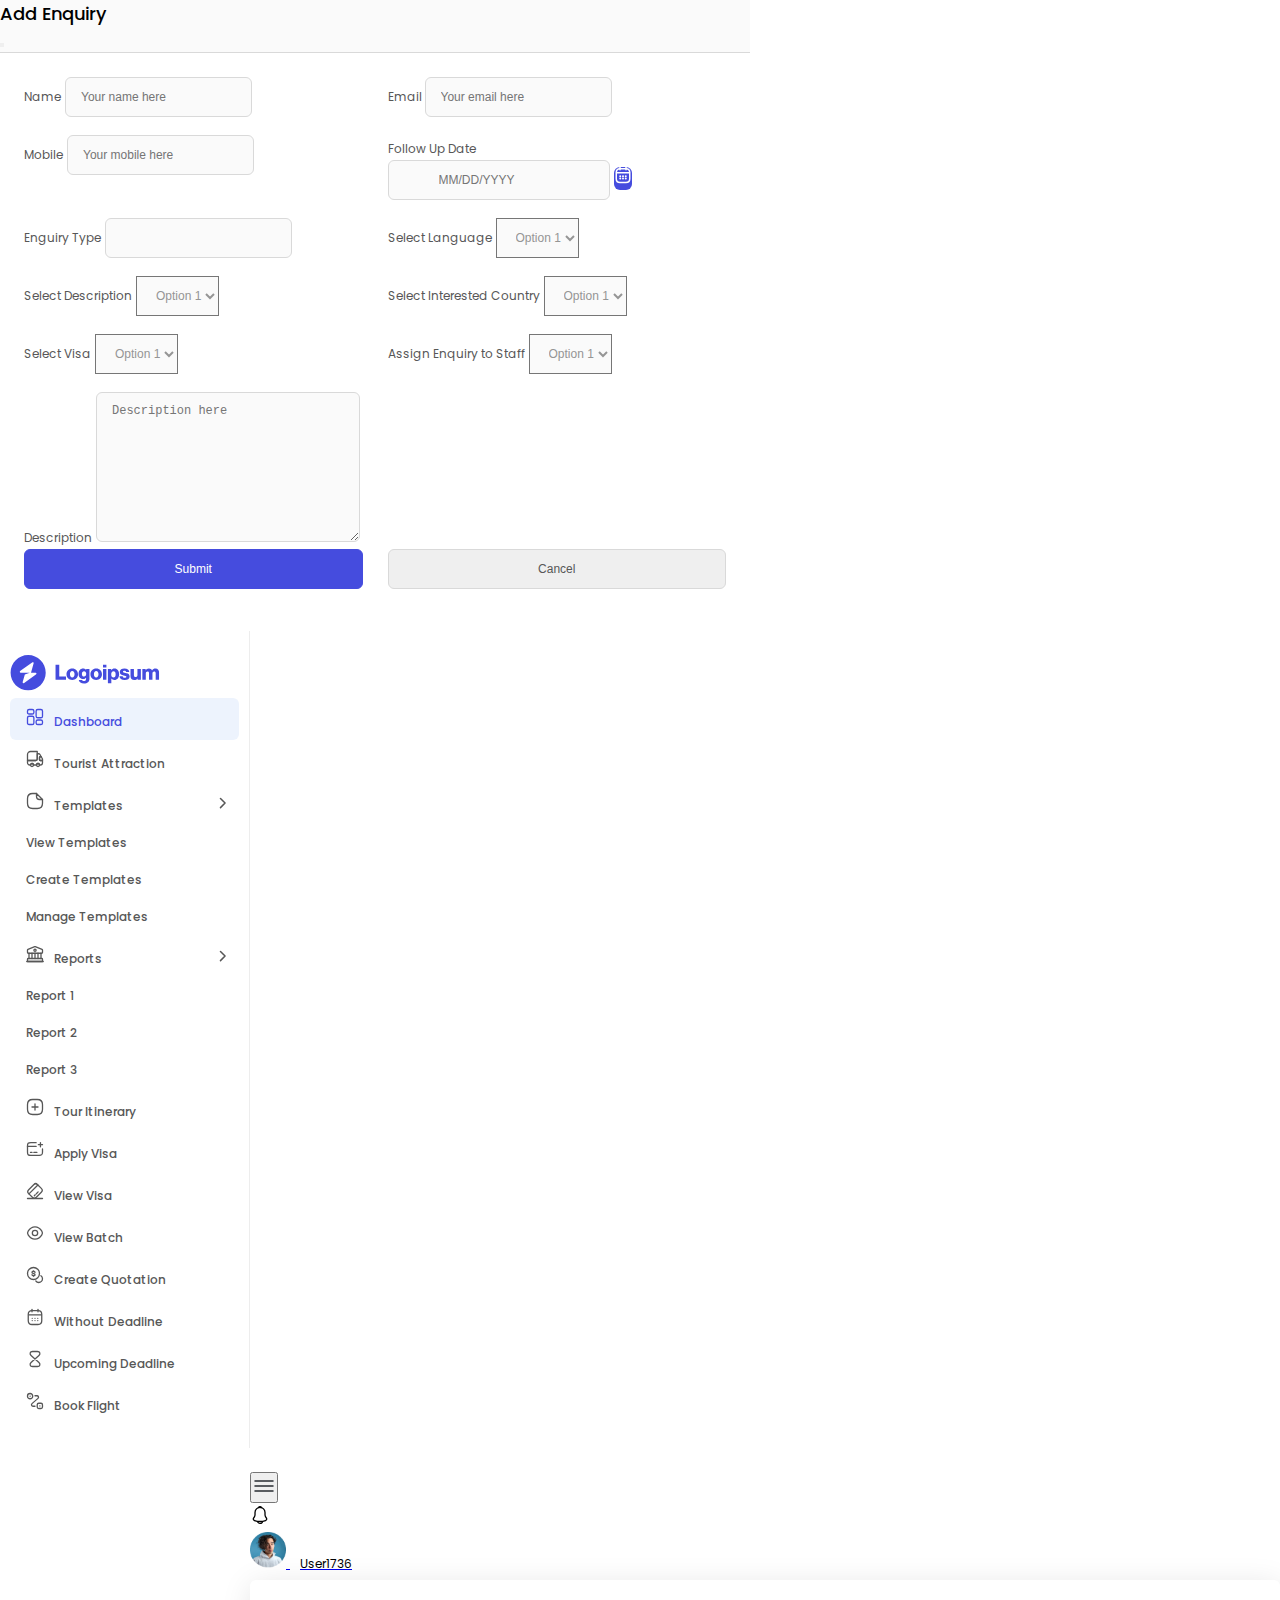
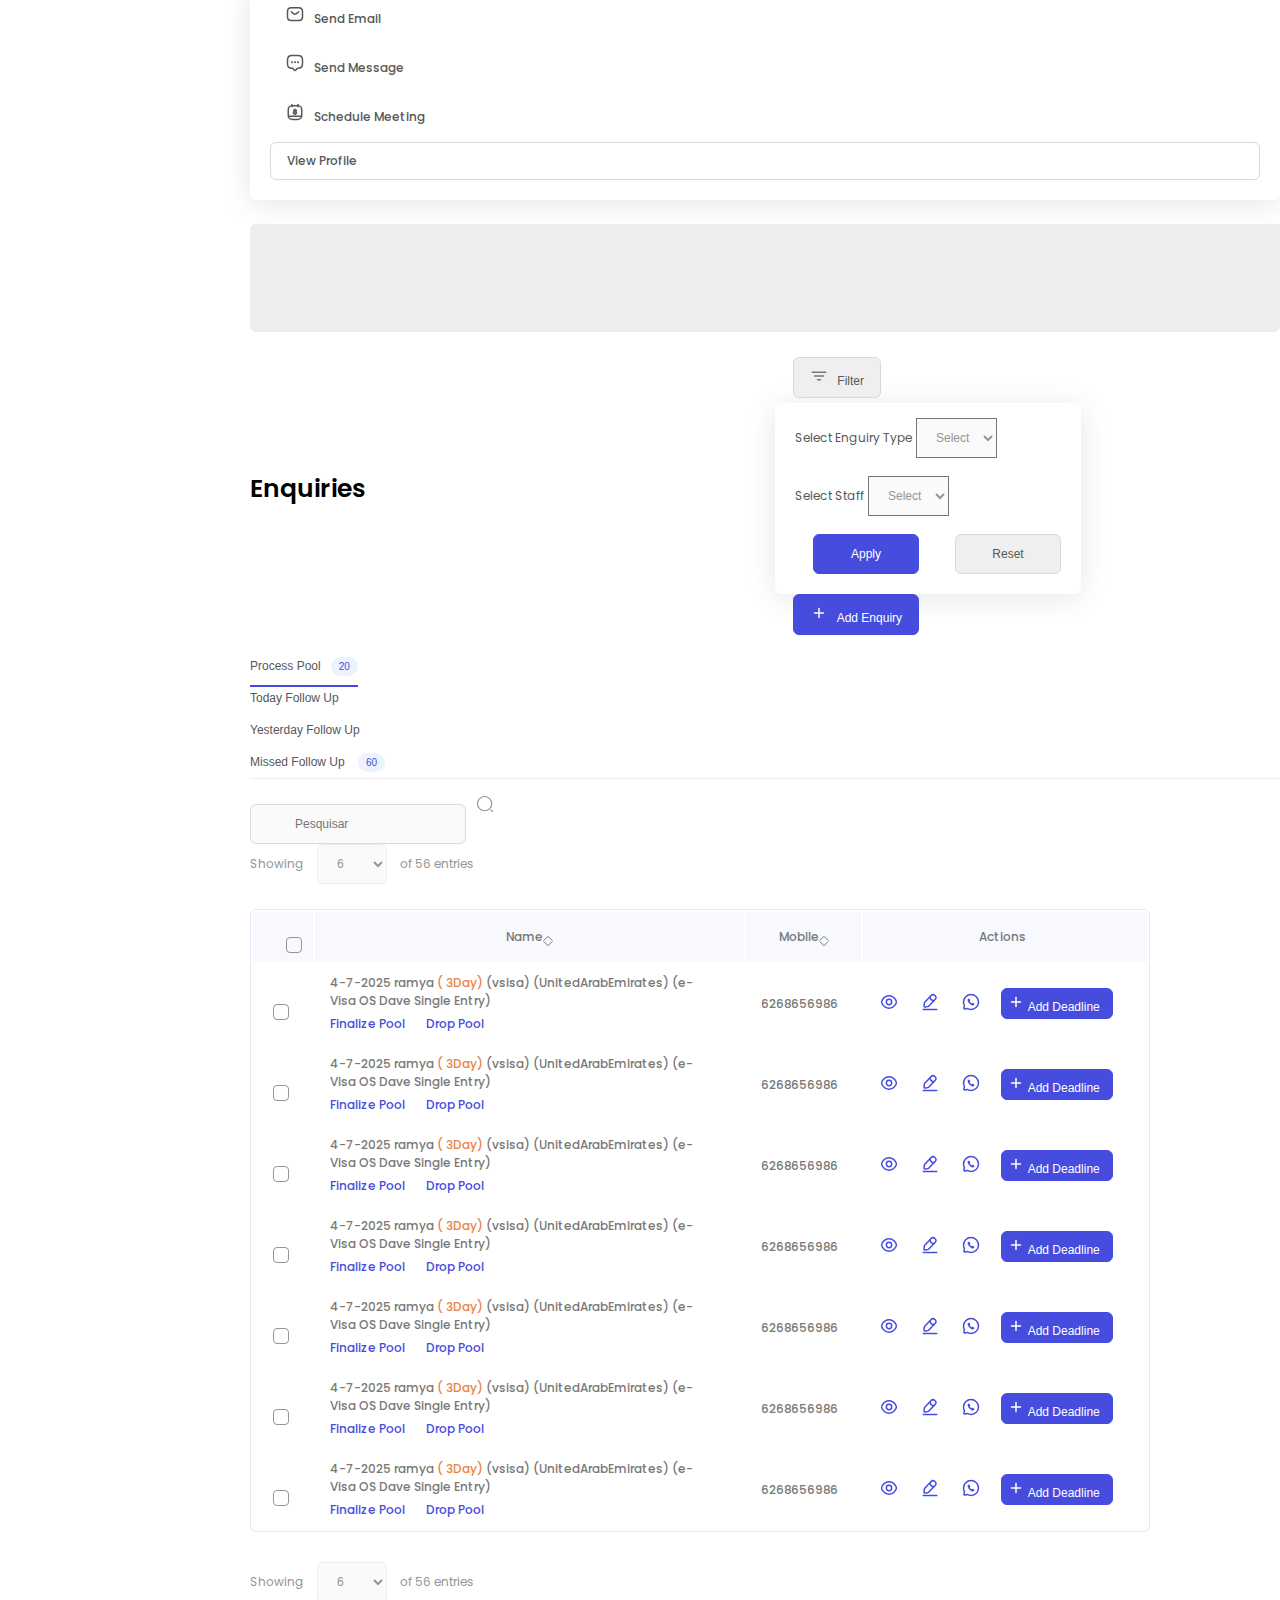
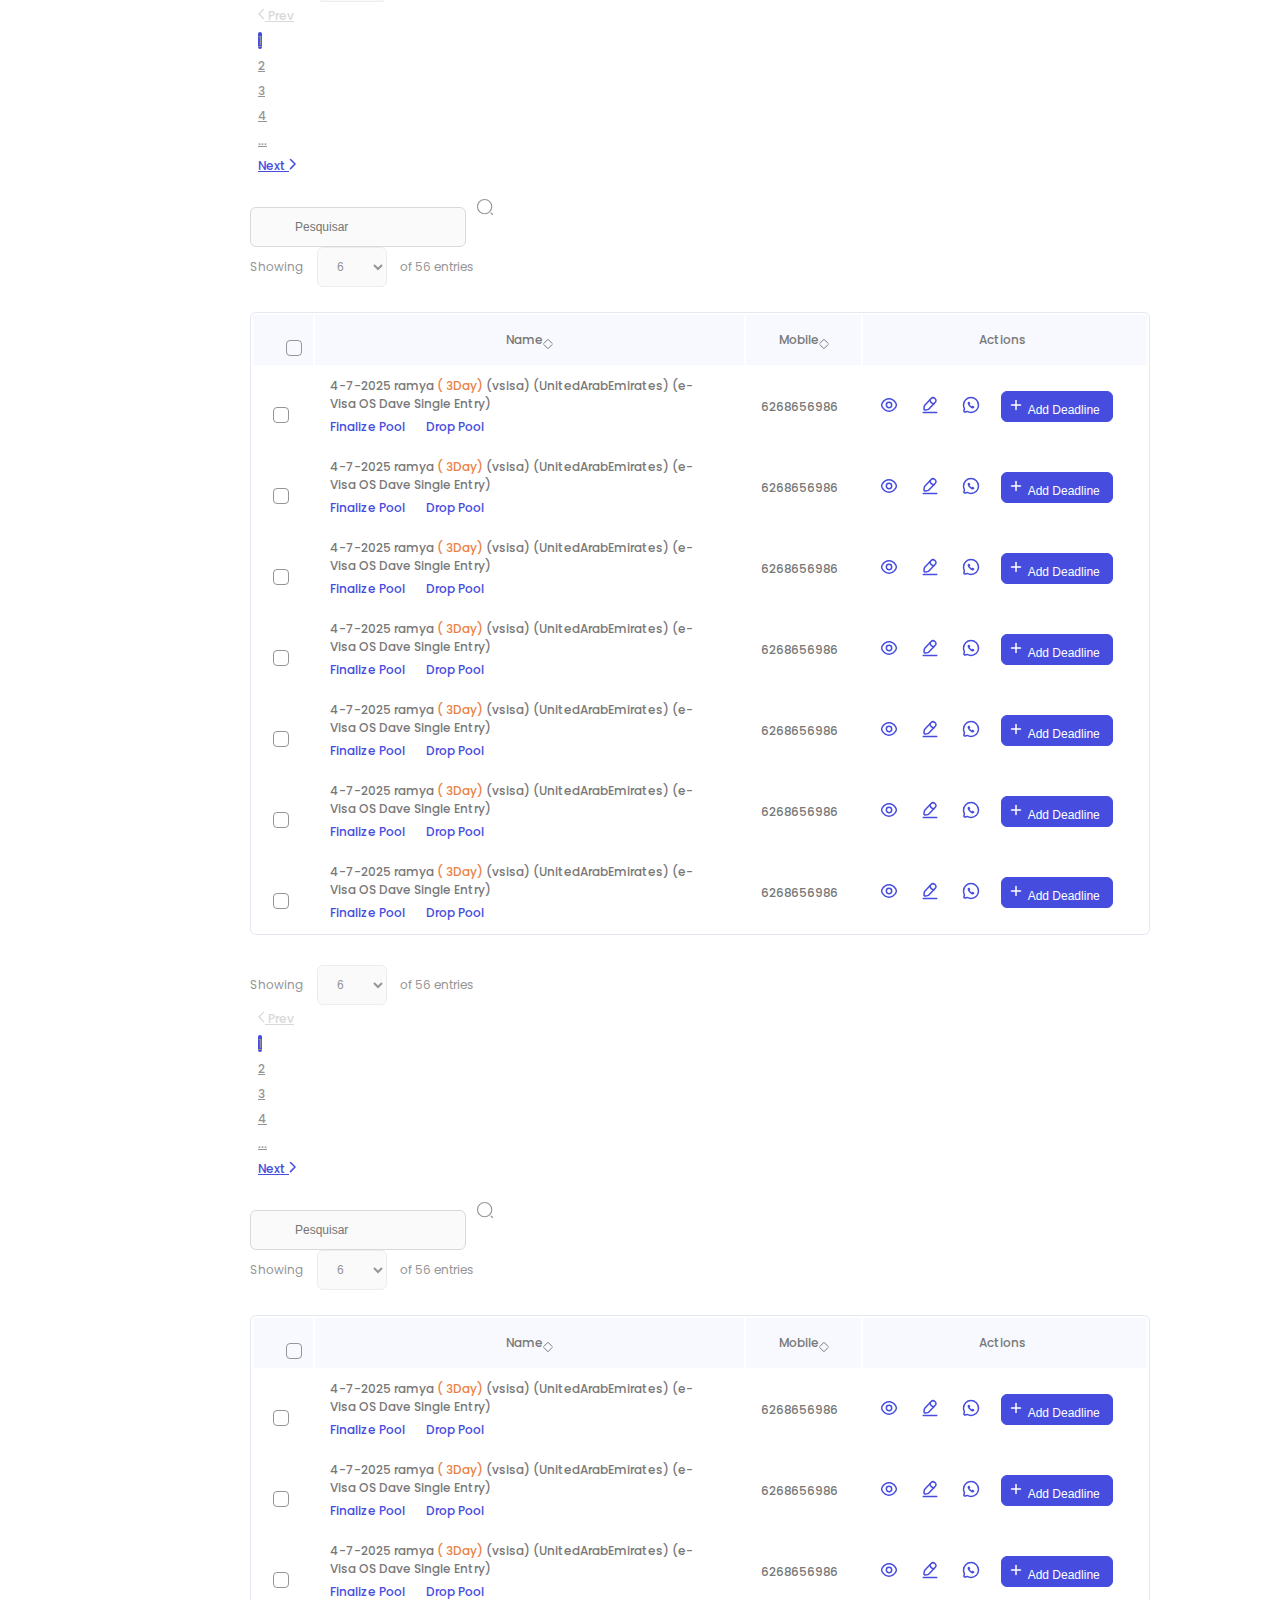
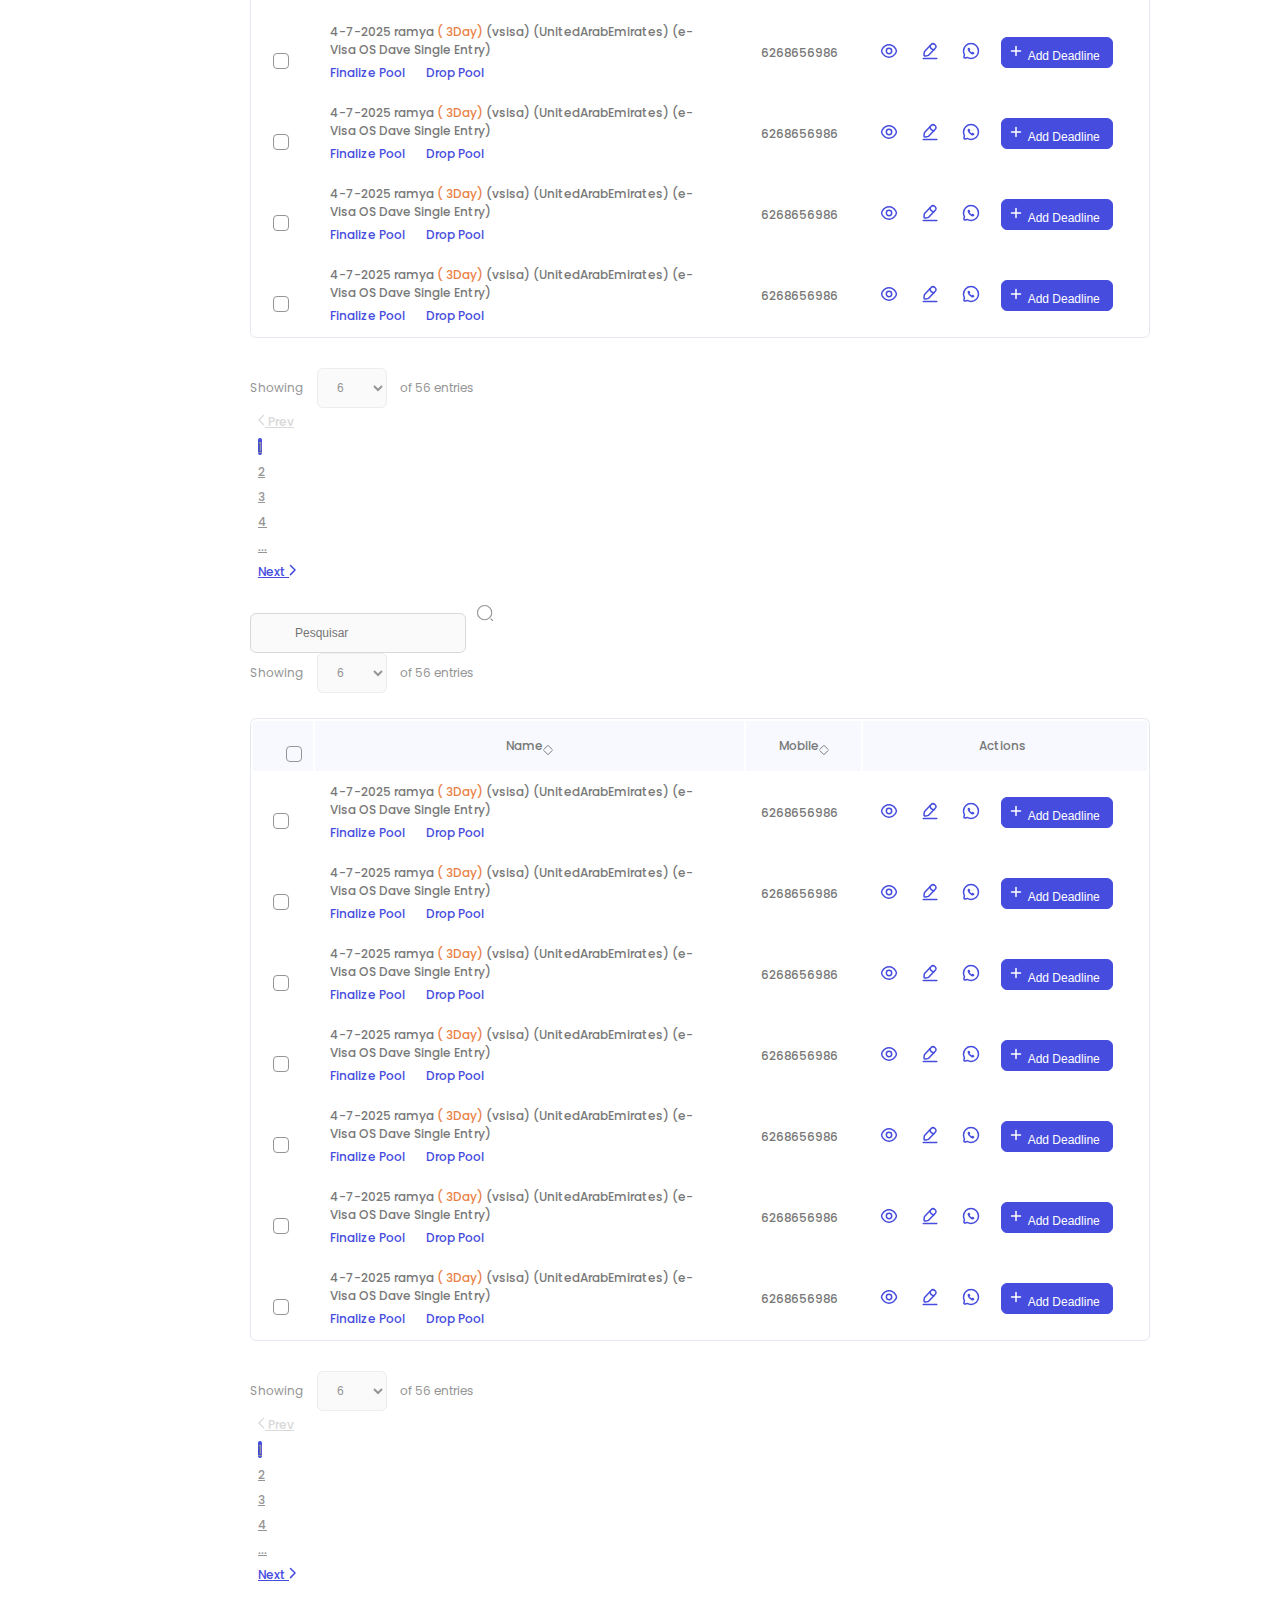
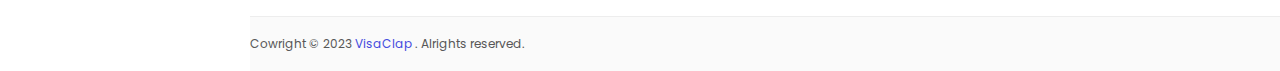
<file: index.html>
<!DOCTYPE html>
<html lang="en">

<head>
  <meta charset="UTF-8" />
  <meta http-equiv="X-UA-Compatible" content="IE=edge" />
  <meta name="viewport" content="width=device-width, initial-scale=1.0" />
  <title>Document</title>
  <!-- Google Fonts -->
  <link rel="preconnect" href="https://fonts.googleapis.com">
  <link rel="preconnect" href="https://fonts.gstatic.com" crossorigin>
  <link href="https://fonts.googleapis.com/css2?family=Poppins:wght@400;500;600&display=swap" rel="stylesheet">
  <!-- Bootstrap Css -->
  <link href="https://cdn.jsdelivr.net/npm/bootstrap@5.2.3/dist/css/bootstrap.min.css" rel="stylesheet"
    integrity="sha384-rbsA2VBKQhggwzxH7pPCaAqO46MgnOM80zW1RWuH61DGLwZJEdK2Kadq2F9CUG65" crossorigin="anonymous" />

  <!-- Animate Css -->
  <link
    rel="stylesheet"
    href="https://cdnjs.cloudflare.com/ajax/libs/animate.css/4.1.1/animate.min.css"/>

  <!-- Plugin Css -->
  <link rel="stylesheet" href="assets/css/perfect-scrollbar.css">
  <link rel="stylesheet" href="assets/css/flatpickr.min.css">

  <!-- Main Css -->
  <link rel="stylesheet" href="assets/css/main.css" />
</head>

<body>
  <!-- Modal Markup Start -->
  <div class="modal fade animate__animated animate__bounceInRight" id="enquery" tabindex="-1" aria-labelledby="exampleModalLabel" aria-hidden="true">
    <div class="modal-dialog modal-dialog-centered me-3">
      <div class="modal-content border-0">
        <div class="modal-header">
          <h1 class="modal-title">Add Enquiry</h1>
          <button type="button" class="btn-close" data-bs-dismiss="modal" aria-label="Close"></button>
        </div>
        <div class="modal-body">
          <div class="enquery-modal-content">
            <div class="twin-grid">
              <div class="input-inside">
                <label for="" class="d-block">Name</label>
                <input type="text" class="form-control" placeholder="Your name here">
              </div>
              <div class="input-inside">
                <label for="" class="d-block">Email </label>
                <input type="text" class="form-control" placeholder="Your email here">
              </div>
            </div>
            <div class="twin-grid">
              <div class="input-inside">
                <label for="" class="d-block">Mobile</label>
                <input type="text" class="form-control" placeholder="Your mobile here">
              </div>
              <div class="input-inside">
                <label for="" class="d-block">Follow Up Date</label>
                <div class="position-relative with-icon-input">
                  <input id="datepicker_one" type="date" class="form-control" placeholder="MM/DD/YYYY">
                  <span
                    class="input-icon position-absolute start-0 top-0 bottom-0 h-100 d-inline-flex align-items-center justify-content-center"><img
                      src="assets/img/calendar-white.svg" alt="" class="img-fluid"></span>
                </div>
              </div>
            </div>
            <div class="twin-grid">
              <div class="input-inside">
                <label for="" class="d-block">Enguiry Type</label>
                <input type="text" class="form-control">
              </div>
              <div class="input-inside">
                <label for="" class="d-block">Select Language</label>
                <select name="" class="form-select">
                  <option value="">Option 1</option>
                  <option value="">Option 2</option>
                  <option value="">Option 3</option>
                  <option value="">Option 4</option>
                  <option value="">Option 5</option>
                </select>
              </div>
            </div>
            <div class="twin-grid">
              <div class="input-inside">
                <label for="" class="d-block">Select Description</label>
                <select name="" class="form-select">
                  <option value="">Option 1</option>
                  <option value="">Option 2</option>
                  <option value="">Option 3</option>
                  <option value="">Option 4</option>
                  <option value="">Option 5</option>
                </select>
              </div>
              <div class="input-inside">
                <label for="" class="d-block">Select Interested Country</label>
                <select name="" class="form-select">
                  <option value="">Option 1</option>
                  <option value="">Option 2</option>
                  <option value="">Option 3</option>
                  <option value="">Option 4</option>
                  <option value="">Option 5</option>
                </select>
              </div>
            </div>
            <div class="twin-grid">
              <div class="input-inside">
                <label for="" class="d-block">Select Visa</label>
                <select name="" class="form-select">
                  <option value="">Option 1</option>
                  <option value="">Option 2</option>
                  <option value="">Option 3</option>
                  <option value="">Option 4</option>
                  <option value="">Option 5</option>
                </select>
              </div>
              <div class="input-inside">
                <label for="" class="d-block">Assign Enquiry to Staff</label>
                <select name="" class="form-select">
                  <option value="">Option 1</option>
                  <option value="">Option 2</option>
                  <option value="">Option 3</option>
                  <option value="">Option 4</option>
                  <option value="">Option 5</option>
                </select>
              </div>
            </div>
            <div class="input-inside mb-4">
              <label for="" class="d-block">Description</label>
              <textarea name="" cols="30" rows="5" class="form-control" placeholder="Description here"></textarea>
            </div>
            <div class="twin-grid mb-0">
              <button type="submit" class="box-btn fill_primary">Submit</button>
              <button class="box-btn fil_gray cancel-btn">Cancel</button>
            </div>
          </div>
        </div>
      </div>
    </div>
  </div>

  <!-- Modal Markup End -->
  <!-- Overlay for sidebar specially -->
  <div id="overlay" class="position-fixed top-0 end-0 bottom-0 start-0 vw-100 vh-100"></div>

  <div class="page-wrapper">
    <div id="sidebar" class="sidebar position-fixed top-0 bottom-0 vh-100">
      <div class="sidebar_inner" id="scroll_container">
        <div class="px-3 mb-4">
          <a href="#" class="logo d-inline block mx-auto"><img src="assets/img/logo.svg" alt="" class="img-fluid" /></a>
        </div>
        <ul class="sidebar_menu list-unstyled">
          <li class="active">
            <a href="#"><span class="menu_icon"><svg width="18" height="18" viewBox="0 0 18 18" fill="none"
                  xmlns="http://www.w3.org/2000/svg">
                  <path
                    d="M16.5 8.175V3.075C16.5 1.95 16.02 1.5 14.8275 1.5H11.7975C10.605 1.5 10.125 1.95 10.125 3.075V8.175C10.125 9.3 10.605 9.75 11.7975 9.75H14.8275C16.02 9.75 16.5 9.3 16.5 8.175Z"
                    stroke="#454CDE" stroke-width="1.3" stroke-linecap="round" stroke-linejoin="round" />
                  <path
                    d="M16.5 14.925V13.575C16.5 12.45 16.02 12 14.8275 12H11.7975C10.605 12 10.125 12.45 10.125 13.575V14.925C10.125 16.05 10.605 16.5 11.7975 16.5H14.8275C16.02 16.5 16.5 16.05 16.5 14.925Z"
                    stroke="#454CDE" stroke-width="1.3" stroke-linecap="round" stroke-linejoin="round" />
                  <path
                    d="M7.875 9.825V14.925C7.875 16.05 7.395 16.5 6.2025 16.5H3.1725C1.98 16.5 1.5 16.05 1.5 14.925V9.825C1.5 8.7 1.98 8.25 3.1725 8.25H6.2025C7.395 8.25 7.875 8.7 7.875 9.825Z"
                    stroke="#454CDE" stroke-width="1.3" stroke-linecap="round" stroke-linejoin="round" />
                  <path
                    d="M7.875 3.075V4.425C7.875 5.55 7.395 6 6.2025 6H3.1725C1.98 6 1.5 5.55 1.5 4.425V3.075C1.5 1.95 1.98 1.5 3.1725 1.5H6.2025C7.395 1.5 7.875 1.95 7.875 3.075Z"
                    stroke="#454CDE" stroke-width="1.3" stroke-linecap="round" stroke-linejoin="round" />
                </svg> </span>Dashboard</a>
          </li>
          <li>
            <a href="#"><span class="menu_icon"><svg width="18" height="18" viewBox="0 0 18 18" fill="none"
                  xmlns="http://www.w3.org/2000/svg">
                  <path d="M11.25 1.5V9C11.25 9.825 10.575 10.5 9.75 10.5H1.5V4.5C1.5 2.8425 2.8425 1.5 4.5 1.5H11.25Z"
                    stroke="#575757" stroke-width="1.3" stroke-linecap="round" stroke-linejoin="round" />
                  <path
                    d="M16.5 10.5V12.75C16.5 13.995 15.495 15 14.25 15H13.5C13.5 14.175 12.825 13.5 12 13.5C11.175 13.5 10.5 14.175 10.5 15H7.5C7.5 14.175 6.825 13.5 6 13.5C5.175 13.5 4.5 14.175 4.5 15H3.75C2.505 15 1.5 13.995 1.5 12.75V10.5H9.75C10.575 10.5 11.25 9.825 11.25 9V3.75H12.63C13.17 3.75 13.665 4.04251 13.935 4.50751L15.2175 6.75H14.25C13.8375 6.75 13.5 7.0875 13.5 7.5V9.75C13.5 10.1625 13.8375 10.5 14.25 10.5H16.5Z"
                    stroke="#575757" stroke-width="1.3" stroke-linecap="round" stroke-linejoin="round" />
                  <path
                    d="M6 16.5C6.82843 16.5 7.5 15.8284 7.5 15C7.5 14.1716 6.82843 13.5 6 13.5C5.17157 13.5 4.5 14.1716 4.5 15C4.5 15.8284 5.17157 16.5 6 16.5Z"
                    stroke="#575757" stroke-width="1.3" stroke-linecap="round" stroke-linejoin="round" />
                  <path
                    d="M12 16.5C12.8284 16.5 13.5 15.8284 13.5 15C13.5 14.1716 12.8284 13.5 12 13.5C11.1716 13.5 10.5 14.1716 10.5 15C10.5 15.8284 11.1716 16.5 12 16.5Z"
                    stroke="#575757" stroke-width="1.3" stroke-linecap="round" stroke-linejoin="round" />
                  <path
                    d="M16.5 9V10.5H14.25C13.8375 10.5 13.5 10.1625 13.5 9.75V7.5C13.5 7.0875 13.8375 6.75 14.25 6.75H15.2175L16.5 9Z"
                    stroke="#575757" stroke-width="1.3" stroke-linecap="round" stroke-linejoin="round" />
                </svg> </span>Tourist Attraction</a>
          </li>
          <li>
            <a href="#collapse_1" data-bs-toggle="collapse"><span class="menu_icon"><svg width="18" height="18"
                  viewBox="0 0 18 18" fill="none" xmlns="http://www.w3.org/2000/svg">
                  <path
                    d="M16.5 7.5V11.25C16.5 15 15 16.5 11.25 16.5H6.75C3 16.5 1.5 15 1.5 11.25V6.75C1.5 3 3 1.5 6.75 1.5H10.5"
                    stroke="#575757" stroke-width="1.3" stroke-linecap="round" stroke-linejoin="round" />
                  <path d="M16.5 7.5H13.5C11.25 7.5 10.5 6.75 10.5 4.5V1.5L16.5 7.5Z" stroke="#575757"
                    stroke-width="1.3" stroke-linecap="round" stroke-linejoin="round" />
                </svg> </span>Templates</a>
            <ul class="submenu collapse list-unstyled" id="collapse_1">
              <li><a href="#">View Templates</a></li>
              <li><a href="#">Create Templates</a></li>
              <li><a href="#">Manage Templates</a></li>
            </ul>
          </li>
          <li>
            <a href="#collapse_2" data-bs-toggle="collapse"><span class="menu_icon"><svg width="18" height="18"
                  viewBox="0 0 18 18" fill="none" xmlns="http://www.w3.org/2000/svg">
                  <path
                    d="M9.2775 1.6125L16.0275 4.31249C16.29 4.41749 16.5 4.73248 16.5 5.00998V7.49999C16.5 7.91249 16.1625 8.24999 15.75 8.24999H2.25C1.8375 8.24999 1.5 7.91249 1.5 7.49999V5.00998C1.5 4.73248 1.71 4.41749 1.9725 4.31249L8.7225 1.6125C8.8725 1.5525 9.1275 1.5525 9.2775 1.6125Z"
                    stroke="#575757" stroke-width="1.3" stroke-miterlimit="10" stroke-linecap="round"
                    stroke-linejoin="round" />
                  <path
                    d="M16.5 16.5H1.5V14.25C1.5 13.8375 1.8375 13.5 2.25 13.5H15.75C16.1625 13.5 16.5 13.8375 16.5 14.25V16.5Z"
                    stroke="#575757" stroke-width="1.3" stroke-miterlimit="10" stroke-linecap="round"
                    stroke-linejoin="round" />
                  <path d="M3 13.5V8.25" stroke="#575757" stroke-width="1.3" stroke-miterlimit="10"
                    stroke-linecap="round" stroke-linejoin="round" />
                  <path d="M6 13.5V8.25" stroke="#575757" stroke-width="1.3" stroke-miterlimit="10"
                    stroke-linecap="round" stroke-linejoin="round" />
                  <path d="M9 13.5V8.25" stroke="#575757" stroke-width="1.3" stroke-miterlimit="10"
                    stroke-linecap="round" stroke-linejoin="round" />
                  <path d="M12 13.5V8.25" stroke="#575757" stroke-width="1.3" stroke-miterlimit="10"
                    stroke-linecap="round" stroke-linejoin="round" />
                  <path d="M15 13.5V8.25" stroke="#575757" stroke-width="1.3" stroke-miterlimit="10"
                    stroke-linecap="round" stroke-linejoin="round" />
                  <path d="M0.75 16.5H17.25" stroke="#575757" stroke-width="1.3" stroke-miterlimit="10"
                    stroke-linecap="round" stroke-linejoin="round" />
                  <path
                    d="M9 6.375C9.62132 6.375 10.125 5.87132 10.125 5.25C10.125 4.62868 9.62132 4.125 9 4.125C8.37868 4.125 7.875 4.62868 7.875 5.25C7.875 5.87132 8.37868 6.375 9 6.375Z"
                    stroke="#575757" stroke-width="1.3" stroke-miterlimit="10" stroke-linecap="round"
                    stroke-linejoin="round" />
                </svg> </span>Reports</a>
            <ul class="submenu collapse list-unstyled" id="collapse_2">
              <li><a href="#">Report 1</a></li>
              <li><a href="#">Report 2</a></li>
              <li><a href="#">Report 3</a></li>
            </ul>
          </li>
          <li>
            <a href="#"><span class="menu_icon"><svg width="18" height="18" viewBox="0 0 18 18" fill="none"
                  xmlns="http://www.w3.org/2000/svg">
                  <path d="M6 9H12" stroke="#575757" stroke-width="1.3" stroke-linecap="round"
                    stroke-linejoin="round" />
                  <path d="M9 12V6" stroke="#575757" stroke-width="1.3" stroke-linecap="round"
                    stroke-linejoin="round" />
                  <path
                    d="M6.75 16.5H11.25C15 16.5 16.5 15 16.5 11.25V6.75C16.5 3 15 1.5 11.25 1.5H6.75C3 1.5 1.5 3 1.5 6.75V11.25C1.5 15 3 16.5 6.75 16.5Z"
                    stroke="#575757" stroke-width="1.3" stroke-linecap="round" stroke-linejoin="round" />
                </svg> </span>Tour Itinerary</a>
          </li>
          <li>
            <a href="#"><span class="menu_icon"><svg width="18" height="18" viewBox="0 0 18 18" fill="none"
                  xmlns="http://www.w3.org/2000/svg">
                  <path d="M1.5 6.375H10.125" stroke="#575757" stroke-width="1.3" stroke-miterlimit="10"
                    stroke-linecap="round" stroke-linejoin="round" />
                  <path d="M4.5 12.375H6" stroke="#575757" stroke-width="1.3" stroke-miterlimit="10"
                    stroke-linecap="round" stroke-linejoin="round" />
                  <path d="M7.875 12.375H10.875" stroke="#575757" stroke-width="1.3" stroke-miterlimit="10"
                    stroke-linecap="round" stroke-linejoin="round" />
                  <path
                    d="M16.5 9.0225V12.0825C16.5 14.715 15.8325 15.375 13.17 15.375H4.83C2.1675 15.375 1.5 14.715 1.5 12.0825V5.9175C1.5 3.285 2.1675 2.625 4.83 2.625H10.125"
                    stroke="#575757" stroke-width="1.3" stroke-linecap="round" stroke-linejoin="round" />
                  <path d="M12.375 4.6875H16.5" stroke="#575757" stroke-width="1.3" stroke-linecap="round" />
                  <path d="M14.4375 6.75V2.625" stroke="#575757" stroke-width="1.3" stroke-linecap="round" />
                </svg> </span>Apply Visa</a>
          </li>
          <li>
            <a href="#"><span class="menu_icon"><svg width="18" height="18" viewBox="0 0 18 18" fill="none"
                  xmlns="http://www.w3.org/2000/svg">
                  <path d="M2.94727 11.9094L11.9098 2.9469" stroke="#575757" stroke-width="1.3" stroke-miterlimit="10"
                    stroke-linecap="round" stroke-linejoin="round" />
                  <path d="M8.32593 13.7093L9.22593 12.8092" stroke="#575757" stroke-width="1.3" stroke-miterlimit="10"
                    stroke-linecap="round" stroke-linejoin="round" />
                  <path d="M10.3447 11.6915L12.1372 9.89905" stroke="#575757" stroke-width="1.3" stroke-miterlimit="10"
                    stroke-linecap="round" stroke-linejoin="round" />
                  <path
                    d="M2.70095 7.67925L7.68095 2.69925C9.27095 1.10925 10.066 1.10175 11.641 2.67675L15.3235 6.35925C16.8985 7.93425 16.891 8.72925 15.301 10.3193L10.321 15.2993C8.73095 16.8893 7.93595 16.8968 6.36095 15.3218L2.67845 11.6393C1.10345 10.0643 1.10345 9.27675 2.70095 7.67925Z"
                    stroke="#575757" stroke-width="1.3" stroke-linecap="round" stroke-linejoin="round" />
                  <path d="M1.5 16.4989H16.5" stroke="#575757" stroke-width="1.3" stroke-linecap="round"
                    stroke-linejoin="round" />
                </svg> </span>View Visa</a>
          </li>
          <li>
            <a href="#"><span class="menu_icon"><svg width="18" height="18" viewBox="0 0 18 18" fill="none"
                  xmlns="http://www.w3.org/2000/svg">
                  <path
                    d="M11.685 9C11.685 10.485 10.485 11.685 9 11.685C7.515 11.685 6.315 10.485 6.315 9C6.315 7.515 7.515 6.315 9 6.315C10.485 6.315 11.685 7.515 11.685 9Z"
                    stroke="#575757" stroke-width="1.3" stroke-linecap="round" stroke-linejoin="round" />
                  <path
                    d="M9 15.2025C11.6475 15.2025 14.115 13.6425 15.8325 10.9425C16.5075 9.885 16.5075 8.1075 15.8325 7.05C14.115 4.35 11.6475 2.79 9 2.79C6.3525 2.79 3.885 4.35 2.1675 7.05C1.4925 8.1075 1.4925 9.885 2.1675 10.9425C3.885 13.6425 6.3525 15.2025 9 15.2025Z"
                    stroke="#575757" stroke-width="1.3" stroke-linecap="round" stroke-linejoin="round" />
                </svg> </span>View Batch</a>
          </li>
          <li>
            <a href="#"><span class="menu_icon"><svg width="18" height="18" viewBox="0 0 18 18" fill="none"
                  xmlns="http://www.w3.org/2000/svg">
                  <path
                    d="M6 8.55C6 9.1275 6.45 9.6 6.9975 9.6H8.1225C8.6025 9.6 8.9925 9.1875 8.9925 8.685C8.9925 8.1375 8.7525 7.9425 8.4 7.815L6.6 7.185C6.24 7.0575 6 6.8625 6 6.315C6 5.8125 6.39 5.4 6.87 5.4H7.995C8.55 5.4075 9 5.8725 9 6.45"
                    stroke="#575757" stroke-width="1.3" stroke-linecap="round" stroke-linejoin="round" />
                  <path d="M7.5 9.6375V10.1925" stroke="#575757" stroke-width="1.3" stroke-linecap="round"
                    stroke-linejoin="round" />
                  <path d="M7.5 4.8075V5.3925" stroke="#575757" stroke-width="1.3" stroke-linecap="round"
                    stroke-linejoin="round" />
                  <path
                    d="M7.4925 13.485C10.8021 13.485 13.485 10.8021 13.485 7.4925C13.485 4.18293 10.8021 1.5 7.4925 1.5C4.18293 1.5 1.5 4.18293 1.5 7.4925C1.5 10.8021 4.18293 13.485 7.4925 13.485Z"
                    stroke="#575757" stroke-width="1.3" stroke-linecap="round" stroke-linejoin="round" />
                  <path
                    d="M9.73499 14.91C10.41 15.8625 11.5125 16.485 12.7725 16.485C14.82 16.485 16.485 14.82 16.485 12.7725C16.485 11.5275 15.87 10.425 14.9325 9.75"
                    stroke="#575757" stroke-width="1.3" stroke-linecap="round" stroke-linejoin="round" />
                </svg> </span>Create Quotation</a>
          </li>
          <li>
            <a href="#"><span class="menu_icon"><svg width="18" height="18" viewBox="0 0 18 18" fill="none"
                  xmlns="http://www.w3.org/2000/svg">
                  <path d="M6 1.5V3.75" stroke="#575757" stroke-width="1.3" stroke-miterlimit="10"
                    stroke-linecap="round" stroke-linejoin="round" />
                  <path d="M12 1.5V3.75" stroke="#575757" stroke-width="1.3" stroke-miterlimit="10"
                    stroke-linecap="round" stroke-linejoin="round" />
                  <path d="M2.625 6.8175H15.375" stroke="#575757" stroke-width="1.3" stroke-miterlimit="10"
                    stroke-linecap="round" stroke-linejoin="round" />
                  <path
                    d="M15.75 6.375V12.75C15.75 15 14.625 16.5 12 16.5H6C3.375 16.5 2.25 15 2.25 12.75V6.375C2.25 4.125 3.375 2.625 6 2.625H12C14.625 2.625 15.75 4.125 15.75 6.375Z"
                    stroke="#575757" stroke-width="1.3" stroke-miterlimit="10" stroke-linecap="round"
                    stroke-linejoin="round" />
                  <path d="M11.771 10.275H11.7778" stroke="#575757" stroke-width="1.3" stroke-linecap="round"
                    stroke-linejoin="round" />
                  <path d="M11.771 12.525H11.7778" stroke="#575757" stroke-width="1.3" stroke-linecap="round"
                    stroke-linejoin="round" />
                  <path d="M8.99661 10.275H9.00335" stroke="#575757" stroke-width="1.3" stroke-linecap="round"
                    stroke-linejoin="round" />
                  <path d="M8.99661 12.525H9.00335" stroke="#575757" stroke-width="1.3" stroke-linecap="round"
                    stroke-linejoin="round" />
                  <path d="M6.22073 10.275H6.22747" stroke="#575757" stroke-width="1.3" stroke-linecap="round"
                    stroke-linejoin="round" />
                  <path d="M6.22073 12.525H6.22747" stroke="#575757" stroke-width="1.3" stroke-linecap="round"
                    stroke-linejoin="round" />
                </svg> </span>Without Deadline</a>
          </li>
          <li>
            <a href="#"><span class="menu_icon"><svg width="18" height="18" viewBox="0 0 18 18" fill="none"
                  xmlns="http://www.w3.org/2000/svg">
                  <path
                    d="M11.43 1.5H6.57003C3.75003 1.5 3.53253 4.035 5.05503 5.415L12.945 12.585C14.4675 13.965 14.25 16.5 11.43 16.5H6.57003C3.75003 16.5 3.53253 13.965 5.05503 12.585L12.945 5.415C14.4675 4.035 14.25 1.5 11.43 1.5Z"
                    stroke="#575757" stroke-width="1.3" stroke-linecap="round" stroke-linejoin="round" />
                </svg> </span>Upcoming Deadline</a>
          </li>
          <li>
            <a href="#"><span class="menu_icon"><svg width="18" height="18" viewBox="0 0 18 18" fill="none"
                  xmlns="http://www.w3.org/2000/svg">
                  <path
                    d="M4.10248 6.75C5.55223 6.75 6.72748 5.57475 6.72748 4.125C6.72748 2.67525 5.55223 1.5 4.10248 1.5C2.65273 1.5 1.47748 2.67525 1.47748 4.125C1.47748 5.57475 2.65273 6.75 4.10248 6.75Z"
                    stroke="#575757" stroke-width="1.3" />
                  <path
                    d="M12.7275 11.25H14.9775C15.8025 11.25 16.4775 11.925 16.4775 12.75V15C16.4775 15.825 15.8025 16.5 14.9775 16.5H12.7275C11.9025 16.5 11.2275 15.825 11.2275 15V12.75C11.2275 11.925 11.9025 11.25 12.7275 11.25Z"
                    stroke="#575757" stroke-width="1.3" />
                  <path
                    d="M9.00002 3.75H11.01C12.3975 3.75 13.0425 5.4675 12 6.3825L6.00752 11.625C4.96502 12.5325 5.61002 14.25 6.99002 14.25H9.00002"
                    stroke="#575757" stroke-width="1.3" stroke-linecap="round" stroke-linejoin="round" />
                  <path d="M4.11466 4.125H4.12333" stroke="#575757" stroke-width="1.3" stroke-linecap="round"
                    stroke-linejoin="round" />
                  <path d="M13.8647 13.875H13.8733" stroke="#575757" stroke-width="1.3" stroke-linecap="round"
                    stroke-linejoin="round" />
                </svg> </span>Book Flight</a>
          </li>
        </ul>
      </div>
    </div>
    <div class="v-flex min-vh-100 d-flex flex-column">
      <header class="header-area">
        <div class="container-fluid px-3 px-md-4">
          <div class="row align-items-center">
            <div class="col-4">
              <button class="menu_bar d-xl-none" id="menu_bar">
                <img src="assets/img/menu-bar.svg" alt="" class="img-fluid" />
              </button>
            </div>
            <div class="col-8">
              <div class="header-right d-flex align-items-center justify-content-end">
                <ul class="notificaion-part mb-0">
                  <li class="dropdown">
                    <a href="#" class="notification-triggger d-block position-relative" data-bs-toggle="dropdown">
                      <span class="notification-alert-dot position-absolute rounded-circle"></span>
                      <svg width="20" height="20" viewBox="0 0 20 20" fill="none" xmlns="http://www.w3.org/2000/svg">
                        <path
                          d="M10.0165 2.42499C7.25816 2.42499 5.0165 4.66665 5.0165 7.42499V9.83332C5.0165 10.3417 4.79983 11.1167 4.5415 11.55L3.58316 13.1417C2.9915 14.125 3.39983 15.2167 4.48316 15.5833C8.07483 16.7833 11.9498 16.7833 15.5415 15.5833C16.5498 15.25 16.9915 14.0583 16.4415 13.1417L15.4832 11.55C15.2332 11.1167 15.0165 10.3417 15.0165 9.83332V7.42499C15.0165 4.67499 12.7665 2.42499 10.0165 2.42499Z"
                          stroke="black" stroke-width="1.3" stroke-miterlimit="10" stroke-linecap="round" />
                        <path
                          d="M11.5579 2.66667C11.2996 2.59167 11.0329 2.53334 10.7579 2.5C9.95794 2.4 9.19128 2.45834 8.47461 2.66667C8.71628 2.05 9.31628 1.61667 10.0163 1.61667C10.7163 1.61667 11.3163 2.05 11.5579 2.66667Z"
                          stroke="black" stroke-width="1.3" stroke-miterlimit="10" stroke-linecap="round"
                          stroke-linejoin="round" />
                        <path
                          d="M12.5166 15.8833C12.5166 17.2583 11.3916 18.3833 10.0166 18.3833C9.33327 18.3833 8.69993 18.1 8.24993 17.65C7.79993 17.2 7.5166 16.5667 7.5166 15.8833"
                          stroke="black" stroke-width="1.3" stroke-miterlimit="10" />
                      </svg>
                    </a>

                    <!-- <div class="dropdown-menu dropdown_style_one border-0">
                        <ul class="h-100">
                          <li>
                            <a href="#" class="px-0 py-1">notification item</a>
                          </li>
                          <li>
                            <a href="#" class="px-0 py-1">notification item</a>
                          </li>
                          <li>
                            <a href="#" class="px-0 py-1">notification item</a>
                          </li>
                          <li>
                            <a href="#" class="px-0 py-1">notification item</a>
                          </li>
                        </ul>
                      </div> -->
                  </li>
                </ul>
                <ul class="user-part mb-0 p-0">
                  <li class="dropdown">
                    <a href="#"
                      class="user-trigger d-flex align-items-center justify-content-center rounded-circle text-decoration-none text-uppercase"
                      data-bs-toggle="dropdown"><img src="assets/img/user.png" alt="nu"
                        class="rounded-circle d-flex align-items-center justify-content-center" />
                      <span class="d-inline-block">User1736</span></a>

                    <div class="dropdown-menu user-dropdown border-0">
                      <ul>
                        <li>
                          <a href="#" class="px-0 py-1"><span class="menu_icon"><svg width="18" height="18"
                                viewBox="0 0 18 18" fill="none" xmlns="http://www.w3.org/2000/svg">
                                <path
                                  d="M12.75 15.375H5.25C3 15.375 1.5 14.25 1.5 11.625V6.375C1.5 3.75 3 2.625 5.25 2.625H12.75C15 2.625 16.5 3.75 16.5 6.375V11.625C16.5 14.25 15 15.375 12.75 15.375Z"
                                  stroke="#575757" stroke-width="1.5" stroke-miterlimit="10" stroke-linecap="round"
                                  stroke-linejoin="round" />
                                <path d="M12.75 6.75L10.4025 8.625C9.63 9.24 8.3625 9.24 7.59 8.625L5.25 6.75"
                                  stroke="#575757" stroke-width="1.5" stroke-miterlimit="10" stroke-linecap="round"
                                  stroke-linejoin="round" />
                              </svg> </span>Send Email</a>
                        </li>
                        <li>
                          <a href="#" class="px-0 py-1"><span class="menu_icon"><svg width="18" height="18"
                                viewBox="0 0 18 18" fill="none" xmlns="http://www.w3.org/2000/svg">
                                <path
                                  d="M6.375 14.25H6C3 14.25 1.5 13.5 1.5 9.75V6C1.5 3 3 1.5 6 1.5H12C15 1.5 16.5 3 16.5 6V9.75C16.5 12.75 15 14.25 12 14.25H11.625C11.3925 14.25 11.1675 14.3625 11.025 14.55L9.9 16.05C9.405 16.71 8.595 16.71 8.1 16.05L6.975 14.55C6.855 14.385 6.5775 14.25 6.375 14.25Z"
                                  stroke="#575757" stroke-width="1.5" stroke-miterlimit="10" stroke-linecap="round"
                                  stroke-linejoin="round" />
                                <path d="M11.9978 8.25H12.0046" stroke="#575757" stroke-width="2" stroke-linecap="round"
                                  stroke-linejoin="round" />
                                <path d="M8.99686 8.25H9.00359" stroke="#575757" stroke-width="2" stroke-linecap="round"
                                  stroke-linejoin="round" />
                                <path d="M5.99588 8.25H6.00262" stroke="#575757" stroke-width="2" stroke-linecap="round"
                                  stroke-linejoin="round" />
                              </svg> </span>Send Message</a>
                        </li>
                        <li>
                          <a href="#" class="px-0 py-1"><span class="menu_icon"><svg width="18" height="18"
                                viewBox="0 0 18 18" fill="none" xmlns="http://www.w3.org/2000/svg">
                                <path d="M6 1.5V3.75" stroke="#575757" stroke-width="1.5" stroke-miterlimit="10"
                                  stroke-linecap="round" stroke-linejoin="round" />
                                <path d="M12 1.5V3.75" stroke="#575757" stroke-width="1.5" stroke-miterlimit="10"
                                  stroke-linecap="round" stroke-linejoin="round" />
                                <path
                                  d="M12 2.625C14.4975 2.76 15.75 3.7125 15.75 7.2375V11.8725C15.75 14.9625 15 16.5075 11.25 16.5075H6.75C3 16.5075 2.25 14.9625 2.25 11.8725V7.2375C2.25 3.7125 3.5025 2.7675 6 2.625H12Z"
                                  stroke="#575757" stroke-width="1.5" stroke-miterlimit="10" stroke-linecap="round"
                                  stroke-linejoin="round" />
                                <path d="M15.5625 13.2H2.4375" stroke="#575757" stroke-width="1.5"
                                  stroke-miterlimit="10" stroke-linecap="round" stroke-linejoin="round" />
                                <path
                                  d="M9 6.1875C8.0775 6.1875 7.2975 6.69 7.2975 7.665C7.2975 8.13 7.515 8.4825 7.845 8.7075C7.3875 8.9775 7.125 9.4125 7.125 9.9225C7.125 10.8525 7.8375 11.43 9 11.43C10.155 11.43 10.875 10.8525 10.875 9.9225C10.875 9.4125 10.6125 8.97 10.1475 8.7075C10.485 8.475 10.695 8.13 10.695 7.665C10.695 6.69 9.9225 6.1875 9 6.1875ZM9 8.3175C8.61 8.3175 8.325 8.085 8.325 7.7175C8.325 7.3425 8.61 7.125 9 7.125C9.39 7.125 9.675 7.3425 9.675 7.7175C9.675 8.085 9.39 8.3175 9 8.3175ZM9 10.5C8.505 10.5 8.145 10.2525 8.145 9.8025C8.145 9.3525 8.505 9.1125 9 9.1125C9.495 9.1125 9.855 9.36 9.855 9.8025C9.855 10.2525 9.495 10.5 9 10.5Z"
                                  fill="#575757" />
                              </svg> </span>Schedule Meeting</a>
                        </li>
                        <li>
                          <a href="#" class="box-btn d-block text-center mt-3">View Profile</a>
                        </li>
                      </ul>
                    </div>
                  </li>
                </ul>
              </div>
            </div>
          </div>
        </div>
      </header>
      <main class="main_content">
        <div class="container-fluid px-3 px-md-4">
          <div class="advertisement">
            <img src="assets/img/advertisement.png" alt="" class="img-fluid" />
          </div>

          <div class="enquiry-wrap">
            <h2 class="primary-title mb-0">Enquiries</h2>
            <div class="enquiry-right-zone d-flex align-items-center justify-content-center justify-content-md-end">
              <div class="dropdown">
                <button class="box-btn sort-btn bg-transparent" data-bs-toggle="dropdown">
                  <svg width="18" height="18" viewBox="0 0 18 18" fill="none" xmlns="http://www.w3.org/2000/svg">
                    <path d="M2.25 5.25H15.75" stroke="#787878" stroke-width="1.5" stroke-linecap="round" />
                    <path d="M4.5 9H13.5" stroke="#787878" stroke-width="1.5" stroke-linecap="round" />
                    <path d="M7.5 12.75H10.5" stroke="#787878" stroke-width="1.5" stroke-linecap="round" />
                  </svg>
                  Filter
                </button>
                <div class="dropdown-menu border-0 filter-dropdown">
                  <form action="#" class="sort-form">
                    <div class="input-inside">
                      <label for="" class="d-block">Select Enguiry Type</label>
                      <select name="" class="form-select">
                        <option value="">Select</option>
                        <option value="">Select 1</option>
                        <option value="">Select 2</option>
                      </select>
                    </div>
                    <div class="input-inside">
                      <label for="" class="d-block">Select Staff</label>
                      <select name="" class="form-select">
                        <option value="">Select</option>
                        <option value="">Select 1</option>
                        <option value="">Select 2</option>
                      </select>
                    </div>

                    <div class="twin-grid">
                      <button type="submit" class="box-btn fill_primary m-0">
                        Apply
                      </button>
                      <button class="box-btn fil_gray m-0">Reset</button>
                    </div>
                  </form>
                </div>
              </div>
              <button class="box-btn fill_primary" data-bs-toggle="modal" data-bs-target="#enquery">
                <svg width="18" height="18" viewBox="0 0 18 18" fill="none" xmlns="http://www.w3.org/2000/svg">
                  <path d="M4.5 9H13.5" stroke="white" stroke-width="1.5" stroke-linecap="round"
                    stroke-linejoin="round" />
                  <path d="M9 13.5V4.5" stroke="white" stroke-width="1.5" stroke-linecap="round"
                    stroke-linejoin="round" />
                </svg>
                Add Enquiry
              </button>
            </div>
          </div>

          <ul class="nav nav-pills subpage_menu d-flex align-items-center flex-wrap">
            <li>
              <button class="px-0 py-1 my-1 active" data-bs-toggle="pill" data-bs-target="#pill-1" type="button" role="tab">Process Pool<span
                  class="process-count d-inline-block">20</span></button>
            </li>
            <li><button class="px-0 py-1 my-1" data-bs-toggle="pill" data-bs-target="#pill-2" type="button" role="tab">Today Follow Up</button></li>
            <li>
              <button class="px-0 py-1 my-1" data-bs-toggle="pill" data-bs-target="#pill-3" type="button" role="tab">Yesterday Follow Up</button>
            </li>
            <li>
              <button class="px-0 py-1 my-1" data-bs-toggle="pill" data-bs-target="#pill-4" type="button" role="tab">Missed Follow Up
                <span class="process-count d-inline-block">60</span></button>
            </li>
          </ul>

          <div class="tab-content">
            <div class="tab-pane fade show active" id="pill-1">
              <div class="table_wrapper">
                <div class="table-query-wrap row">
                  <div class="col-md-6 mb-4 mb-md-0">
                    <form action="#" class="input-inside tbl-search position-relative">
                      <input type="text" class="form-control" placeholder="Pesquisar">
                      <button class="position-absolute" type="submit">
                        <img src="assets/img/search-normal.svg" alt="">
                      </button>
                    </form>
                  </div>
    
                  <div class="col-md-6">
                    <div
                      class="pagination-size-show d-flex align-items-center justify-content-center justify-content-md-end ">
                      Showing <select name="" class="form-select page-size">
                        <option value="">6</option>
                        <option value="">10</option>
                        <option value="">25</option>
                      </select> of 56 entries
                    </div>
                  </div>
                </div>
                <div class="table-responsive-xl">
                  <table class="table mb-0">
                    <thead>
                      <tr>
                        <th>
                          <label class="checkbox-wrap">
                            <input type="checkbox">
                            <span class="checkbox"></span>
                          </label>
                        </th>
                        <th class="align-middle">
                          <div class="d-inline-flex align-items-center">Name<span class="sort-indicator ms-2">
                              <img class="asending img-fluid mb-1" src="assets/img/uparrow.svg" alt="">
                              <img class="desending img-fluid" src="assets/img/downarrow.svg" alt="">
                            </span></div>
                        </th>
                        <th>
                          <div class="d-inline-flex align-items-center">Mobile<span class="sort-indicator ms-2">
                              <img class="asending img-fluid mb-1" src="assets/img/uparrow.svg" alt="">
                              <img class="desending img-fluid" src="assets/img/downarrow.svg" alt="">
                            </span></div>
                        </th>
                        <th>Actions</th>
                      </tr>
                    </thead>
                    <tbody>
                      <tr>
                        <td> <label class="checkbox-wrap">
                            <input type="checkbox">
                            <span class="checkbox"></span>
                          </label></td>
                        <td>
                          <div class="cell_content">
                            <p>4-7-2025 ramya <span class="d-inine orange-text">( 3Day)</span> (vsisa) (UnitedArabEmirates)
                              (e-Visa OS Dave Single Entry)</p>
                            <div class="type-actions">
                              <a href="#">Finalize Pool</a>
                              <a href="#">Drop Pool</a>
                            </div>
                          </div>
                        </td>
                        <td>6268656986</td>
                        <td>
                          <div class="tbl-action-wrap">
                            <button class="single-action view">
                              <img src="assets/img/eye.svg" alt="" class="img-fluid">
    
                            </button>
    
                            <button class="single-action edit">
                              <img src="assets/img/edit-2.svg" alt="" class="img-fluid">
    
                            </button>
    
                            <button class="single-action whatsapp">
                              <img src="assets/img/whatsapp.svg" alt="" class="img-fluid">
    
                            </button>
                            <button class="box-btn fill_primary" data-bs-toggle="modal" data-bs-target="#enquery">
                              <img src="assets/img/add.svg" alt="" class="img-fluid">
                              Add Deadline
                            </button>
                          </div>
                        </td>
                      </tr>
                      <tr>
                        <td> <label class="checkbox-wrap">
                            <input type="checkbox">
                            <span class="checkbox"></span>
                          </label></td>
                        <td>
                          <div class="cell_content">
                            <p>4-7-2025 ramya <span class="d-inine orange-text">( 3Day)</span> (vsisa) (UnitedArabEmirates)
                              (e-Visa OS Dave Single Entry)</p>
                            <div class="type-actions">
                              <a href="#">Finalize Pool</a>
                              <a href="#">Drop Pool</a>
                            </div>
                          </div>
                        </td>
                        <td>6268656986</td>
                        <td>
                          <div class="tbl-action-wrap">
                            <button class="single-action view">
                              <img src="assets/img/eye.svg" alt="" class="img-fluid">
    
                            </button>
    
                            <button class="single-action edit">
                              <img src="assets/img/edit-2.svg" alt="" class="img-fluid">
    
                            </button>
    
                            <button class="single-action whatsapp">
                              <img src="assets/img/whatsapp.svg" alt="" class="img-fluid">
    
                            </button>
                            <button class="box-btn fill_primary" data-bs-toggle="modal" data-bs-target="#enquery">
                              <img src="assets/img/add.svg" alt="" class="img-fluid">
                              Add Deadline
                            </button>
                          </div>
                        </td>
                      </tr>
                      <tr>
                        <td> <label class="checkbox-wrap">
                            <input type="checkbox">
                            <span class="checkbox"></span>
                          </label></td>
                        <td>
                          <div class="cell_content">
                            <p>4-7-2025 ramya <span class="d-inine orange-text">( 3Day)</span> (vsisa) (UnitedArabEmirates)
                              (e-Visa OS Dave Single Entry)</p>
                            <div class="type-actions">
                              <a href="#">Finalize Pool</a>
                              <a href="#">Drop Pool</a>
                            </div>
                          </div>
                        </td>
                        <td>6268656986</td>
                        <td>
                          <div class="tbl-action-wrap">
                            <button class="single-action view">
                              <img src="assets/img/eye.svg" alt="" class="img-fluid">
    
                            </button>
    
                            <button class="single-action edit">
                              <img src="assets/img/edit-2.svg" alt="" class="img-fluid">
    
                            </button>
    
                            <button class="single-action whatsapp">
                              <img src="assets/img/whatsapp.svg" alt="" class="img-fluid">
    
                            </button>
                            <button class="box-btn fill_primary" data-bs-toggle="modal" data-bs-target="#enquery">
                              <img src="assets/img/add.svg" alt="" class="img-fluid">
                              Add Deadline
                            </button>
                          </div>
                        </td>
                      </tr>
                      <tr>
                        <td> <label class="checkbox-wrap">
                            <input type="checkbox">
                            <span class="checkbox"></span>
                          </label></td>
                        <td>
                          <div class="cell_content">
                            <p>4-7-2025 ramya <span class="d-inine orange-text">( 3Day)</span> (vsisa) (UnitedArabEmirates)
                              (e-Visa OS Dave Single Entry)</p>
                            <div class="type-actions">
                              <a href="#">Finalize Pool</a>
                              <a href="#">Drop Pool</a>
                            </div>
                          </div>
                        </td>
                        <td>6268656986</td>
                        <td>
                          <div class="tbl-action-wrap">
                            <button class="single-action view">
                              <img src="assets/img/eye.svg" alt="" class="img-fluid">
    
                            </button>
    
                            <button class="single-action edit">
                              <img src="assets/img/edit-2.svg" alt="" class="img-fluid">
    
                            </button>
    
                            <button class="single-action whatsapp">
                              <img src="assets/img/whatsapp.svg" alt="" class="img-fluid">
    
                            </button>
                            <button class="box-btn fill_primary" data-bs-toggle="modal" data-bs-target="#enquery">
                              <img src="assets/img/add.svg" alt="" class="img-fluid">
                              Add Deadline
                            </button>
                          </div>
                        </td>
                      </tr>
                      <tr>
                        <td> <label class="checkbox-wrap">
                            <input type="checkbox">
                            <span class="checkbox"></span>
                          </label></td>
                        <td>
                          <div class="cell_content">
                            <p>4-7-2025 ramya <span class="d-inine orange-text">( 3Day)</span> (vsisa) (UnitedArabEmirates)
                              (e-Visa OS Dave Single Entry)</p>
                            <div class="type-actions">
                              <a href="#">Finalize Pool</a>
                              <a href="#">Drop Pool</a>
                            </div>
                          </div>
                        </td>
                        <td>6268656986</td>
                        <td>
                          <div class="tbl-action-wrap">
                            <button class="single-action view">
                              <img src="assets/img/eye.svg" alt="" class="img-fluid">
    
                            </button>
    
                            <button class="single-action edit">
                              <img src="assets/img/edit-2.svg" alt="" class="img-fluid">
    
                            </button>
    
                            <button class="single-action whatsapp">
                              <img src="assets/img/whatsapp.svg" alt="" class="img-fluid">
    
                            </button>
                            <button class="box-btn fill_primary" data-bs-toggle="modal" data-bs-target="#enquery">
                              <img src="assets/img/add.svg" alt="" class="img-fluid">
                              Add Deadline
                            </button>
                          </div>
                        </td>
                      </tr>
                      <tr>
                        <td> <label class="checkbox-wrap">
                            <input type="checkbox">
                            <span class="checkbox"></span>
                          </label></td>
                        <td>
                          <div class="cell_content">
                            <p>4-7-2025 ramya <span class="d-inine orange-text">( 3Day)</span> (vsisa) (UnitedArabEmirates)
                              (e-Visa OS Dave Single Entry)</p>
                            <div class="type-actions">
                              <a href="#">Finalize Pool</a>
                              <a href="#">Drop Pool</a>
                            </div>
                          </div>
                        </td>
                        <td>6268656986</td>
                        <td>
                          <div class="tbl-action-wrap">
                            <button class="single-action view">
                              <img src="assets/img/eye.svg" alt="" class="img-fluid">
    
                            </button>
    
                            <button class="single-action edit">
                              <img src="assets/img/edit-2.svg" alt="" class="img-fluid">
    
                            </button>
    
                            <button class="single-action whatsapp">
                              <img src="assets/img/whatsapp.svg" alt="" class="img-fluid">
    
                            </button>
                            <button class="box-btn fill_primary" data-bs-toggle="modal" data-bs-target="#enquery">
                              <img src="assets/img/add.svg" alt="" class="img-fluid">
                              Add Deadline
                            </button>
                          </div>
                        </td>
                      </tr>
                      <tr>
                        <td> <label class="checkbox-wrap">
                            <input type="checkbox">
                            <span class="checkbox"></span>
                          </label></td>
                        <td>
                          <div class="cell_content">
                            <p>4-7-2025 ramya <span class="d-inine orange-text">( 3Day)</span> (vsisa) (UnitedArabEmirates)
                              (e-Visa OS Dave Single Entry)</p>
                            <div class="type-actions">
                              <a href="#">Finalize Pool</a>
                              <a href="#">Drop Pool</a>
                            </div>
                          </div>
                        </td>
                        <td>6268656986</td>
                        <td>
                          <div class="tbl-action-wrap">
                            <button class="single-action view">
                              <img src="assets/img/eye.svg" alt="" class="img-fluid">
    
                            </button>
    
                            <button class="single-action edit">
                              <img src="assets/img/edit-2.svg" alt="" class="img-fluid">
    
                            </button>
    
                            <button class="single-action whatsapp">
                              <img src="assets/img/whatsapp.svg" alt="" class="img-fluid">
    
                            </button>
                            <button class="box-btn fill_primary" data-bs-toggle="modal" data-bs-target="#enquery">
                              <img src="assets/img/add.svg" alt="" class="img-fluid">
                              Add Deadline
                            </button>
                          </div>
                        </td>
                      </tr>
    
                    </tbody>
                  </table>
                </div>
                <div class="bottom-pagination-wrapper row">
                  <div class="col-md-5">
                    <div
                      class="pagination-size-show d-flex align-items-center justify-content-center justify-content-md-start mb-4 mb-md-0 ">
                      Showing <select name="" class="form-select page-size">
                        <option value="">6</option>
                        <option value="">10</option>
                        <option value="">25</option>
                      </select> of 56 entries
                    </div>
                  </div>
    
                  <div class="col-md-7">
                    <nav aria-label="Page navigation" class="numberd-pagination d-flex justify-content-end">
                      <ul class="pagination">
                        <li class="page-item">
                          <a class="page-link" href="#" aria-label="Previous" disabled>
                            <span aria-hidden="true"><svg class="me-2" width="7" height="12" viewBox="0 0 7 12" fill="none"
                                xmlns="http://www.w3.org/2000/svg">
                                <path d="M5.5 10.5L0.947501 5.9475L5.5 1.395" stroke="#D9D9D9" stroke-width="1.3"
                                  stroke-miterlimit="10" stroke-linecap="round" stroke-linejoin="round" />
                              </svg>
                              Prev</span>
                          </a>
                        </li>
                        <li class="page-item"><a class="page-link active" href="#">1</a></li>
                        <li class="page-item"><a class="page-link" href="#">2</a></li>
                        <li class="page-item"><a class="page-link" href="#">3</a></li>
                        <li class="page-item"><a class="page-link" href="#">4</a></li>
                        <li class="page-item"><a class="page-link" href="#">...</a></li>
                        <li class="page-item">
                          <a class="page-link" href="#" aria-label="Next">
                            <span aria-hidden="true">Next <svg class="ms-2" width="7" height="12" viewBox="0 0 7 12"
                                fill="none" xmlns="http://www.w3.org/2000/svg">
                                <path d="M1.5 1.5L6.0525 6.0525L1.5 10.605" stroke="#575757" stroke-width="1.5"
                                  stroke-miterlimit="10" stroke-linecap="round" stroke-linejoin="round" />
                              </svg>
                            </span>
                          </a>
                        </li>
                      </ul>
                    </nav>
                  </div>
                </div>
              </div>
            </div>
            <div class="tab-pane fade" id="pill-2">
              <div class="table_wrapper">
                <div class="table-query-wrap row">
                  <div class="col-md-6 mb-4 mb-md-0">
                    <form action="#" class="input-inside tbl-search position-relative">
                      <input type="text" class="form-control" placeholder="Pesquisar">
                      <button class="position-absolute" type="submit">
                        <img src="assets/img/search-normal.svg" alt="">
                      </button>
                    </form>
                  </div>
    
                  <div class="col-md-6">
                    <div
                      class="pagination-size-show d-flex align-items-center justify-content-center justify-content-md-end ">
                      Showing <select name="" class="form-select page-size">
                        <option value="">6</option>
                        <option value="">10</option>
                        <option value="">25</option>
                      </select> of 56 entries
                    </div>
                  </div>
                </div>
                <div class="table-responsive-xl">
                  <table class="table mb-0">
                    <thead>
                      <tr>
                        <th>
                          <label class="checkbox-wrap">
                            <input type="checkbox">
                            <span class="checkbox"></span>
                          </label>
                        </th>
                        <th class="align-middle">
                          <div class="d-inline-flex align-items-center">Name<span class="sort-indicator ms-2">
                              <img class="asending img-fluid mb-1" src="assets/img/uparrow.svg" alt="">
                              <img class="desending img-fluid" src="assets/img/downarrow.svg" alt="">
                            </span></div>
                        </th>
                        <th>
                          <div class="d-inline-flex align-items-center">Mobile<span class="sort-indicator ms-2">
                              <img class="asending img-fluid mb-1" src="assets/img/uparrow.svg" alt="">
                              <img class="desending img-fluid" src="assets/img/downarrow.svg" alt="">
                            </span></div>
                        </th>
                        <th>Actions</th>
                      </tr>
                    </thead>
                    <tbody>
                      <tr>
                        <td> <label class="checkbox-wrap">
                            <input type="checkbox">
                            <span class="checkbox"></span>
                          </label></td>
                        <td>
                          <div class="cell_content">
                            <p>4-7-2025 ramya <span class="d-inine orange-text">( 3Day)</span> (vsisa) (UnitedArabEmirates)
                              (e-Visa OS Dave Single Entry)</p>
                            <div class="type-actions">
                              <a href="#">Finalize Pool</a>
                              <a href="#">Drop Pool</a>
                            </div>
                          </div>
                        </td>
                        <td>6268656986</td>
                        <td>
                          <div class="tbl-action-wrap">
                            <button class="single-action view">
                              <img src="assets/img/eye.svg" alt="" class="img-fluid">
    
                            </button>
    
                            <button class="single-action edit">
                              <img src="assets/img/edit-2.svg" alt="" class="img-fluid">
    
                            </button>
    
                            <button class="single-action whatsapp">
                              <img src="assets/img/whatsapp.svg" alt="" class="img-fluid">
    
                            </button>
                            <button class="box-btn fill_primary" data-bs-toggle="modal" data-bs-target="#enquery">
                              <img src="assets/img/add.svg" alt="" class="img-fluid">
                              Add Deadline
                            </button>
                          </div>
                        </td>
                      </tr>
                      <tr>
                        <td> <label class="checkbox-wrap">
                            <input type="checkbox">
                            <span class="checkbox"></span>
                          </label></td>
                        <td>
                          <div class="cell_content">
                            <p>4-7-2025 ramya <span class="d-inine orange-text">( 3Day)</span> (vsisa) (UnitedArabEmirates)
                              (e-Visa OS Dave Single Entry)</p>
                            <div class="type-actions">
                              <a href="#">Finalize Pool</a>
                              <a href="#">Drop Pool</a>
                            </div>
                          </div>
                        </td>
                        <td>6268656986</td>
                        <td>
                          <div class="tbl-action-wrap">
                            <button class="single-action view">
                              <img src="assets/img/eye.svg" alt="" class="img-fluid">
    
                            </button>
    
                            <button class="single-action edit">
                              <img src="assets/img/edit-2.svg" alt="" class="img-fluid">
    
                            </button>
    
                            <button class="single-action whatsapp">
                              <img src="assets/img/whatsapp.svg" alt="" class="img-fluid">
    
                            </button>
                            <button class="box-btn fill_primary" data-bs-toggle="modal" data-bs-target="#enquery">
                              <img src="assets/img/add.svg" alt="" class="img-fluid">
                              Add Deadline
                            </button>
                          </div>
                        </td>
                      </tr>
                      <tr>
                        <td> <label class="checkbox-wrap">
                            <input type="checkbox">
                            <span class="checkbox"></span>
                          </label></td>
                        <td>
                          <div class="cell_content">
                            <p>4-7-2025 ramya <span class="d-inine orange-text">( 3Day)</span> (vsisa) (UnitedArabEmirates)
                              (e-Visa OS Dave Single Entry)</p>
                            <div class="type-actions">
                              <a href="#">Finalize Pool</a>
                              <a href="#">Drop Pool</a>
                            </div>
                          </div>
                        </td>
                        <td>6268656986</td>
                        <td>
                          <div class="tbl-action-wrap">
                            <button class="single-action view">
                              <img src="assets/img/eye.svg" alt="" class="img-fluid">
    
                            </button>
    
                            <button class="single-action edit">
                              <img src="assets/img/edit-2.svg" alt="" class="img-fluid">
    
                            </button>
    
                            <button class="single-action whatsapp">
                              <img src="assets/img/whatsapp.svg" alt="" class="img-fluid">
    
                            </button>
                            <button class="box-btn fill_primary" data-bs-toggle="modal" data-bs-target="#enquery">
                              <img src="assets/img/add.svg" alt="" class="img-fluid">
                              Add Deadline
                            </button>
                          </div>
                        </td>
                      </tr>
                      <tr>
                        <td> <label class="checkbox-wrap">
                            <input type="checkbox">
                            <span class="checkbox"></span>
                          </label></td>
                        <td>
                          <div class="cell_content">
                            <p>4-7-2025 ramya <span class="d-inine orange-text">( 3Day)</span> (vsisa) (UnitedArabEmirates)
                              (e-Visa OS Dave Single Entry)</p>
                            <div class="type-actions">
                              <a href="#">Finalize Pool</a>
                              <a href="#">Drop Pool</a>
                            </div>
                          </div>
                        </td>
                        <td>6268656986</td>
                        <td>
                          <div class="tbl-action-wrap">
                            <button class="single-action view">
                              <img src="assets/img/eye.svg" alt="" class="img-fluid">
    
                            </button>
    
                            <button class="single-action edit">
                              <img src="assets/img/edit-2.svg" alt="" class="img-fluid">
    
                            </button>
    
                            <button class="single-action whatsapp">
                              <img src="assets/img/whatsapp.svg" alt="" class="img-fluid">
    
                            </button>
                            <button class="box-btn fill_primary" data-bs-toggle="modal" data-bs-target="#enquery">
                              <img src="assets/img/add.svg" alt="" class="img-fluid">
                              Add Deadline
                            </button>
                          </div>
                        </td>
                      </tr>
                      <tr>
                        <td> <label class="checkbox-wrap">
                            <input type="checkbox">
                            <span class="checkbox"></span>
                          </label></td>
                        <td>
                          <div class="cell_content">
                            <p>4-7-2025 ramya <span class="d-inine orange-text">( 3Day)</span> (vsisa) (UnitedArabEmirates)
                              (e-Visa OS Dave Single Entry)</p>
                            <div class="type-actions">
                              <a href="#">Finalize Pool</a>
                              <a href="#">Drop Pool</a>
                            </div>
                          </div>
                        </td>
                        <td>6268656986</td>
                        <td>
                          <div class="tbl-action-wrap">
                            <button class="single-action view">
                              <img src="assets/img/eye.svg" alt="" class="img-fluid">
    
                            </button>
    
                            <button class="single-action edit">
                              <img src="assets/img/edit-2.svg" alt="" class="img-fluid">
    
                            </button>
    
                            <button class="single-action whatsapp">
                              <img src="assets/img/whatsapp.svg" alt="" class="img-fluid">
    
                            </button>
                            <button class="box-btn fill_primary" data-bs-toggle="modal" data-bs-target="#enquery">
                              <img src="assets/img/add.svg" alt="" class="img-fluid">
                              Add Deadline
                            </button>
                          </div>
                        </td>
                      </tr>
                      <tr>
                        <td> <label class="checkbox-wrap">
                            <input type="checkbox">
                            <span class="checkbox"></span>
                          </label></td>
                        <td>
                          <div class="cell_content">
                            <p>4-7-2025 ramya <span class="d-inine orange-text">( 3Day)</span> (vsisa) (UnitedArabEmirates)
                              (e-Visa OS Dave Single Entry)</p>
                            <div class="type-actions">
                              <a href="#">Finalize Pool</a>
                              <a href="#">Drop Pool</a>
                            </div>
                          </div>
                        </td>
                        <td>6268656986</td>
                        <td>
                          <div class="tbl-action-wrap">
                            <button class="single-action view">
                              <img src="assets/img/eye.svg" alt="" class="img-fluid">
    
                            </button>
    
                            <button class="single-action edit">
                              <img src="assets/img/edit-2.svg" alt="" class="img-fluid">
    
                            </button>
    
                            <button class="single-action whatsapp">
                              <img src="assets/img/whatsapp.svg" alt="" class="img-fluid">
    
                            </button>
                            <button class="box-btn fill_primary" data-bs-toggle="modal" data-bs-target="#enquery">
                              <img src="assets/img/add.svg" alt="" class="img-fluid">
                              Add Deadline
                            </button>
                          </div>
                        </td>
                      </tr>
                      <tr>
                        <td> <label class="checkbox-wrap">
                            <input type="checkbox">
                            <span class="checkbox"></span>
                          </label></td>
                        <td>
                          <div class="cell_content">
                            <p>4-7-2025 ramya <span class="d-inine orange-text">( 3Day)</span> (vsisa) (UnitedArabEmirates)
                              (e-Visa OS Dave Single Entry)</p>
                            <div class="type-actions">
                              <a href="#">Finalize Pool</a>
                              <a href="#">Drop Pool</a>
                            </div>
                          </div>
                        </td>
                        <td>6268656986</td>
                        <td>
                          <div class="tbl-action-wrap">
                            <button class="single-action view">
                              <img src="assets/img/eye.svg" alt="" class="img-fluid">
    
                            </button>
    
                            <button class="single-action edit">
                              <img src="assets/img/edit-2.svg" alt="" class="img-fluid">
    
                            </button>
    
                            <button class="single-action whatsapp">
                              <img src="assets/img/whatsapp.svg" alt="" class="img-fluid">
    
                            </button>
                            <button class="box-btn fill_primary" data-bs-toggle="modal" data-bs-target="#enquery">
                              <img src="assets/img/add.svg" alt="" class="img-fluid">
                              Add Deadline
                            </button>
                          </div>
                        </td>
                      </tr>
    
                    </tbody>
                  </table>
                </div>
                <div class="bottom-pagination-wrapper row">
                  <div class="col-md-5">
                    <div
                      class="pagination-size-show d-flex align-items-center justify-content-center justify-content-md-start mb-4 mb-md-0 ">
                      Showing <select name="" class="form-select page-size">
                        <option value="">6</option>
                        <option value="">10</option>
                        <option value="">25</option>
                      </select> of 56 entries
                    </div>
                  </div>
    
                  <div class="col-md-7">
                    <nav aria-label="Page navigation" class="numberd-pagination d-flex justify-content-end">
                      <ul class="pagination">
                        <li class="page-item">
                          <a class="page-link" href="#" aria-label="Previous" disabled>
                            <span aria-hidden="true"><svg class="me-2" width="7" height="12" viewBox="0 0 7 12" fill="none"
                                xmlns="http://www.w3.org/2000/svg">
                                <path d="M5.5 10.5L0.947501 5.9475L5.5 1.395" stroke="#D9D9D9" stroke-width="1.3"
                                  stroke-miterlimit="10" stroke-linecap="round" stroke-linejoin="round" />
                              </svg>
                              Prev</span>
                          </a>
                        </li>
                        <li class="page-item"><a class="page-link active" href="#">1</a></li>
                        <li class="page-item"><a class="page-link" href="#">2</a></li>
                        <li class="page-item"><a class="page-link" href="#">3</a></li>
                        <li class="page-item"><a class="page-link" href="#">4</a></li>
                        <li class="page-item"><a class="page-link" href="#">...</a></li>
                        <li class="page-item">
                          <a class="page-link" href="#" aria-label="Next">
                            <span aria-hidden="true">Next <svg class="ms-2" width="7" height="12" viewBox="0 0 7 12"
                                fill="none" xmlns="http://www.w3.org/2000/svg">
                                <path d="M1.5 1.5L6.0525 6.0525L1.5 10.605" stroke="#575757" stroke-width="1.5"
                                  stroke-miterlimit="10" stroke-linecap="round" stroke-linejoin="round" />
                              </svg>
                            </span>
                          </a>
                        </li>
                      </ul>
                    </nav>
                  </div>
                </div>
              </div>
            </div>
            <div class="tab-pane fade" id="pill-3">
              <div class="table_wrapper">
                <div class="table-query-wrap row">
                  <div class="col-md-6 mb-4 mb-md-0">
                    <form action="#" class="input-inside tbl-search position-relative">
                      <input type="text" class="form-control" placeholder="Pesquisar">
                      <button class="position-absolute" type="submit">
                        <img src="assets/img/search-normal.svg" alt="">
                      </button>
                    </form>
                  </div>
    
                  <div class="col-md-6">
                    <div
                      class="pagination-size-show d-flex align-items-center justify-content-center justify-content-md-end ">
                      Showing <select name="" class="form-select page-size">
                        <option value="">6</option>
                        <option value="">10</option>
                        <option value="">25</option>
                      </select> of 56 entries
                    </div>
                  </div>
                </div>
                <div class="table-responsive-xl">
                  <table class="table mb-0">
                    <thead>
                      <tr>
                        <th>
                          <label class="checkbox-wrap">
                            <input type="checkbox">
                            <span class="checkbox"></span>
                          </label>
                        </th>
                        <th class="align-middle">
                          <div class="d-inline-flex align-items-center">Name<span class="sort-indicator ms-2">
                              <img class="asending img-fluid mb-1" src="assets/img/uparrow.svg" alt="">
                              <img class="desending img-fluid" src="assets/img/downarrow.svg" alt="">
                            </span></div>
                        </th>
                        <th>
                          <div class="d-inline-flex align-items-center">Mobile<span class="sort-indicator ms-2">
                              <img class="asending img-fluid mb-1" src="assets/img/uparrow.svg" alt="">
                              <img class="desending img-fluid" src="assets/img/downarrow.svg" alt="">
                            </span></div>
                        </th>
                        <th>Actions</th>
                      </tr>
                    </thead>
                    <tbody>
                      <tr>
                        <td> <label class="checkbox-wrap">
                            <input type="checkbox">
                            <span class="checkbox"></span>
                          </label></td>
                        <td>
                          <div class="cell_content">
                            <p>4-7-2025 ramya <span class="d-inine orange-text">( 3Day)</span> (vsisa) (UnitedArabEmirates)
                              (e-Visa OS Dave Single Entry)</p>
                            <div class="type-actions">
                              <a href="#">Finalize Pool</a>
                              <a href="#">Drop Pool</a>
                            </div>
                          </div>
                        </td>
                        <td>6268656986</td>
                        <td>
                          <div class="tbl-action-wrap">
                            <button class="single-action view">
                              <img src="assets/img/eye.svg" alt="" class="img-fluid">
    
                            </button>
    
                            <button class="single-action edit">
                              <img src="assets/img/edit-2.svg" alt="" class="img-fluid">
    
                            </button>
    
                            <button class="single-action whatsapp">
                              <img src="assets/img/whatsapp.svg" alt="" class="img-fluid">
    
                            </button>
                            <button class="box-btn fill_primary" data-bs-toggle="modal" data-bs-target="#enquery">
                              <img src="assets/img/add.svg" alt="" class="img-fluid">
                              Add Deadline
                            </button>
                          </div>
                        </td>
                      </tr>
                      <tr>
                        <td> <label class="checkbox-wrap">
                            <input type="checkbox">
                            <span class="checkbox"></span>
                          </label></td>
                        <td>
                          <div class="cell_content">
                            <p>4-7-2025 ramya <span class="d-inine orange-text">( 3Day)</span> (vsisa) (UnitedArabEmirates)
                              (e-Visa OS Dave Single Entry)</p>
                            <div class="type-actions">
                              <a href="#">Finalize Pool</a>
                              <a href="#">Drop Pool</a>
                            </div>
                          </div>
                        </td>
                        <td>6268656986</td>
                        <td>
                          <div class="tbl-action-wrap">
                            <button class="single-action view">
                              <img src="assets/img/eye.svg" alt="" class="img-fluid">
    
                            </button>
    
                            <button class="single-action edit">
                              <img src="assets/img/edit-2.svg" alt="" class="img-fluid">
    
                            </button>
    
                            <button class="single-action whatsapp">
                              <img src="assets/img/whatsapp.svg" alt="" class="img-fluid">
    
                            </button>
                            <button class="box-btn fill_primary" data-bs-toggle="modal" data-bs-target="#enquery">
                              <img src="assets/img/add.svg" alt="" class="img-fluid">
                              Add Deadline
                            </button>
                          </div>
                        </td>
                      </tr>
                      <tr>
                        <td> <label class="checkbox-wrap">
                            <input type="checkbox">
                            <span class="checkbox"></span>
                          </label></td>
                        <td>
                          <div class="cell_content">
                            <p>4-7-2025 ramya <span class="d-inine orange-text">( 3Day)</span> (vsisa) (UnitedArabEmirates)
                              (e-Visa OS Dave Single Entry)</p>
                            <div class="type-actions">
                              <a href="#">Finalize Pool</a>
                              <a href="#">Drop Pool</a>
                            </div>
                          </div>
                        </td>
                        <td>6268656986</td>
                        <td>
                          <div class="tbl-action-wrap">
                            <button class="single-action view">
                              <img src="assets/img/eye.svg" alt="" class="img-fluid">
    
                            </button>
    
                            <button class="single-action edit">
                              <img src="assets/img/edit-2.svg" alt="" class="img-fluid">
    
                            </button>
    
                            <button class="single-action whatsapp">
                              <img src="assets/img/whatsapp.svg" alt="" class="img-fluid">
    
                            </button>
                            <button class="box-btn fill_primary" data-bs-toggle="modal" data-bs-target="#enquery">
                              <img src="assets/img/add.svg" alt="" class="img-fluid">
                              Add Deadline
                            </button>
                          </div>
                        </td>
                      </tr>
                      <tr>
                        <td> <label class="checkbox-wrap">
                            <input type="checkbox">
                            <span class="checkbox"></span>
                          </label></td>
                        <td>
                          <div class="cell_content">
                            <p>4-7-2025 ramya <span class="d-inine orange-text">( 3Day)</span> (vsisa) (UnitedArabEmirates)
                              (e-Visa OS Dave Single Entry)</p>
                            <div class="type-actions">
                              <a href="#">Finalize Pool</a>
                              <a href="#">Drop Pool</a>
                            </div>
                          </div>
                        </td>
                        <td>6268656986</td>
                        <td>
                          <div class="tbl-action-wrap">
                            <button class="single-action view">
                              <img src="assets/img/eye.svg" alt="" class="img-fluid">
    
                            </button>
    
                            <button class="single-action edit">
                              <img src="assets/img/edit-2.svg" alt="" class="img-fluid">
    
                            </button>
    
                            <button class="single-action whatsapp">
                              <img src="assets/img/whatsapp.svg" alt="" class="img-fluid">
    
                            </button>
                            <button class="box-btn fill_primary" data-bs-toggle="modal" data-bs-target="#enquery">
                              <img src="assets/img/add.svg" alt="" class="img-fluid">
                              Add Deadline
                            </button>
                          </div>
                        </td>
                      </tr>
                      <tr>
                        <td> <label class="checkbox-wrap">
                            <input type="checkbox">
                            <span class="checkbox"></span>
                          </label></td>
                        <td>
                          <div class="cell_content">
                            <p>4-7-2025 ramya <span class="d-inine orange-text">( 3Day)</span> (vsisa) (UnitedArabEmirates)
                              (e-Visa OS Dave Single Entry)</p>
                            <div class="type-actions">
                              <a href="#">Finalize Pool</a>
                              <a href="#">Drop Pool</a>
                            </div>
                          </div>
                        </td>
                        <td>6268656986</td>
                        <td>
                          <div class="tbl-action-wrap">
                            <button class="single-action view">
                              <img src="assets/img/eye.svg" alt="" class="img-fluid">
    
                            </button>
    
                            <button class="single-action edit">
                              <img src="assets/img/edit-2.svg" alt="" class="img-fluid">
    
                            </button>
    
                            <button class="single-action whatsapp">
                              <img src="assets/img/whatsapp.svg" alt="" class="img-fluid">
    
                            </button>
                            <button class="box-btn fill_primary" data-bs-toggle="modal" data-bs-target="#enquery">
                              <img src="assets/img/add.svg" alt="" class="img-fluid">
                              Add Deadline
                            </button>
                          </div>
                        </td>
                      </tr>
                      <tr>
                        <td> <label class="checkbox-wrap">
                            <input type="checkbox">
                            <span class="checkbox"></span>
                          </label></td>
                        <td>
                          <div class="cell_content">
                            <p>4-7-2025 ramya <span class="d-inine orange-text">( 3Day)</span> (vsisa) (UnitedArabEmirates)
                              (e-Visa OS Dave Single Entry)</p>
                            <div class="type-actions">
                              <a href="#">Finalize Pool</a>
                              <a href="#">Drop Pool</a>
                            </div>
                          </div>
                        </td>
                        <td>6268656986</td>
                        <td>
                          <div class="tbl-action-wrap">
                            <button class="single-action view">
                              <img src="assets/img/eye.svg" alt="" class="img-fluid">
    
                            </button>
    
                            <button class="single-action edit">
                              <img src="assets/img/edit-2.svg" alt="" class="img-fluid">
    
                            </button>
    
                            <button class="single-action whatsapp">
                              <img src="assets/img/whatsapp.svg" alt="" class="img-fluid">
    
                            </button>
                            <button class="box-btn fill_primary" data-bs-toggle="modal" data-bs-target="#enquery">
                              <img src="assets/img/add.svg" alt="" class="img-fluid">
                              Add Deadline
                            </button>
                          </div>
                        </td>
                      </tr>
                      <tr>
                        <td> <label class="checkbox-wrap">
                            <input type="checkbox">
                            <span class="checkbox"></span>
                          </label></td>
                        <td>
                          <div class="cell_content">
                            <p>4-7-2025 ramya <span class="d-inine orange-text">( 3Day)</span> (vsisa) (UnitedArabEmirates)
                              (e-Visa OS Dave Single Entry)</p>
                            <div class="type-actions">
                              <a href="#">Finalize Pool</a>
                              <a href="#">Drop Pool</a>
                            </div>
                          </div>
                        </td>
                        <td>6268656986</td>
                        <td>
                          <div class="tbl-action-wrap">
                            <button class="single-action view">
                              <img src="assets/img/eye.svg" alt="" class="img-fluid">
    
                            </button>
    
                            <button class="single-action edit">
                              <img src="assets/img/edit-2.svg" alt="" class="img-fluid">
    
                            </button>
    
                            <button class="single-action whatsapp">
                              <img src="assets/img/whatsapp.svg" alt="" class="img-fluid">
    
                            </button>
                            <button class="box-btn fill_primary" data-bs-toggle="modal" data-bs-target="#enquery">
                              <img src="assets/img/add.svg" alt="" class="img-fluid">
                              Add Deadline
                            </button>
                          </div>
                        </td>
                      </tr>
    
                    </tbody>
                  </table>
                </div>
                <div class="bottom-pagination-wrapper row">
                  <div class="col-md-5">
                    <div
                      class="pagination-size-show d-flex align-items-center justify-content-center justify-content-md-start mb-4 mb-md-0 ">
                      Showing <select name="" class="form-select page-size">
                        <option value="">6</option>
                        <option value="">10</option>
                        <option value="">25</option>
                      </select> of 56 entries
                    </div>
                  </div>
    
                  <div class="col-md-7">
                    <nav aria-label="Page navigation" class="numberd-pagination d-flex justify-content-end">
                      <ul class="pagination">
                        <li class="page-item">
                          <a class="page-link" href="#" aria-label="Previous" disabled>
                            <span aria-hidden="true"><svg class="me-2" width="7" height="12" viewBox="0 0 7 12" fill="none"
                                xmlns="http://www.w3.org/2000/svg">
                                <path d="M5.5 10.5L0.947501 5.9475L5.5 1.395" stroke="#D9D9D9" stroke-width="1.3"
                                  stroke-miterlimit="10" stroke-linecap="round" stroke-linejoin="round" />
                              </svg>
                              Prev</span>
                          </a>
                        </li>
                        <li class="page-item"><a class="page-link active" href="#">1</a></li>
                        <li class="page-item"><a class="page-link" href="#">2</a></li>
                        <li class="page-item"><a class="page-link" href="#">3</a></li>
                        <li class="page-item"><a class="page-link" href="#">4</a></li>
                        <li class="page-item"><a class="page-link" href="#">...</a></li>
                        <li class="page-item">
                          <a class="page-link" href="#" aria-label="Next">
                            <span aria-hidden="true">Next <svg class="ms-2" width="7" height="12" viewBox="0 0 7 12"
                                fill="none" xmlns="http://www.w3.org/2000/svg">
                                <path d="M1.5 1.5L6.0525 6.0525L1.5 10.605" stroke="#575757" stroke-width="1.5"
                                  stroke-miterlimit="10" stroke-linecap="round" stroke-linejoin="round" />
                              </svg>
                            </span>
                          </a>
                        </li>
                      </ul>
                    </nav>
                  </div>
                </div>
              </div>
            </div>
            <div class="tab-pane fade" id="pill-4">
              <div class="table_wrapper">
                <div class="table-query-wrap row">
                  <div class="col-md-6 mb-4 mb-md-0">
                    <form action="#" class="input-inside tbl-search position-relative">
                      <input type="text" class="form-control" placeholder="Pesquisar">
                      <button class="position-absolute" type="submit">
                        <img src="assets/img/search-normal.svg" alt="">
                      </button>
                    </form>
                  </div>
    
                  <div class="col-md-6">
                    <div
                      class="pagination-size-show d-flex align-items-center justify-content-center justify-content-md-end ">
                      Showing <select name="" class="form-select page-size">
                        <option value="">6</option>
                        <option value="">10</option>
                        <option value="">25</option>
                      </select> of 56 entries
                    </div>
                  </div>
                </div>
                <div class="table-responsive-xl">
                  <table class="table mb-0">
                    <thead>
                      <tr>
                        <th>
                          <label class="checkbox-wrap">
                            <input type="checkbox">
                            <span class="checkbox"></span>
                          </label>
                        </th>
                        <th class="align-middle">
                          <div class="d-inline-flex align-items-center">Name<span class="sort-indicator ms-2">
                              <img class="asending img-fluid mb-1" src="assets/img/uparrow.svg" alt="">
                              <img class="desending img-fluid" src="assets/img/downarrow.svg" alt="">
                            </span></div>
                        </th>
                        <th>
                          <div class="d-inline-flex align-items-center">Mobile<span class="sort-indicator ms-2">
                              <img class="asending img-fluid mb-1" src="assets/img/uparrow.svg" alt="">
                              <img class="desending img-fluid" src="assets/img/downarrow.svg" alt="">
                            </span></div>
                        </th>
                        <th>Actions</th>
                      </tr>
                    </thead>
                    <tbody>
                      <tr>
                        <td> <label class="checkbox-wrap">
                            <input type="checkbox">
                            <span class="checkbox"></span>
                          </label></td>
                        <td>
                          <div class="cell_content">
                            <p>4-7-2025 ramya <span class="d-inine orange-text">( 3Day)</span> (vsisa) (UnitedArabEmirates)
                              (e-Visa OS Dave Single Entry)</p>
                            <div class="type-actions">
                              <a href="#">Finalize Pool</a>
                              <a href="#">Drop Pool</a>
                            </div>
                          </div>
                        </td>
                        <td>6268656986</td>
                        <td>
                          <div class="tbl-action-wrap">
                            <button class="single-action view">
                              <img src="assets/img/eye.svg" alt="" class="img-fluid">
    
                            </button>
    
                            <button class="single-action edit">
                              <img src="assets/img/edit-2.svg" alt="" class="img-fluid">
    
                            </button>
    
                            <button class="single-action whatsapp">
                              <img src="assets/img/whatsapp.svg" alt="" class="img-fluid">
    
                            </button>
                            <button class="box-btn fill_primary" data-bs-toggle="modal" data-bs-target="#enquery">
                              <img src="assets/img/add.svg" alt="" class="img-fluid">
                              Add Deadline
                            </button>
                          </div>
                        </td>
                      </tr>
                      <tr>
                        <td> <label class="checkbox-wrap">
                            <input type="checkbox">
                            <span class="checkbox"></span>
                          </label></td>
                        <td>
                          <div class="cell_content">
                            <p>4-7-2025 ramya <span class="d-inine orange-text">( 3Day)</span> (vsisa) (UnitedArabEmirates)
                              (e-Visa OS Dave Single Entry)</p>
                            <div class="type-actions">
                              <a href="#">Finalize Pool</a>
                              <a href="#">Drop Pool</a>
                            </div>
                          </div>
                        </td>
                        <td>6268656986</td>
                        <td>
                          <div class="tbl-action-wrap">
                            <button class="single-action view">
                              <img src="assets/img/eye.svg" alt="" class="img-fluid">
    
                            </button>
    
                            <button class="single-action edit">
                              <img src="assets/img/edit-2.svg" alt="" class="img-fluid">
    
                            </button>
    
                            <button class="single-action whatsapp">
                              <img src="assets/img/whatsapp.svg" alt="" class="img-fluid">
    
                            </button>
                            <button class="box-btn fill_primary" data-bs-toggle="modal" data-bs-target="#enquery">
                              <img src="assets/img/add.svg" alt="" class="img-fluid">
                              Add Deadline
                            </button>
                          </div>
                        </td>
                      </tr>
                      <tr>
                        <td> <label class="checkbox-wrap">
                            <input type="checkbox">
                            <span class="checkbox"></span>
                          </label></td>
                        <td>
                          <div class="cell_content">
                            <p>4-7-2025 ramya <span class="d-inine orange-text">( 3Day)</span> (vsisa) (UnitedArabEmirates)
                              (e-Visa OS Dave Single Entry)</p>
                            <div class="type-actions">
                              <a href="#">Finalize Pool</a>
                              <a href="#">Drop Pool</a>
                            </div>
                          </div>
                        </td>
                        <td>6268656986</td>
                        <td>
                          <div class="tbl-action-wrap">
                            <button class="single-action view">
                              <img src="assets/img/eye.svg" alt="" class="img-fluid">
    
                            </button>
    
                            <button class="single-action edit">
                              <img src="assets/img/edit-2.svg" alt="" class="img-fluid">
    
                            </button>
    
                            <button class="single-action whatsapp">
                              <img src="assets/img/whatsapp.svg" alt="" class="img-fluid">
    
                            </button>
                            <button class="box-btn fill_primary" data-bs-toggle="modal" data-bs-target="#enquery">
                              <img src="assets/img/add.svg" alt="" class="img-fluid">
                              Add Deadline
                            </button>
                          </div>
                        </td>
                      </tr>
                      <tr>
                        <td> <label class="checkbox-wrap">
                            <input type="checkbox">
                            <span class="checkbox"></span>
                          </label></td>
                        <td>
                          <div class="cell_content">
                            <p>4-7-2025 ramya <span class="d-inine orange-text">( 3Day)</span> (vsisa) (UnitedArabEmirates)
                              (e-Visa OS Dave Single Entry)</p>
                            <div class="type-actions">
                              <a href="#">Finalize Pool</a>
                              <a href="#">Drop Pool</a>
                            </div>
                          </div>
                        </td>
                        <td>6268656986</td>
                        <td>
                          <div class="tbl-action-wrap">
                            <button class="single-action view">
                              <img src="assets/img/eye.svg" alt="" class="img-fluid">
    
                            </button>
    
                            <button class="single-action edit">
                              <img src="assets/img/edit-2.svg" alt="" class="img-fluid">
    
                            </button>
    
                            <button class="single-action whatsapp">
                              <img src="assets/img/whatsapp.svg" alt="" class="img-fluid">
    
                            </button>
                            <button class="box-btn fill_primary" data-bs-toggle="modal" data-bs-target="#enquery">
                              <img src="assets/img/add.svg" alt="" class="img-fluid">
                              Add Deadline
                            </button>
                          </div>
                        </td>
                      </tr>
                      <tr>
                        <td> <label class="checkbox-wrap">
                            <input type="checkbox">
                            <span class="checkbox"></span>
                          </label></td>
                        <td>
                          <div class="cell_content">
                            <p>4-7-2025 ramya <span class="d-inine orange-text">( 3Day)</span> (vsisa) (UnitedArabEmirates)
                              (e-Visa OS Dave Single Entry)</p>
                            <div class="type-actions">
                              <a href="#">Finalize Pool</a>
                              <a href="#">Drop Pool</a>
                            </div>
                          </div>
                        </td>
                        <td>6268656986</td>
                        <td>
                          <div class="tbl-action-wrap">
                            <button class="single-action view">
                              <img src="assets/img/eye.svg" alt="" class="img-fluid">
    
                            </button>
    
                            <button class="single-action edit">
                              <img src="assets/img/edit-2.svg" alt="" class="img-fluid">
    
                            </button>
    
                            <button class="single-action whatsapp">
                              <img src="assets/img/whatsapp.svg" alt="" class="img-fluid">
    
                            </button>
                            <button class="box-btn fill_primary" data-bs-toggle="modal" data-bs-target="#enquery">
                              <img src="assets/img/add.svg" alt="" class="img-fluid">
                              Add Deadline
                            </button>
                          </div>
                        </td>
                      </tr>
                      <tr>
                        <td> <label class="checkbox-wrap">
                            <input type="checkbox">
                            <span class="checkbox"></span>
                          </label></td>
                        <td>
                          <div class="cell_content">
                            <p>4-7-2025 ramya <span class="d-inine orange-text">( 3Day)</span> (vsisa) (UnitedArabEmirates)
                              (e-Visa OS Dave Single Entry)</p>
                            <div class="type-actions">
                              <a href="#">Finalize Pool</a>
                              <a href="#">Drop Pool</a>
                            </div>
                          </div>
                        </td>
                        <td>6268656986</td>
                        <td>
                          <div class="tbl-action-wrap">
                            <button class="single-action view">
                              <img src="assets/img/eye.svg" alt="" class="img-fluid">
    
                            </button>
    
                            <button class="single-action edit">
                              <img src="assets/img/edit-2.svg" alt="" class="img-fluid">
    
                            </button>
    
                            <button class="single-action whatsapp">
                              <img src="assets/img/whatsapp.svg" alt="" class="img-fluid">
    
                            </button>
                            <button class="box-btn fill_primary" data-bs-toggle="modal" data-bs-target="#enquery">
                              <img src="assets/img/add.svg" alt="" class="img-fluid">
                              Add Deadline
                            </button>
                          </div>
                        </td>
                      </tr>
                      <tr>
                        <td> <label class="checkbox-wrap">
                            <input type="checkbox">
                            <span class="checkbox"></span>
                          </label></td>
                        <td>
                          <div class="cell_content">
                            <p>4-7-2025 ramya <span class="d-inine orange-text">( 3Day)</span> (vsisa) (UnitedArabEmirates)
                              (e-Visa OS Dave Single Entry)</p>
                            <div class="type-actions">
                              <a href="#">Finalize Pool</a>
                              <a href="#">Drop Pool</a>
                            </div>
                          </div>
                        </td>
                        <td>6268656986</td>
                        <td>
                          <div class="tbl-action-wrap">
                            <button class="single-action view">
                              <img src="assets/img/eye.svg" alt="" class="img-fluid">
    
                            </button>
    
                            <button class="single-action edit">
                              <img src="assets/img/edit-2.svg" alt="" class="img-fluid">
    
                            </button>
    
                            <button class="single-action whatsapp">
                              <img src="assets/img/whatsapp.svg" alt="" class="img-fluid">
    
                            </button>
                            <button class="box-btn fill_primary" data-bs-toggle="modal" data-bs-target="#enquery">
                              <img src="assets/img/add.svg" alt="" class="img-fluid">
                              Add Deadline
                            </button>
                          </div>
                        </td>
                      </tr>
    
                    </tbody>
                  </table>
                </div>
                <div class="bottom-pagination-wrapper row">
                  <div class="col-md-5">
                    <div
                      class="pagination-size-show d-flex align-items-center justify-content-center justify-content-md-start mb-4 mb-md-0 ">
                      Showing <select name="" class="form-select page-size">
                        <option value="">6</option>
                        <option value="">10</option>
                        <option value="">25</option>
                      </select> of 56 entries
                    </div>
                  </div>
    
                  <div class="col-md-7">
                    <nav aria-label="Page navigation" class="numberd-pagination d-flex justify-content-end">
                      <ul class="pagination">
                        <li class="page-item">
                          <a class="page-link" href="#" aria-label="Previous" disabled>
                            <span aria-hidden="true"><svg class="me-2" width="7" height="12" viewBox="0 0 7 12" fill="none"
                                xmlns="http://www.w3.org/2000/svg">
                                <path d="M5.5 10.5L0.947501 5.9475L5.5 1.395" stroke="#D9D9D9" stroke-width="1.3"
                                  stroke-miterlimit="10" stroke-linecap="round" stroke-linejoin="round" />
                              </svg>
                              Prev</span>
                          </a>
                        </li>
                        <li class="page-item"><a class="page-link active" href="#">1</a></li>
                        <li class="page-item"><a class="page-link" href="#">2</a></li>
                        <li class="page-item"><a class="page-link" href="#">3</a></li>
                        <li class="page-item"><a class="page-link" href="#">4</a></li>
                        <li class="page-item"><a class="page-link" href="#">...</a></li>
                        <li class="page-item">
                          <a class="page-link" href="#" aria-label="Next">
                            <span aria-hidden="true">Next <svg class="ms-2" width="7" height="12" viewBox="0 0 7 12"
                                fill="none" xmlns="http://www.w3.org/2000/svg">
                                <path d="M1.5 1.5L6.0525 6.0525L1.5 10.605" stroke="#575757" stroke-width="1.5"
                                  stroke-miterlimit="10" stroke-linecap="round" stroke-linejoin="round" />
                              </svg>
                            </span>
                          </a>
                        </li>
                      </ul>
                    </nav>
                  </div>
                </div>
              </div>
            </div>
          </div>
        </div>
      </main>
      <footer class="footer-area mt-auto">
        <div class="container-fluid px-3 px-md-4">
          <p class="text-center m-0">
            Cowright © 2023
            <span class="text_primary d-inline-block">VisaClap</span> .
            Alrights reserved.
          </p>
        </div>
      </footer>
    </div>
  </div>
  <!-- Bootstrap JS -->
  <script src="https://cdn.jsdelivr.net/npm/bootstrap@5.2.3/dist/js/bootstrap.bundle.min.js"
    integrity="sha384-kenU1KFdBIe4zVF0s0G1M5b4hcpxyD9F7jL+jjXkk+Q2h455rYXK/7HAuoJl+0I4"
    crossorigin="anonymous"></script>


  <!-- Plugin JS -->
  <script src="assets/js/perfect-scrollbar.min.js"></script>
  <script src="assets/js/flatpickr.js"></script>

  <!-- Custom JS -->
  <script src="assets/js/main.js"></script>
</body>

</html>
</file>
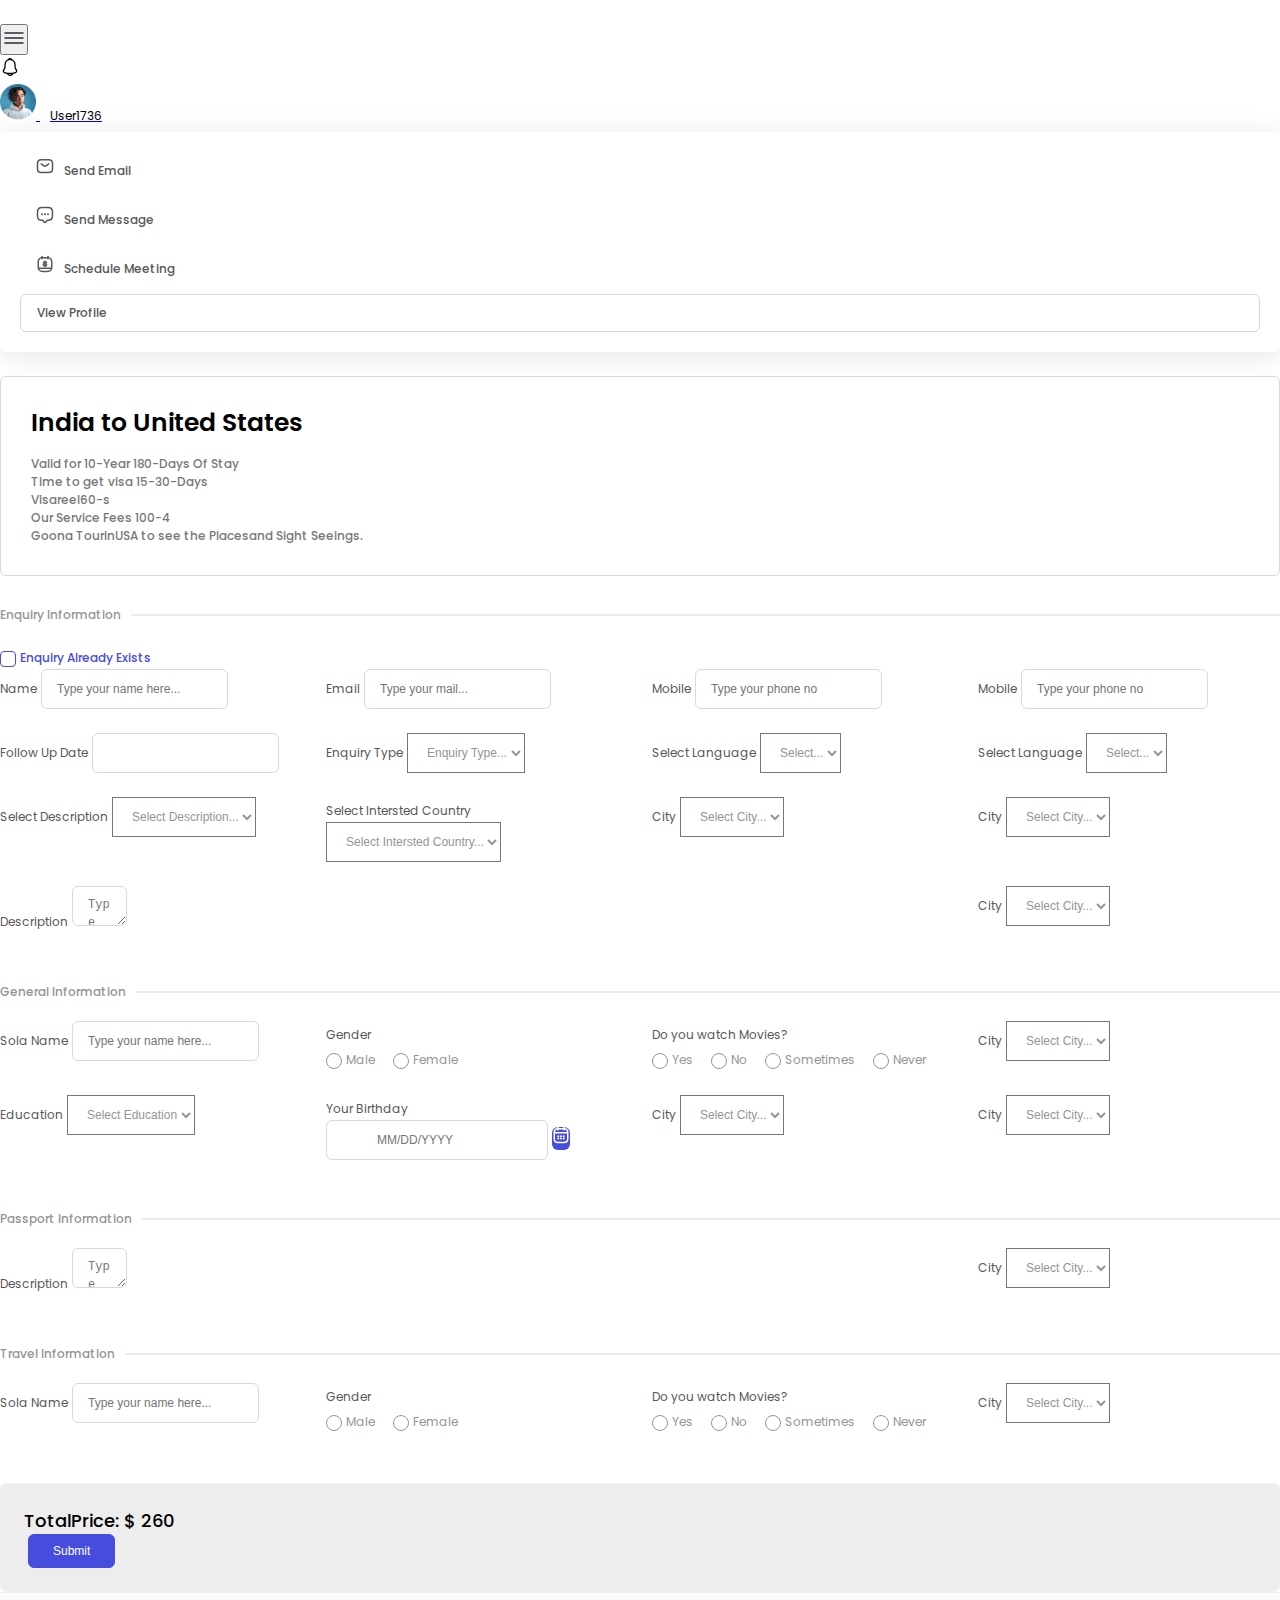
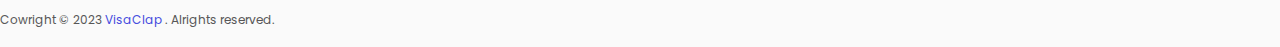
<file: apply-visa-2.html>
<!DOCTYPE html>
<html lang="en">

<head>
  <meta charset="UTF-8" />
  <meta http-equiv="X-UA-Compatible" content="IE=edge" />
  <meta name="viewport" content="width=device-width, initial-scale=1.0" />
  <title>Document</title>
  <!-- Google Fonts -->
  <link rel="preconnect" href="https://fonts.googleapis.com">
  <link rel="preconnect" href="https://fonts.gstatic.com" crossorigin>
  <link href="https://fonts.googleapis.com/css2?family=Poppins:wght@400;500;600&display=swap" rel="stylesheet">
  <!-- Bootstrap Css -->
  <link href="https://cdn.jsdelivr.net/npm/bootstrap@5.2.3/dist/css/bootstrap.min.css" rel="stylesheet"
    integrity="sha384-rbsA2VBKQhggwzxH7pPCaAqO46MgnOM80zW1RWuH61DGLwZJEdK2Kadq2F9CUG65" crossorigin="anonymous" />

  <!-- Plugin Css -->
  <link rel="stylesheet" href="assets/css/perfect-scrollbar.css">
  <link rel="stylesheet" href="assets/css/flatpickr.min.css">

  <!-- Main Css -->
  <link rel="stylesheet" href="assets/css/main.css" />
</head>

<body>
  <div class="v-flex min-vh-100 d-flex flex-column">
    <header class="header-area">
      <div class="container-fluid px-3 px-md-4">
        <div class="row align-items-center">
          <div class="col-4">
            <button class="menu_bar d-xl-none" id="menu_bar">
              <img src="assets/img/menu-bar.svg" alt="" class="img-fluid" />
            </button>
          </div>
          <div class="col-8">
            <div class="header-right d-flex align-items-center justify-content-end">
              <ul class="notificaion-part mb-0">
                <li class="dropdown">
                  <a href="#" class="notification-triggger d-block position-relative" data-bs-toggle="dropdown">
                    <span class="notification-alert-dot position-absolute rounded-circle"></span>
                    <svg width="20" height="20" viewBox="0 0 20 20" fill="none" xmlns="http://www.w3.org/2000/svg">
                      <path
                        d="M10.0165 2.42499C7.25816 2.42499 5.0165 4.66665 5.0165 7.42499V9.83332C5.0165 10.3417 4.79983 11.1167 4.5415 11.55L3.58316 13.1417C2.9915 14.125 3.39983 15.2167 4.48316 15.5833C8.07483 16.7833 11.9498 16.7833 15.5415 15.5833C16.5498 15.25 16.9915 14.0583 16.4415 13.1417L15.4832 11.55C15.2332 11.1167 15.0165 10.3417 15.0165 9.83332V7.42499C15.0165 4.67499 12.7665 2.42499 10.0165 2.42499Z"
                        stroke="black" stroke-width="1.3" stroke-miterlimit="10" stroke-linecap="round" />
                      <path
                        d="M11.5579 2.66667C11.2996 2.59167 11.0329 2.53334 10.7579 2.5C9.95794 2.4 9.19128 2.45834 8.47461 2.66667C8.71628 2.05 9.31628 1.61667 10.0163 1.61667C10.7163 1.61667 11.3163 2.05 11.5579 2.66667Z"
                        stroke="black" stroke-width="1.3" stroke-miterlimit="10" stroke-linecap="round"
                        stroke-linejoin="round" />
                      <path
                        d="M12.5166 15.8833C12.5166 17.2583 11.3916 18.3833 10.0166 18.3833C9.33327 18.3833 8.69993 18.1 8.24993 17.65C7.79993 17.2 7.5166 16.5667 7.5166 15.8833"
                        stroke="black" stroke-width="1.3" stroke-miterlimit="10" />
                    </svg>
                  </a>

                  <!-- <div class="dropdown-menu dropdown_style_one border-0">
                      <ul class="h-100">
                        <li>
                          <a href="#" class="px-0 py-1">notification item</a>
                        </li>
                        <li>
                          <a href="#" class="px-0 py-1">notification item</a>
                        </li>
                        <li>
                          <a href="#" class="px-0 py-1">notification item</a>
                        </li>
                        <li>
                          <a href="#" class="px-0 py-1">notification item</a>
                        </li>
                      </ul>
                    </div> -->
                </li>
              </ul>
              <ul class="user-part mb-0 p-0">
                <li class="dropdown">
                  <a href="#"
                    class="user-trigger d-flex align-items-center justify-content-center rounded-circle text-decoration-none text-uppercase"
                    data-bs-toggle="dropdown"><img src="assets/img/user.png" alt="nu"
                      class="rounded-circle d-flex align-items-center justify-content-center" />
                    <span class="d-inline-block">User1736</span></a>

                  <div class="dropdown-menu user-dropdown border-0">
                    <ul>
                      <li>
                        <a href="#" class="px-0 py-1"><span class="menu_icon"><svg width="18" height="18"
                              viewBox="0 0 18 18" fill="none" xmlns="http://www.w3.org/2000/svg">
                              <path
                                d="M12.75 15.375H5.25C3 15.375 1.5 14.25 1.5 11.625V6.375C1.5 3.75 3 2.625 5.25 2.625H12.75C15 2.625 16.5 3.75 16.5 6.375V11.625C16.5 14.25 15 15.375 12.75 15.375Z"
                                stroke="#575757" stroke-width="1.5" stroke-miterlimit="10" stroke-linecap="round"
                                stroke-linejoin="round" />
                              <path d="M12.75 6.75L10.4025 8.625C9.63 9.24 8.3625 9.24 7.59 8.625L5.25 6.75"
                                stroke="#575757" stroke-width="1.5" stroke-miterlimit="10" stroke-linecap="round"
                                stroke-linejoin="round" />
                            </svg> </span>Send Email</a>
                      </li>
                      <li>
                        <a href="#" class="px-0 py-1"><span class="menu_icon"><svg width="18" height="18"
                              viewBox="0 0 18 18" fill="none" xmlns="http://www.w3.org/2000/svg">
                              <path
                                d="M6.375 14.25H6C3 14.25 1.5 13.5 1.5 9.75V6C1.5 3 3 1.5 6 1.5H12C15 1.5 16.5 3 16.5 6V9.75C16.5 12.75 15 14.25 12 14.25H11.625C11.3925 14.25 11.1675 14.3625 11.025 14.55L9.9 16.05C9.405 16.71 8.595 16.71 8.1 16.05L6.975 14.55C6.855 14.385 6.5775 14.25 6.375 14.25Z"
                                stroke="#575757" stroke-width="1.5" stroke-miterlimit="10" stroke-linecap="round"
                                stroke-linejoin="round" />
                              <path d="M11.9978 8.25H12.0046" stroke="#575757" stroke-width="2" stroke-linecap="round"
                                stroke-linejoin="round" />
                              <path d="M8.99686 8.25H9.00359" stroke="#575757" stroke-width="2" stroke-linecap="round"
                                stroke-linejoin="round" />
                              <path d="M5.99588 8.25H6.00262" stroke="#575757" stroke-width="2" stroke-linecap="round"
                                stroke-linejoin="round" />
                            </svg> </span>Send Message</a>
                      </li>
                      <li>
                        <a href="#" class="px-0 py-1"><span class="menu_icon"><svg width="18" height="18"
                              viewBox="0 0 18 18" fill="none" xmlns="http://www.w3.org/2000/svg">
                              <path d="M6 1.5V3.75" stroke="#575757" stroke-width="1.5" stroke-miterlimit="10"
                                stroke-linecap="round" stroke-linejoin="round" />
                              <path d="M12 1.5V3.75" stroke="#575757" stroke-width="1.5" stroke-miterlimit="10"
                                stroke-linecap="round" stroke-linejoin="round" />
                              <path
                                d="M12 2.625C14.4975 2.76 15.75 3.7125 15.75 7.2375V11.8725C15.75 14.9625 15 16.5075 11.25 16.5075H6.75C3 16.5075 2.25 14.9625 2.25 11.8725V7.2375C2.25 3.7125 3.5025 2.7675 6 2.625H12Z"
                                stroke="#575757" stroke-width="1.5" stroke-miterlimit="10" stroke-linecap="round"
                                stroke-linejoin="round" />
                              <path d="M15.5625 13.2H2.4375" stroke="#575757" stroke-width="1.5" stroke-miterlimit="10"
                                stroke-linecap="round" stroke-linejoin="round" />
                              <path
                                d="M9 6.1875C8.0775 6.1875 7.2975 6.69 7.2975 7.665C7.2975 8.13 7.515 8.4825 7.845 8.7075C7.3875 8.9775 7.125 9.4125 7.125 9.9225C7.125 10.8525 7.8375 11.43 9 11.43C10.155 11.43 10.875 10.8525 10.875 9.9225C10.875 9.4125 10.6125 8.97 10.1475 8.7075C10.485 8.475 10.695 8.13 10.695 7.665C10.695 6.69 9.9225 6.1875 9 6.1875ZM9 8.3175C8.61 8.3175 8.325 8.085 8.325 7.7175C8.325 7.3425 8.61 7.125 9 7.125C9.39 7.125 9.675 7.3425 9.675 7.7175C9.675 8.085 9.39 8.3175 9 8.3175ZM9 10.5C8.505 10.5 8.145 10.2525 8.145 9.8025C8.145 9.3525 8.505 9.1125 9 9.1125C9.495 9.1125 9.855 9.36 9.855 9.8025C9.855 10.2525 9.495 10.5 9 10.5Z"
                                fill="#575757" />
                            </svg> </span>Schedule Meeting</a>
                      </li>
                      <li>
                        <a href="#" class="box-btn d-block text-center mt-3">View Profile</a>
                      </li>
                    </ul>
                  </div>
                </li>
              </ul>
            </div>
          </div>
        </div>
      </div>
    </header>
    <main class="main_content">
      <div class="container-fluid px-3 px-md-4">
        <div class="fm_content">
          <div class="step-top-info plc-2">
            <h3>India to United States</h3>
            <p class="mb-0">Valid for 10-Year 180-Days Of Stay <br>
              Time to get visa 15-30-Days <br>
              Visareel60-s <br>
              Our Service Fees 100-4 <br>
              Goona TourinUSA to see the Placesand Sight Seeings.</p>
          </div>

          <div class="fm_info_rw">
            <h3 class="title-4"><span>Enquiry Information</span></h3>
            <label class="checkbox-wrap with-text existcheck">Enquiry Already Exists
              <input type="checkbox" name="gender">
              <span class="checkbox"></span>
            </label>
            <div class="four_grid">
              <div class="input-inside">
                <label for="">Name</label>
                <input type="text" class="form-control" placeholder="Type your name here...">
              </div>
              <div class="input-inside">
                <label for="">Email</label>
                <input type="text" class="form-control" placeholder="Type your mail...">
              </div>
              <div class="input-inside">
                <label for="">Mobile</label>
                <input type="text" class="form-control" placeholder="Type your phone no">
              </div>
              <div class="input-inside">
                <label for="">Mobile</label>
                <input type="text" class="form-control" placeholder="Type your phone no">
              </div>
              <div class="input-inside">
                <label for="">Follow Up Date</label>
                <input type="text" class="form-control" placeholder="">
              </div>
              <div class="input-inside">
                <label for="">Enquiry Type</label>
                <select name="" id="" class="form-select">
                  <option value="">Enquiry Type...</option>
                  <option value="">Enquiry Type...</option>
                  <option value="">Enquiry Type...</option>
                  <option value="">Enquiry Type...</option>
                </select>
              </div>
              <div class="input-inside">
                <label for="">Select Language</label>
                <select name="" id="" class="form-select">
                  <option value="">Select...</option>
                  <option value="">Select...</option>
                  <option value="">Select...</option>
                  <option value="">Select...</option>
                </select>
              </div>
              <div class="input-inside">
                <label for="">Select Language</label>
                <select name="" id="" class="form-select">
                  <option value="">Select...</option>
                  <option value="">Select...</option>
                  <option value="">Select...</option>
                  <option value="">Select...</option>
                </select>
              </div>
              <div class="input-inside">
                <label for="">Select Description</label>
                <select name="" id="" class="form-select">
                  <option value="">Select Description...</option>
                  <option value="">Select Description...</option>
                  <option value="">Select Description...</option>
                </select>
              </div>
              <div class="input-inside">
                <label for="">Select Intersted Country</label>
                <select name="" id="" class="form-select">
                  <option value="">Select Intersted Country...</option>
                  <option value="">Select Intersted Country...</option>
                  <option value="">Select Intersted Country...</option>
                </select>
              </div>
              <div class="input-inside">
                <label for="">City</label>
                <select name="" id="" class="form-select">
                  <option value="">Select City...</option>
                  <option value="">Select City...</option>
                  <option value="">Select City...</option>
                </select>
              </div>
              <div class="input-inside">
                <label for="">City</label>
                <select name="" id="" class="form-select">
                  <option value="">Select City...</option>
                  <option value="">Select City...</option>
                  <option value="">Select City...</option>
                </select>
              </div>

              <div class="input-inside one_fourth">
                <label for="">Description</label>
                <textarea name="" id="" cols="1" rows="1" class="form-control"
                  placeholder="Type description here..."></textarea>
              </div>

              <div class="input-inside">
                <label for="">City</label>
                <select name="" id="" class="form-select">
                  <option value="">Select City...</option>
                  <option value="">Select City...</option>
                  <option value="">Select City...</option>
                </select>
              </div>
            </div>
          </div>

          <div class="fm_info_rw">
            <h3 class="title-4"><span>General Information</span></h3>
            <div class="four_grid">
              <div class="input-inside">
                <label for="">Sola Name</label>
                <input type="text" class="form-control" placeholder="Type your name here...">
              </div>
              <div class="input-inside">
                <label for="">Gender</label>
                <div class="radio-group">
                  <label class="checkbox-wrap round with-text">Male
                    <input type="radio" name="gender">
                    <span class="checkbox"></span>
                  </label>

                  <label class="checkbox-wrap round with-text">Female
                    <input type="radio" name="gender">
                    <span class="checkbox"></span>
                  </label>
                </div>
              </div>
              <div class="input-inside">
                <label for="">Do you watch Movies?</label>
                <div class="radio-group">
                  <label class="checkbox-wrap round with-text">Yes
                    <input type="radio" name="film">
                    <span class="checkbox"></span>
                  </label>

                  <label class="checkbox-wrap round with-text">No
                    <input type="radio" name="film">
                    <span class="checkbox"></span>
                  </label>
                  <label class="checkbox-wrap round with-text">Sometimes
                    <input type="radio" name="film">
                    <span class="checkbox"></span>
                  </label>
                  <label class="checkbox-wrap round with-text">Never
                    <input type="radio" name="film">
                    <span class="checkbox"></span>
                  </label>
                </div>
              </div>
              <div class="input-inside">
                <label for="">City</label>
                <select name="" id="" class="form-select">
                  <option value="">Select City...</option>
                  <option value="">Select City...</option>
                  <option value="">Select City...</option>
                  <option value="">Select City...</option>
                </select>
              </div>

              <div class="input-inside">
                <label for="">Education</label>
                <select name="" id="" class="form-select">
                  <option value="">Select Education</option>
                  <option value="">Select Education</option>
                  <option value="">Select Education</option>
                  <option value="">Select Education</option>
                </select>
              </div>

              <div class="input-inside">
                <label for="">Your Birthday</label>
                <div class="position-relative with-icon-input">
                  <input id="datepicker_one" type="date" class="form-control" placeholder="MM/DD/YYYY">
                  <span
                    class="input-icon position-absolute start-0 top-0 bottom-0 h-100 d-inline-flex align-items-center justify-content-center"><img
                      src="assets/img/calendar-white.svg" alt="" class="img-fluid"></span>
                </div>
              </div>
              <div class="input-inside">
                <label for="">City</label>
                <select name="" id="" class="form-select">
                  <option value="">Select City...</option>
                  <option value="">Select City...</option>
                  <option value="">Select City...</option>
                </select>
              </div>
              <div class="input-inside">
                <label for="">City</label>
                <select name="" id="" class="form-select">
                  <option value="">Select City...</option>
                  <option value="">Select City...</option>
                  <option value="">Select City...</option>
                </select>
              </div>


            </div>
          </div>

          <div class="fm_info_rw">
            <h3 class="title-4"><span>Passport Information</span></h3>
            <div class="four_grid">
              <div class="input-inside one_fourth">
                <label for="">Description</label>
                <textarea name="" id="" cols="1" rows="1" class="form-control"
                  placeholder="Type description here..."></textarea>
              </div>

              <div class="input-inside">
                <label for="">City</label>
                <select name="" id="" class="form-select">
                  <option value="">Select City...</option>
                  <option value="">Select City...</option>
                  <option value="">Select City...</option>
                </select>
              </div>
            </div>
          </div>

          <div class="fm_info_rw">
            <h3 class="title-4"><span>Travel Information</span></h3>
            <div class="four_grid">
              <div class="input-inside">
                <label for="">Sola Name</label>
                <input type="text" class="form-control" placeholder="Type your name here...">
              </div>

              <div class="input-inside">
                <label for="">Gender</label>
                <div class="radio-group">
                  <label class="checkbox-wrap round with-text">Male
                    <input type="radio" name="gender">
                    <span class="checkbox"></span>
                  </label>

                  <label class="checkbox-wrap round with-text">Female
                    <input type="radio" name="gender">
                    <span class="checkbox"></span>
                  </label>
                </div>
              </div>
              <div class="input-inside">
                <label for="">Do you watch Movies?</label>
                <div class="radio-group">
                  <label class="checkbox-wrap round with-text">Yes
                    <input type="radio" name="film">
                    <span class="checkbox"></span>
                  </label>

                  <label class="checkbox-wrap round with-text">No
                    <input type="radio" name="film">
                    <span class="checkbox"></span>
                  </label>
                  <label class="checkbox-wrap round with-text">Sometimes
                    <input type="radio" name="film">
                    <span class="checkbox"></span>
                  </label>
                  <label class="checkbox-wrap round with-text">Never
                    <input type="radio" name="film">
                    <span class="checkbox"></span>
                  </label>
                </div>
              </div>

              <div class="input-inside">
                <label for="">City</label>
                <select name="" id="" class="form-select">
                  <option value="">Select City...</option>
                  <option value="">Select City...</option>
                  <option value="">Select City...</option>
                </select>
              </div>
            </div>
          </div>

          <div
            class="modal_action_btns type-2 mb-4 mb-lg-5 d-block d-md-flex  align-items-center justify-content-between">
            <h5 class="totalPrice mb-0 me-0 me-md-3 mb-3 mb-md-0">TotalPrice: $ 260</h5>
            <div class="d-flex align-items-center justify-content-center justify-content-md-end"><button>
                <button class="box-btn fill_primary">Submit</button>
            </div>
          </div>
        </div>
    </main>
    <footer class="footer-area mt-auto">
      <div class="container-fluid px-3 px-md-4">
        <p class="text-center m-0">
          Cowright © 2023
          <span class="text_primary d-inline-block">VisaClap</span> .
          Alrights reserved.
        </p>
      </div>
    </footer>
  </div>

  <!-- Bootstrap JS -->
  <script src="https://cdn.jsdelivr.net/npm/bootstrap@5.2.3/dist/js/bootstrap.bundle.min.js"
    integrity="sha384-kenU1KFdBIe4zVF0s0G1M5b4hcpxyD9F7jL+jjXkk+Q2h455rYXK/7HAuoJl+0I4"
    crossorigin="anonymous"></script>

  <!-- Plugin JS -->
  <script src="assets/js/perfect-scrollbar.min.js"></script>
  <script src="assets/js/flatpickr.js"></script>

  <!-- Custom JS -->
  <script src="assets/js/main.js"></script>
</body>

</html>
</file>
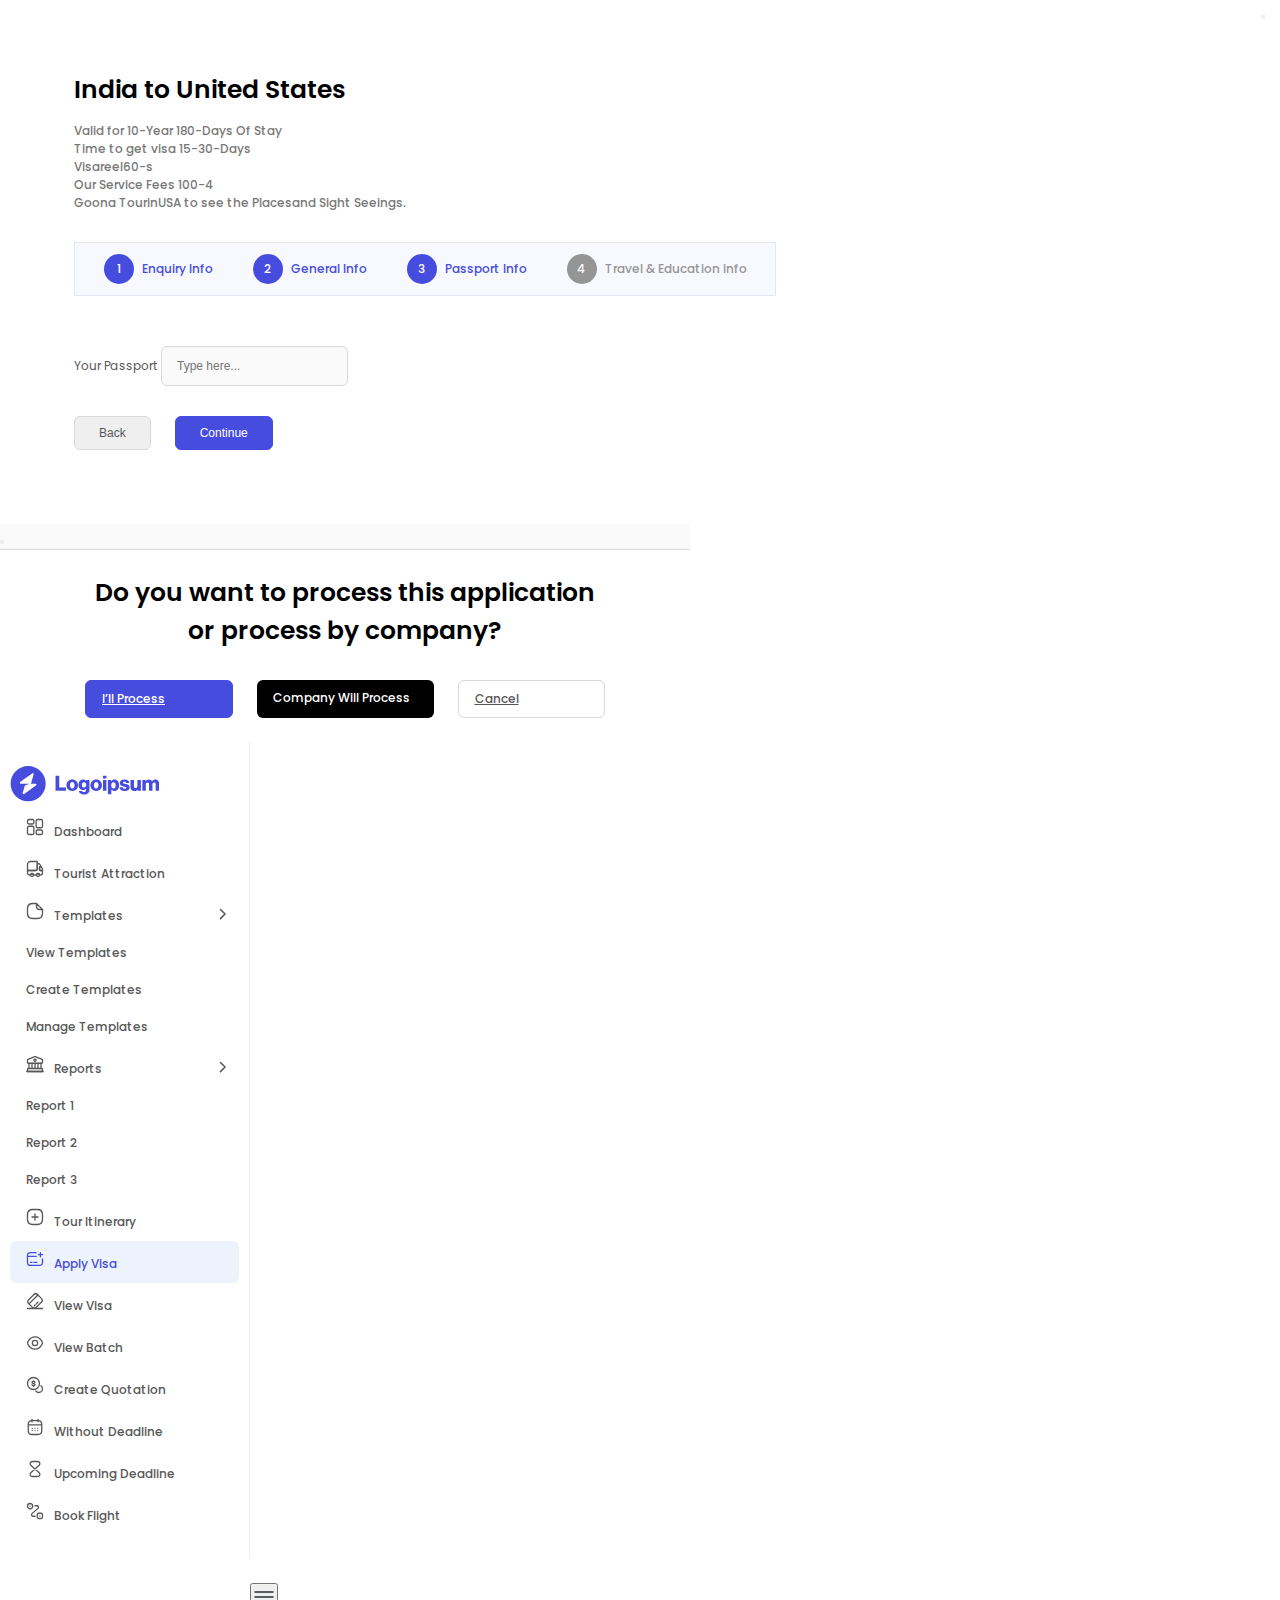
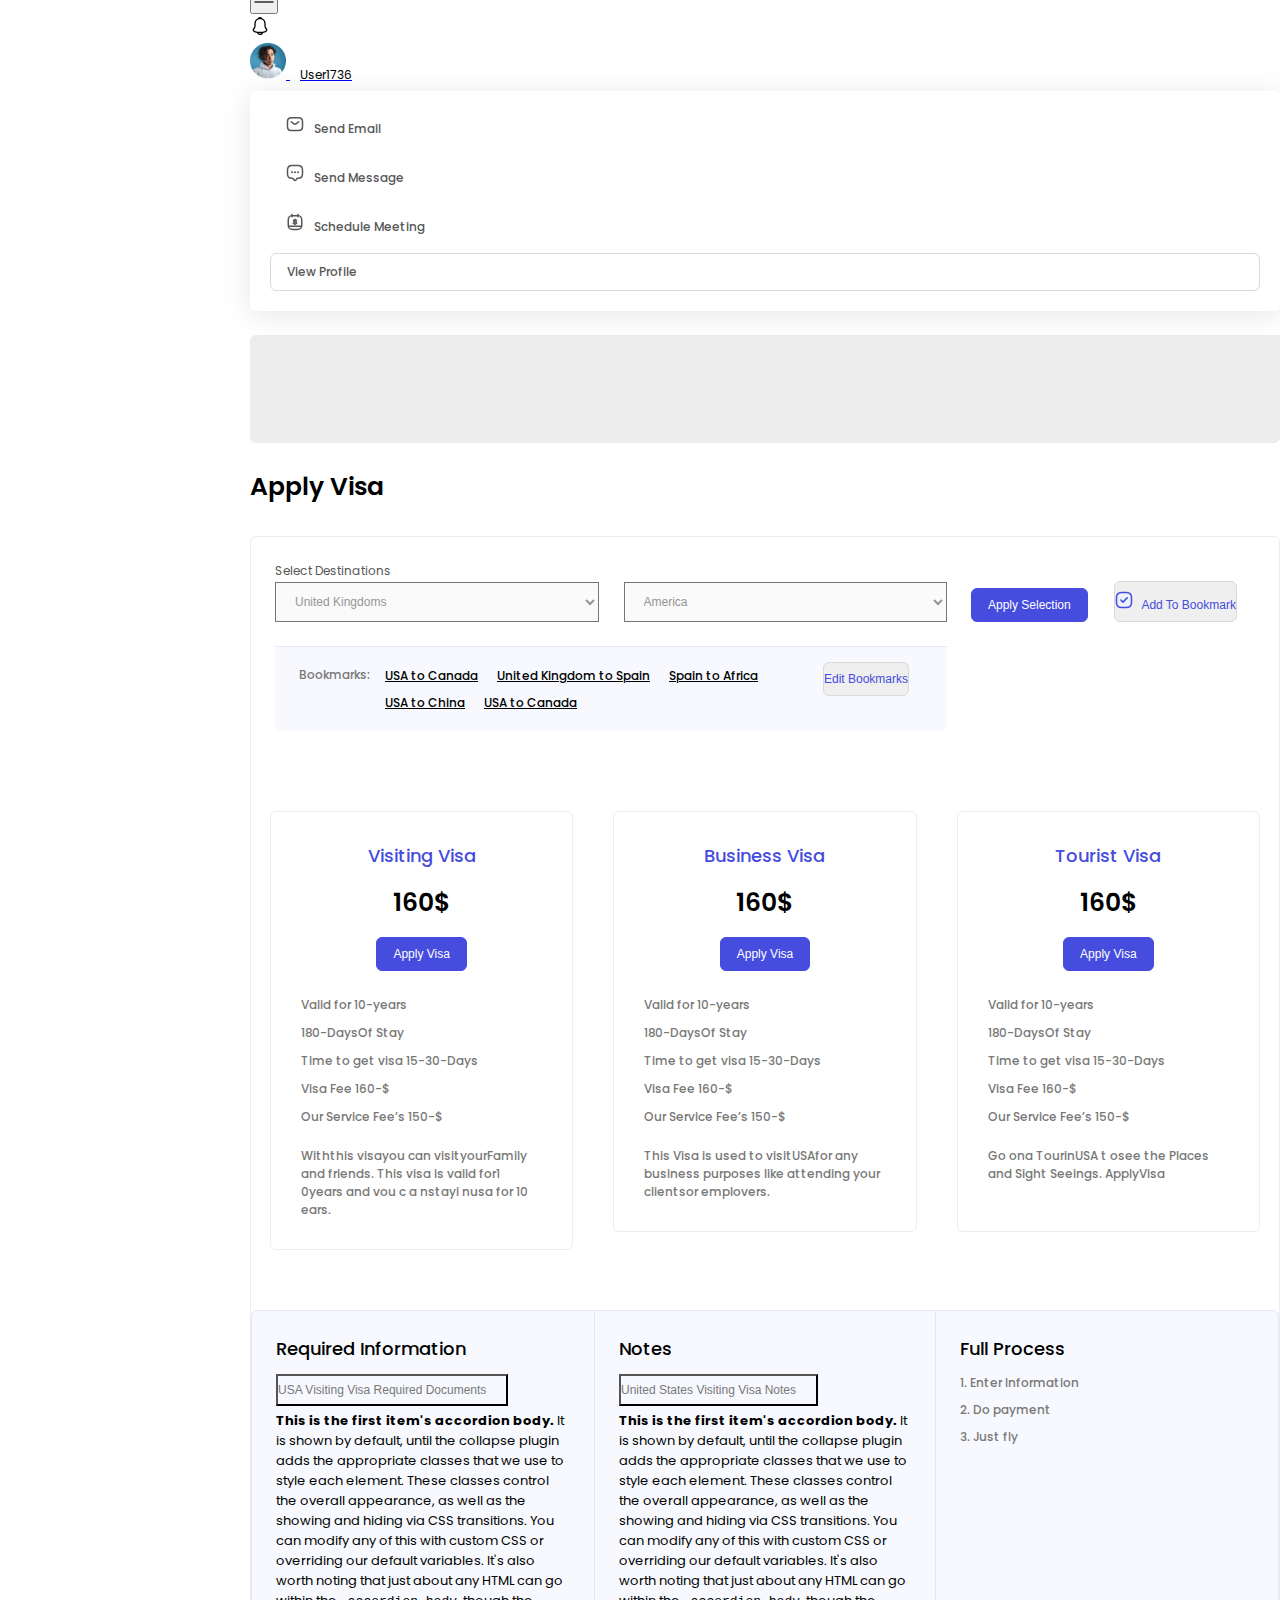
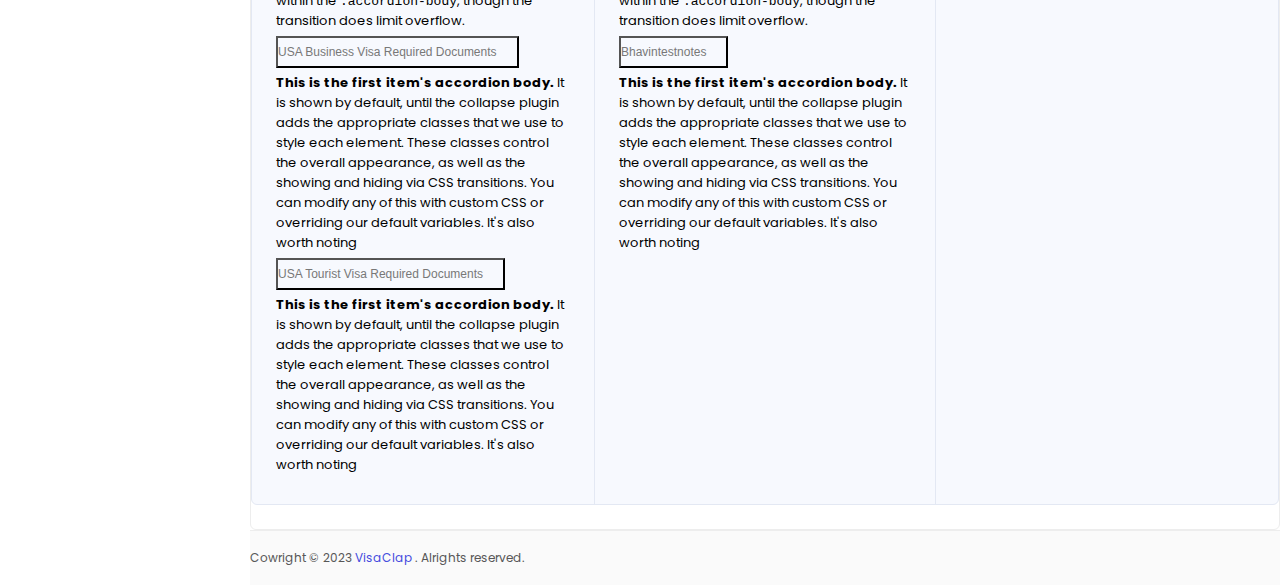
<file: apply-visa-3.html>
<!DOCTYPE html>
<html lang="en">

<head>
  <meta charset="UTF-8" />
  <meta http-equiv="X-UA-Compatible" content="IE=edge" />
  <meta name="viewport" content="width=device-width, initial-scale=1.0" />
  <title>Document</title>
  <!-- Google Fonts -->
  <link rel="preconnect" href="https://fonts.googleapis.com">
  <link rel="preconnect" href="https://fonts.gstatic.com" crossorigin>
  <link href="https://fonts.googleapis.com/css2?family=Poppins:wght@400;500;600&display=swap" rel="stylesheet">
  <!-- Bootstrap Css -->
  <link href="https://cdn.jsdelivr.net/npm/bootstrap@5.2.3/dist/css/bootstrap.min.css" rel="stylesheet"
    integrity="sha384-rbsA2VBKQhggwzxH7pPCaAqO46MgnOM80zW1RWuH61DGLwZJEdK2Kadq2F9CUG65" crossorigin="anonymous" />

  <!-- Plugin Css -->
  <link rel="stylesheet" href="assets/css/perfect-scrollbar.css">
  <link rel="stylesheet" href="assets/css/flatpickr.min.css">

  <!-- Main Css -->
  <link rel="stylesheet" href="assets/css/main.css" />
</head>

<body>
  <!-- Modal Markup Start -->
  <div class="modal fade" id="step3" tabindex="-1" aria-labelledby="exampleModalLabel" aria-hidden="true">
    <div class="modal-dialog modal-dialog-centered step_modal">
      <div class="modal-content border-0">
        <button type="button" class="btn-close" data-bs-dismiss="modal" aria-label="Close"></button>
        <div class="modal-body p-0">
          <div class="step-modal-content">
            <div class="step-top-info">
              <h3>India to United States</h3>
              <p>Valid for 10-Year 180-Days Of Stay <br>
                Time to get visa 15-30-Days <br>
                Visareel60-s <br>
                Our Service Fees 100-4 <br>
                Goona TourinUSA to see the Placesand Sight Seeings.</p>
            </div>

            <ul class="steps">
              <li class="active">Enquiry Info</li>
              <li class="active">General Info</li>
              <li class="active">Passport Info</li>
              <li>Travel & Education Info</li>
            </ul>

            <div class="twin-grid d-block">
              <div class="input-inside">
                <label for="">Your Passport</label>
                <input type="text" class="form-control" placeholder="Type here...">
              </div>
            </div>

            <div class="modal_action_btns d-flex  align-items-center justify-content-end">
              <button class="box-btn bg-transparent back-btn">Back</button>
              <button class="box-btn fill_primary">Continue</button>
            </div>
          </div>
        </div>
      </div>
    </div>
  </div>

  <div class="modal fade" id="process" tabindex="-1" aria-labelledby="exampleModalLabel" aria-hidden="true">
    <div class="modal-dialog modal-dialog-centered process_modal">
      <div class="modal-content border-0">
        <div class="modal-header border-0 bg-transparent">
          <button type="button" class="btn-close" data-bs-dismiss="modal" aria-label="Close"></button>
        </div>
        <div class="modal-body pt-0 pb-5">
          <div class="enquery-modal-content">
            <div class="process-type text-center">
              <h3>Do you want to process this application or process by company?</h3>
              <div class="tripple-button">
                <a href="#" class="box-btn fill_primary text-decoration-none">I’ll Process</a>
                <a href="#" class="box-btn fill_black text-decoration-none">Company Will Process</a>
                <a href="#" class="box-btn fil_gray cancel-btn text-decoration-none">Cancel</a>
              </div>
            </div>

          </div>
        </div>
      </div>
    </div>
  </div>

  <!-- Modal Markup End -->
  <!-- Overlay for sidebar specially -->
  <div id="overlay" class="position-fixed top-0 end-0 bottom-0 start-0 vw-100 vh-100"></div>

  <div class="page-wrapper">
    <div id="sidebar" class="sidebar position-fixed top-0 bottom-0 vh-100">
      <div class="sidebar_inner" id="scroll_container">
        <div class="px-3 mb-4">
          <a href="#" class="logo d-inline block mx-auto"><img src="assets/img/logo.svg" alt="" class="img-fluid" /></a>
        </div>
        <ul class="sidebar_menu list-unstyled">
          <li>
            <a href="#"><span class="menu_icon"><svg width="18" height="18" viewBox="0 0 18 18" fill="none"
                  xmlns="http://www.w3.org/2000/svg">
                  <path
                    d="M16.5 8.175V3.075C16.5 1.95 16.02 1.5 14.8275 1.5H11.7975C10.605 1.5 10.125 1.95 10.125 3.075V8.175C10.125 9.3 10.605 9.75 11.7975 9.75H14.8275C16.02 9.75 16.5 9.3 16.5 8.175Z"
                    stroke="#454CDE" stroke-width="1.3" stroke-linecap="round" stroke-linejoin="round" />
                  <path
                    d="M16.5 14.925V13.575C16.5 12.45 16.02 12 14.8275 12H11.7975C10.605 12 10.125 12.45 10.125 13.575V14.925C10.125 16.05 10.605 16.5 11.7975 16.5H14.8275C16.02 16.5 16.5 16.05 16.5 14.925Z"
                    stroke="#454CDE" stroke-width="1.3" stroke-linecap="round" stroke-linejoin="round" />
                  <path
                    d="M7.875 9.825V14.925C7.875 16.05 7.395 16.5 6.2025 16.5H3.1725C1.98 16.5 1.5 16.05 1.5 14.925V9.825C1.5 8.7 1.98 8.25 3.1725 8.25H6.2025C7.395 8.25 7.875 8.7 7.875 9.825Z"
                    stroke="#454CDE" stroke-width="1.3" stroke-linecap="round" stroke-linejoin="round" />
                  <path
                    d="M7.875 3.075V4.425C7.875 5.55 7.395 6 6.2025 6H3.1725C1.98 6 1.5 5.55 1.5 4.425V3.075C1.5 1.95 1.98 1.5 3.1725 1.5H6.2025C7.395 1.5 7.875 1.95 7.875 3.075Z"
                    stroke="#454CDE" stroke-width="1.3" stroke-linecap="round" stroke-linejoin="round" />
                </svg> </span>Dashboard</a>
          </li>
          <li>
            <a href="#"><span class="menu_icon"><svg width="18" height="18" viewBox="0 0 18 18" fill="none"
                  xmlns="http://www.w3.org/2000/svg">
                  <path d="M11.25 1.5V9C11.25 9.825 10.575 10.5 9.75 10.5H1.5V4.5C1.5 2.8425 2.8425 1.5 4.5 1.5H11.25Z"
                    stroke="#575757" stroke-width="1.3" stroke-linecap="round" stroke-linejoin="round" />
                  <path
                    d="M16.5 10.5V12.75C16.5 13.995 15.495 15 14.25 15H13.5C13.5 14.175 12.825 13.5 12 13.5C11.175 13.5 10.5 14.175 10.5 15H7.5C7.5 14.175 6.825 13.5 6 13.5C5.175 13.5 4.5 14.175 4.5 15H3.75C2.505 15 1.5 13.995 1.5 12.75V10.5H9.75C10.575 10.5 11.25 9.825 11.25 9V3.75H12.63C13.17 3.75 13.665 4.04251 13.935 4.50751L15.2175 6.75H14.25C13.8375 6.75 13.5 7.0875 13.5 7.5V9.75C13.5 10.1625 13.8375 10.5 14.25 10.5H16.5Z"
                    stroke="#575757" stroke-width="1.3" stroke-linecap="round" stroke-linejoin="round" />
                  <path
                    d="M6 16.5C6.82843 16.5 7.5 15.8284 7.5 15C7.5 14.1716 6.82843 13.5 6 13.5C5.17157 13.5 4.5 14.1716 4.5 15C4.5 15.8284 5.17157 16.5 6 16.5Z"
                    stroke="#575757" stroke-width="1.3" stroke-linecap="round" stroke-linejoin="round" />
                  <path
                    d="M12 16.5C12.8284 16.5 13.5 15.8284 13.5 15C13.5 14.1716 12.8284 13.5 12 13.5C11.1716 13.5 10.5 14.1716 10.5 15C10.5 15.8284 11.1716 16.5 12 16.5Z"
                    stroke="#575757" stroke-width="1.3" stroke-linecap="round" stroke-linejoin="round" />
                  <path
                    d="M16.5 9V10.5H14.25C13.8375 10.5 13.5 10.1625 13.5 9.75V7.5C13.5 7.0875 13.8375 6.75 14.25 6.75H15.2175L16.5 9Z"
                    stroke="#575757" stroke-width="1.3" stroke-linecap="round" stroke-linejoin="round" />
                </svg> </span>Tourist Attraction</a>
          </li>
          <li>
            <a href="#collapse_1" data-bs-toggle="collapse"><span class="menu_icon"><svg width="18" height="18"
                  viewBox="0 0 18 18" fill="none" xmlns="http://www.w3.org/2000/svg">
                  <path
                    d="M16.5 7.5V11.25C16.5 15 15 16.5 11.25 16.5H6.75C3 16.5 1.5 15 1.5 11.25V6.75C1.5 3 3 1.5 6.75 1.5H10.5"
                    stroke="#575757" stroke-width="1.3" stroke-linecap="round" stroke-linejoin="round" />
                  <path d="M16.5 7.5H13.5C11.25 7.5 10.5 6.75 10.5 4.5V1.5L16.5 7.5Z" stroke="#575757"
                    stroke-width="1.3" stroke-linecap="round" stroke-linejoin="round" />
                </svg> </span>Templates</a>
            <ul class="submenu collapse list-unstyled" id="collapse_1">
              <li><a href="#">View Templates</a></li>
              <li><a href="#">Create Templates</a></li>
              <li><a href="#">Manage Templates</a></li>
            </ul>
          </li>
          <li>
            <a href="#collapse_2" data-bs-toggle="collapse"><span class="menu_icon"><svg width="18" height="18"
                  viewBox="0 0 18 18" fill="none" xmlns="http://www.w3.org/2000/svg">
                  <path
                    d="M9.2775 1.6125L16.0275 4.31249C16.29 4.41749 16.5 4.73248 16.5 5.00998V7.49999C16.5 7.91249 16.1625 8.24999 15.75 8.24999H2.25C1.8375 8.24999 1.5 7.91249 1.5 7.49999V5.00998C1.5 4.73248 1.71 4.41749 1.9725 4.31249L8.7225 1.6125C8.8725 1.5525 9.1275 1.5525 9.2775 1.6125Z"
                    stroke="#575757" stroke-width="1.3" stroke-miterlimit="10" stroke-linecap="round"
                    stroke-linejoin="round" />
                  <path
                    d="M16.5 16.5H1.5V14.25C1.5 13.8375 1.8375 13.5 2.25 13.5H15.75C16.1625 13.5 16.5 13.8375 16.5 14.25V16.5Z"
                    stroke="#575757" stroke-width="1.3" stroke-miterlimit="10" stroke-linecap="round"
                    stroke-linejoin="round" />
                  <path d="M3 13.5V8.25" stroke="#575757" stroke-width="1.3" stroke-miterlimit="10"
                    stroke-linecap="round" stroke-linejoin="round" />
                  <path d="M6 13.5V8.25" stroke="#575757" stroke-width="1.3" stroke-miterlimit="10"
                    stroke-linecap="round" stroke-linejoin="round" />
                  <path d="M9 13.5V8.25" stroke="#575757" stroke-width="1.3" stroke-miterlimit="10"
                    stroke-linecap="round" stroke-linejoin="round" />
                  <path d="M12 13.5V8.25" stroke="#575757" stroke-width="1.3" stroke-miterlimit="10"
                    stroke-linecap="round" stroke-linejoin="round" />
                  <path d="M15 13.5V8.25" stroke="#575757" stroke-width="1.3" stroke-miterlimit="10"
                    stroke-linecap="round" stroke-linejoin="round" />
                  <path d="M0.75 16.5H17.25" stroke="#575757" stroke-width="1.3" stroke-miterlimit="10"
                    stroke-linecap="round" stroke-linejoin="round" />
                  <path
                    d="M9 6.375C9.62132 6.375 10.125 5.87132 10.125 5.25C10.125 4.62868 9.62132 4.125 9 4.125C8.37868 4.125 7.875 4.62868 7.875 5.25C7.875 5.87132 8.37868 6.375 9 6.375Z"
                    stroke="#575757" stroke-width="1.3" stroke-miterlimit="10" stroke-linecap="round"
                    stroke-linejoin="round" />
                </svg> </span>Reports</a>
            <ul class="submenu collapse list-unstyled" id="collapse_2">
              <li><a href="#">Report 1</a></li>
              <li><a href="#">Report 2</a></li>
              <li><a href="#">Report 3</a></li>
            </ul>
          </li>
          <li>
            <a href="#"><span class="menu_icon"><svg width="18" height="18" viewBox="0 0 18 18" fill="none"
                  xmlns="http://www.w3.org/2000/svg">
                  <path d="M6 9H12" stroke="#575757" stroke-width="1.3" stroke-linecap="round"
                    stroke-linejoin="round" />
                  <path d="M9 12V6" stroke="#575757" stroke-width="1.3" stroke-linecap="round"
                    stroke-linejoin="round" />
                  <path
                    d="M6.75 16.5H11.25C15 16.5 16.5 15 16.5 11.25V6.75C16.5 3 15 1.5 11.25 1.5H6.75C3 1.5 1.5 3 1.5 6.75V11.25C1.5 15 3 16.5 6.75 16.5Z"
                    stroke="#575757" stroke-width="1.3" stroke-linecap="round" stroke-linejoin="round" />
                </svg> </span>Tour Itinerary</a>
          </li>
          <li class="active">
            <a href="apply-visa.html"><span class="menu_icon"><svg width="18" height="18" viewBox="0 0 18 18"
                  fill="none" xmlns="http://www.w3.org/2000/svg">
                  <path d="M1.5 6.375H10.125" stroke="#575757" stroke-width="1.3" stroke-miterlimit="10"
                    stroke-linecap="round" stroke-linejoin="round" />
                  <path d="M4.5 12.375H6" stroke="#575757" stroke-width="1.3" stroke-miterlimit="10"
                    stroke-linecap="round" stroke-linejoin="round" />
                  <path d="M7.875 12.375H10.875" stroke="#575757" stroke-width="1.3" stroke-miterlimit="10"
                    stroke-linecap="round" stroke-linejoin="round" />
                  <path
                    d="M16.5 9.0225V12.0825C16.5 14.715 15.8325 15.375 13.17 15.375H4.83C2.1675 15.375 1.5 14.715 1.5 12.0825V5.9175C1.5 3.285 2.1675 2.625 4.83 2.625H10.125"
                    stroke="#575757" stroke-width="1.3" stroke-linecap="round" stroke-linejoin="round" />
                  <path d="M12.375 4.6875H16.5" stroke="#575757" stroke-width="1.3" stroke-linecap="round" />
                  <path d="M14.4375 6.75V2.625" stroke="#575757" stroke-width="1.3" stroke-linecap="round" />
                </svg> </span>Apply Visa</a>
          </li>
          <li>
            <a href="#"><span class="menu_icon"><svg width="18" height="18" viewBox="0 0 18 18" fill="none"
                  xmlns="http://www.w3.org/2000/svg">
                  <path d="M2.94727 11.9094L11.9098 2.9469" stroke="#575757" stroke-width="1.3" stroke-miterlimit="10"
                    stroke-linecap="round" stroke-linejoin="round" />
                  <path d="M8.32593 13.7093L9.22593 12.8092" stroke="#575757" stroke-width="1.3" stroke-miterlimit="10"
                    stroke-linecap="round" stroke-linejoin="round" />
                  <path d="M10.3447 11.6915L12.1372 9.89905" stroke="#575757" stroke-width="1.3" stroke-miterlimit="10"
                    stroke-linecap="round" stroke-linejoin="round" />
                  <path
                    d="M2.70095 7.67925L7.68095 2.69925C9.27095 1.10925 10.066 1.10175 11.641 2.67675L15.3235 6.35925C16.8985 7.93425 16.891 8.72925 15.301 10.3193L10.321 15.2993C8.73095 16.8893 7.93595 16.8968 6.36095 15.3218L2.67845 11.6393C1.10345 10.0643 1.10345 9.27675 2.70095 7.67925Z"
                    stroke="#575757" stroke-width="1.3" stroke-linecap="round" stroke-linejoin="round" />
                  <path d="M1.5 16.4989H16.5" stroke="#575757" stroke-width="1.3" stroke-linecap="round"
                    stroke-linejoin="round" />
                </svg> </span>View Visa</a>
          </li>
          <li>
            <a href="#"><span class="menu_icon"><svg width="18" height="18" viewBox="0 0 18 18" fill="none"
                  xmlns="http://www.w3.org/2000/svg">
                  <path
                    d="M11.685 9C11.685 10.485 10.485 11.685 9 11.685C7.515 11.685 6.315 10.485 6.315 9C6.315 7.515 7.515 6.315 9 6.315C10.485 6.315 11.685 7.515 11.685 9Z"
                    stroke="#575757" stroke-width="1.3" stroke-linecap="round" stroke-linejoin="round" />
                  <path
                    d="M9 15.2025C11.6475 15.2025 14.115 13.6425 15.8325 10.9425C16.5075 9.885 16.5075 8.1075 15.8325 7.05C14.115 4.35 11.6475 2.79 9 2.79C6.3525 2.79 3.885 4.35 2.1675 7.05C1.4925 8.1075 1.4925 9.885 2.1675 10.9425C3.885 13.6425 6.3525 15.2025 9 15.2025Z"
                    stroke="#575757" stroke-width="1.3" stroke-linecap="round" stroke-linejoin="round" />
                </svg> </span>View Batch</a>
          </li>
          <li>
            <a href="#"><span class="menu_icon"><svg width="18" height="18" viewBox="0 0 18 18" fill="none"
                  xmlns="http://www.w3.org/2000/svg">
                  <path
                    d="M6 8.55C6 9.1275 6.45 9.6 6.9975 9.6H8.1225C8.6025 9.6 8.9925 9.1875 8.9925 8.685C8.9925 8.1375 8.7525 7.9425 8.4 7.815L6.6 7.185C6.24 7.0575 6 6.8625 6 6.315C6 5.8125 6.39 5.4 6.87 5.4H7.995C8.55 5.4075 9 5.8725 9 6.45"
                    stroke="#575757" stroke-width="1.3" stroke-linecap="round" stroke-linejoin="round" />
                  <path d="M7.5 9.6375V10.1925" stroke="#575757" stroke-width="1.3" stroke-linecap="round"
                    stroke-linejoin="round" />
                  <path d="M7.5 4.8075V5.3925" stroke="#575757" stroke-width="1.3" stroke-linecap="round"
                    stroke-linejoin="round" />
                  <path
                    d="M7.4925 13.485C10.8021 13.485 13.485 10.8021 13.485 7.4925C13.485 4.18293 10.8021 1.5 7.4925 1.5C4.18293 1.5 1.5 4.18293 1.5 7.4925C1.5 10.8021 4.18293 13.485 7.4925 13.485Z"
                    stroke="#575757" stroke-width="1.3" stroke-linecap="round" stroke-linejoin="round" />
                  <path
                    d="M9.73499 14.91C10.41 15.8625 11.5125 16.485 12.7725 16.485C14.82 16.485 16.485 14.82 16.485 12.7725C16.485 11.5275 15.87 10.425 14.9325 9.75"
                    stroke="#575757" stroke-width="1.3" stroke-linecap="round" stroke-linejoin="round" />
                </svg> </span>Create Quotation</a>
          </li>
          <li>
            <a href="#"><span class="menu_icon"><svg width="18" height="18" viewBox="0 0 18 18" fill="none"
                  xmlns="http://www.w3.org/2000/svg">
                  <path d="M6 1.5V3.75" stroke="#575757" stroke-width="1.3" stroke-miterlimit="10"
                    stroke-linecap="round" stroke-linejoin="round" />
                  <path d="M12 1.5V3.75" stroke="#575757" stroke-width="1.3" stroke-miterlimit="10"
                    stroke-linecap="round" stroke-linejoin="round" />
                  <path d="M2.625 6.8175H15.375" stroke="#575757" stroke-width="1.3" stroke-miterlimit="10"
                    stroke-linecap="round" stroke-linejoin="round" />
                  <path
                    d="M15.75 6.375V12.75C15.75 15 14.625 16.5 12 16.5H6C3.375 16.5 2.25 15 2.25 12.75V6.375C2.25 4.125 3.375 2.625 6 2.625H12C14.625 2.625 15.75 4.125 15.75 6.375Z"
                    stroke="#575757" stroke-width="1.3" stroke-miterlimit="10" stroke-linecap="round"
                    stroke-linejoin="round" />
                  <path d="M11.771 10.275H11.7778" stroke="#575757" stroke-width="1.3" stroke-linecap="round"
                    stroke-linejoin="round" />
                  <path d="M11.771 12.525H11.7778" stroke="#575757" stroke-width="1.3" stroke-linecap="round"
                    stroke-linejoin="round" />
                  <path d="M8.99661 10.275H9.00335" stroke="#575757" stroke-width="1.3" stroke-linecap="round"
                    stroke-linejoin="round" />
                  <path d="M8.99661 12.525H9.00335" stroke="#575757" stroke-width="1.3" stroke-linecap="round"
                    stroke-linejoin="round" />
                  <path d="M6.22073 10.275H6.22747" stroke="#575757" stroke-width="1.3" stroke-linecap="round"
                    stroke-linejoin="round" />
                  <path d="M6.22073 12.525H6.22747" stroke="#575757" stroke-width="1.3" stroke-linecap="round"
                    stroke-linejoin="round" />
                </svg> </span>Without Deadline</a>
          </li>
          <li>
            <a href="#"><span class="menu_icon"><svg width="18" height="18" viewBox="0 0 18 18" fill="none"
                  xmlns="http://www.w3.org/2000/svg">
                  <path
                    d="M11.43 1.5H6.57003C3.75003 1.5 3.53253 4.035 5.05503 5.415L12.945 12.585C14.4675 13.965 14.25 16.5 11.43 16.5H6.57003C3.75003 16.5 3.53253 13.965 5.05503 12.585L12.945 5.415C14.4675 4.035 14.25 1.5 11.43 1.5Z"
                    stroke="#575757" stroke-width="1.3" stroke-linecap="round" stroke-linejoin="round" />
                </svg> </span>Upcoming Deadline</a>
          </li>
          <li>
            <a href="#"><span class="menu_icon"><svg width="18" height="18" viewBox="0 0 18 18" fill="none"
                  xmlns="http://www.w3.org/2000/svg">
                  <path
                    d="M4.10248 6.75C5.55223 6.75 6.72748 5.57475 6.72748 4.125C6.72748 2.67525 5.55223 1.5 4.10248 1.5C2.65273 1.5 1.47748 2.67525 1.47748 4.125C1.47748 5.57475 2.65273 6.75 4.10248 6.75Z"
                    stroke="#575757" stroke-width="1.3" />
                  <path
                    d="M12.7275 11.25H14.9775C15.8025 11.25 16.4775 11.925 16.4775 12.75V15C16.4775 15.825 15.8025 16.5 14.9775 16.5H12.7275C11.9025 16.5 11.2275 15.825 11.2275 15V12.75C11.2275 11.925 11.9025 11.25 12.7275 11.25Z"
                    stroke="#575757" stroke-width="1.3" />
                  <path
                    d="M9.00002 3.75H11.01C12.3975 3.75 13.0425 5.4675 12 6.3825L6.00752 11.625C4.96502 12.5325 5.61002 14.25 6.99002 14.25H9.00002"
                    stroke="#575757" stroke-width="1.3" stroke-linecap="round" stroke-linejoin="round" />
                  <path d="M4.11466 4.125H4.12333" stroke="#575757" stroke-width="1.3" stroke-linecap="round"
                    stroke-linejoin="round" />
                  <path d="M13.8647 13.875H13.8733" stroke="#575757" stroke-width="1.3" stroke-linecap="round"
                    stroke-linejoin="round" />
                </svg> </span>Book Flight</a>
          </li>
        </ul>
      </div>
    </div>
    <div class="v-flex min-vh-100 d-flex flex-column">
      <header class="header-area">
        <div class="container-fluid px-3 px-md-4">
          <div class="row align-items-center">
            <div class="col-4">
              <button class="menu_bar d-xl-none" id="menu_bar">
                <img src="assets/img/menu-bar.svg" alt="" class="img-fluid" />
              </button>
            </div>
            <div class="col-8">
              <div class="header-right d-flex align-items-center justify-content-end">
                <ul class="notificaion-part mb-0">
                  <li class="dropdown">
                    <a href="#" class="notification-triggger d-block position-relative" data-bs-toggle="dropdown">
                      <span class="notification-alert-dot position-absolute rounded-circle"></span>
                      <svg width="20" height="20" viewBox="0 0 20 20" fill="none" xmlns="http://www.w3.org/2000/svg">
                        <path
                          d="M10.0165 2.42499C7.25816 2.42499 5.0165 4.66665 5.0165 7.42499V9.83332C5.0165 10.3417 4.79983 11.1167 4.5415 11.55L3.58316 13.1417C2.9915 14.125 3.39983 15.2167 4.48316 15.5833C8.07483 16.7833 11.9498 16.7833 15.5415 15.5833C16.5498 15.25 16.9915 14.0583 16.4415 13.1417L15.4832 11.55C15.2332 11.1167 15.0165 10.3417 15.0165 9.83332V7.42499C15.0165 4.67499 12.7665 2.42499 10.0165 2.42499Z"
                          stroke="black" stroke-width="1.3" stroke-miterlimit="10" stroke-linecap="round" />
                        <path
                          d="M11.5579 2.66667C11.2996 2.59167 11.0329 2.53334 10.7579 2.5C9.95794 2.4 9.19128 2.45834 8.47461 2.66667C8.71628 2.05 9.31628 1.61667 10.0163 1.61667C10.7163 1.61667 11.3163 2.05 11.5579 2.66667Z"
                          stroke="black" stroke-width="1.3" stroke-miterlimit="10" stroke-linecap="round"
                          stroke-linejoin="round" />
                        <path
                          d="M12.5166 15.8833C12.5166 17.2583 11.3916 18.3833 10.0166 18.3833C9.33327 18.3833 8.69993 18.1 8.24993 17.65C7.79993 17.2 7.5166 16.5667 7.5166 15.8833"
                          stroke="black" stroke-width="1.3" stroke-miterlimit="10" />
                      </svg>
                    </a>

                    <!-- <div class="dropdown-menu dropdown_style_one border-0">
                        <ul class="h-100">
                          <li>
                            <a href="#" class="px-0 py-1">notification item</a>
                          </li>
                          <li>
                            <a href="#" class="px-0 py-1">notification item</a>
                          </li>
                          <li>
                            <a href="#" class="px-0 py-1">notification item</a>
                          </li>
                          <li>
                            <a href="#" class="px-0 py-1">notification item</a>
                          </li>
                        </ul>
                      </div> -->
                  </li>
                </ul>
                <ul class="user-part mb-0 p-0">
                  <li class="dropdown">
                    <a href="#"
                      class="user-trigger d-flex align-items-center justify-content-center rounded-circle text-decoration-none text-uppercase"
                      data-bs-toggle="dropdown"><img src="assets/img/user.png" alt="nu"
                        class="rounded-circle d-flex align-items-center justify-content-center" />
                      <span class="d-inline-block">User1736</span></a>

                    <div class="dropdown-menu user-dropdown border-0">
                      <ul>
                        <li>
                          <a href="#" class="px-0 py-1"><span class="menu_icon"><svg width="18" height="18"
                                viewBox="0 0 18 18" fill="none" xmlns="http://www.w3.org/2000/svg">
                                <path
                                  d="M12.75 15.375H5.25C3 15.375 1.5 14.25 1.5 11.625V6.375C1.5 3.75 3 2.625 5.25 2.625H12.75C15 2.625 16.5 3.75 16.5 6.375V11.625C16.5 14.25 15 15.375 12.75 15.375Z"
                                  stroke="#575757" stroke-width="1.5" stroke-miterlimit="10" stroke-linecap="round"
                                  stroke-linejoin="round" />
                                <path d="M12.75 6.75L10.4025 8.625C9.63 9.24 8.3625 9.24 7.59 8.625L5.25 6.75"
                                  stroke="#575757" stroke-width="1.5" stroke-miterlimit="10" stroke-linecap="round"
                                  stroke-linejoin="round" />
                              </svg> </span>Send Email</a>
                        </li>
                        <li>
                          <a href="#" class="px-0 py-1"><span class="menu_icon"><svg width="18" height="18"
                                viewBox="0 0 18 18" fill="none" xmlns="http://www.w3.org/2000/svg">
                                <path
                                  d="M6.375 14.25H6C3 14.25 1.5 13.5 1.5 9.75V6C1.5 3 3 1.5 6 1.5H12C15 1.5 16.5 3 16.5 6V9.75C16.5 12.75 15 14.25 12 14.25H11.625C11.3925 14.25 11.1675 14.3625 11.025 14.55L9.9 16.05C9.405 16.71 8.595 16.71 8.1 16.05L6.975 14.55C6.855 14.385 6.5775 14.25 6.375 14.25Z"
                                  stroke="#575757" stroke-width="1.5" stroke-miterlimit="10" stroke-linecap="round"
                                  stroke-linejoin="round" />
                                <path d="M11.9978 8.25H12.0046" stroke="#575757" stroke-width="2" stroke-linecap="round"
                                  stroke-linejoin="round" />
                                <path d="M8.99686 8.25H9.00359" stroke="#575757" stroke-width="2" stroke-linecap="round"
                                  stroke-linejoin="round" />
                                <path d="M5.99588 8.25H6.00262" stroke="#575757" stroke-width="2" stroke-linecap="round"
                                  stroke-linejoin="round" />
                              </svg> </span>Send Message</a>
                        </li>
                        <li>
                          <a href="#" class="px-0 py-1"><span class="menu_icon"><svg width="18" height="18"
                                viewBox="0 0 18 18" fill="none" xmlns="http://www.w3.org/2000/svg">
                                <path d="M6 1.5V3.75" stroke="#575757" stroke-width="1.5" stroke-miterlimit="10"
                                  stroke-linecap="round" stroke-linejoin="round" />
                                <path d="M12 1.5V3.75" stroke="#575757" stroke-width="1.5" stroke-miterlimit="10"
                                  stroke-linecap="round" stroke-linejoin="round" />
                                <path
                                  d="M12 2.625C14.4975 2.76 15.75 3.7125 15.75 7.2375V11.8725C15.75 14.9625 15 16.5075 11.25 16.5075H6.75C3 16.5075 2.25 14.9625 2.25 11.8725V7.2375C2.25 3.7125 3.5025 2.7675 6 2.625H12Z"
                                  stroke="#575757" stroke-width="1.5" stroke-miterlimit="10" stroke-linecap="round"
                                  stroke-linejoin="round" />
                                <path d="M15.5625 13.2H2.4375" stroke="#575757" stroke-width="1.5"
                                  stroke-miterlimit="10" stroke-linecap="round" stroke-linejoin="round" />
                                <path
                                  d="M9 6.1875C8.0775 6.1875 7.2975 6.69 7.2975 7.665C7.2975 8.13 7.515 8.4825 7.845 8.7075C7.3875 8.9775 7.125 9.4125 7.125 9.9225C7.125 10.8525 7.8375 11.43 9 11.43C10.155 11.43 10.875 10.8525 10.875 9.9225C10.875 9.4125 10.6125 8.97 10.1475 8.7075C10.485 8.475 10.695 8.13 10.695 7.665C10.695 6.69 9.9225 6.1875 9 6.1875ZM9 8.3175C8.61 8.3175 8.325 8.085 8.325 7.7175C8.325 7.3425 8.61 7.125 9 7.125C9.39 7.125 9.675 7.3425 9.675 7.7175C9.675 8.085 9.39 8.3175 9 8.3175ZM9 10.5C8.505 10.5 8.145 10.2525 8.145 9.8025C8.145 9.3525 8.505 9.1125 9 9.1125C9.495 9.1125 9.855 9.36 9.855 9.8025C9.855 10.2525 9.495 10.5 9 10.5Z"
                                  fill="#575757" />
                              </svg> </span>Schedule Meeting</a>
                        </li>
                        <li>
                          <a href="#" class="box-btn d-block text-center mt-3">View Profile</a>
                        </li>
                      </ul>
                    </div>
                  </li>
                </ul>
              </div>
            </div>
          </div>
        </div>
      </header>
      <main class="main_content">
        <div class="container-fluid px-3 px-md-4">
          <div class="advertisement">
            <img src="assets/img/advertisement.png" alt="" class="img-fluid" />
          </div>

          <div class="enquiry-wrap">
            <h2 class="primary-title mb-0">Apply Visa</h2>
          </div>

          <div class="apply-query-wrap">
            <div action="#" class="apply-form">
              <div class="input-inside">
                <label for="" class="d-block">Select Destinations</label>
                <div class="twin-grid">
                  <select name="" class="form-select">
                    <option value="">United Kingdoms</option>
                    <option value="">United Kingdoms</option>
                    <option value="">United Kingdoms</option>
                  </select><select name="" class="form-select">
                    <option value="">America</option>
                    <option value="">America</option>
                    <option value="">United Kingdoms</option>
                  </select>
                </div>
              </div>

              <div class="apply-btns d-block d-md-flex justify-content-md-end">
                <button class="box-btn fill_primary m-0" data-bs-toggle="modal" data-bs-target="#step3">
                  Apply Selection
                </button>
                <button class="box-btn style-2 border-0 bg-transparent">
                  <svg width="18" height="18" viewBox="0 0 18 18" fill="none" xmlns="http://www.w3.org/2000/svg">
                    <path
                      d="M6.75 16.5H11.25C15 16.5 16.5 15 16.5 11.25V6.75C16.5 3 15 1.5 11.25 1.5H6.75C3 1.5 1.5 3 1.5 6.75V11.25C1.5 15 3 16.5 6.75 16.5Z"
                      fill="#EDF3FD" stroke="#454CDE" stroke-width="1.5" stroke-linecap="round"
                      stroke-linejoin="round" />
                    <path d="M5.8125 8.99994L7.935 11.1224L12.1875 6.87744" stroke="#454CDE" stroke-width="1.5"
                      stroke-linecap="round" stroke-linejoin="round" />
                  </svg>

                  Add To Bookmark
                </button>
              </div>
              </form>

              <div class="bookmarks-wrapper">
                <div class="lf">
                  <p class="m-0">Bookmarks:</p>
                  <div class="bookmarks d-flex flex-wrap">
                    <a href="#">USA to Canada</a>
                    <a href="#">United Kingdom to Spain</a>
                    <a href="#">Spain to Africa</a>
                    <a href="#">USA to China</a>
                    <a href="#">USA to Canada</a>
                  </div>
                </div>

                <div class="rg text-end">
                  <button class="box-btn style-2 border-0 bg-transparent text-decoration-underline">Edit
                    Bookmarks</button>
                </div>
              </div>

            </div>

            <div class="visa-pricing-wrapper">
              <div class="visa-card-outer">
                <div class="visa-card">
                  <h5>Visiting Visa</h5>
                  <h6>160$</h6>

                  <button class="box-btn fill_primary w-100" data-bs-toggle="modal" data-bs-target="#process">Apply
                    Visa</button>

                  <ul class="visa-feature-list">
                    <li>Valid for 10-years</li>
                    <li>180-DaysOf Stay</li>
                    <li>Time to get visa 15-30-Days</li>
                    <li>Visa Fee 160-$</li>
                    <li>Our Service Fee’s 150-$</li>
                  </ul>

                  <div class="visa-card-ft-content">
                    <p>Withthis visayou can visityourFamily and friends. This visa is valid for1 0years and vou c a
                      nstayi
                      nusa for 10 ears.</p>
                  </div>
                </div>

                <div class="send-btns">
                  <a href="#" class="box-btn fill_black"><svg width="18" height="18" viewBox="0 0 24 24" fill="none"
                      xmlns="http://www.w3.org/2000/svg">
                      <path
                        d="M17 20.5H7C4 20.5 2 19 2 15.5V8.5C2 5 4 3.5 7 3.5H17C20 3.5 22 5 22 8.5V15.5C22 19 20 20.5 17 20.5Z"
                        stroke="#ffffff" stroke-width="1.5" stroke-miterlimit="10" stroke-linecap="round"
                        stroke-linejoin="round" />
                      <path d="M17 9L13.87 11.5C12.84 12.32 11.15 12.32 10.12 11.5L7 9" stroke="#ffffff"
                        stroke-width="1.5" stroke-miterlimit="10" stroke-linecap="round" stroke-linejoin="round" />
                    </svg>
                    Send Mail</a>
                  <a href="#" class="box-btn fill_green flex-grow-1"><svg width="18" height="18" viewBox="0 0 18 18"
                      fill="none" xmlns="http://www.w3.org/2000/svg">
                      <path
                        d="M5.175 15.45C6.3 16.125 7.65 16.5 9 16.5C13.125 16.5 16.5 13.125 16.5 9C16.5 4.875 13.125 1.5 9 1.5C4.875 1.5 1.5 4.875 1.5 9C1.5 10.35 1.875 11.625 2.475 12.75L1.94044 14.806C1.74572 15.5549 2.43892 16.2317 3.18299 16.0191L5.175 15.45Z"
                        stroke="#ffffff" stroke-width="1.5" stroke-miterlimit="10" stroke-linecap="round"
                        stroke-linejoin="round" />
                      <path
                        d="M12.375 11.1364C12.375 11.2579 12.348 11.3828 12.2905 11.5043C12.233 11.6258 12.1587 11.7405 12.0607 11.8485C11.895 12.0308 11.7125 12.1624 11.5063 12.2468C11.3035 12.3311 11.0838 12.375 10.8472 12.375C10.5024 12.375 10.134 12.294 9.74531 12.1286C9.3566 11.9633 8.96789 11.7405 8.58256 11.4604C8.19385 11.1769 7.82543 10.863 7.4739 10.5154C7.12575 10.1644 6.8114 9.7965 6.53086 9.41175C6.25369 9.027 6.03061 8.64225 5.86837 8.26088C5.70612 7.87613 5.625 7.50825 5.625 7.15725C5.625 6.92775 5.66556 6.70838 5.74668 6.50588C5.8278 6.3 5.95625 6.111 6.13539 5.94225C6.35172 5.72963 6.58832 5.625 6.83845 5.625C6.93309 5.625 7.02773 5.64525 7.11223 5.68575C7.20011 5.72625 7.27785 5.787 7.3387 5.87475L8.12287 6.97838C8.18371 7.06275 8.22765 7.14038 8.25807 7.21463C8.2885 7.2855 8.3054 7.35638 8.3054 7.4205C8.3054 7.5015 8.28174 7.5825 8.23441 7.66013C8.19047 7.73775 8.12625 7.81875 8.04513 7.89975L7.78824 8.16637C7.75106 8.2035 7.73416 8.24738 7.73416 8.30138C7.73416 8.32838 7.73754 8.352 7.7443 8.379C7.75444 8.406 7.76458 8.42625 7.77134 8.4465C7.83219 8.55787 7.93697 8.703 8.08569 8.8785C8.23779 9.054 8.40004 9.23288 8.5758 9.41175C8.75833 9.59063 8.93409 9.756 9.11323 9.90788C9.289 10.0564 9.43434 10.1576 9.54926 10.2184C9.56616 10.2251 9.58644 10.2352 9.6101 10.2454C9.63714 10.2555 9.66418 10.2589 9.6946 10.2589C9.75207 10.2589 9.79601 10.2386 9.83319 10.2015L10.0901 9.94838C10.1746 9.864 10.2557 9.79988 10.3334 9.75938C10.4112 9.71213 10.4889 9.6885 10.5734 9.6885C10.6376 9.6885 10.7052 9.702 10.7796 9.73238C10.854 9.76275 10.9317 9.80663 11.0162 9.864L12.135 10.6571C12.2229 10.7179 12.2837 10.7887 12.3209 10.8731C12.3547 10.9575 12.375 11.0419 12.375 11.1364Z"
                        fill="#ffffff" />
                    </svg>
                    Send Whatsapp</a>
                </div>
              </div>
              <div class="visa-card-outer">
                <div class="visa-card">
                  <h5>Business Visa</h5>
                  <h6>160$</h6>

                  <button class="box-btn fill_primary w-100" data-bs-toggle="modal" data-bs-target="#process">Apply
                    Visa</button>

                  <ul class="visa-feature-list">
                    <li>Valid for 10-years</li>
                    <li>180-DaysOf Stay</li>
                    <li>Time to get visa 15-30-Days</li>
                    <li>Visa Fee 160-$</li>
                    <li>Our Service Fee’s 150-$</li>
                  </ul>

                  <div class="visa-card-ft-content">
                    <p>This Visa is used to visitUSAfor any business purposes like attending your clientsor emplovers.
                    </p>
                  </div>
                </div>

                <div class="send-btns">
                  <a href="#" class="box-btn fill_black"><svg width="18" height="18" viewBox="0 0 24 24" fill="none"
                      xmlns="http://www.w3.org/2000/svg">
                      <path
                        d="M17 20.5H7C4 20.5 2 19 2 15.5V8.5C2 5 4 3.5 7 3.5H17C20 3.5 22 5 22 8.5V15.5C22 19 20 20.5 17 20.5Z"
                        stroke="#ffffff" stroke-width="1.5" stroke-miterlimit="10" stroke-linecap="round"
                        stroke-linejoin="round" />
                      <path d="M17 9L13.87 11.5C12.84 12.32 11.15 12.32 10.12 11.5L7 9" stroke="#ffffff"
                        stroke-width="1.5" stroke-miterlimit="10" stroke-linecap="round" stroke-linejoin="round" />
                    </svg>
                    Send Mail</a>
                  <a href="#" class="box-btn fill_green flex-grow-1"><svg width="18" height="18" viewBox="0 0 18 18"
                      fill="none" xmlns="http://www.w3.org/2000/svg">
                      <path
                        d="M5.175 15.45C6.3 16.125 7.65 16.5 9 16.5C13.125 16.5 16.5 13.125 16.5 9C16.5 4.875 13.125 1.5 9 1.5C4.875 1.5 1.5 4.875 1.5 9C1.5 10.35 1.875 11.625 2.475 12.75L1.94044 14.806C1.74572 15.5549 2.43892 16.2317 3.18299 16.0191L5.175 15.45Z"
                        stroke="#ffffff" stroke-width="1.5" stroke-miterlimit="10" stroke-linecap="round"
                        stroke-linejoin="round" />
                      <path
                        d="M12.375 11.1364C12.375 11.2579 12.348 11.3828 12.2905 11.5043C12.233 11.6258 12.1587 11.7405 12.0607 11.8485C11.895 12.0308 11.7125 12.1624 11.5063 12.2468C11.3035 12.3311 11.0838 12.375 10.8472 12.375C10.5024 12.375 10.134 12.294 9.74531 12.1286C9.3566 11.9633 8.96789 11.7405 8.58256 11.4604C8.19385 11.1769 7.82543 10.863 7.4739 10.5154C7.12575 10.1644 6.8114 9.7965 6.53086 9.41175C6.25369 9.027 6.03061 8.64225 5.86837 8.26088C5.70612 7.87613 5.625 7.50825 5.625 7.15725C5.625 6.92775 5.66556 6.70838 5.74668 6.50588C5.8278 6.3 5.95625 6.111 6.13539 5.94225C6.35172 5.72963 6.58832 5.625 6.83845 5.625C6.93309 5.625 7.02773 5.64525 7.11223 5.68575C7.20011 5.72625 7.27785 5.787 7.3387 5.87475L8.12287 6.97838C8.18371 7.06275 8.22765 7.14038 8.25807 7.21463C8.2885 7.2855 8.3054 7.35638 8.3054 7.4205C8.3054 7.5015 8.28174 7.5825 8.23441 7.66013C8.19047 7.73775 8.12625 7.81875 8.04513 7.89975L7.78824 8.16637C7.75106 8.2035 7.73416 8.24738 7.73416 8.30138C7.73416 8.32838 7.73754 8.352 7.7443 8.379C7.75444 8.406 7.76458 8.42625 7.77134 8.4465C7.83219 8.55787 7.93697 8.703 8.08569 8.8785C8.23779 9.054 8.40004 9.23288 8.5758 9.41175C8.75833 9.59063 8.93409 9.756 9.11323 9.90788C9.289 10.0564 9.43434 10.1576 9.54926 10.2184C9.56616 10.2251 9.58644 10.2352 9.6101 10.2454C9.63714 10.2555 9.66418 10.2589 9.6946 10.2589C9.75207 10.2589 9.79601 10.2386 9.83319 10.2015L10.0901 9.94838C10.1746 9.864 10.2557 9.79988 10.3334 9.75938C10.4112 9.71213 10.4889 9.6885 10.5734 9.6885C10.6376 9.6885 10.7052 9.702 10.7796 9.73238C10.854 9.76275 10.9317 9.80663 11.0162 9.864L12.135 10.6571C12.2229 10.7179 12.2837 10.7887 12.3209 10.8731C12.3547 10.9575 12.375 11.0419 12.375 11.1364Z"
                        fill="#ffffff" />
                    </svg>
                    Send Whatsapp</a>
                </div>
              </div>
              <div class="visa-card-outer">
                <div class="visa-card">
                  <h5>Tourist Visa</h5>
                  <h6>160$</h6>

                  <button class="box-btn fill_primary w-100" data-bs-toggle="modal" data-bs-target="#process">Apply
                    Visa</button>

                  <ul class="visa-feature-list">
                    <li>Valid for 10-years</li>
                    <li>180-DaysOf Stay</li>
                    <li>Time to get visa 15-30-Days</li>
                    <li>Visa Fee 160-$</li>
                    <li>Our Service Fee’s 150-$</li>
                  </ul>

                  <div class="visa-card-ft-content">
                    <p>Go ona TourinUSA t osee the Places and Sight Seeings. ApplyVisa</p>
                  </div>
                </div>

                <div class="send-btns">
                  <a href="#" class="box-btn fill_black"><svg width="18" height="18" viewBox="0 0 24 24" fill="none"
                      xmlns="http://www.w3.org/2000/svg">
                      <path
                        d="M17 20.5H7C4 20.5 2 19 2 15.5V8.5C2 5 4 3.5 7 3.5H17C20 3.5 22 5 22 8.5V15.5C22 19 20 20.5 17 20.5Z"
                        stroke="#ffffff" stroke-width="1.5" stroke-miterlimit="10" stroke-linecap="round"
                        stroke-linejoin="round" />
                      <path d="M17 9L13.87 11.5C12.84 12.32 11.15 12.32 10.12 11.5L7 9" stroke="#ffffff"
                        stroke-width="1.5" stroke-miterlimit="10" stroke-linecap="round" stroke-linejoin="round" />
                    </svg>
                    Send Mail</a>
                  <a href="#" class="box-btn fill_green flex-grow-1"><svg width="18" height="18" viewBox="0 0 18 18"
                      fill="none" xmlns="http://www.w3.org/2000/svg">
                      <path
                        d="M5.175 15.45C6.3 16.125 7.65 16.5 9 16.5C13.125 16.5 16.5 13.125 16.5 9C16.5 4.875 13.125 1.5 9 1.5C4.875 1.5 1.5 4.875 1.5 9C1.5 10.35 1.875 11.625 2.475 12.75L1.94044 14.806C1.74572 15.5549 2.43892 16.2317 3.18299 16.0191L5.175 15.45Z"
                        stroke="#ffffff" stroke-width="1.5" stroke-miterlimit="10" stroke-linecap="round"
                        stroke-linejoin="round" />
                      <path
                        d="M12.375 11.1364C12.375 11.2579 12.348 11.3828 12.2905 11.5043C12.233 11.6258 12.1587 11.7405 12.0607 11.8485C11.895 12.0308 11.7125 12.1624 11.5063 12.2468C11.3035 12.3311 11.0838 12.375 10.8472 12.375C10.5024 12.375 10.134 12.294 9.74531 12.1286C9.3566 11.9633 8.96789 11.7405 8.58256 11.4604C8.19385 11.1769 7.82543 10.863 7.4739 10.5154C7.12575 10.1644 6.8114 9.7965 6.53086 9.41175C6.25369 9.027 6.03061 8.64225 5.86837 8.26088C5.70612 7.87613 5.625 7.50825 5.625 7.15725C5.625 6.92775 5.66556 6.70838 5.74668 6.50588C5.8278 6.3 5.95625 6.111 6.13539 5.94225C6.35172 5.72963 6.58832 5.625 6.83845 5.625C6.93309 5.625 7.02773 5.64525 7.11223 5.68575C7.20011 5.72625 7.27785 5.787 7.3387 5.87475L8.12287 6.97838C8.18371 7.06275 8.22765 7.14038 8.25807 7.21463C8.2885 7.2855 8.3054 7.35638 8.3054 7.4205C8.3054 7.5015 8.28174 7.5825 8.23441 7.66013C8.19047 7.73775 8.12625 7.81875 8.04513 7.89975L7.78824 8.16637C7.75106 8.2035 7.73416 8.24738 7.73416 8.30138C7.73416 8.32838 7.73754 8.352 7.7443 8.379C7.75444 8.406 7.76458 8.42625 7.77134 8.4465C7.83219 8.55787 7.93697 8.703 8.08569 8.8785C8.23779 9.054 8.40004 9.23288 8.5758 9.41175C8.75833 9.59063 8.93409 9.756 9.11323 9.90788C9.289 10.0564 9.43434 10.1576 9.54926 10.2184C9.56616 10.2251 9.58644 10.2352 9.6101 10.2454C9.63714 10.2555 9.66418 10.2589 9.6946 10.2589C9.75207 10.2589 9.79601 10.2386 9.83319 10.2015L10.0901 9.94838C10.1746 9.864 10.2557 9.79988 10.3334 9.75938C10.4112 9.71213 10.4889 9.6885 10.5734 9.6885C10.6376 9.6885 10.7052 9.702 10.7796 9.73238C10.854 9.76275 10.9317 9.80663 11.0162 9.864L12.135 10.6571C12.2229 10.7179 12.2837 10.7887 12.3209 10.8731C12.3547 10.9575 12.375 11.0419 12.375 11.1364Z"
                        fill="#ffffff" />
                    </svg>
                    Send Whatsapp</a>
                </div>
              </div>


            </div>

            <div class="additional-info-wrapper">
              <div class="ad-part">
                <h4>Required Information</h4>
                <div class="accordion" id="accordionExample">
                  <div class="accordion-item border-0 rounded-0 bg-transparent">
                    <button class="accordion-button collapsed" type="button" data-bs-toggle="collapse"
                      data-bs-target="#collapseOne" aria-expanded="false" aria-controls="collapseOne">
                      USA Visiting Visa Required Documents
                    </button>
                    <div id="collapseOne" class="accordion-collapse collapse" aria-labelledby="headingOne"
                      data-bs-parent="#accordionExample">
                      <div class="accordion-body">
                        <p><strong>This is the first item's accordion body.</strong> It is shown by default, until the
                          collapse plugin adds the appropriate classes that we use to style each element. These classes
                          control the overall appearance, as well as the showing and hiding via CSS transitions. You can
                          modify any of this with custom CSS or overriding our default variables. It's also worth noting
                          that just about any HTML can go within the <code>.accordion-body</code>, though the transition
                          does limit overflow.
                        </p>
                      </div>
                    </div>
                  </div>
                  <div class="accordion-item border-0 rounded-0 bg-transparent">
                    <button class="accordion-button collapsed" type="button" data-bs-toggle="collapse"
                      data-bs-target="#collapseTwo" aria-expanded="false" aria-controls="collapseTwo">
                      USA Business Visa Required Documents
                    </button>
                    <div id="collapseTwo" class="accordion-collapse collapse" aria-labelledby="headingTwo"
                      data-bs-parent="#accordionExample">
                      <div class="accordion-body">
                        <p><strong>This is the first item's accordion body.</strong> It is shown by default, until the
                          collapse plugin adds the appropriate classes that we use to style each element. These classes
                          control the overall appearance, as well as the showing and hiding via CSS transitions. You can
                          modify any of this with custom CSS or overriding our default variables. It's also worth noting
                      </div>
                    </div>
                  </div>
                  <div class="accordion-item border-0 rounded-0 bg-transparent">
                    <button class="accordion-button collapsed" type="button" data-bs-toggle="collapse"
                      data-bs-target="#collapseThree" aria-expanded="false" aria-controls="collapseThree">
                      USA Tourist Visa Required Documents
                    </button>
                    <div id="collapseThree" class="accordion-collapse collapse" aria-labelledby="headingThree"
                      data-bs-parent="#accordionExample">
                      <div class="accordion-body">
                        <p><strong>This is the first item's accordion body.</strong> It is shown by default, until the
                          collapse plugin adds the appropriate classes that we use to style each element. These classes
                          control the overall appearance, as well as the showing and hiding via CSS transitions. You can
                          modify any of this with custom CSS or overriding our default variables. It's also worth noting
                      </div>
                    </div>
                  </div>
                </div>
              </div>
              <div class="ad-part">
                <h4>Notes</h4>
                <div class="accordion" id="accordionExampleTwo">
                  <div class="accordion-item border-0 rounded-0 bg-transparent">
                    <button class="accordion-button collapsed" type="button" data-bs-toggle="collapse"
                      data-bs-target="#collapse1" aria-expanded="false" aria-controls="collapseOne">
                      United States Visiting Visa Notes
                    </button>
                    <div id="collapse1" class="accordion-collapse collapse" aria-labelledby="headingOne"
                      data-bs-parent="#accordionExampleTwo">
                      <div class="accordion-body">
                        <p><strong>This is the first item's accordion body.</strong> It is shown by default, until the
                          collapse plugin adds the appropriate classes that we use to style each element. These classes
                          control the overall appearance, as well as the showing and hiding via CSS transitions. You can
                          modify any of this with custom CSS or overriding our default variables. It's also worth noting
                          that just about any HTML can go within the <code>.accordion-body</code>, though the transition
                          does limit overflow.
                        </p>
                      </div>
                    </div>
                  </div>
                  <div class="accordion-item border-0 rounded-0 bg-transparent">
                    <button class="accordion-button collapsed" type="button" data-bs-toggle="collapse"
                      data-bs-target="#collapse2" aria-expanded="false" aria-controls="collapseTwo">
                      Bhavintestnotes
                    </button>
                    <div id="collapse2" class="accordion-collapse collapse" aria-labelledby="headingTwo"
                      data-bs-parent="#accordionExampleTwo">
                      <div class="accordion-body">
                        <p><strong>This is the first item's accordion body.</strong> It is shown by default, until the
                          collapse plugin adds the appropriate classes that we use to style each element. These classes
                          control the overall appearance, as well as the showing and hiding via CSS transitions. You can
                          modify any of this with custom CSS or overriding our default variables. It's also worth noting
                      </div>
                    </div>
                  </div>
                </div>
              </div>
              <div class="ad-part">
                <h4>Full Process</h4>
                <ul class="process-list">
                  <li>1. Enter Information</li>
                  <li>2. Do payment</li>
                  <li>3. Just fly</li>
                </ul>
              </div>
            </div>
          </div>
      </main>
      <footer class="footer-area mt-auto">
        <div class="container-fluid px-3 px-md-4">
          <p class="text-center m-0">
            Cowright © 2023
            <span class="text_primary d-inline-block">VisaClap</span> .
            Alrights reserved.
          </p>
        </div>
      </footer>
    </div>
  </div>
  <!-- Bootstrap JS -->
  <script src="https://cdn.jsdelivr.net/npm/bootstrap@5.2.3/dist/js/bootstrap.bundle.min.js"
    integrity="sha384-kenU1KFdBIe4zVF0s0G1M5b4hcpxyD9F7jL+jjXkk+Q2h455rYXK/7HAuoJl+0I4"
    crossorigin="anonymous"></script>

  <!-- Plugin JS -->
  <script src="assets/js/perfect-scrollbar.min.js"></script>
  <script src="assets/js/flatpickr.js"></script>

  <!-- Custom JS -->
  <script src="assets/js/main.js"></script>
</body>

</html>
</file>
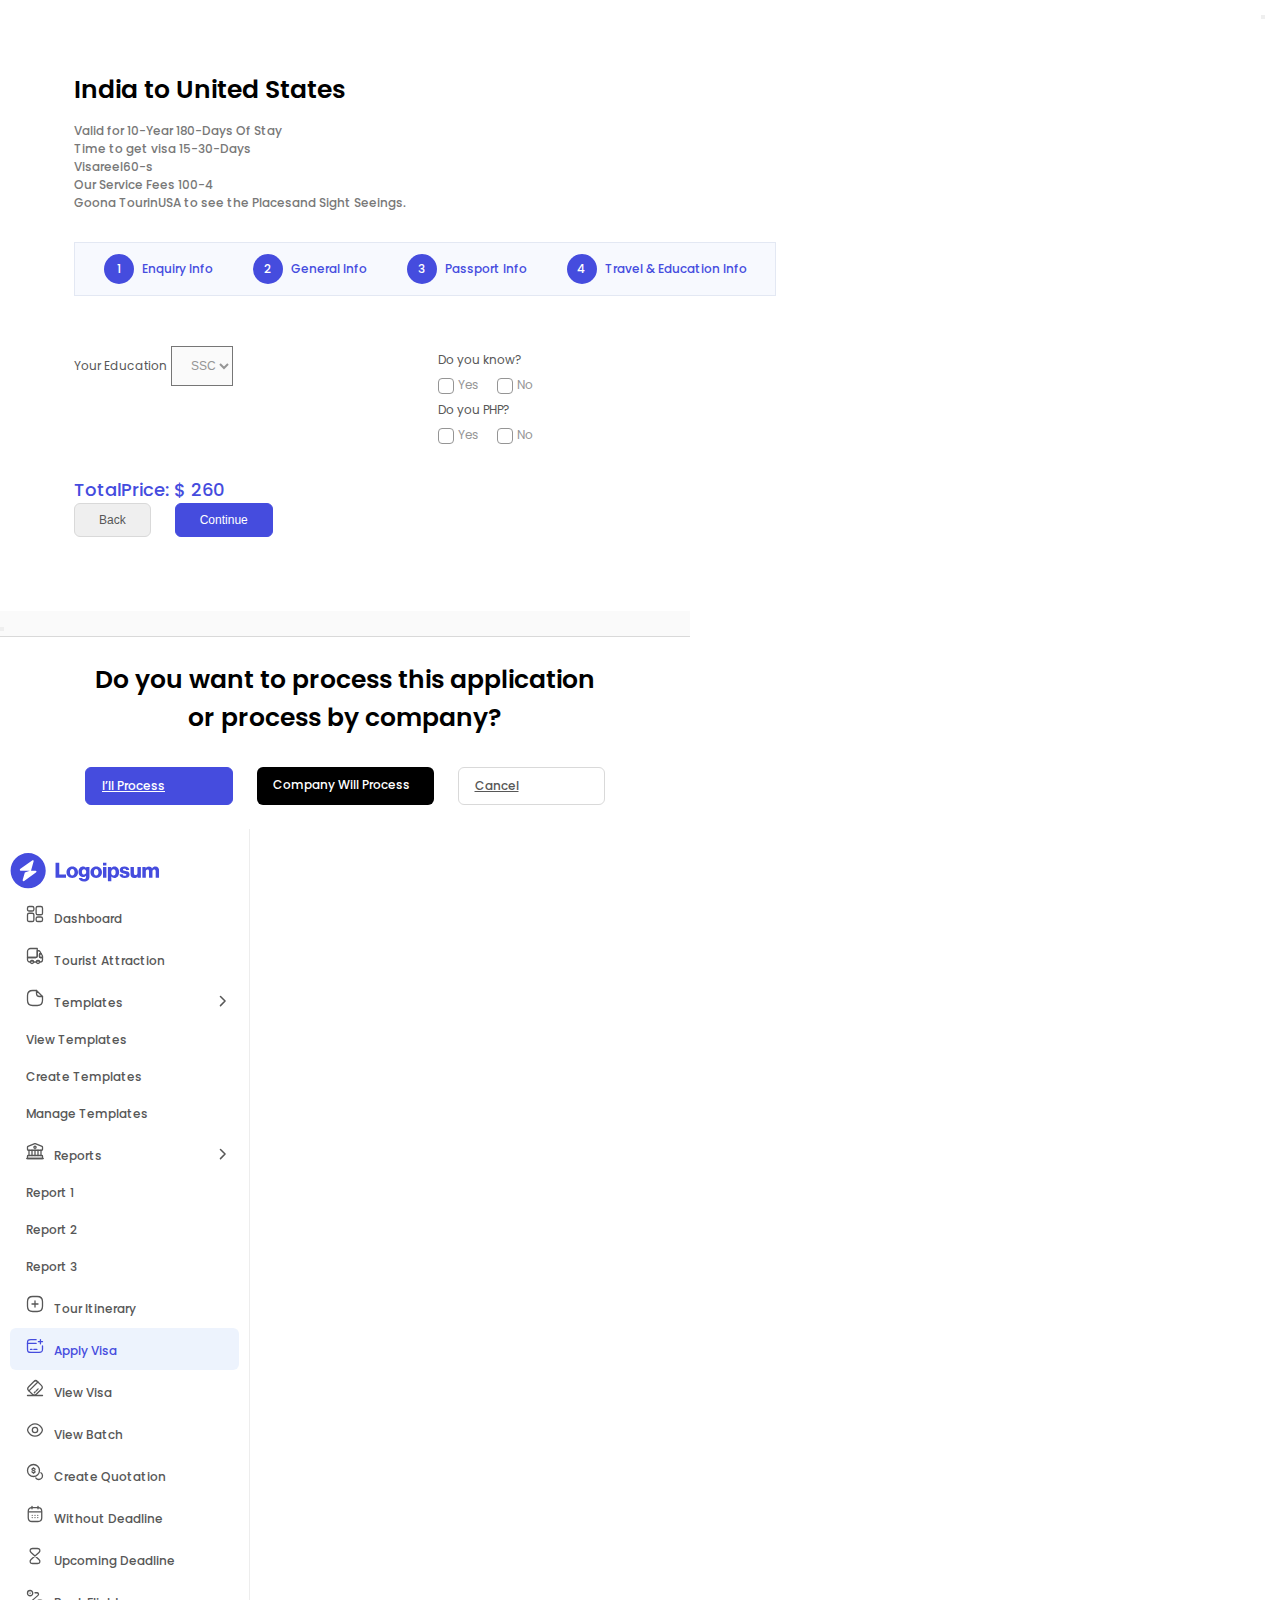
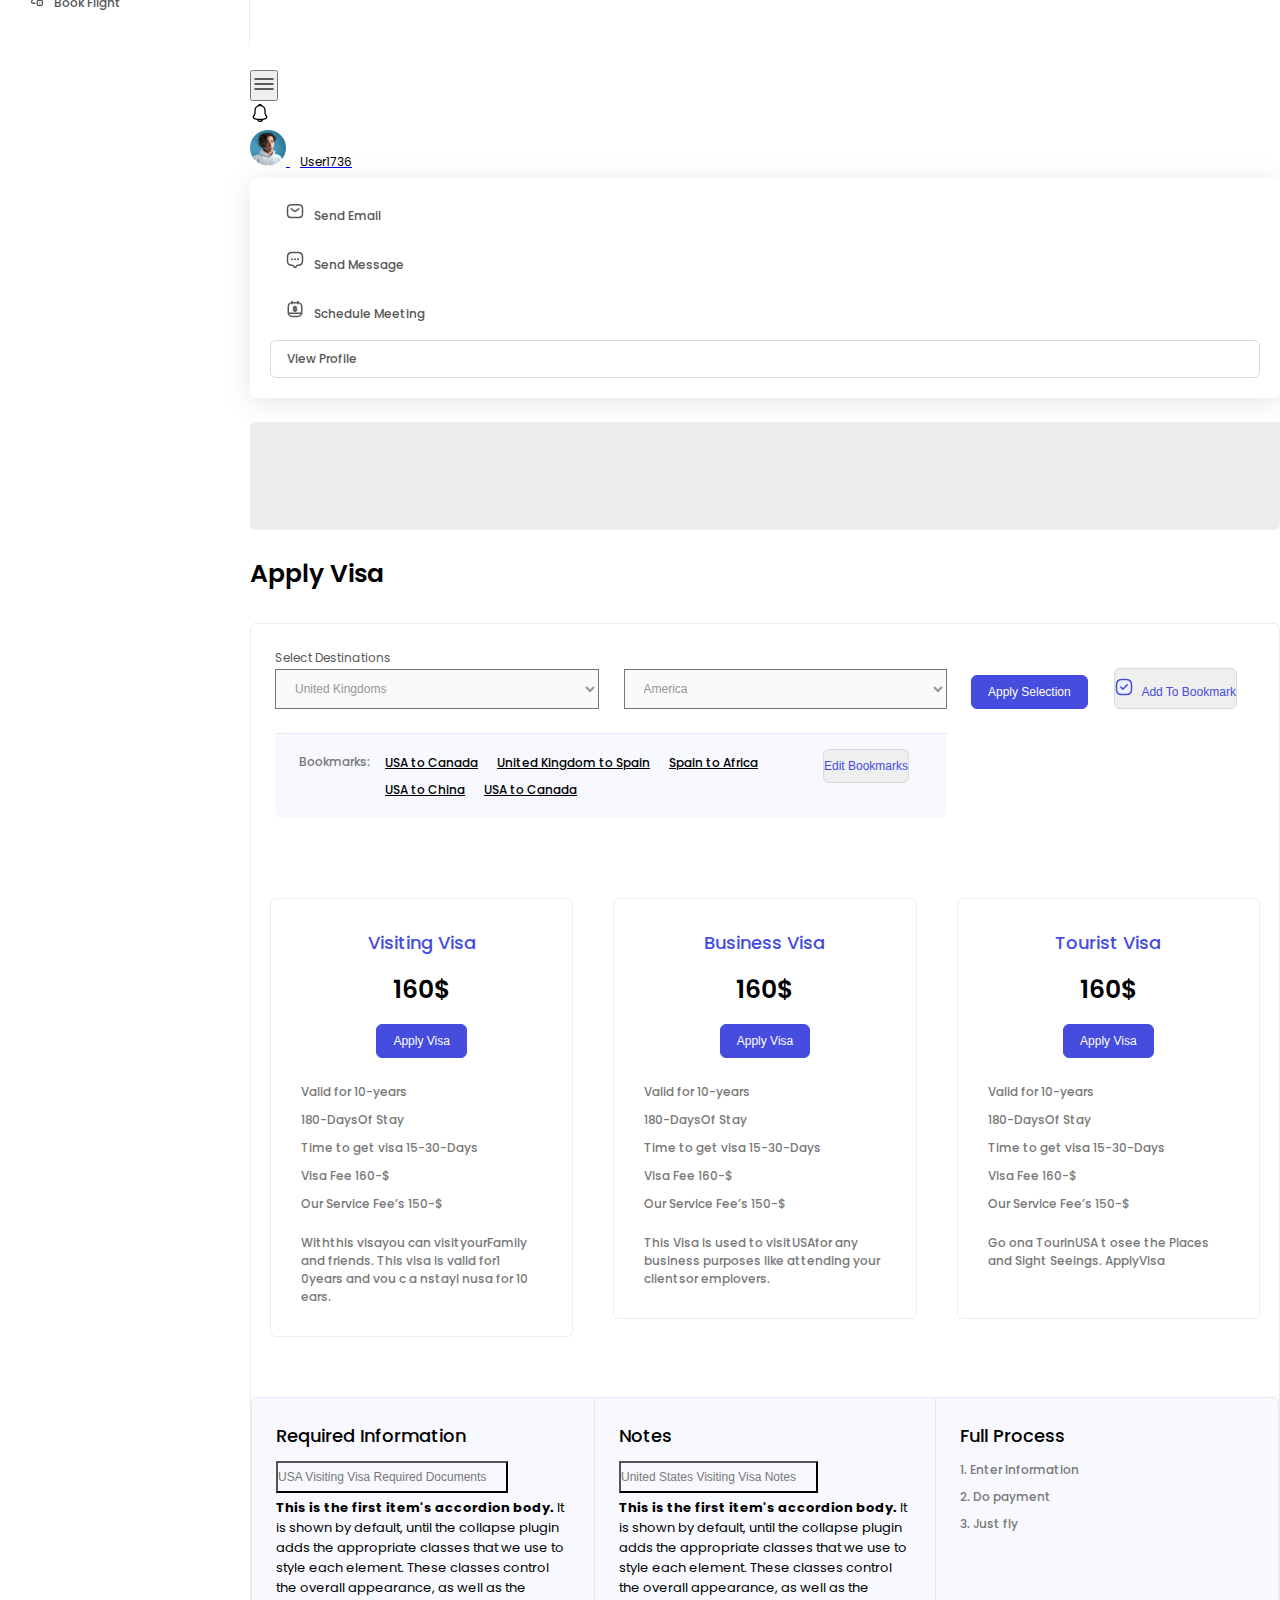
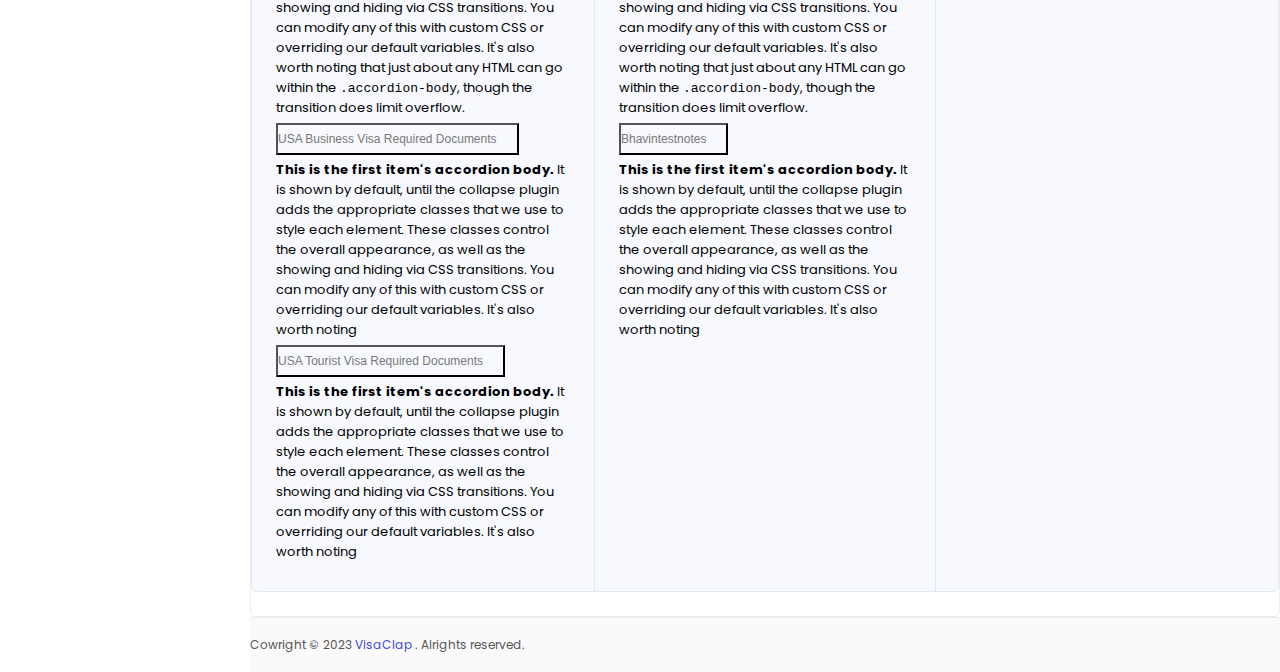
<file: apply-visa-4.html>
<!DOCTYPE html>
<html lang="en">

<head>
  <meta charset="UTF-8" />
  <meta http-equiv="X-UA-Compatible" content="IE=edge" />
  <meta name="viewport" content="width=device-width, initial-scale=1.0" />
  <title>Document</title>
  <!-- Google Fonts -->
  <link rel="preconnect" href="https://fonts.googleapis.com">
  <link rel="preconnect" href="https://fonts.gstatic.com" crossorigin>
  <link href="https://fonts.googleapis.com/css2?family=Poppins:wght@400;500;600&display=swap" rel="stylesheet">
  <!-- Bootstrap Css -->
  <link href="https://cdn.jsdelivr.net/npm/bootstrap@5.2.3/dist/css/bootstrap.min.css" rel="stylesheet"
    integrity="sha384-rbsA2VBKQhggwzxH7pPCaAqO46MgnOM80zW1RWuH61DGLwZJEdK2Kadq2F9CUG65" crossorigin="anonymous" />

  <!-- Plugin Css -->
  <link rel="stylesheet" href="assets/css/perfect-scrollbar.css">
  <link rel="stylesheet" href="assets/css/flatpickr.min.css">

  <!-- Main Css -->
  <link rel="stylesheet" href="assets/css/main.css" />
</head>

<body>
  <!-- Modal Markup Start -->
  <div class="modal fade" id="step3" tabindex="-1" aria-labelledby="exampleModalLabel" aria-hidden="true">
    <div class="modal-dialog modal-dialog-centered step_modal">
      <div class="modal-content border-0">
        <button type="button" class="btn-close" data-bs-dismiss="modal" aria-label="Close"></button>
        <div class="modal-body p-0">
          <div class="step-modal-content">
            <div class="step-top-info">
              <h3>India to United States</h3>
              <p>Valid for 10-Year 180-Days Of Stay <br>
                Time to get visa 15-30-Days <br>
                Visareel60-s <br>
                Our Service Fees 100-4 <br>
                Goona TourinUSA to see the Placesand Sight Seeings.</p>
            </div>

            <ul class="steps">
              <li class="active">Enquiry Info</li>
              <li class="active">General Info</li>
              <li class="active">Passport Info</li>
              <li class="active">Travel & Education Info</li>
            </ul>

            <div class="twin-grid">
              <div class="input-inside">
                <label for="">Your Education</label>
                <select name="" id="" class="form-select">
                  <option value="">SSC</option>
                  <option value="">SSC</option>
                  <option value="">SSC</option>
                </select>
              </div>
              <div class="d-flex flex-wrap">
                <div class="input-inside me-5">
                  <label for="">Do you know?</label>
                  <div class="radio-group">
                    <label class="checkbox-wrap with-text">Yes
                      <input type="radio" name="gp">
                      <span class="checkbox"></span>
                    </label>

                    <label class="checkbox-wrap with-text">No
                      <input type="radio" name="gp">
                      <span class="checkbox"></span>
                    </label>
                  </div>
                </div>
                <div class="input-inside">
                  <label for="">Do you PHP?</label>
                  <div class="radio-group">
                    <label class="checkbox-wrap with-text">Yes
                      <input type="radio" name="gender">
                      <span class="checkbox"></span>
                    </label>

                    <label class="checkbox-wrap with-text">No
                      <input type="radio" name="gender">
                      <span class="checkbox"></span>
                    </label>
                  </div>
                </div>
              </div>
            </div>

            <div class="modal_action_btns d-block d-md-flex  align-items-center justify-content-between">
              <h5 class="totalPrice mb-0 me-0 me-md-3 mb-3 mb-md-0">TotalPrice: $ 260</h5>
              <div class="d-flex align-items-center justify-content-center justify-content-md-end"><button
                  class="box-btn bg-transparent back-btn">Back</button>
                <button class="box-btn fill_primary">Continue</button>
              </div>
            </div>

          </div>
        </div>
      </div>
    </div>
  </div>

  <div class="modal fade" id="process" tabindex="-1" aria-labelledby="exampleModalLabel" aria-hidden="true">
    <div class="modal-dialog modal-dialog-centered process_modal">
      <div class="modal-content border-0">
        <div class="modal-header border-0 bg-transparent">
          <button type="button" class="btn-close" data-bs-dismiss="modal" aria-label="Close"></button>
        </div>
        <div class="modal-body pt-0 pb-5">
          <div class="enquery-modal-content">
            <div class="process-type text-center">
              <h3>Do you want to process this application or process by company?</h3>
              <div class="tripple-button">
                <a href="#" class="box-btn fill_primary text-decoration-none">I’ll Process</a>
                <a href="#" class="box-btn fill_black text-decoration-none">Company Will Process</a>
                <a href="#" class="box-btn fil_gray cancel-btn text-decoration-none">Cancel</a>
              </div>
            </div>

          </div>
        </div>
      </div>
    </div>
  </div>

  <!-- Modal Markup End -->
  <!-- Overlay for sidebar specially -->
  <div id="overlay" class="position-fixed top-0 end-0 bottom-0 start-0 vw-100 vh-100"></div>

  <div class="page-wrapper">
    <div id="sidebar" class="sidebar position-fixed top-0 bottom-0 vh-100">
      <div class="sidebar_inner" id="scroll_container">
        <div class="px-3 mb-4">
          <a href="#" class="logo d-inline block mx-auto"><img src="assets/img/logo.svg" alt="" class="img-fluid" /></a>
        </div>
        <ul class="sidebar_menu list-unstyled">
          <li>
            <a href="#"><span class="menu_icon"><svg width="18" height="18" viewBox="0 0 18 18" fill="none"
                  xmlns="http://www.w3.org/2000/svg">
                  <path
                    d="M16.5 8.175V3.075C16.5 1.95 16.02 1.5 14.8275 1.5H11.7975C10.605 1.5 10.125 1.95 10.125 3.075V8.175C10.125 9.3 10.605 9.75 11.7975 9.75H14.8275C16.02 9.75 16.5 9.3 16.5 8.175Z"
                    stroke="#454CDE" stroke-width="1.3" stroke-linecap="round" stroke-linejoin="round" />
                  <path
                    d="M16.5 14.925V13.575C16.5 12.45 16.02 12 14.8275 12H11.7975C10.605 12 10.125 12.45 10.125 13.575V14.925C10.125 16.05 10.605 16.5 11.7975 16.5H14.8275C16.02 16.5 16.5 16.05 16.5 14.925Z"
                    stroke="#454CDE" stroke-width="1.3" stroke-linecap="round" stroke-linejoin="round" />
                  <path
                    d="M7.875 9.825V14.925C7.875 16.05 7.395 16.5 6.2025 16.5H3.1725C1.98 16.5 1.5 16.05 1.5 14.925V9.825C1.5 8.7 1.98 8.25 3.1725 8.25H6.2025C7.395 8.25 7.875 8.7 7.875 9.825Z"
                    stroke="#454CDE" stroke-width="1.3" stroke-linecap="round" stroke-linejoin="round" />
                  <path
                    d="M7.875 3.075V4.425C7.875 5.55 7.395 6 6.2025 6H3.1725C1.98 6 1.5 5.55 1.5 4.425V3.075C1.5 1.95 1.98 1.5 3.1725 1.5H6.2025C7.395 1.5 7.875 1.95 7.875 3.075Z"
                    stroke="#454CDE" stroke-width="1.3" stroke-linecap="round" stroke-linejoin="round" />
                </svg> </span>Dashboard</a>
          </li>
          <li>
            <a href="#"><span class="menu_icon"><svg width="18" height="18" viewBox="0 0 18 18" fill="none"
                  xmlns="http://www.w3.org/2000/svg">
                  <path d="M11.25 1.5V9C11.25 9.825 10.575 10.5 9.75 10.5H1.5V4.5C1.5 2.8425 2.8425 1.5 4.5 1.5H11.25Z"
                    stroke="#575757" stroke-width="1.3" stroke-linecap="round" stroke-linejoin="round" />
                  <path
                    d="M16.5 10.5V12.75C16.5 13.995 15.495 15 14.25 15H13.5C13.5 14.175 12.825 13.5 12 13.5C11.175 13.5 10.5 14.175 10.5 15H7.5C7.5 14.175 6.825 13.5 6 13.5C5.175 13.5 4.5 14.175 4.5 15H3.75C2.505 15 1.5 13.995 1.5 12.75V10.5H9.75C10.575 10.5 11.25 9.825 11.25 9V3.75H12.63C13.17 3.75 13.665 4.04251 13.935 4.50751L15.2175 6.75H14.25C13.8375 6.75 13.5 7.0875 13.5 7.5V9.75C13.5 10.1625 13.8375 10.5 14.25 10.5H16.5Z"
                    stroke="#575757" stroke-width="1.3" stroke-linecap="round" stroke-linejoin="round" />
                  <path
                    d="M6 16.5C6.82843 16.5 7.5 15.8284 7.5 15C7.5 14.1716 6.82843 13.5 6 13.5C5.17157 13.5 4.5 14.1716 4.5 15C4.5 15.8284 5.17157 16.5 6 16.5Z"
                    stroke="#575757" stroke-width="1.3" stroke-linecap="round" stroke-linejoin="round" />
                  <path
                    d="M12 16.5C12.8284 16.5 13.5 15.8284 13.5 15C13.5 14.1716 12.8284 13.5 12 13.5C11.1716 13.5 10.5 14.1716 10.5 15C10.5 15.8284 11.1716 16.5 12 16.5Z"
                    stroke="#575757" stroke-width="1.3" stroke-linecap="round" stroke-linejoin="round" />
                  <path
                    d="M16.5 9V10.5H14.25C13.8375 10.5 13.5 10.1625 13.5 9.75V7.5C13.5 7.0875 13.8375 6.75 14.25 6.75H15.2175L16.5 9Z"
                    stroke="#575757" stroke-width="1.3" stroke-linecap="round" stroke-linejoin="round" />
                </svg> </span>Tourist Attraction</a>
          </li>
          <li>
            <a href="#collapse_1" data-bs-toggle="collapse"><span class="menu_icon"><svg width="18" height="18"
                  viewBox="0 0 18 18" fill="none" xmlns="http://www.w3.org/2000/svg">
                  <path
                    d="M16.5 7.5V11.25C16.5 15 15 16.5 11.25 16.5H6.75C3 16.5 1.5 15 1.5 11.25V6.75C1.5 3 3 1.5 6.75 1.5H10.5"
                    stroke="#575757" stroke-width="1.3" stroke-linecap="round" stroke-linejoin="round" />
                  <path d="M16.5 7.5H13.5C11.25 7.5 10.5 6.75 10.5 4.5V1.5L16.5 7.5Z" stroke="#575757"
                    stroke-width="1.3" stroke-linecap="round" stroke-linejoin="round" />
                </svg> </span>Templates</a>
            <ul class="submenu collapse list-unstyled" id="collapse_1">
              <li><a href="#">View Templates</a></li>
              <li><a href="#">Create Templates</a></li>
              <li><a href="#">Manage Templates</a></li>
            </ul>
          </li>
          <li>
            <a href="#collapse_2" data-bs-toggle="collapse"><span class="menu_icon"><svg width="18" height="18"
                  viewBox="0 0 18 18" fill="none" xmlns="http://www.w3.org/2000/svg">
                  <path
                    d="M9.2775 1.6125L16.0275 4.31249C16.29 4.41749 16.5 4.73248 16.5 5.00998V7.49999C16.5 7.91249 16.1625 8.24999 15.75 8.24999H2.25C1.8375 8.24999 1.5 7.91249 1.5 7.49999V5.00998C1.5 4.73248 1.71 4.41749 1.9725 4.31249L8.7225 1.6125C8.8725 1.5525 9.1275 1.5525 9.2775 1.6125Z"
                    stroke="#575757" stroke-width="1.3" stroke-miterlimit="10" stroke-linecap="round"
                    stroke-linejoin="round" />
                  <path
                    d="M16.5 16.5H1.5V14.25C1.5 13.8375 1.8375 13.5 2.25 13.5H15.75C16.1625 13.5 16.5 13.8375 16.5 14.25V16.5Z"
                    stroke="#575757" stroke-width="1.3" stroke-miterlimit="10" stroke-linecap="round"
                    stroke-linejoin="round" />
                  <path d="M3 13.5V8.25" stroke="#575757" stroke-width="1.3" stroke-miterlimit="10"
                    stroke-linecap="round" stroke-linejoin="round" />
                  <path d="M6 13.5V8.25" stroke="#575757" stroke-width="1.3" stroke-miterlimit="10"
                    stroke-linecap="round" stroke-linejoin="round" />
                  <path d="M9 13.5V8.25" stroke="#575757" stroke-width="1.3" stroke-miterlimit="10"
                    stroke-linecap="round" stroke-linejoin="round" />
                  <path d="M12 13.5V8.25" stroke="#575757" stroke-width="1.3" stroke-miterlimit="10"
                    stroke-linecap="round" stroke-linejoin="round" />
                  <path d="M15 13.5V8.25" stroke="#575757" stroke-width="1.3" stroke-miterlimit="10"
                    stroke-linecap="round" stroke-linejoin="round" />
                  <path d="M0.75 16.5H17.25" stroke="#575757" stroke-width="1.3" stroke-miterlimit="10"
                    stroke-linecap="round" stroke-linejoin="round" />
                  <path
                    d="M9 6.375C9.62132 6.375 10.125 5.87132 10.125 5.25C10.125 4.62868 9.62132 4.125 9 4.125C8.37868 4.125 7.875 4.62868 7.875 5.25C7.875 5.87132 8.37868 6.375 9 6.375Z"
                    stroke="#575757" stroke-width="1.3" stroke-miterlimit="10" stroke-linecap="round"
                    stroke-linejoin="round" />
                </svg> </span>Reports</a>
            <ul class="submenu collapse list-unstyled" id="collapse_2">
              <li><a href="#">Report 1</a></li>
              <li><a href="#">Report 2</a></li>
              <li><a href="#">Report 3</a></li>
            </ul>
          </li>
          <li>
            <a href="#"><span class="menu_icon"><svg width="18" height="18" viewBox="0 0 18 18" fill="none"
                  xmlns="http://www.w3.org/2000/svg">
                  <path d="M6 9H12" stroke="#575757" stroke-width="1.3" stroke-linecap="round"
                    stroke-linejoin="round" />
                  <path d="M9 12V6" stroke="#575757" stroke-width="1.3" stroke-linecap="round"
                    stroke-linejoin="round" />
                  <path
                    d="M6.75 16.5H11.25C15 16.5 16.5 15 16.5 11.25V6.75C16.5 3 15 1.5 11.25 1.5H6.75C3 1.5 1.5 3 1.5 6.75V11.25C1.5 15 3 16.5 6.75 16.5Z"
                    stroke="#575757" stroke-width="1.3" stroke-linecap="round" stroke-linejoin="round" />
                </svg> </span>Tour Itinerary</a>
          </li>
          <li class="active">
            <a href="apply-visa.html"><span class="menu_icon"><svg width="18" height="18" viewBox="0 0 18 18"
                  fill="none" xmlns="http://www.w3.org/2000/svg">
                  <path d="M1.5 6.375H10.125" stroke="#575757" stroke-width="1.3" stroke-miterlimit="10"
                    stroke-linecap="round" stroke-linejoin="round" />
                  <path d="M4.5 12.375H6" stroke="#575757" stroke-width="1.3" stroke-miterlimit="10"
                    stroke-linecap="round" stroke-linejoin="round" />
                  <path d="M7.875 12.375H10.875" stroke="#575757" stroke-width="1.3" stroke-miterlimit="10"
                    stroke-linecap="round" stroke-linejoin="round" />
                  <path
                    d="M16.5 9.0225V12.0825C16.5 14.715 15.8325 15.375 13.17 15.375H4.83C2.1675 15.375 1.5 14.715 1.5 12.0825V5.9175C1.5 3.285 2.1675 2.625 4.83 2.625H10.125"
                    stroke="#575757" stroke-width="1.3" stroke-linecap="round" stroke-linejoin="round" />
                  <path d="M12.375 4.6875H16.5" stroke="#575757" stroke-width="1.3" stroke-linecap="round" />
                  <path d="M14.4375 6.75V2.625" stroke="#575757" stroke-width="1.3" stroke-linecap="round" />
                </svg> </span>Apply Visa</a>
          </li>
          <li>
            <a href="#"><span class="menu_icon"><svg width="18" height="18" viewBox="0 0 18 18" fill="none"
                  xmlns="http://www.w3.org/2000/svg">
                  <path d="M2.94727 11.9094L11.9098 2.9469" stroke="#575757" stroke-width="1.3" stroke-miterlimit="10"
                    stroke-linecap="round" stroke-linejoin="round" />
                  <path d="M8.32593 13.7093L9.22593 12.8092" stroke="#575757" stroke-width="1.3" stroke-miterlimit="10"
                    stroke-linecap="round" stroke-linejoin="round" />
                  <path d="M10.3447 11.6915L12.1372 9.89905" stroke="#575757" stroke-width="1.3" stroke-miterlimit="10"
                    stroke-linecap="round" stroke-linejoin="round" />
                  <path
                    d="M2.70095 7.67925L7.68095 2.69925C9.27095 1.10925 10.066 1.10175 11.641 2.67675L15.3235 6.35925C16.8985 7.93425 16.891 8.72925 15.301 10.3193L10.321 15.2993C8.73095 16.8893 7.93595 16.8968 6.36095 15.3218L2.67845 11.6393C1.10345 10.0643 1.10345 9.27675 2.70095 7.67925Z"
                    stroke="#575757" stroke-width="1.3" stroke-linecap="round" stroke-linejoin="round" />
                  <path d="M1.5 16.4989H16.5" stroke="#575757" stroke-width="1.3" stroke-linecap="round"
                    stroke-linejoin="round" />
                </svg> </span>View Visa</a>
          </li>
          <li>
            <a href="#"><span class="menu_icon"><svg width="18" height="18" viewBox="0 0 18 18" fill="none"
                  xmlns="http://www.w3.org/2000/svg">
                  <path
                    d="M11.685 9C11.685 10.485 10.485 11.685 9 11.685C7.515 11.685 6.315 10.485 6.315 9C6.315 7.515 7.515 6.315 9 6.315C10.485 6.315 11.685 7.515 11.685 9Z"
                    stroke="#575757" stroke-width="1.3" stroke-linecap="round" stroke-linejoin="round" />
                  <path
                    d="M9 15.2025C11.6475 15.2025 14.115 13.6425 15.8325 10.9425C16.5075 9.885 16.5075 8.1075 15.8325 7.05C14.115 4.35 11.6475 2.79 9 2.79C6.3525 2.79 3.885 4.35 2.1675 7.05C1.4925 8.1075 1.4925 9.885 2.1675 10.9425C3.885 13.6425 6.3525 15.2025 9 15.2025Z"
                    stroke="#575757" stroke-width="1.3" stroke-linecap="round" stroke-linejoin="round" />
                </svg> </span>View Batch</a>
          </li>
          <li>
            <a href="#"><span class="menu_icon"><svg width="18" height="18" viewBox="0 0 18 18" fill="none"
                  xmlns="http://www.w3.org/2000/svg">
                  <path
                    d="M6 8.55C6 9.1275 6.45 9.6 6.9975 9.6H8.1225C8.6025 9.6 8.9925 9.1875 8.9925 8.685C8.9925 8.1375 8.7525 7.9425 8.4 7.815L6.6 7.185C6.24 7.0575 6 6.8625 6 6.315C6 5.8125 6.39 5.4 6.87 5.4H7.995C8.55 5.4075 9 5.8725 9 6.45"
                    stroke="#575757" stroke-width="1.3" stroke-linecap="round" stroke-linejoin="round" />
                  <path d="M7.5 9.6375V10.1925" stroke="#575757" stroke-width="1.3" stroke-linecap="round"
                    stroke-linejoin="round" />
                  <path d="M7.5 4.8075V5.3925" stroke="#575757" stroke-width="1.3" stroke-linecap="round"
                    stroke-linejoin="round" />
                  <path
                    d="M7.4925 13.485C10.8021 13.485 13.485 10.8021 13.485 7.4925C13.485 4.18293 10.8021 1.5 7.4925 1.5C4.18293 1.5 1.5 4.18293 1.5 7.4925C1.5 10.8021 4.18293 13.485 7.4925 13.485Z"
                    stroke="#575757" stroke-width="1.3" stroke-linecap="round" stroke-linejoin="round" />
                  <path
                    d="M9.73499 14.91C10.41 15.8625 11.5125 16.485 12.7725 16.485C14.82 16.485 16.485 14.82 16.485 12.7725C16.485 11.5275 15.87 10.425 14.9325 9.75"
                    stroke="#575757" stroke-width="1.3" stroke-linecap="round" stroke-linejoin="round" />
                </svg> </span>Create Quotation</a>
          </li>
          <li>
            <a href="#"><span class="menu_icon"><svg width="18" height="18" viewBox="0 0 18 18" fill="none"
                  xmlns="http://www.w3.org/2000/svg">
                  <path d="M6 1.5V3.75" stroke="#575757" stroke-width="1.3" stroke-miterlimit="10"
                    stroke-linecap="round" stroke-linejoin="round" />
                  <path d="M12 1.5V3.75" stroke="#575757" stroke-width="1.3" stroke-miterlimit="10"
                    stroke-linecap="round" stroke-linejoin="round" />
                  <path d="M2.625 6.8175H15.375" stroke="#575757" stroke-width="1.3" stroke-miterlimit="10"
                    stroke-linecap="round" stroke-linejoin="round" />
                  <path
                    d="M15.75 6.375V12.75C15.75 15 14.625 16.5 12 16.5H6C3.375 16.5 2.25 15 2.25 12.75V6.375C2.25 4.125 3.375 2.625 6 2.625H12C14.625 2.625 15.75 4.125 15.75 6.375Z"
                    stroke="#575757" stroke-width="1.3" stroke-miterlimit="10" stroke-linecap="round"
                    stroke-linejoin="round" />
                  <path d="M11.771 10.275H11.7778" stroke="#575757" stroke-width="1.3" stroke-linecap="round"
                    stroke-linejoin="round" />
                  <path d="M11.771 12.525H11.7778" stroke="#575757" stroke-width="1.3" stroke-linecap="round"
                    stroke-linejoin="round" />
                  <path d="M8.99661 10.275H9.00335" stroke="#575757" stroke-width="1.3" stroke-linecap="round"
                    stroke-linejoin="round" />
                  <path d="M8.99661 12.525H9.00335" stroke="#575757" stroke-width="1.3" stroke-linecap="round"
                    stroke-linejoin="round" />
                  <path d="M6.22073 10.275H6.22747" stroke="#575757" stroke-width="1.3" stroke-linecap="round"
                    stroke-linejoin="round" />
                  <path d="M6.22073 12.525H6.22747" stroke="#575757" stroke-width="1.3" stroke-linecap="round"
                    stroke-linejoin="round" />
                </svg> </span>Without Deadline</a>
          </li>
          <li>
            <a href="#"><span class="menu_icon"><svg width="18" height="18" viewBox="0 0 18 18" fill="none"
                  xmlns="http://www.w3.org/2000/svg">
                  <path
                    d="M11.43 1.5H6.57003C3.75003 1.5 3.53253 4.035 5.05503 5.415L12.945 12.585C14.4675 13.965 14.25 16.5 11.43 16.5H6.57003C3.75003 16.5 3.53253 13.965 5.05503 12.585L12.945 5.415C14.4675 4.035 14.25 1.5 11.43 1.5Z"
                    stroke="#575757" stroke-width="1.3" stroke-linecap="round" stroke-linejoin="round" />
                </svg> </span>Upcoming Deadline</a>
          </li>
          <li>
            <a href="#"><span class="menu_icon"><svg width="18" height="18" viewBox="0 0 18 18" fill="none"
                  xmlns="http://www.w3.org/2000/svg">
                  <path
                    d="M4.10248 6.75C5.55223 6.75 6.72748 5.57475 6.72748 4.125C6.72748 2.67525 5.55223 1.5 4.10248 1.5C2.65273 1.5 1.47748 2.67525 1.47748 4.125C1.47748 5.57475 2.65273 6.75 4.10248 6.75Z"
                    stroke="#575757" stroke-width="1.3" />
                  <path
                    d="M12.7275 11.25H14.9775C15.8025 11.25 16.4775 11.925 16.4775 12.75V15C16.4775 15.825 15.8025 16.5 14.9775 16.5H12.7275C11.9025 16.5 11.2275 15.825 11.2275 15V12.75C11.2275 11.925 11.9025 11.25 12.7275 11.25Z"
                    stroke="#575757" stroke-width="1.3" />
                  <path
                    d="M9.00002 3.75H11.01C12.3975 3.75 13.0425 5.4675 12 6.3825L6.00752 11.625C4.96502 12.5325 5.61002 14.25 6.99002 14.25H9.00002"
                    stroke="#575757" stroke-width="1.3" stroke-linecap="round" stroke-linejoin="round" />
                  <path d="M4.11466 4.125H4.12333" stroke="#575757" stroke-width="1.3" stroke-linecap="round"
                    stroke-linejoin="round" />
                  <path d="M13.8647 13.875H13.8733" stroke="#575757" stroke-width="1.3" stroke-linecap="round"
                    stroke-linejoin="round" />
                </svg> </span>Book Flight</a>
          </li>
        </ul>
      </div>
    </div>
    <div class="v-flex min-vh-100 d-flex flex-column">
      <header class="header-area">
        <div class="container-fluid px-3 px-md-4">
          <div class="row align-items-center">
            <div class="col-4">
              <button class="menu_bar d-xl-none" id="menu_bar">
                <img src="assets/img/menu-bar.svg" alt="" class="img-fluid" />
              </button>
            </div>
            <div class="col-8">
              <div class="header-right d-flex align-items-center justify-content-end">
                <ul class="notificaion-part mb-0">
                  <li class="dropdown">
                    <a href="#" class="notification-triggger d-block position-relative" data-bs-toggle="dropdown">
                      <span class="notification-alert-dot position-absolute rounded-circle"></span>
                      <svg width="20" height="20" viewBox="0 0 20 20" fill="none" xmlns="http://www.w3.org/2000/svg">
                        <path
                          d="M10.0165 2.42499C7.25816 2.42499 5.0165 4.66665 5.0165 7.42499V9.83332C5.0165 10.3417 4.79983 11.1167 4.5415 11.55L3.58316 13.1417C2.9915 14.125 3.39983 15.2167 4.48316 15.5833C8.07483 16.7833 11.9498 16.7833 15.5415 15.5833C16.5498 15.25 16.9915 14.0583 16.4415 13.1417L15.4832 11.55C15.2332 11.1167 15.0165 10.3417 15.0165 9.83332V7.42499C15.0165 4.67499 12.7665 2.42499 10.0165 2.42499Z"
                          stroke="black" stroke-width="1.3" stroke-miterlimit="10" stroke-linecap="round" />
                        <path
                          d="M11.5579 2.66667C11.2996 2.59167 11.0329 2.53334 10.7579 2.5C9.95794 2.4 9.19128 2.45834 8.47461 2.66667C8.71628 2.05 9.31628 1.61667 10.0163 1.61667C10.7163 1.61667 11.3163 2.05 11.5579 2.66667Z"
                          stroke="black" stroke-width="1.3" stroke-miterlimit="10" stroke-linecap="round"
                          stroke-linejoin="round" />
                        <path
                          d="M12.5166 15.8833C12.5166 17.2583 11.3916 18.3833 10.0166 18.3833C9.33327 18.3833 8.69993 18.1 8.24993 17.65C7.79993 17.2 7.5166 16.5667 7.5166 15.8833"
                          stroke="black" stroke-width="1.3" stroke-miterlimit="10" />
                      </svg>
                    </a>

                    <!-- <div class="dropdown-menu dropdown_style_one border-0">
                        <ul class="h-100">
                          <li>
                            <a href="#" class="px-0 py-1">notification item</a>
                          </li>
                          <li>
                            <a href="#" class="px-0 py-1">notification item</a>
                          </li>
                          <li>
                            <a href="#" class="px-0 py-1">notification item</a>
                          </li>
                          <li>
                            <a href="#" class="px-0 py-1">notification item</a>
                          </li>
                        </ul>
                      </div> -->
                  </li>
                </ul>
                <ul class="user-part mb-0 p-0">
                  <li class="dropdown">
                    <a href="#"
                      class="user-trigger d-flex align-items-center justify-content-center rounded-circle text-decoration-none text-uppercase"
                      data-bs-toggle="dropdown"><img src="assets/img/user.png" alt="nu"
                        class="rounded-circle d-flex align-items-center justify-content-center" />
                      <span class="d-inline-block">User1736</span></a>

                    <div class="dropdown-menu user-dropdown border-0">
                      <ul>
                        <li>
                          <a href="#" class="px-0 py-1"><span class="menu_icon"><svg width="18" height="18"
                                viewBox="0 0 18 18" fill="none" xmlns="http://www.w3.org/2000/svg">
                                <path
                                  d="M12.75 15.375H5.25C3 15.375 1.5 14.25 1.5 11.625V6.375C1.5 3.75 3 2.625 5.25 2.625H12.75C15 2.625 16.5 3.75 16.5 6.375V11.625C16.5 14.25 15 15.375 12.75 15.375Z"
                                  stroke="#575757" stroke-width="1.5" stroke-miterlimit="10" stroke-linecap="round"
                                  stroke-linejoin="round" />
                                <path d="M12.75 6.75L10.4025 8.625C9.63 9.24 8.3625 9.24 7.59 8.625L5.25 6.75"
                                  stroke="#575757" stroke-width="1.5" stroke-miterlimit="10" stroke-linecap="round"
                                  stroke-linejoin="round" />
                              </svg> </span>Send Email</a>
                        </li>
                        <li>
                          <a href="#" class="px-0 py-1"><span class="menu_icon"><svg width="18" height="18"
                                viewBox="0 0 18 18" fill="none" xmlns="http://www.w3.org/2000/svg">
                                <path
                                  d="M6.375 14.25H6C3 14.25 1.5 13.5 1.5 9.75V6C1.5 3 3 1.5 6 1.5H12C15 1.5 16.5 3 16.5 6V9.75C16.5 12.75 15 14.25 12 14.25H11.625C11.3925 14.25 11.1675 14.3625 11.025 14.55L9.9 16.05C9.405 16.71 8.595 16.71 8.1 16.05L6.975 14.55C6.855 14.385 6.5775 14.25 6.375 14.25Z"
                                  stroke="#575757" stroke-width="1.5" stroke-miterlimit="10" stroke-linecap="round"
                                  stroke-linejoin="round" />
                                <path d="M11.9978 8.25H12.0046" stroke="#575757" stroke-width="2" stroke-linecap="round"
                                  stroke-linejoin="round" />
                                <path d="M8.99686 8.25H9.00359" stroke="#575757" stroke-width="2" stroke-linecap="round"
                                  stroke-linejoin="round" />
                                <path d="M5.99588 8.25H6.00262" stroke="#575757" stroke-width="2" stroke-linecap="round"
                                  stroke-linejoin="round" />
                              </svg> </span>Send Message</a>
                        </li>
                        <li>
                          <a href="#" class="px-0 py-1"><span class="menu_icon"><svg width="18" height="18"
                                viewBox="0 0 18 18" fill="none" xmlns="http://www.w3.org/2000/svg">
                                <path d="M6 1.5V3.75" stroke="#575757" stroke-width="1.5" stroke-miterlimit="10"
                                  stroke-linecap="round" stroke-linejoin="round" />
                                <path d="M12 1.5V3.75" stroke="#575757" stroke-width="1.5" stroke-miterlimit="10"
                                  stroke-linecap="round" stroke-linejoin="round" />
                                <path
                                  d="M12 2.625C14.4975 2.76 15.75 3.7125 15.75 7.2375V11.8725C15.75 14.9625 15 16.5075 11.25 16.5075H6.75C3 16.5075 2.25 14.9625 2.25 11.8725V7.2375C2.25 3.7125 3.5025 2.7675 6 2.625H12Z"
                                  stroke="#575757" stroke-width="1.5" stroke-miterlimit="10" stroke-linecap="round"
                                  stroke-linejoin="round" />
                                <path d="M15.5625 13.2H2.4375" stroke="#575757" stroke-width="1.5"
                                  stroke-miterlimit="10" stroke-linecap="round" stroke-linejoin="round" />
                                <path
                                  d="M9 6.1875C8.0775 6.1875 7.2975 6.69 7.2975 7.665C7.2975 8.13 7.515 8.4825 7.845 8.7075C7.3875 8.9775 7.125 9.4125 7.125 9.9225C7.125 10.8525 7.8375 11.43 9 11.43C10.155 11.43 10.875 10.8525 10.875 9.9225C10.875 9.4125 10.6125 8.97 10.1475 8.7075C10.485 8.475 10.695 8.13 10.695 7.665C10.695 6.69 9.9225 6.1875 9 6.1875ZM9 8.3175C8.61 8.3175 8.325 8.085 8.325 7.7175C8.325 7.3425 8.61 7.125 9 7.125C9.39 7.125 9.675 7.3425 9.675 7.7175C9.675 8.085 9.39 8.3175 9 8.3175ZM9 10.5C8.505 10.5 8.145 10.2525 8.145 9.8025C8.145 9.3525 8.505 9.1125 9 9.1125C9.495 9.1125 9.855 9.36 9.855 9.8025C9.855 10.2525 9.495 10.5 9 10.5Z"
                                  fill="#575757" />
                              </svg> </span>Schedule Meeting</a>
                        </li>
                        <li>
                          <a href="#" class="box-btn d-block text-center mt-3">View Profile</a>
                        </li>
                      </ul>
                    </div>
                  </li>
                </ul>
              </div>
            </div>
          </div>
        </div>
      </header>
      <main class="main_content">
        <div class="container-fluid px-3 px-md-4">
          <div class="advertisement">
            <img src="assets/img/advertisement.png" alt="" class="img-fluid" />
          </div>

          <div class="enquiry-wrap">
            <h2 class="primary-title mb-0">Apply Visa</h2>
          </div>

          <div class="apply-query-wrap">
            <div action="#" class="apply-form">
              <div class="input-inside">
                <label for="" class="d-block">Select Destinations</label>
                <div class="twin-grid">
                  <select name="" class="form-select">
                    <option value="">United Kingdoms</option>
                    <option value="">United Kingdoms</option>
                    <option value="">United Kingdoms</option>
                  </select><select name="" class="form-select">
                    <option value="">America</option>
                    <option value="">America</option>
                    <option value="">United Kingdoms</option>
                  </select>
                </div>
              </div>

              <div class="apply-btns d-block d-md-flex justify-content-md-end">
                <button class="box-btn fill_primary m-0" data-bs-toggle="modal" data-bs-target="#step3">
                  Apply Selection
                </button>
                <button class="box-btn style-2 border-0 bg-transparent">
                  <svg width="18" height="18" viewBox="0 0 18 18" fill="none" xmlns="http://www.w3.org/2000/svg">
                    <path
                      d="M6.75 16.5H11.25C15 16.5 16.5 15 16.5 11.25V6.75C16.5 3 15 1.5 11.25 1.5H6.75C3 1.5 1.5 3 1.5 6.75V11.25C1.5 15 3 16.5 6.75 16.5Z"
                      fill="#EDF3FD" stroke="#454CDE" stroke-width="1.5" stroke-linecap="round"
                      stroke-linejoin="round" />
                    <path d="M5.8125 8.99994L7.935 11.1224L12.1875 6.87744" stroke="#454CDE" stroke-width="1.5"
                      stroke-linecap="round" stroke-linejoin="round" />
                  </svg>

                  Add To Bookmark
                </button>
              </div>
              </form>

              <div class="bookmarks-wrapper">
                <div class="lf">
                  <p class="m-0">Bookmarks:</p>
                  <div class="bookmarks d-flex flex-wrap">
                    <a href="#">USA to Canada</a>
                    <a href="#">United Kingdom to Spain</a>
                    <a href="#">Spain to Africa</a>
                    <a href="#">USA to China</a>
                    <a href="#">USA to Canada</a>
                  </div>
                </div>

                <div class="rg text-end">
                  <button class="box-btn style-2 border-0 bg-transparent text-decoration-underline">Edit
                    Bookmarks</button>
                </div>
              </div>

            </div>

            <div class="visa-pricing-wrapper">
              <div class="visa-card-outer">
                <div class="visa-card">
                  <h5>Visiting Visa</h5>
                  <h6>160$</h6>

                  <button class="box-btn fill_primary w-100" data-bs-toggle="modal" data-bs-target="#process">Apply
                    Visa</button>

                  <ul class="visa-feature-list">
                    <li>Valid for 10-years</li>
                    <li>180-DaysOf Stay</li>
                    <li>Time to get visa 15-30-Days</li>
                    <li>Visa Fee 160-$</li>
                    <li>Our Service Fee’s 150-$</li>
                  </ul>

                  <div class="visa-card-ft-content">
                    <p>Withthis visayou can visityourFamily and friends. This visa is valid for1 0years and vou c a
                      nstayi
                      nusa for 10 ears.</p>
                  </div>
                </div>

                <div class="send-btns">
                  <a href="#" class="box-btn fill_black"><svg width="18" height="18" viewBox="0 0 24 24" fill="none"
                      xmlns="http://www.w3.org/2000/svg">
                      <path
                        d="M17 20.5H7C4 20.5 2 19 2 15.5V8.5C2 5 4 3.5 7 3.5H17C20 3.5 22 5 22 8.5V15.5C22 19 20 20.5 17 20.5Z"
                        stroke="#ffffff" stroke-width="1.5" stroke-miterlimit="10" stroke-linecap="round"
                        stroke-linejoin="round" />
                      <path d="M17 9L13.87 11.5C12.84 12.32 11.15 12.32 10.12 11.5L7 9" stroke="#ffffff"
                        stroke-width="1.5" stroke-miterlimit="10" stroke-linecap="round" stroke-linejoin="round" />
                    </svg>
                    Send Mail</a>
                  <a href="#" class="box-btn fill_green flex-grow-1"><svg width="18" height="18" viewBox="0 0 18 18"
                      fill="none" xmlns="http://www.w3.org/2000/svg">
                      <path
                        d="M5.175 15.45C6.3 16.125 7.65 16.5 9 16.5C13.125 16.5 16.5 13.125 16.5 9C16.5 4.875 13.125 1.5 9 1.5C4.875 1.5 1.5 4.875 1.5 9C1.5 10.35 1.875 11.625 2.475 12.75L1.94044 14.806C1.74572 15.5549 2.43892 16.2317 3.18299 16.0191L5.175 15.45Z"
                        stroke="#ffffff" stroke-width="1.5" stroke-miterlimit="10" stroke-linecap="round"
                        stroke-linejoin="round" />
                      <path
                        d="M12.375 11.1364C12.375 11.2579 12.348 11.3828 12.2905 11.5043C12.233 11.6258 12.1587 11.7405 12.0607 11.8485C11.895 12.0308 11.7125 12.1624 11.5063 12.2468C11.3035 12.3311 11.0838 12.375 10.8472 12.375C10.5024 12.375 10.134 12.294 9.74531 12.1286C9.3566 11.9633 8.96789 11.7405 8.58256 11.4604C8.19385 11.1769 7.82543 10.863 7.4739 10.5154C7.12575 10.1644 6.8114 9.7965 6.53086 9.41175C6.25369 9.027 6.03061 8.64225 5.86837 8.26088C5.70612 7.87613 5.625 7.50825 5.625 7.15725C5.625 6.92775 5.66556 6.70838 5.74668 6.50588C5.8278 6.3 5.95625 6.111 6.13539 5.94225C6.35172 5.72963 6.58832 5.625 6.83845 5.625C6.93309 5.625 7.02773 5.64525 7.11223 5.68575C7.20011 5.72625 7.27785 5.787 7.3387 5.87475L8.12287 6.97838C8.18371 7.06275 8.22765 7.14038 8.25807 7.21463C8.2885 7.2855 8.3054 7.35638 8.3054 7.4205C8.3054 7.5015 8.28174 7.5825 8.23441 7.66013C8.19047 7.73775 8.12625 7.81875 8.04513 7.89975L7.78824 8.16637C7.75106 8.2035 7.73416 8.24738 7.73416 8.30138C7.73416 8.32838 7.73754 8.352 7.7443 8.379C7.75444 8.406 7.76458 8.42625 7.77134 8.4465C7.83219 8.55787 7.93697 8.703 8.08569 8.8785C8.23779 9.054 8.40004 9.23288 8.5758 9.41175C8.75833 9.59063 8.93409 9.756 9.11323 9.90788C9.289 10.0564 9.43434 10.1576 9.54926 10.2184C9.56616 10.2251 9.58644 10.2352 9.6101 10.2454C9.63714 10.2555 9.66418 10.2589 9.6946 10.2589C9.75207 10.2589 9.79601 10.2386 9.83319 10.2015L10.0901 9.94838C10.1746 9.864 10.2557 9.79988 10.3334 9.75938C10.4112 9.71213 10.4889 9.6885 10.5734 9.6885C10.6376 9.6885 10.7052 9.702 10.7796 9.73238C10.854 9.76275 10.9317 9.80663 11.0162 9.864L12.135 10.6571C12.2229 10.7179 12.2837 10.7887 12.3209 10.8731C12.3547 10.9575 12.375 11.0419 12.375 11.1364Z"
                        fill="#ffffff" />
                    </svg>
                    Send Whatsapp</a>
                </div>
              </div>
              <div class="visa-card-outer">
                <div class="visa-card">
                  <h5>Business Visa</h5>
                  <h6>160$</h6>

                  <button class="box-btn fill_primary w-100" data-bs-toggle="modal" data-bs-target="#process">Apply
                    Visa</button>

                  <ul class="visa-feature-list">
                    <li>Valid for 10-years</li>
                    <li>180-DaysOf Stay</li>
                    <li>Time to get visa 15-30-Days</li>
                    <li>Visa Fee 160-$</li>
                    <li>Our Service Fee’s 150-$</li>
                  </ul>

                  <div class="visa-card-ft-content">
                    <p>This Visa is used to visitUSAfor any business purposes like attending your clientsor emplovers.
                    </p>
                  </div>
                </div>

                <div class="send-btns">
                  <a href="#" class="box-btn fill_black"><svg width="18" height="18" viewBox="0 0 24 24" fill="none"
                      xmlns="http://www.w3.org/2000/svg">
                      <path
                        d="M17 20.5H7C4 20.5 2 19 2 15.5V8.5C2 5 4 3.5 7 3.5H17C20 3.5 22 5 22 8.5V15.5C22 19 20 20.5 17 20.5Z"
                        stroke="#ffffff" stroke-width="1.5" stroke-miterlimit="10" stroke-linecap="round"
                        stroke-linejoin="round" />
                      <path d="M17 9L13.87 11.5C12.84 12.32 11.15 12.32 10.12 11.5L7 9" stroke="#ffffff"
                        stroke-width="1.5" stroke-miterlimit="10" stroke-linecap="round" stroke-linejoin="round" />
                    </svg>
                    Send Mail</a>
                  <a href="#" class="box-btn fill_green flex-grow-1"><svg width="18" height="18" viewBox="0 0 18 18"
                      fill="none" xmlns="http://www.w3.org/2000/svg">
                      <path
                        d="M5.175 15.45C6.3 16.125 7.65 16.5 9 16.5C13.125 16.5 16.5 13.125 16.5 9C16.5 4.875 13.125 1.5 9 1.5C4.875 1.5 1.5 4.875 1.5 9C1.5 10.35 1.875 11.625 2.475 12.75L1.94044 14.806C1.74572 15.5549 2.43892 16.2317 3.18299 16.0191L5.175 15.45Z"
                        stroke="#ffffff" stroke-width="1.5" stroke-miterlimit="10" stroke-linecap="round"
                        stroke-linejoin="round" />
                      <path
                        d="M12.375 11.1364C12.375 11.2579 12.348 11.3828 12.2905 11.5043C12.233 11.6258 12.1587 11.7405 12.0607 11.8485C11.895 12.0308 11.7125 12.1624 11.5063 12.2468C11.3035 12.3311 11.0838 12.375 10.8472 12.375C10.5024 12.375 10.134 12.294 9.74531 12.1286C9.3566 11.9633 8.96789 11.7405 8.58256 11.4604C8.19385 11.1769 7.82543 10.863 7.4739 10.5154C7.12575 10.1644 6.8114 9.7965 6.53086 9.41175C6.25369 9.027 6.03061 8.64225 5.86837 8.26088C5.70612 7.87613 5.625 7.50825 5.625 7.15725C5.625 6.92775 5.66556 6.70838 5.74668 6.50588C5.8278 6.3 5.95625 6.111 6.13539 5.94225C6.35172 5.72963 6.58832 5.625 6.83845 5.625C6.93309 5.625 7.02773 5.64525 7.11223 5.68575C7.20011 5.72625 7.27785 5.787 7.3387 5.87475L8.12287 6.97838C8.18371 7.06275 8.22765 7.14038 8.25807 7.21463C8.2885 7.2855 8.3054 7.35638 8.3054 7.4205C8.3054 7.5015 8.28174 7.5825 8.23441 7.66013C8.19047 7.73775 8.12625 7.81875 8.04513 7.89975L7.78824 8.16637C7.75106 8.2035 7.73416 8.24738 7.73416 8.30138C7.73416 8.32838 7.73754 8.352 7.7443 8.379C7.75444 8.406 7.76458 8.42625 7.77134 8.4465C7.83219 8.55787 7.93697 8.703 8.08569 8.8785C8.23779 9.054 8.40004 9.23288 8.5758 9.41175C8.75833 9.59063 8.93409 9.756 9.11323 9.90788C9.289 10.0564 9.43434 10.1576 9.54926 10.2184C9.56616 10.2251 9.58644 10.2352 9.6101 10.2454C9.63714 10.2555 9.66418 10.2589 9.6946 10.2589C9.75207 10.2589 9.79601 10.2386 9.83319 10.2015L10.0901 9.94838C10.1746 9.864 10.2557 9.79988 10.3334 9.75938C10.4112 9.71213 10.4889 9.6885 10.5734 9.6885C10.6376 9.6885 10.7052 9.702 10.7796 9.73238C10.854 9.76275 10.9317 9.80663 11.0162 9.864L12.135 10.6571C12.2229 10.7179 12.2837 10.7887 12.3209 10.8731C12.3547 10.9575 12.375 11.0419 12.375 11.1364Z"
                        fill="#ffffff" />
                    </svg>
                    Send Whatsapp</a>
                </div>
              </div>
              <div class="visa-card-outer">
                <div class="visa-card">
                  <h5>Tourist Visa</h5>
                  <h6>160$</h6>

                  <button class="box-btn fill_primary w-100" data-bs-toggle="modal" data-bs-target="#process">Apply
                    Visa</button>

                  <ul class="visa-feature-list">
                    <li>Valid for 10-years</li>
                    <li>180-DaysOf Stay</li>
                    <li>Time to get visa 15-30-Days</li>
                    <li>Visa Fee 160-$</li>
                    <li>Our Service Fee’s 150-$</li>
                  </ul>

                  <div class="visa-card-ft-content">
                    <p>Go ona TourinUSA t osee the Places and Sight Seeings. ApplyVisa</p>
                  </div>
                </div>

                <div class="send-btns">
                  <a href="#" class="box-btn fill_black"><svg width="18" height="18" viewBox="0 0 24 24" fill="none"
                      xmlns="http://www.w3.org/2000/svg">
                      <path
                        d="M17 20.5H7C4 20.5 2 19 2 15.5V8.5C2 5 4 3.5 7 3.5H17C20 3.5 22 5 22 8.5V15.5C22 19 20 20.5 17 20.5Z"
                        stroke="#ffffff" stroke-width="1.5" stroke-miterlimit="10" stroke-linecap="round"
                        stroke-linejoin="round" />
                      <path d="M17 9L13.87 11.5C12.84 12.32 11.15 12.32 10.12 11.5L7 9" stroke="#ffffff"
                        stroke-width="1.5" stroke-miterlimit="10" stroke-linecap="round" stroke-linejoin="round" />
                    </svg>
                    Send Mail</a>
                  <a href="#" class="box-btn fill_green flex-grow-1"><svg width="18" height="18" viewBox="0 0 18 18"
                      fill="none" xmlns="http://www.w3.org/2000/svg">
                      <path
                        d="M5.175 15.45C6.3 16.125 7.65 16.5 9 16.5C13.125 16.5 16.5 13.125 16.5 9C16.5 4.875 13.125 1.5 9 1.5C4.875 1.5 1.5 4.875 1.5 9C1.5 10.35 1.875 11.625 2.475 12.75L1.94044 14.806C1.74572 15.5549 2.43892 16.2317 3.18299 16.0191L5.175 15.45Z"
                        stroke="#ffffff" stroke-width="1.5" stroke-miterlimit="10" stroke-linecap="round"
                        stroke-linejoin="round" />
                      <path
                        d="M12.375 11.1364C12.375 11.2579 12.348 11.3828 12.2905 11.5043C12.233 11.6258 12.1587 11.7405 12.0607 11.8485C11.895 12.0308 11.7125 12.1624 11.5063 12.2468C11.3035 12.3311 11.0838 12.375 10.8472 12.375C10.5024 12.375 10.134 12.294 9.74531 12.1286C9.3566 11.9633 8.96789 11.7405 8.58256 11.4604C8.19385 11.1769 7.82543 10.863 7.4739 10.5154C7.12575 10.1644 6.8114 9.7965 6.53086 9.41175C6.25369 9.027 6.03061 8.64225 5.86837 8.26088C5.70612 7.87613 5.625 7.50825 5.625 7.15725C5.625 6.92775 5.66556 6.70838 5.74668 6.50588C5.8278 6.3 5.95625 6.111 6.13539 5.94225C6.35172 5.72963 6.58832 5.625 6.83845 5.625C6.93309 5.625 7.02773 5.64525 7.11223 5.68575C7.20011 5.72625 7.27785 5.787 7.3387 5.87475L8.12287 6.97838C8.18371 7.06275 8.22765 7.14038 8.25807 7.21463C8.2885 7.2855 8.3054 7.35638 8.3054 7.4205C8.3054 7.5015 8.28174 7.5825 8.23441 7.66013C8.19047 7.73775 8.12625 7.81875 8.04513 7.89975L7.78824 8.16637C7.75106 8.2035 7.73416 8.24738 7.73416 8.30138C7.73416 8.32838 7.73754 8.352 7.7443 8.379C7.75444 8.406 7.76458 8.42625 7.77134 8.4465C7.83219 8.55787 7.93697 8.703 8.08569 8.8785C8.23779 9.054 8.40004 9.23288 8.5758 9.41175C8.75833 9.59063 8.93409 9.756 9.11323 9.90788C9.289 10.0564 9.43434 10.1576 9.54926 10.2184C9.56616 10.2251 9.58644 10.2352 9.6101 10.2454C9.63714 10.2555 9.66418 10.2589 9.6946 10.2589C9.75207 10.2589 9.79601 10.2386 9.83319 10.2015L10.0901 9.94838C10.1746 9.864 10.2557 9.79988 10.3334 9.75938C10.4112 9.71213 10.4889 9.6885 10.5734 9.6885C10.6376 9.6885 10.7052 9.702 10.7796 9.73238C10.854 9.76275 10.9317 9.80663 11.0162 9.864L12.135 10.6571C12.2229 10.7179 12.2837 10.7887 12.3209 10.8731C12.3547 10.9575 12.375 11.0419 12.375 11.1364Z"
                        fill="#ffffff" />
                    </svg>
                    Send Whatsapp</a>
                </div>
              </div>


            </div>

            <div class="additional-info-wrapper">
              <div class="ad-part">
                <h4>Required Information</h4>
                <div class="accordion" id="accordionExample">
                  <div class="accordion-item border-0 rounded-0 bg-transparent">
                    <button class="accordion-button collapsed" type="button" data-bs-toggle="collapse"
                      data-bs-target="#collapseOne" aria-expanded="false" aria-controls="collapseOne">
                      USA Visiting Visa Required Documents
                    </button>
                    <div id="collapseOne" class="accordion-collapse collapse" aria-labelledby="headingOne"
                      data-bs-parent="#accordionExample">
                      <div class="accordion-body">
                        <p><strong>This is the first item's accordion body.</strong> It is shown by default, until the
                          collapse plugin adds the appropriate classes that we use to style each element. These classes
                          control the overall appearance, as well as the showing and hiding via CSS transitions. You can
                          modify any of this with custom CSS or overriding our default variables. It's also worth noting
                          that just about any HTML can go within the <code>.accordion-body</code>, though the transition
                          does limit overflow.
                        </p>
                      </div>
                    </div>
                  </div>
                  <div class="accordion-item border-0 rounded-0 bg-transparent">
                    <button class="accordion-button collapsed" type="button" data-bs-toggle="collapse"
                      data-bs-target="#collapseTwo" aria-expanded="false" aria-controls="collapseTwo">
                      USA Business Visa Required Documents
                    </button>
                    <div id="collapseTwo" class="accordion-collapse collapse" aria-labelledby="headingTwo"
                      data-bs-parent="#accordionExample">
                      <div class="accordion-body">
                        <p><strong>This is the first item's accordion body.</strong> It is shown by default, until the
                          collapse plugin adds the appropriate classes that we use to style each element. These classes
                          control the overall appearance, as well as the showing and hiding via CSS transitions. You can
                          modify any of this with custom CSS or overriding our default variables. It's also worth noting
                      </div>
                    </div>
                  </div>
                  <div class="accordion-item border-0 rounded-0 bg-transparent">
                    <button class="accordion-button collapsed" type="button" data-bs-toggle="collapse"
                      data-bs-target="#collapseThree" aria-expanded="false" aria-controls="collapseThree">
                      USA Tourist Visa Required Documents
                    </button>
                    <div id="collapseThree" class="accordion-collapse collapse" aria-labelledby="headingThree"
                      data-bs-parent="#accordionExample">
                      <div class="accordion-body">
                        <p><strong>This is the first item's accordion body.</strong> It is shown by default, until the
                          collapse plugin adds the appropriate classes that we use to style each element. These classes
                          control the overall appearance, as well as the showing and hiding via CSS transitions. You can
                          modify any of this with custom CSS or overriding our default variables. It's also worth noting
                      </div>
                    </div>
                  </div>
                </div>
              </div>
              <div class="ad-part">
                <h4>Notes</h4>
                <div class="accordion" id="accordionExampleTwo">
                  <div class="accordion-item border-0 rounded-0 bg-transparent">
                    <button class="accordion-button collapsed" type="button" data-bs-toggle="collapse"
                      data-bs-target="#collapse1" aria-expanded="false" aria-controls="collapseOne">
                      United States Visiting Visa Notes
                    </button>
                    <div id="collapse1" class="accordion-collapse collapse" aria-labelledby="headingOne"
                      data-bs-parent="#accordionExampleTwo">
                      <div class="accordion-body">
                        <p><strong>This is the first item's accordion body.</strong> It is shown by default, until the
                          collapse plugin adds the appropriate classes that we use to style each element. These classes
                          control the overall appearance, as well as the showing and hiding via CSS transitions. You can
                          modify any of this with custom CSS or overriding our default variables. It's also worth noting
                          that just about any HTML can go within the <code>.accordion-body</code>, though the transition
                          does limit overflow.
                        </p>
                      </div>
                    </div>
                  </div>
                  <div class="accordion-item border-0 rounded-0 bg-transparent">
                    <button class="accordion-button collapsed" type="button" data-bs-toggle="collapse"
                      data-bs-target="#collapse2" aria-expanded="false" aria-controls="collapseTwo">
                      Bhavintestnotes
                    </button>
                    <div id="collapse2" class="accordion-collapse collapse" aria-labelledby="headingTwo"
                      data-bs-parent="#accordionExampleTwo">
                      <div class="accordion-body">
                        <p><strong>This is the first item's accordion body.</strong> It is shown by default, until the
                          collapse plugin adds the appropriate classes that we use to style each element. These classes
                          control the overall appearance, as well as the showing and hiding via CSS transitions. You can
                          modify any of this with custom CSS or overriding our default variables. It's also worth noting
                      </div>
                    </div>
                  </div>
                </div>
              </div>
              <div class="ad-part">
                <h4>Full Process</h4>
                <ul class="process-list">
                  <li>1. Enter Information</li>
                  <li>2. Do payment</li>
                  <li>3. Just fly</li>
                </ul>
              </div>
            </div>
          </div>
      </main>
      <footer class="footer-area mt-auto">
        <div class="container-fluid px-3 px-md-4">
          <p class="text-center m-0">
            Cowright © 2023
            <span class="text_primary d-inline-block">VisaClap</span> .
            Alrights reserved.
          </p>
        </div>
      </footer>
    </div>
  </div>
  <!-- Bootstrap JS -->
  <script src="https://cdn.jsdelivr.net/npm/bootstrap@5.2.3/dist/js/bootstrap.bundle.min.js"
    integrity="sha384-kenU1KFdBIe4zVF0s0G1M5b4hcpxyD9F7jL+jjXkk+Q2h455rYXK/7HAuoJl+0I4"
    crossorigin="anonymous"></script>

  <!-- Plugin JS -->
  <script src="assets/js/perfect-scrollbar.min.js"></script>
  <script src="assets/js/flatpickr.js"></script>

  <!-- Custom JS -->
  <script src="assets/js/main.js"></script>
</body>

</html>
</file>
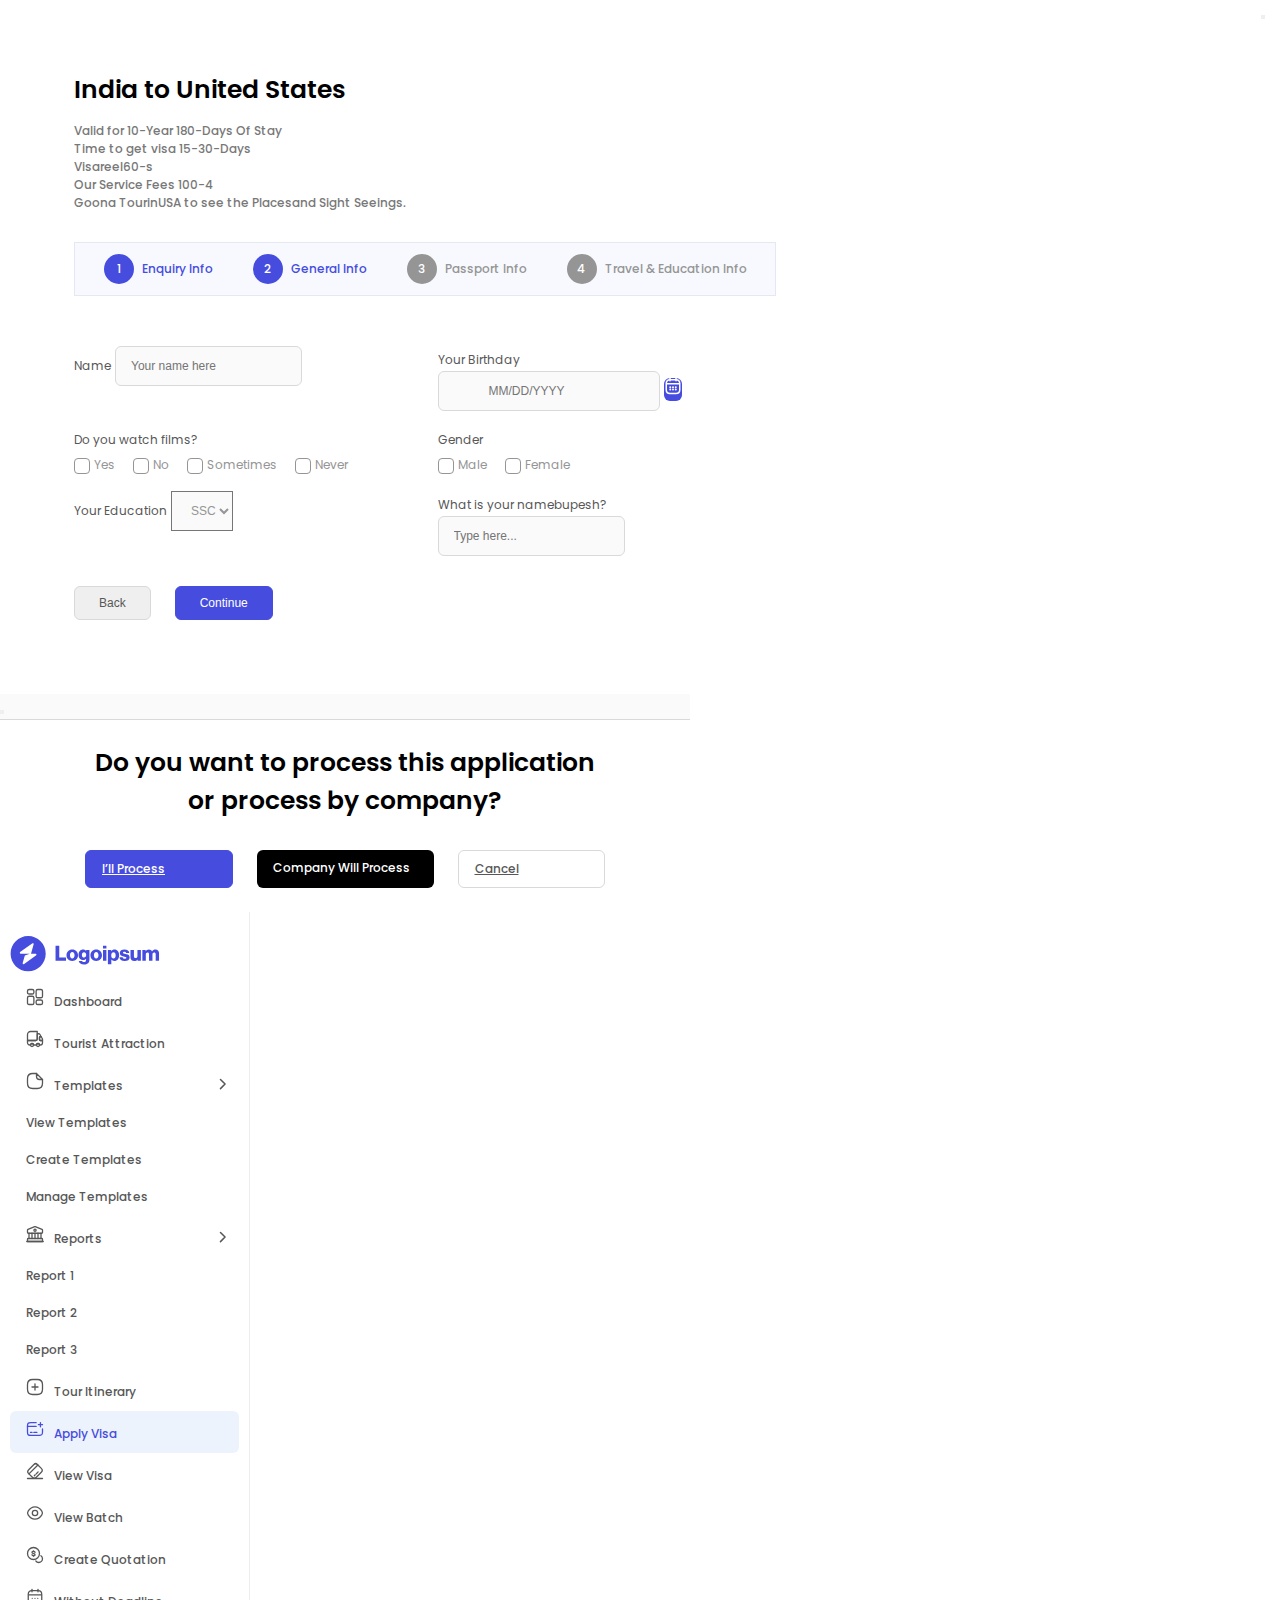
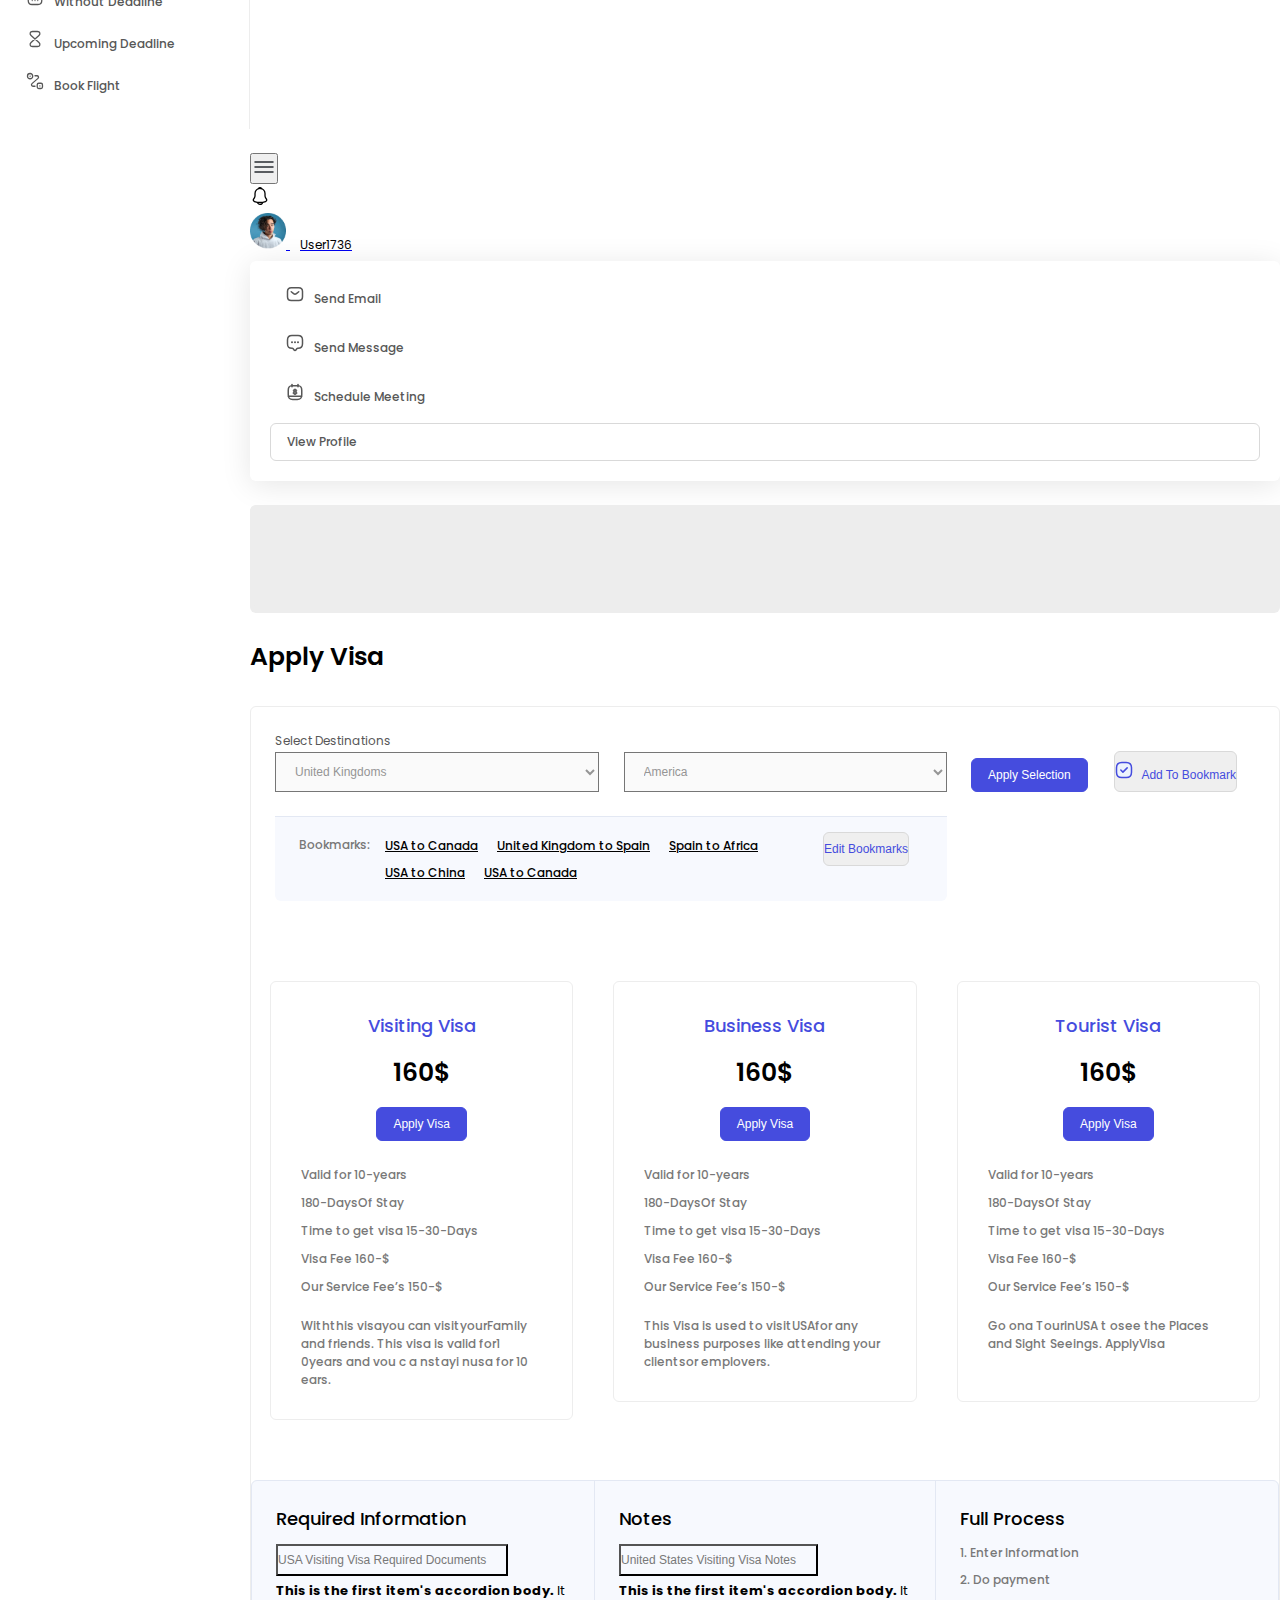
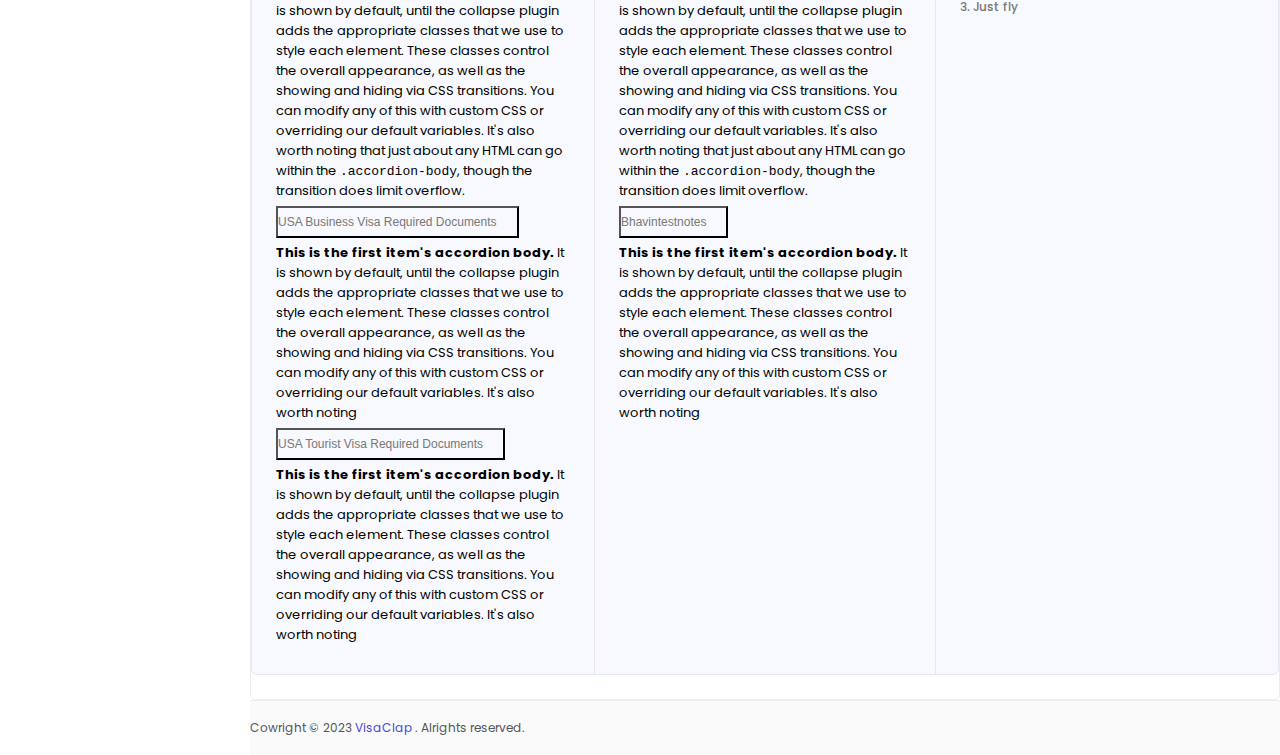
<file: apply-visa.html>
<!DOCTYPE html>
<html lang="en">

<head>
  <meta charset="UTF-8" />
  <meta http-equiv="X-UA-Compatible" content="IE=edge" />
  <meta name="viewport" content="width=device-width, initial-scale=1.0" />
  <title>Document</title>
  <!-- Google Fonts -->
  <link rel="preconnect" href="https://fonts.googleapis.com">
  <link rel="preconnect" href="https://fonts.gstatic.com" crossorigin>
  <link href="https://fonts.googleapis.com/css2?family=Poppins:wght@400;500;600&display=swap" rel="stylesheet">
  <!-- Bootstrap Css -->
  <link href="https://cdn.jsdelivr.net/npm/bootstrap@5.2.3/dist/css/bootstrap.min.css" rel="stylesheet"
    integrity="sha384-rbsA2VBKQhggwzxH7pPCaAqO46MgnOM80zW1RWuH61DGLwZJEdK2Kadq2F9CUG65" crossorigin="anonymous" />

  <!-- Plugin Css -->
  <link rel="stylesheet" href="assets/css/perfect-scrollbar.css">
  <link rel="stylesheet" href="assets/css/flatpickr.min.css">

  <!-- Main Css -->
  <link rel="stylesheet" href="assets/css/main.css" />
</head>

<body>
  <!-- Modal Markup Start -->
  <div class="modal fade" id="step2" tabindex="-1" aria-labelledby="exampleModalLabel" aria-hidden="true">
    <div class="modal-dialog modal-dialog-centered step_modal">
      <div class="modal-content border-0">
        <button type="button" class="btn-close" data-bs-dismiss="modal" aria-label="Close"></button>
        <div class="modal-body p-0">
          <div class="step-modal-content">
            <div class="step-top-info">
              <h3>India to United States</h3>
              <p>Valid for 10-Year 180-Days Of Stay <br>
                Time to get visa 15-30-Days <br>
                Visareel60-s <br>
                Our Service Fees 100-4 <br>
                Goona TourinUSA to see the Placesand Sight Seeings.</p>
            </div>

            <ul class="steps">
              <li class="active">Enquiry Info</li>
              <li class="active">General Info</li>
              <li>Passport Info</li>
              <li>Travel & Education Info</li>
            </ul>

            <div class="twin-grid">
              <div class="input-inside">
                <label for="">Name</label>
                <input type="text" class="form-control" placeholder="Your name here">
              </div>
              <div class="input-inside">
                <label for="">Your Birthday</label>
                <div class="position-relative with-icon-input">
                  <input id="datepicker_one" type="date" class="form-control" placeholder="MM/DD/YYYY">
                  <span
                    class="input-icon position-absolute start-0 top-0 bottom-0 h-100 d-inline-flex align-items-center justify-content-center"><img
                      src="assets/img/calendar-white.svg" alt="" class="img-fluid"></span>
                </div>
              </div>
              <div class="input-inside">
                <label for="">Do you watch films?</label>
                <div class="radio-group">
                  <label class="checkbox-wrap with-text">Yes
                    <input type="radio" name="film">
                    <span class="checkbox"></span>
                  </label>

                  <label class="checkbox-wrap with-text">No
                    <input type="radio" name="film">
                    <span class="checkbox"></span>
                  </label>
                  <label class="checkbox-wrap with-text">Sometimes
                    <input type="radio" name="film">
                    <span class="checkbox"></span>
                  </label>
                  <label class="checkbox-wrap with-text">Never
                    <input type="radio" name="film">
                    <span class="checkbox"></span>
                  </label>
                </div>
              </div>
              <div class="input-inside">
                <label for="">Gender</label>
                <div class="radio-group">
                  <label class="checkbox-wrap with-text">Male
                    <input type="radio" name="gender">
                    <span class="checkbox"></span>
                  </label>

                  <label class="checkbox-wrap with-text">Female
                    <input type="radio" name="gender">
                    <span class="checkbox"></span>
                  </label>
                </div>
              </div>
              <div class="input-inside">
                <label for="">Your Education</label>
                <select name="" id="" class="form-select">
                  <option value="">SSC</option>
                  <option value="">SSC</option>
                  <option value="">SSC</option>
                  <option value="">SSC</option>
                </select>
              </div>
              <div class="input-inside">
                <label for="">What is your namebupesh?</label>
                <input type="text" class="form-control" placeholder="Type here...">
              </div>
            </div>

            <div class="modal_action_btns d-flex  align-items-center justify-content-end">
              <button class="box-btn bg-transparent back-btn">Back</button>
              <button class="box-btn fill_primary">Continue</button>
            </div>
          </div>
        </div>
      </div>
    </div>
  </div>

  <div class="modal fade" id="process" tabindex="-1" aria-labelledby="exampleModalLabel" aria-hidden="true">
    <div class="modal-dialog modal-dialog-centered process_modal">
      <div class="modal-content border-0">
        <div class="modal-header border-0 bg-transparent">
          <button type="button" class="btn-close" data-bs-dismiss="modal" aria-label="Close"></button>
        </div>
        <div class="modal-body pt-0 pb-5">
          <div class="enquery-modal-content">
            <div class="process-type text-center">
              <h3>Do you want to process this application or process by company?</h3>
              <div class="tripple-button">
                <a href="#" class="box-btn fill_primary text-decoration-none">I’ll Process</a>
                <a href="#" class="box-btn fill_black text-decoration-none">Company Will Process</a>
                <a href="#" class="box-btn fil_gray cancel-btn text-decoration-none">Cancel</a>
              </div>
            </div>

          </div>
        </div>
      </div>
    </div>
  </div>

  <!-- Modal Markup End -->
  <!-- Overlay for sidebar specially -->
  <div id="overlay" class="position-fixed top-0 end-0 bottom-0 start-0 vw-100 vh-100"></div>

  <div class="page-wrapper">
    <div id="sidebar" class="sidebar position-fixed top-0 bottom-0 vh-100">
      <div class="sidebar_inner" id="scroll_container">
        <div class="px-3 mb-4">
          <a href="#" class="logo d-inline block mx-auto"><img src="assets/img/logo.svg" alt="" class="img-fluid" /></a>
        </div>
        <ul class="sidebar_menu list-unstyled">
          <li>
            <a href="#"><span class="menu_icon"><svg width="18" height="18" viewBox="0 0 18 18" fill="none"
                  xmlns="http://www.w3.org/2000/svg">
                  <path
                    d="M16.5 8.175V3.075C16.5 1.95 16.02 1.5 14.8275 1.5H11.7975C10.605 1.5 10.125 1.95 10.125 3.075V8.175C10.125 9.3 10.605 9.75 11.7975 9.75H14.8275C16.02 9.75 16.5 9.3 16.5 8.175Z"
                    stroke="#454CDE" stroke-width="1.3" stroke-linecap="round" stroke-linejoin="round" />
                  <path
                    d="M16.5 14.925V13.575C16.5 12.45 16.02 12 14.8275 12H11.7975C10.605 12 10.125 12.45 10.125 13.575V14.925C10.125 16.05 10.605 16.5 11.7975 16.5H14.8275C16.02 16.5 16.5 16.05 16.5 14.925Z"
                    stroke="#454CDE" stroke-width="1.3" stroke-linecap="round" stroke-linejoin="round" />
                  <path
                    d="M7.875 9.825V14.925C7.875 16.05 7.395 16.5 6.2025 16.5H3.1725C1.98 16.5 1.5 16.05 1.5 14.925V9.825C1.5 8.7 1.98 8.25 3.1725 8.25H6.2025C7.395 8.25 7.875 8.7 7.875 9.825Z"
                    stroke="#454CDE" stroke-width="1.3" stroke-linecap="round" stroke-linejoin="round" />
                  <path
                    d="M7.875 3.075V4.425C7.875 5.55 7.395 6 6.2025 6H3.1725C1.98 6 1.5 5.55 1.5 4.425V3.075C1.5 1.95 1.98 1.5 3.1725 1.5H6.2025C7.395 1.5 7.875 1.95 7.875 3.075Z"
                    stroke="#454CDE" stroke-width="1.3" stroke-linecap="round" stroke-linejoin="round" />
                </svg> </span>Dashboard</a>
          </li>
          <li>
            <a href="#"><span class="menu_icon"><svg width="18" height="18" viewBox="0 0 18 18" fill="none"
                  xmlns="http://www.w3.org/2000/svg">
                  <path d="M11.25 1.5V9C11.25 9.825 10.575 10.5 9.75 10.5H1.5V4.5C1.5 2.8425 2.8425 1.5 4.5 1.5H11.25Z"
                    stroke="#575757" stroke-width="1.3" stroke-linecap="round" stroke-linejoin="round" />
                  <path
                    d="M16.5 10.5V12.75C16.5 13.995 15.495 15 14.25 15H13.5C13.5 14.175 12.825 13.5 12 13.5C11.175 13.5 10.5 14.175 10.5 15H7.5C7.5 14.175 6.825 13.5 6 13.5C5.175 13.5 4.5 14.175 4.5 15H3.75C2.505 15 1.5 13.995 1.5 12.75V10.5H9.75C10.575 10.5 11.25 9.825 11.25 9V3.75H12.63C13.17 3.75 13.665 4.04251 13.935 4.50751L15.2175 6.75H14.25C13.8375 6.75 13.5 7.0875 13.5 7.5V9.75C13.5 10.1625 13.8375 10.5 14.25 10.5H16.5Z"
                    stroke="#575757" stroke-width="1.3" stroke-linecap="round" stroke-linejoin="round" />
                  <path
                    d="M6 16.5C6.82843 16.5 7.5 15.8284 7.5 15C7.5 14.1716 6.82843 13.5 6 13.5C5.17157 13.5 4.5 14.1716 4.5 15C4.5 15.8284 5.17157 16.5 6 16.5Z"
                    stroke="#575757" stroke-width="1.3" stroke-linecap="round" stroke-linejoin="round" />
                  <path
                    d="M12 16.5C12.8284 16.5 13.5 15.8284 13.5 15C13.5 14.1716 12.8284 13.5 12 13.5C11.1716 13.5 10.5 14.1716 10.5 15C10.5 15.8284 11.1716 16.5 12 16.5Z"
                    stroke="#575757" stroke-width="1.3" stroke-linecap="round" stroke-linejoin="round" />
                  <path
                    d="M16.5 9V10.5H14.25C13.8375 10.5 13.5 10.1625 13.5 9.75V7.5C13.5 7.0875 13.8375 6.75 14.25 6.75H15.2175L16.5 9Z"
                    stroke="#575757" stroke-width="1.3" stroke-linecap="round" stroke-linejoin="round" />
                </svg> </span>Tourist Attraction</a>
          </li>
          <li>
            <a href="#collapse_1" data-bs-toggle="collapse"><span class="menu_icon"><svg width="18" height="18"
                  viewBox="0 0 18 18" fill="none" xmlns="http://www.w3.org/2000/svg">
                  <path
                    d="M16.5 7.5V11.25C16.5 15 15 16.5 11.25 16.5H6.75C3 16.5 1.5 15 1.5 11.25V6.75C1.5 3 3 1.5 6.75 1.5H10.5"
                    stroke="#575757" stroke-width="1.3" stroke-linecap="round" stroke-linejoin="round" />
                  <path d="M16.5 7.5H13.5C11.25 7.5 10.5 6.75 10.5 4.5V1.5L16.5 7.5Z" stroke="#575757"
                    stroke-width="1.3" stroke-linecap="round" stroke-linejoin="round" />
                </svg> </span>Templates</a>
            <ul class="submenu collapse list-unstyled" id="collapse_1">
              <li><a href="#">View Templates</a></li>
              <li><a href="#">Create Templates</a></li>
              <li><a href="#">Manage Templates</a></li>
            </ul>
          </li>
          <li>
            <a href="#collapse_2" data-bs-toggle="collapse"><span class="menu_icon"><svg width="18" height="18"
                  viewBox="0 0 18 18" fill="none" xmlns="http://www.w3.org/2000/svg">
                  <path
                    d="M9.2775 1.6125L16.0275 4.31249C16.29 4.41749 16.5 4.73248 16.5 5.00998V7.49999C16.5 7.91249 16.1625 8.24999 15.75 8.24999H2.25C1.8375 8.24999 1.5 7.91249 1.5 7.49999V5.00998C1.5 4.73248 1.71 4.41749 1.9725 4.31249L8.7225 1.6125C8.8725 1.5525 9.1275 1.5525 9.2775 1.6125Z"
                    stroke="#575757" stroke-width="1.3" stroke-miterlimit="10" stroke-linecap="round"
                    stroke-linejoin="round" />
                  <path
                    d="M16.5 16.5H1.5V14.25C1.5 13.8375 1.8375 13.5 2.25 13.5H15.75C16.1625 13.5 16.5 13.8375 16.5 14.25V16.5Z"
                    stroke="#575757" stroke-width="1.3" stroke-miterlimit="10" stroke-linecap="round"
                    stroke-linejoin="round" />
                  <path d="M3 13.5V8.25" stroke="#575757" stroke-width="1.3" stroke-miterlimit="10"
                    stroke-linecap="round" stroke-linejoin="round" />
                  <path d="M6 13.5V8.25" stroke="#575757" stroke-width="1.3" stroke-miterlimit="10"
                    stroke-linecap="round" stroke-linejoin="round" />
                  <path d="M9 13.5V8.25" stroke="#575757" stroke-width="1.3" stroke-miterlimit="10"
                    stroke-linecap="round" stroke-linejoin="round" />
                  <path d="M12 13.5V8.25" stroke="#575757" stroke-width="1.3" stroke-miterlimit="10"
                    stroke-linecap="round" stroke-linejoin="round" />
                  <path d="M15 13.5V8.25" stroke="#575757" stroke-width="1.3" stroke-miterlimit="10"
                    stroke-linecap="round" stroke-linejoin="round" />
                  <path d="M0.75 16.5H17.25" stroke="#575757" stroke-width="1.3" stroke-miterlimit="10"
                    stroke-linecap="round" stroke-linejoin="round" />
                  <path
                    d="M9 6.375C9.62132 6.375 10.125 5.87132 10.125 5.25C10.125 4.62868 9.62132 4.125 9 4.125C8.37868 4.125 7.875 4.62868 7.875 5.25C7.875 5.87132 8.37868 6.375 9 6.375Z"
                    stroke="#575757" stroke-width="1.3" stroke-miterlimit="10" stroke-linecap="round"
                    stroke-linejoin="round" />
                </svg> </span>Reports</a>
            <ul class="submenu collapse list-unstyled" id="collapse_2">
              <li><a href="#">Report 1</a></li>
              <li><a href="#">Report 2</a></li>
              <li><a href="#">Report 3</a></li>
            </ul>
          </li>
          <li>
            <a href="#"><span class="menu_icon"><svg width="18" height="18" viewBox="0 0 18 18" fill="none"
                  xmlns="http://www.w3.org/2000/svg">
                  <path d="M6 9H12" stroke="#575757" stroke-width="1.3" stroke-linecap="round"
                    stroke-linejoin="round" />
                  <path d="M9 12V6" stroke="#575757" stroke-width="1.3" stroke-linecap="round"
                    stroke-linejoin="round" />
                  <path
                    d="M6.75 16.5H11.25C15 16.5 16.5 15 16.5 11.25V6.75C16.5 3 15 1.5 11.25 1.5H6.75C3 1.5 1.5 3 1.5 6.75V11.25C1.5 15 3 16.5 6.75 16.5Z"
                    stroke="#575757" stroke-width="1.3" stroke-linecap="round" stroke-linejoin="round" />
                </svg> </span>Tour Itinerary</a>
          </li>
          <li class="active">
            <a href="apply-visa.html"><span class="menu_icon"><svg width="18" height="18" viewBox="0 0 18 18"
                  fill="none" xmlns="http://www.w3.org/2000/svg">
                  <path d="M1.5 6.375H10.125" stroke="#575757" stroke-width="1.3" stroke-miterlimit="10"
                    stroke-linecap="round" stroke-linejoin="round" />
                  <path d="M4.5 12.375H6" stroke="#575757" stroke-width="1.3" stroke-miterlimit="10"
                    stroke-linecap="round" stroke-linejoin="round" />
                  <path d="M7.875 12.375H10.875" stroke="#575757" stroke-width="1.3" stroke-miterlimit="10"
                    stroke-linecap="round" stroke-linejoin="round" />
                  <path
                    d="M16.5 9.0225V12.0825C16.5 14.715 15.8325 15.375 13.17 15.375H4.83C2.1675 15.375 1.5 14.715 1.5 12.0825V5.9175C1.5 3.285 2.1675 2.625 4.83 2.625H10.125"
                    stroke="#575757" stroke-width="1.3" stroke-linecap="round" stroke-linejoin="round" />
                  <path d="M12.375 4.6875H16.5" stroke="#575757" stroke-width="1.3" stroke-linecap="round" />
                  <path d="M14.4375 6.75V2.625" stroke="#575757" stroke-width="1.3" stroke-linecap="round" />
                </svg> </span>Apply Visa</a>
          </li>
          <li>
            <a href="#"><span class="menu_icon"><svg width="18" height="18" viewBox="0 0 18 18" fill="none"
                  xmlns="http://www.w3.org/2000/svg">
                  <path d="M2.94727 11.9094L11.9098 2.9469" stroke="#575757" stroke-width="1.3" stroke-miterlimit="10"
                    stroke-linecap="round" stroke-linejoin="round" />
                  <path d="M8.32593 13.7093L9.22593 12.8092" stroke="#575757" stroke-width="1.3" stroke-miterlimit="10"
                    stroke-linecap="round" stroke-linejoin="round" />
                  <path d="M10.3447 11.6915L12.1372 9.89905" stroke="#575757" stroke-width="1.3" stroke-miterlimit="10"
                    stroke-linecap="round" stroke-linejoin="round" />
                  <path
                    d="M2.70095 7.67925L7.68095 2.69925C9.27095 1.10925 10.066 1.10175 11.641 2.67675L15.3235 6.35925C16.8985 7.93425 16.891 8.72925 15.301 10.3193L10.321 15.2993C8.73095 16.8893 7.93595 16.8968 6.36095 15.3218L2.67845 11.6393C1.10345 10.0643 1.10345 9.27675 2.70095 7.67925Z"
                    stroke="#575757" stroke-width="1.3" stroke-linecap="round" stroke-linejoin="round" />
                  <path d="M1.5 16.4989H16.5" stroke="#575757" stroke-width="1.3" stroke-linecap="round"
                    stroke-linejoin="round" />
                </svg> </span>View Visa</a>
          </li>
          <li>
            <a href="#"><span class="menu_icon"><svg width="18" height="18" viewBox="0 0 18 18" fill="none"
                  xmlns="http://www.w3.org/2000/svg">
                  <path
                    d="M11.685 9C11.685 10.485 10.485 11.685 9 11.685C7.515 11.685 6.315 10.485 6.315 9C6.315 7.515 7.515 6.315 9 6.315C10.485 6.315 11.685 7.515 11.685 9Z"
                    stroke="#575757" stroke-width="1.3" stroke-linecap="round" stroke-linejoin="round" />
                  <path
                    d="M9 15.2025C11.6475 15.2025 14.115 13.6425 15.8325 10.9425C16.5075 9.885 16.5075 8.1075 15.8325 7.05C14.115 4.35 11.6475 2.79 9 2.79C6.3525 2.79 3.885 4.35 2.1675 7.05C1.4925 8.1075 1.4925 9.885 2.1675 10.9425C3.885 13.6425 6.3525 15.2025 9 15.2025Z"
                    stroke="#575757" stroke-width="1.3" stroke-linecap="round" stroke-linejoin="round" />
                </svg> </span>View Batch</a>
          </li>
          <li>
            <a href="#"><span class="menu_icon"><svg width="18" height="18" viewBox="0 0 18 18" fill="none"
                  xmlns="http://www.w3.org/2000/svg">
                  <path
                    d="M6 8.55C6 9.1275 6.45 9.6 6.9975 9.6H8.1225C8.6025 9.6 8.9925 9.1875 8.9925 8.685C8.9925 8.1375 8.7525 7.9425 8.4 7.815L6.6 7.185C6.24 7.0575 6 6.8625 6 6.315C6 5.8125 6.39 5.4 6.87 5.4H7.995C8.55 5.4075 9 5.8725 9 6.45"
                    stroke="#575757" stroke-width="1.3" stroke-linecap="round" stroke-linejoin="round" />
                  <path d="M7.5 9.6375V10.1925" stroke="#575757" stroke-width="1.3" stroke-linecap="round"
                    stroke-linejoin="round" />
                  <path d="M7.5 4.8075V5.3925" stroke="#575757" stroke-width="1.3" stroke-linecap="round"
                    stroke-linejoin="round" />
                  <path
                    d="M7.4925 13.485C10.8021 13.485 13.485 10.8021 13.485 7.4925C13.485 4.18293 10.8021 1.5 7.4925 1.5C4.18293 1.5 1.5 4.18293 1.5 7.4925C1.5 10.8021 4.18293 13.485 7.4925 13.485Z"
                    stroke="#575757" stroke-width="1.3" stroke-linecap="round" stroke-linejoin="round" />
                  <path
                    d="M9.73499 14.91C10.41 15.8625 11.5125 16.485 12.7725 16.485C14.82 16.485 16.485 14.82 16.485 12.7725C16.485 11.5275 15.87 10.425 14.9325 9.75"
                    stroke="#575757" stroke-width="1.3" stroke-linecap="round" stroke-linejoin="round" />
                </svg> </span>Create Quotation</a>
          </li>
          <li>
            <a href="#"><span class="menu_icon"><svg width="18" height="18" viewBox="0 0 18 18" fill="none"
                  xmlns="http://www.w3.org/2000/svg">
                  <path d="M6 1.5V3.75" stroke="#575757" stroke-width="1.3" stroke-miterlimit="10"
                    stroke-linecap="round" stroke-linejoin="round" />
                  <path d="M12 1.5V3.75" stroke="#575757" stroke-width="1.3" stroke-miterlimit="10"
                    stroke-linecap="round" stroke-linejoin="round" />
                  <path d="M2.625 6.8175H15.375" stroke="#575757" stroke-width="1.3" stroke-miterlimit="10"
                    stroke-linecap="round" stroke-linejoin="round" />
                  <path
                    d="M15.75 6.375V12.75C15.75 15 14.625 16.5 12 16.5H6C3.375 16.5 2.25 15 2.25 12.75V6.375C2.25 4.125 3.375 2.625 6 2.625H12C14.625 2.625 15.75 4.125 15.75 6.375Z"
                    stroke="#575757" stroke-width="1.3" stroke-miterlimit="10" stroke-linecap="round"
                    stroke-linejoin="round" />
                  <path d="M11.771 10.275H11.7778" stroke="#575757" stroke-width="1.3" stroke-linecap="round"
                    stroke-linejoin="round" />
                  <path d="M11.771 12.525H11.7778" stroke="#575757" stroke-width="1.3" stroke-linecap="round"
                    stroke-linejoin="round" />
                  <path d="M8.99661 10.275H9.00335" stroke="#575757" stroke-width="1.3" stroke-linecap="round"
                    stroke-linejoin="round" />
                  <path d="M8.99661 12.525H9.00335" stroke="#575757" stroke-width="1.3" stroke-linecap="round"
                    stroke-linejoin="round" />
                  <path d="M6.22073 10.275H6.22747" stroke="#575757" stroke-width="1.3" stroke-linecap="round"
                    stroke-linejoin="round" />
                  <path d="M6.22073 12.525H6.22747" stroke="#575757" stroke-width="1.3" stroke-linecap="round"
                    stroke-linejoin="round" />
                </svg> </span>Without Deadline</a>
          </li>
          <li>
            <a href="#"><span class="menu_icon"><svg width="18" height="18" viewBox="0 0 18 18" fill="none"
                  xmlns="http://www.w3.org/2000/svg">
                  <path
                    d="M11.43 1.5H6.57003C3.75003 1.5 3.53253 4.035 5.05503 5.415L12.945 12.585C14.4675 13.965 14.25 16.5 11.43 16.5H6.57003C3.75003 16.5 3.53253 13.965 5.05503 12.585L12.945 5.415C14.4675 4.035 14.25 1.5 11.43 1.5Z"
                    stroke="#575757" stroke-width="1.3" stroke-linecap="round" stroke-linejoin="round" />
                </svg> </span>Upcoming Deadline</a>
          </li>
          <li>
            <a href="#"><span class="menu_icon"><svg width="18" height="18" viewBox="0 0 18 18" fill="none"
                  xmlns="http://www.w3.org/2000/svg">
                  <path
                    d="M4.10248 6.75C5.55223 6.75 6.72748 5.57475 6.72748 4.125C6.72748 2.67525 5.55223 1.5 4.10248 1.5C2.65273 1.5 1.47748 2.67525 1.47748 4.125C1.47748 5.57475 2.65273 6.75 4.10248 6.75Z"
                    stroke="#575757" stroke-width="1.3" />
                  <path
                    d="M12.7275 11.25H14.9775C15.8025 11.25 16.4775 11.925 16.4775 12.75V15C16.4775 15.825 15.8025 16.5 14.9775 16.5H12.7275C11.9025 16.5 11.2275 15.825 11.2275 15V12.75C11.2275 11.925 11.9025 11.25 12.7275 11.25Z"
                    stroke="#575757" stroke-width="1.3" />
                  <path
                    d="M9.00002 3.75H11.01C12.3975 3.75 13.0425 5.4675 12 6.3825L6.00752 11.625C4.96502 12.5325 5.61002 14.25 6.99002 14.25H9.00002"
                    stroke="#575757" stroke-width="1.3" stroke-linecap="round" stroke-linejoin="round" />
                  <path d="M4.11466 4.125H4.12333" stroke="#575757" stroke-width="1.3" stroke-linecap="round"
                    stroke-linejoin="round" />
                  <path d="M13.8647 13.875H13.8733" stroke="#575757" stroke-width="1.3" stroke-linecap="round"
                    stroke-linejoin="round" />
                </svg> </span>Book Flight</a>
          </li>
        </ul>
      </div>
    </div>
    <div class="v-flex min-vh-100 d-flex flex-column">
      <header class="header-area">
        <div class="container-fluid px-3 px-md-4">
          <div class="row align-items-center">
            <div class="col-4">
              <button class="menu_bar d-xl-none" id="menu_bar">
                <img src="assets/img/menu-bar.svg" alt="" class="img-fluid" />
              </button>
            </div>
            <div class="col-8">
              <div class="header-right d-flex align-items-center justify-content-end">
                <ul class="notificaion-part mb-0">
                  <li class="dropdown">
                    <a href="#" class="notification-triggger d-block position-relative" data-bs-toggle="dropdown">
                      <span class="notification-alert-dot position-absolute rounded-circle"></span>
                      <svg width="20" height="20" viewBox="0 0 20 20" fill="none" xmlns="http://www.w3.org/2000/svg">
                        <path
                          d="M10.0165 2.42499C7.25816 2.42499 5.0165 4.66665 5.0165 7.42499V9.83332C5.0165 10.3417 4.79983 11.1167 4.5415 11.55L3.58316 13.1417C2.9915 14.125 3.39983 15.2167 4.48316 15.5833C8.07483 16.7833 11.9498 16.7833 15.5415 15.5833C16.5498 15.25 16.9915 14.0583 16.4415 13.1417L15.4832 11.55C15.2332 11.1167 15.0165 10.3417 15.0165 9.83332V7.42499C15.0165 4.67499 12.7665 2.42499 10.0165 2.42499Z"
                          stroke="black" stroke-width="1.3" stroke-miterlimit="10" stroke-linecap="round" />
                        <path
                          d="M11.5579 2.66667C11.2996 2.59167 11.0329 2.53334 10.7579 2.5C9.95794 2.4 9.19128 2.45834 8.47461 2.66667C8.71628 2.05 9.31628 1.61667 10.0163 1.61667C10.7163 1.61667 11.3163 2.05 11.5579 2.66667Z"
                          stroke="black" stroke-width="1.3" stroke-miterlimit="10" stroke-linecap="round"
                          stroke-linejoin="round" />
                        <path
                          d="M12.5166 15.8833C12.5166 17.2583 11.3916 18.3833 10.0166 18.3833C9.33327 18.3833 8.69993 18.1 8.24993 17.65C7.79993 17.2 7.5166 16.5667 7.5166 15.8833"
                          stroke="black" stroke-width="1.3" stroke-miterlimit="10" />
                      </svg>
                    </a>

                    <!-- <div class="dropdown-menu dropdown_style_one border-0">
                        <ul class="h-100">
                          <li>
                            <a href="#" class="px-0 py-1">notification item</a>
                          </li>
                          <li>
                            <a href="#" class="px-0 py-1">notification item</a>
                          </li>
                          <li>
                            <a href="#" class="px-0 py-1">notification item</a>
                          </li>
                          <li>
                            <a href="#" class="px-0 py-1">notification item</a>
                          </li>
                        </ul>
                      </div> -->
                  </li>
                </ul>
                <ul class="user-part mb-0 p-0">
                  <li class="dropdown">
                    <a href="#"
                      class="user-trigger d-flex align-items-center justify-content-center rounded-circle text-decoration-none text-uppercase"
                      data-bs-toggle="dropdown"><img src="assets/img/user.png" alt="nu"
                        class="rounded-circle d-flex align-items-center justify-content-center" />
                      <span class="d-inline-block">User1736</span></a>

                    <div class="dropdown-menu user-dropdown border-0">
                      <ul>
                        <li>
                          <a href="#" class="px-0 py-1"><span class="menu_icon"><svg width="18" height="18"
                                viewBox="0 0 18 18" fill="none" xmlns="http://www.w3.org/2000/svg">
                                <path
                                  d="M12.75 15.375H5.25C3 15.375 1.5 14.25 1.5 11.625V6.375C1.5 3.75 3 2.625 5.25 2.625H12.75C15 2.625 16.5 3.75 16.5 6.375V11.625C16.5 14.25 15 15.375 12.75 15.375Z"
                                  stroke="#575757" stroke-width="1.5" stroke-miterlimit="10" stroke-linecap="round"
                                  stroke-linejoin="round" />
                                <path d="M12.75 6.75L10.4025 8.625C9.63 9.24 8.3625 9.24 7.59 8.625L5.25 6.75"
                                  stroke="#575757" stroke-width="1.5" stroke-miterlimit="10" stroke-linecap="round"
                                  stroke-linejoin="round" />
                              </svg> </span>Send Email</a>
                        </li>
                        <li>
                          <a href="#" class="px-0 py-1"><span class="menu_icon"><svg width="18" height="18"
                                viewBox="0 0 18 18" fill="none" xmlns="http://www.w3.org/2000/svg">
                                <path
                                  d="M6.375 14.25H6C3 14.25 1.5 13.5 1.5 9.75V6C1.5 3 3 1.5 6 1.5H12C15 1.5 16.5 3 16.5 6V9.75C16.5 12.75 15 14.25 12 14.25H11.625C11.3925 14.25 11.1675 14.3625 11.025 14.55L9.9 16.05C9.405 16.71 8.595 16.71 8.1 16.05L6.975 14.55C6.855 14.385 6.5775 14.25 6.375 14.25Z"
                                  stroke="#575757" stroke-width="1.5" stroke-miterlimit="10" stroke-linecap="round"
                                  stroke-linejoin="round" />
                                <path d="M11.9978 8.25H12.0046" stroke="#575757" stroke-width="2" stroke-linecap="round"
                                  stroke-linejoin="round" />
                                <path d="M8.99686 8.25H9.00359" stroke="#575757" stroke-width="2" stroke-linecap="round"
                                  stroke-linejoin="round" />
                                <path d="M5.99588 8.25H6.00262" stroke="#575757" stroke-width="2" stroke-linecap="round"
                                  stroke-linejoin="round" />
                              </svg> </span>Send Message</a>
                        </li>
                        <li>
                          <a href="#" class="px-0 py-1"><span class="menu_icon"><svg width="18" height="18"
                                viewBox="0 0 18 18" fill="none" xmlns="http://www.w3.org/2000/svg">
                                <path d="M6 1.5V3.75" stroke="#575757" stroke-width="1.5" stroke-miterlimit="10"
                                  stroke-linecap="round" stroke-linejoin="round" />
                                <path d="M12 1.5V3.75" stroke="#575757" stroke-width="1.5" stroke-miterlimit="10"
                                  stroke-linecap="round" stroke-linejoin="round" />
                                <path
                                  d="M12 2.625C14.4975 2.76 15.75 3.7125 15.75 7.2375V11.8725C15.75 14.9625 15 16.5075 11.25 16.5075H6.75C3 16.5075 2.25 14.9625 2.25 11.8725V7.2375C2.25 3.7125 3.5025 2.7675 6 2.625H12Z"
                                  stroke="#575757" stroke-width="1.5" stroke-miterlimit="10" stroke-linecap="round"
                                  stroke-linejoin="round" />
                                <path d="M15.5625 13.2H2.4375" stroke="#575757" stroke-width="1.5"
                                  stroke-miterlimit="10" stroke-linecap="round" stroke-linejoin="round" />
                                <path
                                  d="M9 6.1875C8.0775 6.1875 7.2975 6.69 7.2975 7.665C7.2975 8.13 7.515 8.4825 7.845 8.7075C7.3875 8.9775 7.125 9.4125 7.125 9.9225C7.125 10.8525 7.8375 11.43 9 11.43C10.155 11.43 10.875 10.8525 10.875 9.9225C10.875 9.4125 10.6125 8.97 10.1475 8.7075C10.485 8.475 10.695 8.13 10.695 7.665C10.695 6.69 9.9225 6.1875 9 6.1875ZM9 8.3175C8.61 8.3175 8.325 8.085 8.325 7.7175C8.325 7.3425 8.61 7.125 9 7.125C9.39 7.125 9.675 7.3425 9.675 7.7175C9.675 8.085 9.39 8.3175 9 8.3175ZM9 10.5C8.505 10.5 8.145 10.2525 8.145 9.8025C8.145 9.3525 8.505 9.1125 9 9.1125C9.495 9.1125 9.855 9.36 9.855 9.8025C9.855 10.2525 9.495 10.5 9 10.5Z"
                                  fill="#575757" />
                              </svg> </span>Schedule Meeting</a>
                        </li>
                        <li>
                          <a href="#" class="box-btn d-block text-center mt-3">View Profile</a>
                        </li>
                      </ul>
                    </div>
                  </li>
                </ul>
              </div>
            </div>
          </div>
        </div>
      </header>
      <main class="main_content">
        <div class="container-fluid px-3 px-md-4">
          <div class="advertisement">
            <img src="assets/img/advertisement.png" alt="" class="img-fluid" />
          </div>

          <div class="enquiry-wrap">
            <h2 class="primary-title mb-0">Apply Visa</h2>
          </div>

          <div class="apply-query-wrap">
            <div action="#" class="apply-form">
              <div class="input-inside">
                <label for="" class="d-block">Select Destinations</label>
                <div class="twin-grid">
                  <select name="" class="form-select">
                    <option value="">United Kingdoms</option>
                    <option value="">United Kingdoms</option>
                    <option value="">United Kingdoms</option>
                  </select><select name="" class="form-select">
                    <option value="">America</option>
                    <option value="">America</option>
                    <option value="">United Kingdoms</option>
                  </select>
                </div>
              </div>

              <div class="apply-btns d-block d-md-flex justify-content-md-end">
                <button class="box-btn fill_primary m-0" data-bs-toggle="modal" data-bs-target="#step2">
                  Apply Selection
                </button>
                <button class="box-btn style-2 border-0 bg-transparent">
                  <svg width="18" height="18" viewBox="0 0 18 18" fill="none" xmlns="http://www.w3.org/2000/svg">
                    <path
                      d="M6.75 16.5H11.25C15 16.5 16.5 15 16.5 11.25V6.75C16.5 3 15 1.5 11.25 1.5H6.75C3 1.5 1.5 3 1.5 6.75V11.25C1.5 15 3 16.5 6.75 16.5Z"
                      fill="#EDF3FD" stroke="#454CDE" stroke-width="1.5" stroke-linecap="round"
                      stroke-linejoin="round" />
                    <path d="M5.8125 8.99994L7.935 11.1224L12.1875 6.87744" stroke="#454CDE" stroke-width="1.5"
                      stroke-linecap="round" stroke-linejoin="round" />
                  </svg>

                  Add To Bookmark
                </button>
              </div>
              </form>

              <div class="bookmarks-wrapper">
                <div class="lf">
                  <p class="m-0">Bookmarks:</p>
                  <div class="bookmarks d-flex flex-wrap">
                    <a href="#">USA to Canada</a>
                    <a href="#">United Kingdom to Spain</a>
                    <a href="#">Spain to Africa</a>
                    <a href="#">USA to China</a>
                    <a href="#">USA to Canada</a>
                  </div>
                </div>

                <div class="rg text-end">
                  <button class="box-btn style-2 border-0 bg-transparent text-decoration-underline">Edit
                    Bookmarks</button>
                </div>
              </div>

            </div>

            <div class="visa-pricing-wrapper">
              <div class="visa-card-outer">
                <div class="visa-card">
                  <h5>Visiting Visa</h5>
                  <h6>160$</h6>

                  <button class="box-btn fill_primary w-100" data-bs-toggle="modal" data-bs-target="#process">Apply
                    Visa</button>

                  <ul class="visa-feature-list">
                    <li>Valid for 10-years</li>
                    <li>180-DaysOf Stay</li>
                    <li>Time to get visa 15-30-Days</li>
                    <li>Visa Fee 160-$</li>
                    <li>Our Service Fee’s 150-$</li>
                  </ul>

                  <div class="visa-card-ft-content">
                    <p>Withthis visayou can visityourFamily and friends. This visa is valid for1 0years and vou c a
                      nstayi
                      nusa for 10 ears.</p>
                  </div>
                </div>

                <div class="send-btns">
                  <a href="#" class="box-btn fill_black"><svg width="18" height="18" viewBox="0 0 24 24" fill="none"
                      xmlns="http://www.w3.org/2000/svg">
                      <path
                        d="M17 20.5H7C4 20.5 2 19 2 15.5V8.5C2 5 4 3.5 7 3.5H17C20 3.5 22 5 22 8.5V15.5C22 19 20 20.5 17 20.5Z"
                        stroke="#ffffff" stroke-width="1.5" stroke-miterlimit="10" stroke-linecap="round"
                        stroke-linejoin="round" />
                      <path d="M17 9L13.87 11.5C12.84 12.32 11.15 12.32 10.12 11.5L7 9" stroke="#ffffff"
                        stroke-width="1.5" stroke-miterlimit="10" stroke-linecap="round" stroke-linejoin="round" />
                    </svg>
                    Send Mail</a>
                  <a href="#" class="box-btn fill_green flex-grow-1"><svg width="18" height="18" viewBox="0 0 18 18"
                      fill="none" xmlns="http://www.w3.org/2000/svg">
                      <path
                        d="M5.175 15.45C6.3 16.125 7.65 16.5 9 16.5C13.125 16.5 16.5 13.125 16.5 9C16.5 4.875 13.125 1.5 9 1.5C4.875 1.5 1.5 4.875 1.5 9C1.5 10.35 1.875 11.625 2.475 12.75L1.94044 14.806C1.74572 15.5549 2.43892 16.2317 3.18299 16.0191L5.175 15.45Z"
                        stroke="#ffffff" stroke-width="1.5" stroke-miterlimit="10" stroke-linecap="round"
                        stroke-linejoin="round" />
                      <path
                        d="M12.375 11.1364C12.375 11.2579 12.348 11.3828 12.2905 11.5043C12.233 11.6258 12.1587 11.7405 12.0607 11.8485C11.895 12.0308 11.7125 12.1624 11.5063 12.2468C11.3035 12.3311 11.0838 12.375 10.8472 12.375C10.5024 12.375 10.134 12.294 9.74531 12.1286C9.3566 11.9633 8.96789 11.7405 8.58256 11.4604C8.19385 11.1769 7.82543 10.863 7.4739 10.5154C7.12575 10.1644 6.8114 9.7965 6.53086 9.41175C6.25369 9.027 6.03061 8.64225 5.86837 8.26088C5.70612 7.87613 5.625 7.50825 5.625 7.15725C5.625 6.92775 5.66556 6.70838 5.74668 6.50588C5.8278 6.3 5.95625 6.111 6.13539 5.94225C6.35172 5.72963 6.58832 5.625 6.83845 5.625C6.93309 5.625 7.02773 5.64525 7.11223 5.68575C7.20011 5.72625 7.27785 5.787 7.3387 5.87475L8.12287 6.97838C8.18371 7.06275 8.22765 7.14038 8.25807 7.21463C8.2885 7.2855 8.3054 7.35638 8.3054 7.4205C8.3054 7.5015 8.28174 7.5825 8.23441 7.66013C8.19047 7.73775 8.12625 7.81875 8.04513 7.89975L7.78824 8.16637C7.75106 8.2035 7.73416 8.24738 7.73416 8.30138C7.73416 8.32838 7.73754 8.352 7.7443 8.379C7.75444 8.406 7.76458 8.42625 7.77134 8.4465C7.83219 8.55787 7.93697 8.703 8.08569 8.8785C8.23779 9.054 8.40004 9.23288 8.5758 9.41175C8.75833 9.59063 8.93409 9.756 9.11323 9.90788C9.289 10.0564 9.43434 10.1576 9.54926 10.2184C9.56616 10.2251 9.58644 10.2352 9.6101 10.2454C9.63714 10.2555 9.66418 10.2589 9.6946 10.2589C9.75207 10.2589 9.79601 10.2386 9.83319 10.2015L10.0901 9.94838C10.1746 9.864 10.2557 9.79988 10.3334 9.75938C10.4112 9.71213 10.4889 9.6885 10.5734 9.6885C10.6376 9.6885 10.7052 9.702 10.7796 9.73238C10.854 9.76275 10.9317 9.80663 11.0162 9.864L12.135 10.6571C12.2229 10.7179 12.2837 10.7887 12.3209 10.8731C12.3547 10.9575 12.375 11.0419 12.375 11.1364Z"
                        fill="#ffffff" />
                    </svg>
                    Send Whatsapp</a>
                </div>
              </div>
              <div class="visa-card-outer">
                <div class="visa-card">
                  <h5>Business Visa</h5>
                  <h6>160$</h6>

                  <button class="box-btn fill_primary w-100" data-bs-toggle="modal" data-bs-target="#process">Apply
                    Visa</button>

                  <ul class="visa-feature-list">
                    <li>Valid for 10-years</li>
                    <li>180-DaysOf Stay</li>
                    <li>Time to get visa 15-30-Days</li>
                    <li>Visa Fee 160-$</li>
                    <li>Our Service Fee’s 150-$</li>
                  </ul>

                  <div class="visa-card-ft-content">
                    <p>This Visa is used to visitUSAfor any business purposes like attending your clientsor emplovers.
                    </p>
                  </div>
                </div>

                <div class="send-btns">
                  <a href="#" class="box-btn fill_black"><svg width="18" height="18" viewBox="0 0 24 24" fill="none"
                      xmlns="http://www.w3.org/2000/svg">
                      <path
                        d="M17 20.5H7C4 20.5 2 19 2 15.5V8.5C2 5 4 3.5 7 3.5H17C20 3.5 22 5 22 8.5V15.5C22 19 20 20.5 17 20.5Z"
                        stroke="#ffffff" stroke-width="1.5" stroke-miterlimit="10" stroke-linecap="round"
                        stroke-linejoin="round" />
                      <path d="M17 9L13.87 11.5C12.84 12.32 11.15 12.32 10.12 11.5L7 9" stroke="#ffffff"
                        stroke-width="1.5" stroke-miterlimit="10" stroke-linecap="round" stroke-linejoin="round" />
                    </svg>
                    Send Mail</a>
                  <a href="#" class="box-btn fill_green flex-grow-1"><svg width="18" height="18" viewBox="0 0 18 18"
                      fill="none" xmlns="http://www.w3.org/2000/svg">
                      <path
                        d="M5.175 15.45C6.3 16.125 7.65 16.5 9 16.5C13.125 16.5 16.5 13.125 16.5 9C16.5 4.875 13.125 1.5 9 1.5C4.875 1.5 1.5 4.875 1.5 9C1.5 10.35 1.875 11.625 2.475 12.75L1.94044 14.806C1.74572 15.5549 2.43892 16.2317 3.18299 16.0191L5.175 15.45Z"
                        stroke="#ffffff" stroke-width="1.5" stroke-miterlimit="10" stroke-linecap="round"
                        stroke-linejoin="round" />
                      <path
                        d="M12.375 11.1364C12.375 11.2579 12.348 11.3828 12.2905 11.5043C12.233 11.6258 12.1587 11.7405 12.0607 11.8485C11.895 12.0308 11.7125 12.1624 11.5063 12.2468C11.3035 12.3311 11.0838 12.375 10.8472 12.375C10.5024 12.375 10.134 12.294 9.74531 12.1286C9.3566 11.9633 8.96789 11.7405 8.58256 11.4604C8.19385 11.1769 7.82543 10.863 7.4739 10.5154C7.12575 10.1644 6.8114 9.7965 6.53086 9.41175C6.25369 9.027 6.03061 8.64225 5.86837 8.26088C5.70612 7.87613 5.625 7.50825 5.625 7.15725C5.625 6.92775 5.66556 6.70838 5.74668 6.50588C5.8278 6.3 5.95625 6.111 6.13539 5.94225C6.35172 5.72963 6.58832 5.625 6.83845 5.625C6.93309 5.625 7.02773 5.64525 7.11223 5.68575C7.20011 5.72625 7.27785 5.787 7.3387 5.87475L8.12287 6.97838C8.18371 7.06275 8.22765 7.14038 8.25807 7.21463C8.2885 7.2855 8.3054 7.35638 8.3054 7.4205C8.3054 7.5015 8.28174 7.5825 8.23441 7.66013C8.19047 7.73775 8.12625 7.81875 8.04513 7.89975L7.78824 8.16637C7.75106 8.2035 7.73416 8.24738 7.73416 8.30138C7.73416 8.32838 7.73754 8.352 7.7443 8.379C7.75444 8.406 7.76458 8.42625 7.77134 8.4465C7.83219 8.55787 7.93697 8.703 8.08569 8.8785C8.23779 9.054 8.40004 9.23288 8.5758 9.41175C8.75833 9.59063 8.93409 9.756 9.11323 9.90788C9.289 10.0564 9.43434 10.1576 9.54926 10.2184C9.56616 10.2251 9.58644 10.2352 9.6101 10.2454C9.63714 10.2555 9.66418 10.2589 9.6946 10.2589C9.75207 10.2589 9.79601 10.2386 9.83319 10.2015L10.0901 9.94838C10.1746 9.864 10.2557 9.79988 10.3334 9.75938C10.4112 9.71213 10.4889 9.6885 10.5734 9.6885C10.6376 9.6885 10.7052 9.702 10.7796 9.73238C10.854 9.76275 10.9317 9.80663 11.0162 9.864L12.135 10.6571C12.2229 10.7179 12.2837 10.7887 12.3209 10.8731C12.3547 10.9575 12.375 11.0419 12.375 11.1364Z"
                        fill="#ffffff" />
                    </svg>
                    Send Whatsapp</a>
                </div>
              </div>
              <div class="visa-card-outer">
                <div class="visa-card">
                  <h5>Tourist Visa</h5>
                  <h6>160$</h6>

                  <button class="box-btn fill_primary w-100" data-bs-toggle="modal" data-bs-target="#process">Apply
                    Visa</button>

                  <ul class="visa-feature-list">
                    <li>Valid for 10-years</li>
                    <li>180-DaysOf Stay</li>
                    <li>Time to get visa 15-30-Days</li>
                    <li>Visa Fee 160-$</li>
                    <li>Our Service Fee’s 150-$</li>
                  </ul>

                  <div class="visa-card-ft-content">
                    <p>Go ona TourinUSA t osee the Places and Sight Seeings. ApplyVisa</p>
                  </div>
                </div>

                <div class="send-btns">
                  <a href="#" class="box-btn fill_black"><svg width="18" height="18" viewBox="0 0 24 24" fill="none"
                      xmlns="http://www.w3.org/2000/svg">
                      <path
                        d="M17 20.5H7C4 20.5 2 19 2 15.5V8.5C2 5 4 3.5 7 3.5H17C20 3.5 22 5 22 8.5V15.5C22 19 20 20.5 17 20.5Z"
                        stroke="#ffffff" stroke-width="1.5" stroke-miterlimit="10" stroke-linecap="round"
                        stroke-linejoin="round" />
                      <path d="M17 9L13.87 11.5C12.84 12.32 11.15 12.32 10.12 11.5L7 9" stroke="#ffffff"
                        stroke-width="1.5" stroke-miterlimit="10" stroke-linecap="round" stroke-linejoin="round" />
                    </svg>
                    Send Mail</a>
                  <a href="#" class="box-btn fill_green flex-grow-1"><svg width="18" height="18" viewBox="0 0 18 18"
                      fill="none" xmlns="http://www.w3.org/2000/svg">
                      <path
                        d="M5.175 15.45C6.3 16.125 7.65 16.5 9 16.5C13.125 16.5 16.5 13.125 16.5 9C16.5 4.875 13.125 1.5 9 1.5C4.875 1.5 1.5 4.875 1.5 9C1.5 10.35 1.875 11.625 2.475 12.75L1.94044 14.806C1.74572 15.5549 2.43892 16.2317 3.18299 16.0191L5.175 15.45Z"
                        stroke="#ffffff" stroke-width="1.5" stroke-miterlimit="10" stroke-linecap="round"
                        stroke-linejoin="round" />
                      <path
                        d="M12.375 11.1364C12.375 11.2579 12.348 11.3828 12.2905 11.5043C12.233 11.6258 12.1587 11.7405 12.0607 11.8485C11.895 12.0308 11.7125 12.1624 11.5063 12.2468C11.3035 12.3311 11.0838 12.375 10.8472 12.375C10.5024 12.375 10.134 12.294 9.74531 12.1286C9.3566 11.9633 8.96789 11.7405 8.58256 11.4604C8.19385 11.1769 7.82543 10.863 7.4739 10.5154C7.12575 10.1644 6.8114 9.7965 6.53086 9.41175C6.25369 9.027 6.03061 8.64225 5.86837 8.26088C5.70612 7.87613 5.625 7.50825 5.625 7.15725C5.625 6.92775 5.66556 6.70838 5.74668 6.50588C5.8278 6.3 5.95625 6.111 6.13539 5.94225C6.35172 5.72963 6.58832 5.625 6.83845 5.625C6.93309 5.625 7.02773 5.64525 7.11223 5.68575C7.20011 5.72625 7.27785 5.787 7.3387 5.87475L8.12287 6.97838C8.18371 7.06275 8.22765 7.14038 8.25807 7.21463C8.2885 7.2855 8.3054 7.35638 8.3054 7.4205C8.3054 7.5015 8.28174 7.5825 8.23441 7.66013C8.19047 7.73775 8.12625 7.81875 8.04513 7.89975L7.78824 8.16637C7.75106 8.2035 7.73416 8.24738 7.73416 8.30138C7.73416 8.32838 7.73754 8.352 7.7443 8.379C7.75444 8.406 7.76458 8.42625 7.77134 8.4465C7.83219 8.55787 7.93697 8.703 8.08569 8.8785C8.23779 9.054 8.40004 9.23288 8.5758 9.41175C8.75833 9.59063 8.93409 9.756 9.11323 9.90788C9.289 10.0564 9.43434 10.1576 9.54926 10.2184C9.56616 10.2251 9.58644 10.2352 9.6101 10.2454C9.63714 10.2555 9.66418 10.2589 9.6946 10.2589C9.75207 10.2589 9.79601 10.2386 9.83319 10.2015L10.0901 9.94838C10.1746 9.864 10.2557 9.79988 10.3334 9.75938C10.4112 9.71213 10.4889 9.6885 10.5734 9.6885C10.6376 9.6885 10.7052 9.702 10.7796 9.73238C10.854 9.76275 10.9317 9.80663 11.0162 9.864L12.135 10.6571C12.2229 10.7179 12.2837 10.7887 12.3209 10.8731C12.3547 10.9575 12.375 11.0419 12.375 11.1364Z"
                        fill="#ffffff" />
                    </svg>
                    Send Whatsapp</a>
                </div>
              </div>


            </div>

            <div class="additional-info-wrapper">
              <div class="ad-part">
                <h4>Required Information</h4>
                <div class="accordion" id="accordionExample">
                  <div class="accordion-item border-0 rounded-0 bg-transparent">
                    <button class="accordion-button collapsed" type="button" data-bs-toggle="collapse"
                      data-bs-target="#collapseOne" aria-expanded="false" aria-controls="collapseOne">
                      USA Visiting Visa Required Documents
                    </button>
                    <div id="collapseOne" class="accordion-collapse collapse" aria-labelledby="headingOne"
                      data-bs-parent="#accordionExample">
                      <div class="accordion-body">
                        <p><strong>This is the first item's accordion body.</strong> It is shown by default, until the
                          collapse plugin adds the appropriate classes that we use to style each element. These classes
                          control the overall appearance, as well as the showing and hiding via CSS transitions. You can
                          modify any of this with custom CSS or overriding our default variables. It's also worth noting
                          that just about any HTML can go within the <code>.accordion-body</code>, though the transition
                          does limit overflow.
                        </p>
                      </div>
                    </div>
                  </div>
                  <div class="accordion-item border-0 rounded-0 bg-transparent">
                    <button class="accordion-button collapsed" type="button" data-bs-toggle="collapse"
                      data-bs-target="#collapseTwo" aria-expanded="false" aria-controls="collapseTwo">
                      USA Business Visa Required Documents
                    </button>
                    <div id="collapseTwo" class="accordion-collapse collapse" aria-labelledby="headingTwo"
                      data-bs-parent="#accordionExample">
                      <div class="accordion-body">
                        <p><strong>This is the first item's accordion body.</strong> It is shown by default, until the
                          collapse plugin adds the appropriate classes that we use to style each element. These classes
                          control the overall appearance, as well as the showing and hiding via CSS transitions. You can
                          modify any of this with custom CSS or overriding our default variables. It's also worth noting
                      </div>
                    </div>
                  </div>
                  <div class="accordion-item border-0 rounded-0 bg-transparent">
                    <button class="accordion-button collapsed" type="button" data-bs-toggle="collapse"
                      data-bs-target="#collapseThree" aria-expanded="false" aria-controls="collapseThree">
                      USA Tourist Visa Required Documents
                    </button>
                    <div id="collapseThree" class="accordion-collapse collapse" aria-labelledby="headingThree"
                      data-bs-parent="#accordionExample">
                      <div class="accordion-body">
                        <p><strong>This is the first item's accordion body.</strong> It is shown by default, until the
                          collapse plugin adds the appropriate classes that we use to style each element. These classes
                          control the overall appearance, as well as the showing and hiding via CSS transitions. You can
                          modify any of this with custom CSS or overriding our default variables. It's also worth noting
                      </div>
                    </div>
                  </div>
                </div>
              </div>
              <div class="ad-part">
                <h4>Notes</h4>
                <div class="accordion" id="accordionExampleTwo">
                  <div class="accordion-item border-0 rounded-0 bg-transparent">
                    <button class="accordion-button collapsed" type="button" data-bs-toggle="collapse"
                      data-bs-target="#collapse1" aria-expanded="false" aria-controls="collapseOne">
                      United States Visiting Visa Notes
                    </button>
                    <div id="collapse1" class="accordion-collapse collapse" aria-labelledby="headingOne"
                      data-bs-parent="#accordionExampleTwo">
                      <div class="accordion-body">
                        <p><strong>This is the first item's accordion body.</strong> It is shown by default, until the
                          collapse plugin adds the appropriate classes that we use to style each element. These classes
                          control the overall appearance, as well as the showing and hiding via CSS transitions. You can
                          modify any of this with custom CSS or overriding our default variables. It's also worth noting
                          that just about any HTML can go within the <code>.accordion-body</code>, though the transition
                          does limit overflow.
                        </p>
                      </div>
                    </div>
                  </div>
                  <div class="accordion-item border-0 rounded-0 bg-transparent">
                    <button class="accordion-button collapsed" type="button" data-bs-toggle="collapse"
                      data-bs-target="#collapse2" aria-expanded="false" aria-controls="collapseTwo">
                      Bhavintestnotes
                    </button>
                    <div id="collapse2" class="accordion-collapse collapse" aria-labelledby="headingTwo"
                      data-bs-parent="#accordionExampleTwo">
                      <div class="accordion-body">
                        <p><strong>This is the first item's accordion body.</strong> It is shown by default, until the
                          collapse plugin adds the appropriate classes that we use to style each element. These classes
                          control the overall appearance, as well as the showing and hiding via CSS transitions. You can
                          modify any of this with custom CSS or overriding our default variables. It's also worth noting
                      </div>
                    </div>
                  </div>
                </div>
              </div>
              <div class="ad-part">
                <h4>Full Process</h4>
                <ul class="process-list">
                  <li>1. Enter Information</li>
                  <li>2. Do payment</li>
                  <li>3. Just fly</li>
                </ul>
              </div>
            </div>
          </div>
      </main>
      <footer class="footer-area mt-auto">
        <div class="container-fluid px-3 px-md-4">
          <p class="text-center m-0">
            Cowright © 2023
            <span class="text_primary d-inline-block">VisaClap</span> .
            Alrights reserved.
          </p>
        </div>
      </footer>
    </div>
  </div>
  <!-- Bootstrap JS -->
  <script src="https://cdn.jsdelivr.net/npm/bootstrap@5.2.3/dist/js/bootstrap.bundle.min.js"
    integrity="sha384-kenU1KFdBIe4zVF0s0G1M5b4hcpxyD9F7jL+jjXkk+Q2h455rYXK/7HAuoJl+0I4"
    crossorigin="anonymous"></script>

  <!-- Plugin JS -->
  <script src="assets/js/perfect-scrollbar.min.js"></script>
  <script src="assets/js/flatpickr.js"></script>

  <!-- Custom JS -->
  <script src="assets/js/main.js"></script>
</body>

</html>
</file>
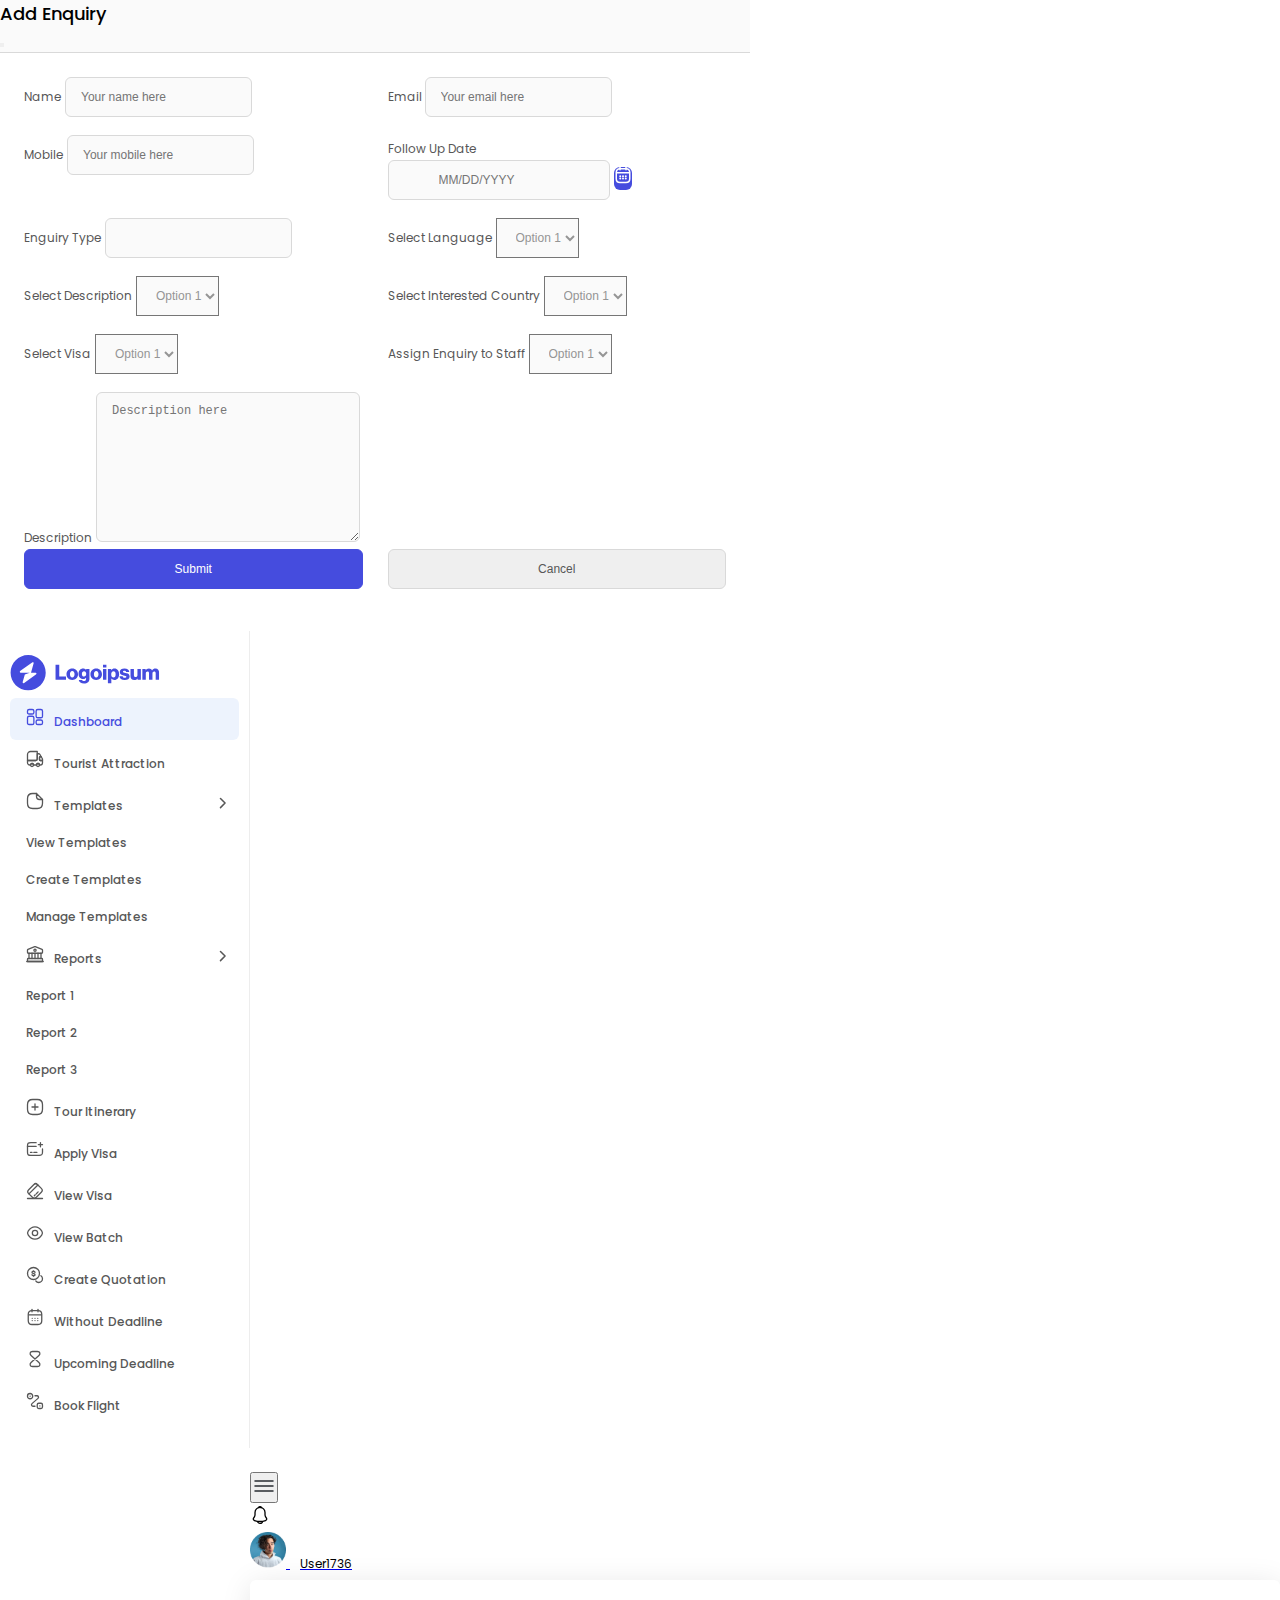
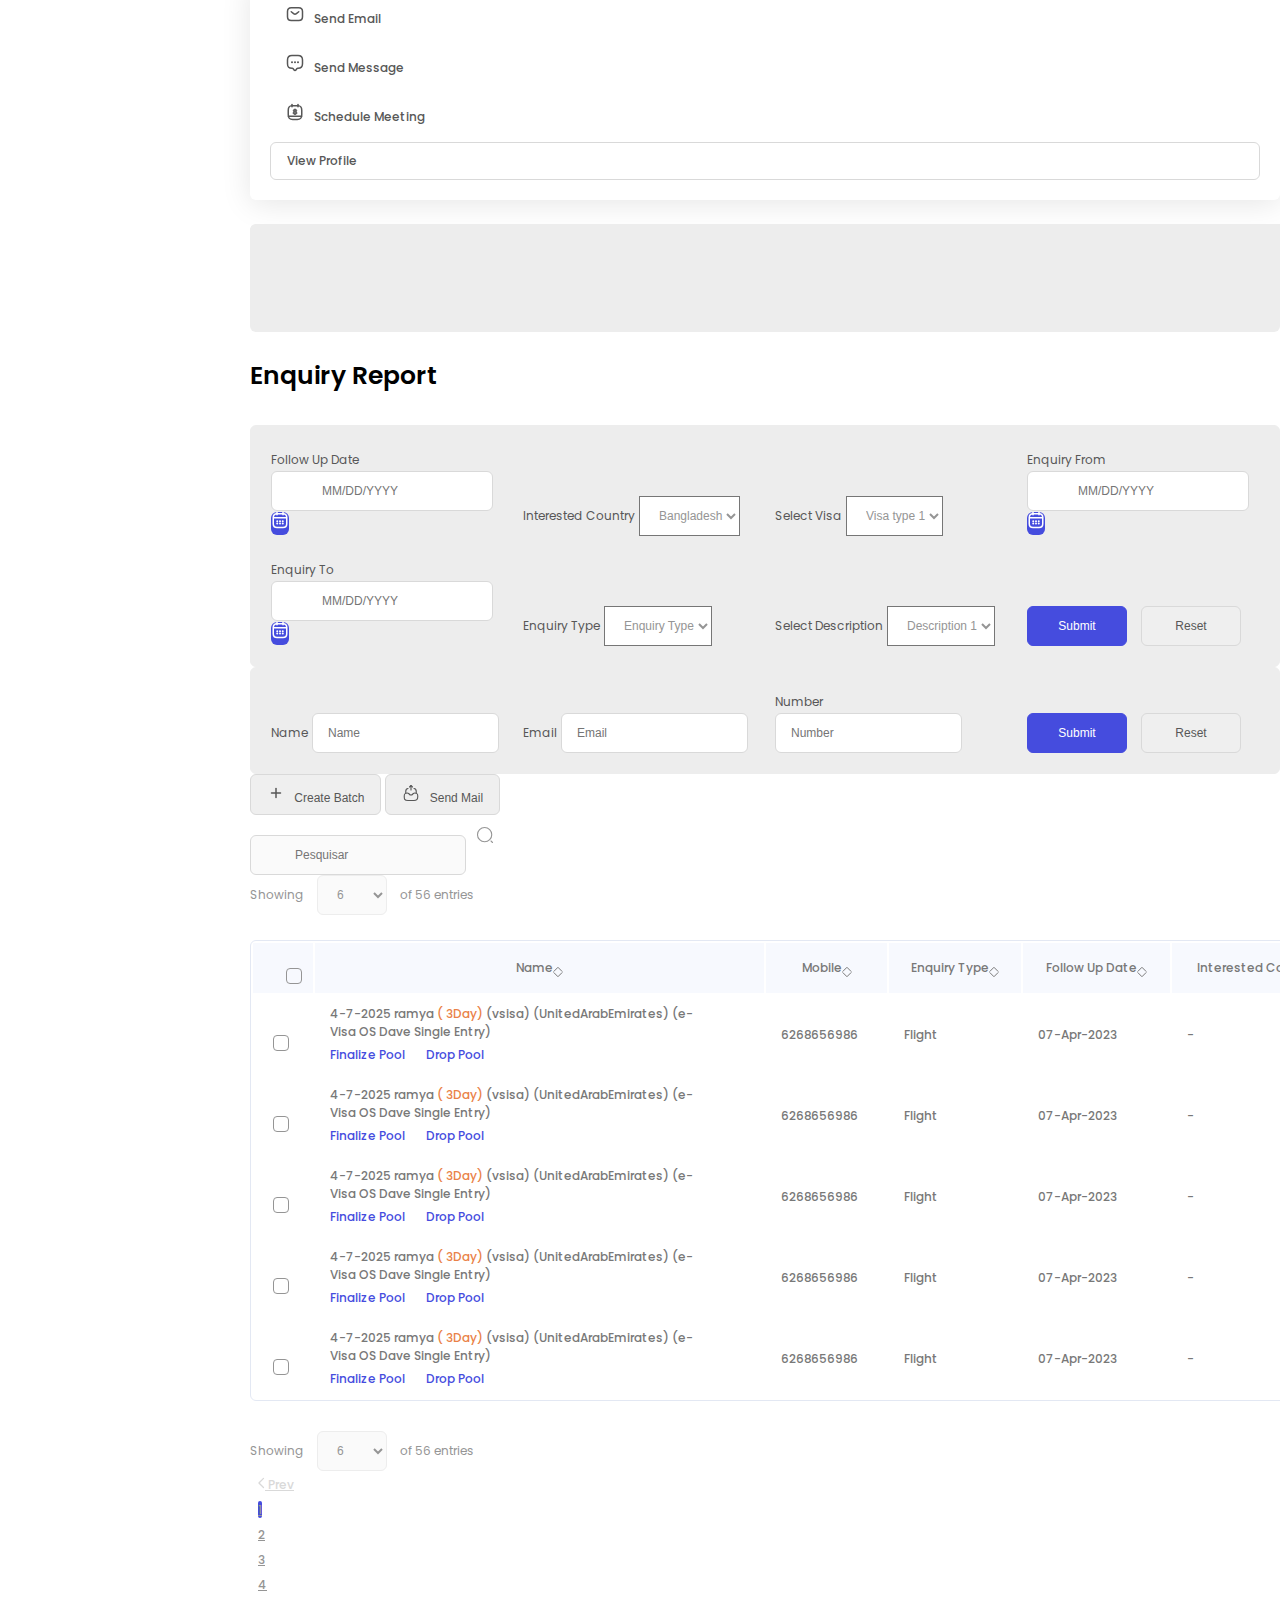
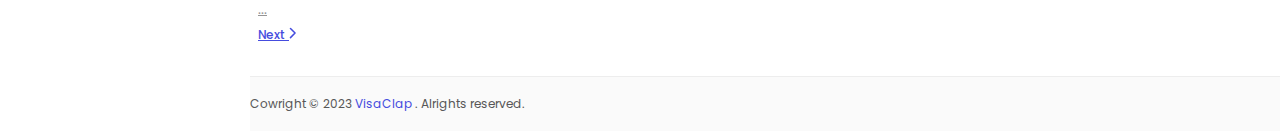
<file: report.html>
<!DOCTYPE html>
<html lang="en">

<head>
  <meta charset="UTF-8" />
  <meta http-equiv="X-UA-Compatible" content="IE=edge" />
  <meta name="viewport" content="width=device-width, initial-scale=1.0" />
  <title>Document</title>
  <!-- Google Fonts -->
  <link rel="preconnect" href="https://fonts.googleapis.com">
  <link rel="preconnect" href="https://fonts.gstatic.com" crossorigin>
  <link href="https://fonts.googleapis.com/css2?family=Poppins:wght@400;500;600&display=swap" rel="stylesheet">
  <!-- Bootstrap Css -->
  <link href="https://cdn.jsdelivr.net/npm/bootstrap@5.2.3/dist/css/bootstrap.min.css" rel="stylesheet"
    integrity="sha384-rbsA2VBKQhggwzxH7pPCaAqO46MgnOM80zW1RWuH61DGLwZJEdK2Kadq2F9CUG65" crossorigin="anonymous" />

  <!-- Plugin Css -->
  <link rel="stylesheet" href="assets/css/perfect-scrollbar.css">
  <link rel="stylesheet" href="assets/css/flatpickr.min.css">

  <!-- Main Css -->
  <link rel="stylesheet" href="assets/css/main.css" />
</head>

<body>
  <!-- Modal Markup Start -->
  <div class="modal fade" id="enquery" tabindex="-1" aria-labelledby="exampleModalLabel" aria-hidden="true">
    <div class="modal-dialog modal-dialog-centered">
      <div class="modal-content border-0">
        <div class="modal-header">
          <h1 class="modal-title">Add Enquiry</h1>
          <button type="button" class="btn-close" data-bs-dismiss="modal" aria-label="Close"></button>
        </div>
        <div class="modal-body">
          <div class="enquery-modal-content">
            <div class="twin-grid">
              <div class="input-inside">
                <label for="" class="d-block">Name</label>
                <input type="text" class="form-control" placeholder="Your name here">
              </div>
              <div class="input-inside">
                <label for="" class="d-block">Email </label>
                <input type="text" class="form-control" placeholder="Your email here">
              </div>
            </div>
            <div class="twin-grid">
              <div class="input-inside">
                <label for="" class="d-block">Mobile</label>
                <input type="text" class="form-control" placeholder="Your mobile here">
              </div>
              <div class="input-inside">
                <label for="" class="d-block">Follow Up Date</label>
                <div class="position-relative with-icon-input">
                  <input id="datepicker_one" type="date" class="form-control" placeholder="MM/DD/YYYY">
                  <span
                    class="input-icon position-absolute start-0 top-0 bottom-0 h-100 d-inline-flex align-items-center justify-content-center"><img
                      src="assets/img/calendar-white.svg" alt="" class="img-fluid"></span>
                </div>
              </div>
            </div>
            <div class="twin-grid">
              <div class="input-inside">
                <label for="" class="d-block">Enguiry Type</label>
                <input type="text" class="form-control">
              </div>
              <div class="input-inside">
                <label for="" class="d-block">Select Language</label>
                <select name="" class="form-select">
                  <option value="">Option 1</option>
                  <option value="">Option 2</option>
                  <option value="">Option 3</option>
                  <option value="">Option 4</option>
                  <option value="">Option 5</option>
                </select>
              </div>
            </div>
            <div class="twin-grid">
              <div class="input-inside">
                <label for="" class="d-block">Select Description</label>
                <select name="" class="form-select">
                  <option value="">Option 1</option>
                  <option value="">Option 2</option>
                  <option value="">Option 3</option>
                  <option value="">Option 4</option>
                  <option value="">Option 5</option>
                </select>
              </div>
              <div class="input-inside">
                <label for="" class="d-block">Select Interested Country</label>
                <select name="" class="form-select">
                  <option value="">Option 1</option>
                  <option value="">Option 2</option>
                  <option value="">Option 3</option>
                  <option value="">Option 4</option>
                  <option value="">Option 5</option>
                </select>
              </div>
            </div>
            <div class="twin-grid">
              <div class="input-inside">
                <label for="" class="d-block">Select Visa</label>
                <select name="" class="form-select">
                  <option value="">Option 1</option>
                  <option value="">Option 2</option>
                  <option value="">Option 3</option>
                  <option value="">Option 4</option>
                  <option value="">Option 5</option>
                </select>
              </div>
              <div class="input-inside">
                <label for="" class="d-block">Assign Enquiry to Staff</label>
                <select name="" class="form-select">
                  <option value="">Option 1</option>
                  <option value="">Option 2</option>
                  <option value="">Option 3</option>
                  <option value="">Option 4</option>
                  <option value="">Option 5</option>
                </select>
              </div>
            </div>
            <div class="input-inside mb-4">
              <label for="" class="d-block">Description</label>
              <textarea name="" cols="30" rows="5" class="form-control" placeholder="Description here"></textarea>
            </div>
            <div class="twin-grid mb-0">
              <button type="submit" class="box-btn fill_primary">Submit</button>
              <button class="box-btn fil_gray cancel-btn">Cancel</button>
            </div>
          </div>
        </div>
      </div>
    </div>
  </div>

  <!-- Modal Markup End -->
  <!-- Overlay for sidebar specially -->
  <div id="overlay" class="position-fixed top-0 end-0 bottom-0 start-0 vw-100 vh-100"></div>

  <div class="page-wrapper">
    <div id="sidebar" class="sidebar position-fixed top-0 bottom-0 vh-100">
      <div class="sidebar_inner" id="scroll_container">
        <div class="px-3 mb-4">
          <a href="#" class="logo d-inline block mx-auto"><img src="assets/img/logo.svg" alt="" class="img-fluid" /></a>
        </div>
        <ul class="sidebar_menu list-unstyled">
          <li class="active">
            <a href="#"><span class="menu_icon"><svg width="18" height="18" viewBox="0 0 18 18" fill="none"
                  xmlns="http://www.w3.org/2000/svg">
                  <path
                    d="M16.5 8.175V3.075C16.5 1.95 16.02 1.5 14.8275 1.5H11.7975C10.605 1.5 10.125 1.95 10.125 3.075V8.175C10.125 9.3 10.605 9.75 11.7975 9.75H14.8275C16.02 9.75 16.5 9.3 16.5 8.175Z"
                    stroke="#454CDE" stroke-width="1.3" stroke-linecap="round" stroke-linejoin="round" />
                  <path
                    d="M16.5 14.925V13.575C16.5 12.45 16.02 12 14.8275 12H11.7975C10.605 12 10.125 12.45 10.125 13.575V14.925C10.125 16.05 10.605 16.5 11.7975 16.5H14.8275C16.02 16.5 16.5 16.05 16.5 14.925Z"
                    stroke="#454CDE" stroke-width="1.3" stroke-linecap="round" stroke-linejoin="round" />
                  <path
                    d="M7.875 9.825V14.925C7.875 16.05 7.395 16.5 6.2025 16.5H3.1725C1.98 16.5 1.5 16.05 1.5 14.925V9.825C1.5 8.7 1.98 8.25 3.1725 8.25H6.2025C7.395 8.25 7.875 8.7 7.875 9.825Z"
                    stroke="#454CDE" stroke-width="1.3" stroke-linecap="round" stroke-linejoin="round" />
                  <path
                    d="M7.875 3.075V4.425C7.875 5.55 7.395 6 6.2025 6H3.1725C1.98 6 1.5 5.55 1.5 4.425V3.075C1.5 1.95 1.98 1.5 3.1725 1.5H6.2025C7.395 1.5 7.875 1.95 7.875 3.075Z"
                    stroke="#454CDE" stroke-width="1.3" stroke-linecap="round" stroke-linejoin="round" />
                </svg> </span>Dashboard</a>
          </li>
          <li>
            <a href="#"><span class="menu_icon"><svg width="18" height="18" viewBox="0 0 18 18" fill="none"
                  xmlns="http://www.w3.org/2000/svg">
                  <path d="M11.25 1.5V9C11.25 9.825 10.575 10.5 9.75 10.5H1.5V4.5C1.5 2.8425 2.8425 1.5 4.5 1.5H11.25Z"
                    stroke="#575757" stroke-width="1.3" stroke-linecap="round" stroke-linejoin="round" />
                  <path
                    d="M16.5 10.5V12.75C16.5 13.995 15.495 15 14.25 15H13.5C13.5 14.175 12.825 13.5 12 13.5C11.175 13.5 10.5 14.175 10.5 15H7.5C7.5 14.175 6.825 13.5 6 13.5C5.175 13.5 4.5 14.175 4.5 15H3.75C2.505 15 1.5 13.995 1.5 12.75V10.5H9.75C10.575 10.5 11.25 9.825 11.25 9V3.75H12.63C13.17 3.75 13.665 4.04251 13.935 4.50751L15.2175 6.75H14.25C13.8375 6.75 13.5 7.0875 13.5 7.5V9.75C13.5 10.1625 13.8375 10.5 14.25 10.5H16.5Z"
                    stroke="#575757" stroke-width="1.3" stroke-linecap="round" stroke-linejoin="round" />
                  <path
                    d="M6 16.5C6.82843 16.5 7.5 15.8284 7.5 15C7.5 14.1716 6.82843 13.5 6 13.5C5.17157 13.5 4.5 14.1716 4.5 15C4.5 15.8284 5.17157 16.5 6 16.5Z"
                    stroke="#575757" stroke-width="1.3" stroke-linecap="round" stroke-linejoin="round" />
                  <path
                    d="M12 16.5C12.8284 16.5 13.5 15.8284 13.5 15C13.5 14.1716 12.8284 13.5 12 13.5C11.1716 13.5 10.5 14.1716 10.5 15C10.5 15.8284 11.1716 16.5 12 16.5Z"
                    stroke="#575757" stroke-width="1.3" stroke-linecap="round" stroke-linejoin="round" />
                  <path
                    d="M16.5 9V10.5H14.25C13.8375 10.5 13.5 10.1625 13.5 9.75V7.5C13.5 7.0875 13.8375 6.75 14.25 6.75H15.2175L16.5 9Z"
                    stroke="#575757" stroke-width="1.3" stroke-linecap="round" stroke-linejoin="round" />
                </svg> </span>Tourist Attraction</a>
          </li>
          <li>
            <a href="#collapse_1" data-bs-toggle="collapse"><span class="menu_icon"><svg width="18" height="18"
                  viewBox="0 0 18 18" fill="none" xmlns="http://www.w3.org/2000/svg">
                  <path
                    d="M16.5 7.5V11.25C16.5 15 15 16.5 11.25 16.5H6.75C3 16.5 1.5 15 1.5 11.25V6.75C1.5 3 3 1.5 6.75 1.5H10.5"
                    stroke="#575757" stroke-width="1.3" stroke-linecap="round" stroke-linejoin="round" />
                  <path d="M16.5 7.5H13.5C11.25 7.5 10.5 6.75 10.5 4.5V1.5L16.5 7.5Z" stroke="#575757"
                    stroke-width="1.3" stroke-linecap="round" stroke-linejoin="round" />
                </svg> </span>Templates</a>
            <ul class="submenu collapse list-unstyled" id="collapse_1">
              <li><a href="#">View Templates</a></li>
              <li><a href="#">Create Templates</a></li>
              <li><a href="#">Manage Templates</a></li>
            </ul>
          </li>
          <li>
            <a href="#collapse_2" data-bs-toggle="collapse"><span class="menu_icon"><svg width="18" height="18"
                  viewBox="0 0 18 18" fill="none" xmlns="http://www.w3.org/2000/svg">
                  <path
                    d="M9.2775 1.6125L16.0275 4.31249C16.29 4.41749 16.5 4.73248 16.5 5.00998V7.49999C16.5 7.91249 16.1625 8.24999 15.75 8.24999H2.25C1.8375 8.24999 1.5 7.91249 1.5 7.49999V5.00998C1.5 4.73248 1.71 4.41749 1.9725 4.31249L8.7225 1.6125C8.8725 1.5525 9.1275 1.5525 9.2775 1.6125Z"
                    stroke="#575757" stroke-width="1.3" stroke-miterlimit="10" stroke-linecap="round"
                    stroke-linejoin="round" />
                  <path
                    d="M16.5 16.5H1.5V14.25C1.5 13.8375 1.8375 13.5 2.25 13.5H15.75C16.1625 13.5 16.5 13.8375 16.5 14.25V16.5Z"
                    stroke="#575757" stroke-width="1.3" stroke-miterlimit="10" stroke-linecap="round"
                    stroke-linejoin="round" />
                  <path d="M3 13.5V8.25" stroke="#575757" stroke-width="1.3" stroke-miterlimit="10"
                    stroke-linecap="round" stroke-linejoin="round" />
                  <path d="M6 13.5V8.25" stroke="#575757" stroke-width="1.3" stroke-miterlimit="10"
                    stroke-linecap="round" stroke-linejoin="round" />
                  <path d="M9 13.5V8.25" stroke="#575757" stroke-width="1.3" stroke-miterlimit="10"
                    stroke-linecap="round" stroke-linejoin="round" />
                  <path d="M12 13.5V8.25" stroke="#575757" stroke-width="1.3" stroke-miterlimit="10"
                    stroke-linecap="round" stroke-linejoin="round" />
                  <path d="M15 13.5V8.25" stroke="#575757" stroke-width="1.3" stroke-miterlimit="10"
                    stroke-linecap="round" stroke-linejoin="round" />
                  <path d="M0.75 16.5H17.25" stroke="#575757" stroke-width="1.3" stroke-miterlimit="10"
                    stroke-linecap="round" stroke-linejoin="round" />
                  <path
                    d="M9 6.375C9.62132 6.375 10.125 5.87132 10.125 5.25C10.125 4.62868 9.62132 4.125 9 4.125C8.37868 4.125 7.875 4.62868 7.875 5.25C7.875 5.87132 8.37868 6.375 9 6.375Z"
                    stroke="#575757" stroke-width="1.3" stroke-miterlimit="10" stroke-linecap="round"
                    stroke-linejoin="round" />
                </svg> </span>Reports</a>
            <ul class="submenu collapse list-unstyled" id="collapse_2">
              <li><a href="#">Report 1</a></li>
              <li><a href="#">Report 2</a></li>
              <li><a href="#">Report 3</a></li>
            </ul>
          </li>
          <li>
            <a href="#"><span class="menu_icon"><svg width="18" height="18" viewBox="0 0 18 18" fill="none"
                  xmlns="http://www.w3.org/2000/svg">
                  <path d="M6 9H12" stroke="#575757" stroke-width="1.3" stroke-linecap="round"
                    stroke-linejoin="round" />
                  <path d="M9 12V6" stroke="#575757" stroke-width="1.3" stroke-linecap="round"
                    stroke-linejoin="round" />
                  <path
                    d="M6.75 16.5H11.25C15 16.5 16.5 15 16.5 11.25V6.75C16.5 3 15 1.5 11.25 1.5H6.75C3 1.5 1.5 3 1.5 6.75V11.25C1.5 15 3 16.5 6.75 16.5Z"
                    stroke="#575757" stroke-width="1.3" stroke-linecap="round" stroke-linejoin="round" />
                </svg> </span>Tour Itinerary</a>
          </li>
          <li>
            <a href="#"><span class="menu_icon"><svg width="18" height="18" viewBox="0 0 18 18" fill="none"
                  xmlns="http://www.w3.org/2000/svg">
                  <path d="M1.5 6.375H10.125" stroke="#575757" stroke-width="1.3" stroke-miterlimit="10"
                    stroke-linecap="round" stroke-linejoin="round" />
                  <path d="M4.5 12.375H6" stroke="#575757" stroke-width="1.3" stroke-miterlimit="10"
                    stroke-linecap="round" stroke-linejoin="round" />
                  <path d="M7.875 12.375H10.875" stroke="#575757" stroke-width="1.3" stroke-miterlimit="10"
                    stroke-linecap="round" stroke-linejoin="round" />
                  <path
                    d="M16.5 9.0225V12.0825C16.5 14.715 15.8325 15.375 13.17 15.375H4.83C2.1675 15.375 1.5 14.715 1.5 12.0825V5.9175C1.5 3.285 2.1675 2.625 4.83 2.625H10.125"
                    stroke="#575757" stroke-width="1.3" stroke-linecap="round" stroke-linejoin="round" />
                  <path d="M12.375 4.6875H16.5" stroke="#575757" stroke-width="1.3" stroke-linecap="round" />
                  <path d="M14.4375 6.75V2.625" stroke="#575757" stroke-width="1.3" stroke-linecap="round" />
                </svg> </span>Apply Visa</a>
          </li>
          <li>
            <a href="#"><span class="menu_icon"><svg width="18" height="18" viewBox="0 0 18 18" fill="none"
                  xmlns="http://www.w3.org/2000/svg">
                  <path d="M2.94727 11.9094L11.9098 2.9469" stroke="#575757" stroke-width="1.3" stroke-miterlimit="10"
                    stroke-linecap="round" stroke-linejoin="round" />
                  <path d="M8.32593 13.7093L9.22593 12.8092" stroke="#575757" stroke-width="1.3" stroke-miterlimit="10"
                    stroke-linecap="round" stroke-linejoin="round" />
                  <path d="M10.3447 11.6915L12.1372 9.89905" stroke="#575757" stroke-width="1.3" stroke-miterlimit="10"
                    stroke-linecap="round" stroke-linejoin="round" />
                  <path
                    d="M2.70095 7.67925L7.68095 2.69925C9.27095 1.10925 10.066 1.10175 11.641 2.67675L15.3235 6.35925C16.8985 7.93425 16.891 8.72925 15.301 10.3193L10.321 15.2993C8.73095 16.8893 7.93595 16.8968 6.36095 15.3218L2.67845 11.6393C1.10345 10.0643 1.10345 9.27675 2.70095 7.67925Z"
                    stroke="#575757" stroke-width="1.3" stroke-linecap="round" stroke-linejoin="round" />
                  <path d="M1.5 16.4989H16.5" stroke="#575757" stroke-width="1.3" stroke-linecap="round"
                    stroke-linejoin="round" />
                </svg> </span>View Visa</a>
          </li>
          <li>
            <a href="#"><span class="menu_icon"><svg width="18" height="18" viewBox="0 0 18 18" fill="none"
                  xmlns="http://www.w3.org/2000/svg">
                  <path
                    d="M11.685 9C11.685 10.485 10.485 11.685 9 11.685C7.515 11.685 6.315 10.485 6.315 9C6.315 7.515 7.515 6.315 9 6.315C10.485 6.315 11.685 7.515 11.685 9Z"
                    stroke="#575757" stroke-width="1.3" stroke-linecap="round" stroke-linejoin="round" />
                  <path
                    d="M9 15.2025C11.6475 15.2025 14.115 13.6425 15.8325 10.9425C16.5075 9.885 16.5075 8.1075 15.8325 7.05C14.115 4.35 11.6475 2.79 9 2.79C6.3525 2.79 3.885 4.35 2.1675 7.05C1.4925 8.1075 1.4925 9.885 2.1675 10.9425C3.885 13.6425 6.3525 15.2025 9 15.2025Z"
                    stroke="#575757" stroke-width="1.3" stroke-linecap="round" stroke-linejoin="round" />
                </svg> </span>View Batch</a>
          </li>
          <li>
            <a href="#"><span class="menu_icon"><svg width="18" height="18" viewBox="0 0 18 18" fill="none"
                  xmlns="http://www.w3.org/2000/svg">
                  <path
                    d="M6 8.55C6 9.1275 6.45 9.6 6.9975 9.6H8.1225C8.6025 9.6 8.9925 9.1875 8.9925 8.685C8.9925 8.1375 8.7525 7.9425 8.4 7.815L6.6 7.185C6.24 7.0575 6 6.8625 6 6.315C6 5.8125 6.39 5.4 6.87 5.4H7.995C8.55 5.4075 9 5.8725 9 6.45"
                    stroke="#575757" stroke-width="1.3" stroke-linecap="round" stroke-linejoin="round" />
                  <path d="M7.5 9.6375V10.1925" stroke="#575757" stroke-width="1.3" stroke-linecap="round"
                    stroke-linejoin="round" />
                  <path d="M7.5 4.8075V5.3925" stroke="#575757" stroke-width="1.3" stroke-linecap="round"
                    stroke-linejoin="round" />
                  <path
                    d="M7.4925 13.485C10.8021 13.485 13.485 10.8021 13.485 7.4925C13.485 4.18293 10.8021 1.5 7.4925 1.5C4.18293 1.5 1.5 4.18293 1.5 7.4925C1.5 10.8021 4.18293 13.485 7.4925 13.485Z"
                    stroke="#575757" stroke-width="1.3" stroke-linecap="round" stroke-linejoin="round" />
                  <path
                    d="M9.73499 14.91C10.41 15.8625 11.5125 16.485 12.7725 16.485C14.82 16.485 16.485 14.82 16.485 12.7725C16.485 11.5275 15.87 10.425 14.9325 9.75"
                    stroke="#575757" stroke-width="1.3" stroke-linecap="round" stroke-linejoin="round" />
                </svg> </span>Create Quotation</a>
          </li>
          <li>
            <a href="#"><span class="menu_icon"><svg width="18" height="18" viewBox="0 0 18 18" fill="none"
                  xmlns="http://www.w3.org/2000/svg">
                  <path d="M6 1.5V3.75" stroke="#575757" stroke-width="1.3" stroke-miterlimit="10"
                    stroke-linecap="round" stroke-linejoin="round" />
                  <path d="M12 1.5V3.75" stroke="#575757" stroke-width="1.3" stroke-miterlimit="10"
                    stroke-linecap="round" stroke-linejoin="round" />
                  <path d="M2.625 6.8175H15.375" stroke="#575757" stroke-width="1.3" stroke-miterlimit="10"
                    stroke-linecap="round" stroke-linejoin="round" />
                  <path
                    d="M15.75 6.375V12.75C15.75 15 14.625 16.5 12 16.5H6C3.375 16.5 2.25 15 2.25 12.75V6.375C2.25 4.125 3.375 2.625 6 2.625H12C14.625 2.625 15.75 4.125 15.75 6.375Z"
                    stroke="#575757" stroke-width="1.3" stroke-miterlimit="10" stroke-linecap="round"
                    stroke-linejoin="round" />
                  <path d="M11.771 10.275H11.7778" stroke="#575757" stroke-width="1.3" stroke-linecap="round"
                    stroke-linejoin="round" />
                  <path d="M11.771 12.525H11.7778" stroke="#575757" stroke-width="1.3" stroke-linecap="round"
                    stroke-linejoin="round" />
                  <path d="M8.99661 10.275H9.00335" stroke="#575757" stroke-width="1.3" stroke-linecap="round"
                    stroke-linejoin="round" />
                  <path d="M8.99661 12.525H9.00335" stroke="#575757" stroke-width="1.3" stroke-linecap="round"
                    stroke-linejoin="round" />
                  <path d="M6.22073 10.275H6.22747" stroke="#575757" stroke-width="1.3" stroke-linecap="round"
                    stroke-linejoin="round" />
                  <path d="M6.22073 12.525H6.22747" stroke="#575757" stroke-width="1.3" stroke-linecap="round"
                    stroke-linejoin="round" />
                </svg> </span>Without Deadline</a>
          </li>
          <li>
            <a href="#"><span class="menu_icon"><svg width="18" height="18" viewBox="0 0 18 18" fill="none"
                  xmlns="http://www.w3.org/2000/svg">
                  <path
                    d="M11.43 1.5H6.57003C3.75003 1.5 3.53253 4.035 5.05503 5.415L12.945 12.585C14.4675 13.965 14.25 16.5 11.43 16.5H6.57003C3.75003 16.5 3.53253 13.965 5.05503 12.585L12.945 5.415C14.4675 4.035 14.25 1.5 11.43 1.5Z"
                    stroke="#575757" stroke-width="1.3" stroke-linecap="round" stroke-linejoin="round" />
                </svg> </span>Upcoming Deadline</a>
          </li>
          <li>
            <a href="#"><span class="menu_icon"><svg width="18" height="18" viewBox="0 0 18 18" fill="none"
                  xmlns="http://www.w3.org/2000/svg">
                  <path
                    d="M4.10248 6.75C5.55223 6.75 6.72748 5.57475 6.72748 4.125C6.72748 2.67525 5.55223 1.5 4.10248 1.5C2.65273 1.5 1.47748 2.67525 1.47748 4.125C1.47748 5.57475 2.65273 6.75 4.10248 6.75Z"
                    stroke="#575757" stroke-width="1.3" />
                  <path
                    d="M12.7275 11.25H14.9775C15.8025 11.25 16.4775 11.925 16.4775 12.75V15C16.4775 15.825 15.8025 16.5 14.9775 16.5H12.7275C11.9025 16.5 11.2275 15.825 11.2275 15V12.75C11.2275 11.925 11.9025 11.25 12.7275 11.25Z"
                    stroke="#575757" stroke-width="1.3" />
                  <path
                    d="M9.00002 3.75H11.01C12.3975 3.75 13.0425 5.4675 12 6.3825L6.00752 11.625C4.96502 12.5325 5.61002 14.25 6.99002 14.25H9.00002"
                    stroke="#575757" stroke-width="1.3" stroke-linecap="round" stroke-linejoin="round" />
                  <path d="M4.11466 4.125H4.12333" stroke="#575757" stroke-width="1.3" stroke-linecap="round"
                    stroke-linejoin="round" />
                  <path d="M13.8647 13.875H13.8733" stroke="#575757" stroke-width="1.3" stroke-linecap="round"
                    stroke-linejoin="round" />
                </svg> </span>Book Flight</a>
          </li>
        </ul>
      </div>
    </div>
    <div class="v-flex min-vh-100 d-flex flex-column">
      <header class="header-area">
        <div class="container-fluid px-3 px-md-4">
          <div class="row align-items-center">
            <div class="col-4">
              <button class="menu_bar d-xl-none" id="menu_bar">
                <img src="assets/img/menu-bar.svg" alt="" class="img-fluid" />
              </button>
            </div>
            <div class="col-8">
              <div class="header-right d-flex align-items-center justify-content-end">
                <ul class="notificaion-part mb-0">
                  <li class="dropdown">
                    <a href="#" class="notification-triggger d-block position-relative" data-bs-toggle="dropdown">
                      <span class="notification-alert-dot position-absolute rounded-circle"></span>
                      <svg width="20" height="20" viewBox="0 0 20 20" fill="none" xmlns="http://www.w3.org/2000/svg">
                        <path
                          d="M10.0165 2.42499C7.25816 2.42499 5.0165 4.66665 5.0165 7.42499V9.83332C5.0165 10.3417 4.79983 11.1167 4.5415 11.55L3.58316 13.1417C2.9915 14.125 3.39983 15.2167 4.48316 15.5833C8.07483 16.7833 11.9498 16.7833 15.5415 15.5833C16.5498 15.25 16.9915 14.0583 16.4415 13.1417L15.4832 11.55C15.2332 11.1167 15.0165 10.3417 15.0165 9.83332V7.42499C15.0165 4.67499 12.7665 2.42499 10.0165 2.42499Z"
                          stroke="black" stroke-width="1.3" stroke-miterlimit="10" stroke-linecap="round" />
                        <path
                          d="M11.5579 2.66667C11.2996 2.59167 11.0329 2.53334 10.7579 2.5C9.95794 2.4 9.19128 2.45834 8.47461 2.66667C8.71628 2.05 9.31628 1.61667 10.0163 1.61667C10.7163 1.61667 11.3163 2.05 11.5579 2.66667Z"
                          stroke="black" stroke-width="1.3" stroke-miterlimit="10" stroke-linecap="round"
                          stroke-linejoin="round" />
                        <path
                          d="M12.5166 15.8833C12.5166 17.2583 11.3916 18.3833 10.0166 18.3833C9.33327 18.3833 8.69993 18.1 8.24993 17.65C7.79993 17.2 7.5166 16.5667 7.5166 15.8833"
                          stroke="black" stroke-width="1.3" stroke-miterlimit="10" />
                      </svg>
                    </a>

                    <!-- <div class="dropdown-menu dropdown_style_one border-0">
                        <ul class="h-100">
                          <li>
                            <a href="#" class="px-0 py-1">notification item</a>
                          </li>
                          <li>
                            <a href="#" class="px-0 py-1">notification item</a>
                          </li>
                          <li>
                            <a href="#" class="px-0 py-1">notification item</a>
                          </li>
                          <li>
                            <a href="#" class="px-0 py-1">notification item</a>
                          </li>
                        </ul>
                      </div> -->
                  </li>
                </ul>
                <ul class="user-part mb-0 p-0">
                  <li class="dropdown">
                    <a href="#"
                      class="user-trigger d-flex align-items-center justify-content-center rounded-circle text-decoration-none text-uppercase"
                      data-bs-toggle="dropdown"><img src="assets/img/user.png" alt="nu"
                        class="rounded-circle d-flex align-items-center justify-content-center" />
                      <span class="d-inline-block">User1736</span></a>

                    <div class="dropdown-menu user-dropdown border-0">
                      <ul>
                        <li>
                          <a href="#" class="px-0 py-1"><span class="menu_icon"><svg width="18" height="18"
                                viewBox="0 0 18 18" fill="none" xmlns="http://www.w3.org/2000/svg">
                                <path
                                  d="M12.75 15.375H5.25C3 15.375 1.5 14.25 1.5 11.625V6.375C1.5 3.75 3 2.625 5.25 2.625H12.75C15 2.625 16.5 3.75 16.5 6.375V11.625C16.5 14.25 15 15.375 12.75 15.375Z"
                                  stroke="#575757" stroke-width="1.5" stroke-miterlimit="10" stroke-linecap="round"
                                  stroke-linejoin="round" />
                                <path d="M12.75 6.75L10.4025 8.625C9.63 9.24 8.3625 9.24 7.59 8.625L5.25 6.75"
                                  stroke="#575757" stroke-width="1.5" stroke-miterlimit="10" stroke-linecap="round"
                                  stroke-linejoin="round" />
                              </svg> </span>Send Email</a>
                        </li>
                        <li>
                          <a href="#" class="px-0 py-1"><span class="menu_icon"><svg width="18" height="18"
                                viewBox="0 0 18 18" fill="none" xmlns="http://www.w3.org/2000/svg">
                                <path
                                  d="M6.375 14.25H6C3 14.25 1.5 13.5 1.5 9.75V6C1.5 3 3 1.5 6 1.5H12C15 1.5 16.5 3 16.5 6V9.75C16.5 12.75 15 14.25 12 14.25H11.625C11.3925 14.25 11.1675 14.3625 11.025 14.55L9.9 16.05C9.405 16.71 8.595 16.71 8.1 16.05L6.975 14.55C6.855 14.385 6.5775 14.25 6.375 14.25Z"
                                  stroke="#575757" stroke-width="1.5" stroke-miterlimit="10" stroke-linecap="round"
                                  stroke-linejoin="round" />
                                <path d="M11.9978 8.25H12.0046" stroke="#575757" stroke-width="2" stroke-linecap="round"
                                  stroke-linejoin="round" />
                                <path d="M8.99686 8.25H9.00359" stroke="#575757" stroke-width="2" stroke-linecap="round"
                                  stroke-linejoin="round" />
                                <path d="M5.99588 8.25H6.00262" stroke="#575757" stroke-width="2" stroke-linecap="round"
                                  stroke-linejoin="round" />
                              </svg> </span>Send Message</a>
                        </li>
                        <li>
                          <a href="#" class="px-0 py-1"><span class="menu_icon"><svg width="18" height="18"
                                viewBox="0 0 18 18" fill="none" xmlns="http://www.w3.org/2000/svg">
                                <path d="M6 1.5V3.75" stroke="#575757" stroke-width="1.5" stroke-miterlimit="10"
                                  stroke-linecap="round" stroke-linejoin="round" />
                                <path d="M12 1.5V3.75" stroke="#575757" stroke-width="1.5" stroke-miterlimit="10"
                                  stroke-linecap="round" stroke-linejoin="round" />
                                <path
                                  d="M12 2.625C14.4975 2.76 15.75 3.7125 15.75 7.2375V11.8725C15.75 14.9625 15 16.5075 11.25 16.5075H6.75C3 16.5075 2.25 14.9625 2.25 11.8725V7.2375C2.25 3.7125 3.5025 2.7675 6 2.625H12Z"
                                  stroke="#575757" stroke-width="1.5" stroke-miterlimit="10" stroke-linecap="round"
                                  stroke-linejoin="round" />
                                <path d="M15.5625 13.2H2.4375" stroke="#575757" stroke-width="1.5"
                                  stroke-miterlimit="10" stroke-linecap="round" stroke-linejoin="round" />
                                <path
                                  d="M9 6.1875C8.0775 6.1875 7.2975 6.69 7.2975 7.665C7.2975 8.13 7.515 8.4825 7.845 8.7075C7.3875 8.9775 7.125 9.4125 7.125 9.9225C7.125 10.8525 7.8375 11.43 9 11.43C10.155 11.43 10.875 10.8525 10.875 9.9225C10.875 9.4125 10.6125 8.97 10.1475 8.7075C10.485 8.475 10.695 8.13 10.695 7.665C10.695 6.69 9.9225 6.1875 9 6.1875ZM9 8.3175C8.61 8.3175 8.325 8.085 8.325 7.7175C8.325 7.3425 8.61 7.125 9 7.125C9.39 7.125 9.675 7.3425 9.675 7.7175C9.675 8.085 9.39 8.3175 9 8.3175ZM9 10.5C8.505 10.5 8.145 10.2525 8.145 9.8025C8.145 9.3525 8.505 9.1125 9 9.1125C9.495 9.1125 9.855 9.36 9.855 9.8025C9.855 10.2525 9.495 10.5 9 10.5Z"
                                  fill="#575757" />
                              </svg> </span>Schedule Meeting</a>
                        </li>
                        <li>
                          <a href="#" class="box-btn d-block text-center mt-3">View Profile</a>
                        </li>
                      </ul>
                    </div>
                  </li>
                </ul>
              </div>
            </div>
          </div>
        </div>
      </header>
      <main class="main_content">
        <div class="container-fluid px-3 px-md-4">
          <div class="advertisement">
            <img src="assets/img/advertisement.png" alt="" class="img-fluid" />
          </div>

          <div class="enquiry-wrap">
            <h2 class="primary-title mb-0">Enquiry Report</h2>
            <div class="enquiry-right-zone d-flex align-items-center justify-content-center justify-content-md-end">

            </div>
          </div>

          <form class="cmn-blk mb-4">
            <div class="rpt-filter-wrap">
              <div class="input-inside">
                <label for="" class="d-block">Follow Up Date</label>
                <div class="position-relative with-icon-input">
                  <input id="datepicker_one" type="date" class="form-control" placeholder="MM/DD/YYYY">
                  <span
                    class="input-icon position-absolute start-0 top-0 bottom-0 h-100 d-inline-flex align-items-center justify-content-center"><img
                      src="assets/img/calendar-white.svg" alt="" class="img-fluid"></span>
                </div>
              </div>
              <div class="input-inside">
                <label for="" class="d-block">Interested Country</label>
                <select name="" id="" class="form-select">
                  <option value="">Bangladesh</option>
                  <option value="">Bangladesh</option>
                  <option value="">Bangladesh</option>
                </select>
              </div>
              <div class="input-inside">
                <label for="" class="d-block">Select Visa</label>
                <select name="" id="" class="form-select">
                  <option value="">Visa type 1</option>
                  <option value="">Visa type 2</option>
                  <option value="">Visa type 3</option>
                </select>
              </div>
              <div class="input-inside">
                <label for="" class="d-block">Enquiry From</label>
                <div class="position-relative with-icon-input">
                  <input id="datepicker_two" type="date" class="form-control" placeholder="MM/DD/YYYY">
                  <span
                    class="input-icon position-absolute start-0 top-0 bottom-0 h-100 d-inline-flex align-items-center justify-content-center"><img
                      src="assets/img/calendar-white.svg" alt="" class="img-fluid"></span>
                </div>
              </div>
              <div class="input-inside">
                <label for="" class="d-block">Enquiry To</label>
                <div class="position-relative with-icon-input">
                  <input id="datepicker_three" type="date" class="form-control" placeholder="MM/DD/YYYY">
                  <span
                    class="input-icon position-absolute start-0 top-0 bottom-0 h-100 d-inline-flex align-items-center justify-content-center"><img
                      src="assets/img/calendar-white.svg" alt="" class="img-fluid"></span>
                </div>
              </div>
              <div class="input-inside">
                <label for="">Enquiry Type</label>
                <select name="" id="" class="form-select">
                  <option value="">Enquiry Type</option>
                  <option value="">Enquiry Type</option>
                  <option value="">Enquiry Type</option>
                </select>
              </div>
              <div class="input-inside">
                <label for="">Select Description</label>
                <select name="" id="" class="form-select">
                  <option value="">Description 1</option>
                  <option value="">Description 1</option>
                  <option value="">Description 1</option>
                </select>
              </div>
              <div class="form-btns">
                <button type="submit" class="box-btn fill_primary">Submit</button>
                <button class="box-btn fil_gray cancel-btn">Reset</button>
              </div>
            </div>

          </form>

          <form class="cmn-blk mb-4">
            <div class="rpt-filter-wrap">
              <div class="input-inside">
                <label for="" class="d-block">Name</label>
                <input type="text" class="form-control" placeholder="Name">
              </div>
              <div class="input-inside">
                <label for="" class="d-block">Email</label>
                <input type="text" class="form-control" placeholder="Email">
              </div>
              <div class="input-inside">
                <label for="" class="d-block">Number</label>
                <input type="text" class="form-control" placeholder="Number">
              </div>
              <div class="form-btns">
                <button type="submit" class="box-btn fill_primary">Submit</button>
                <button class="box-btn fil_gray cancel-btn">Reset</button>
              </div>
            </div>
          </form>

          <div class="table_wrapper">
            <div class="table-up-crud d-flex align-items-center justify-content-between">
              <button class="box-btn fil_gray create-batch"><svg class="me-2" width="18" height="18" viewBox="0 0 18 18"
                  fill="none" xmlns="http://www.w3.org/2000/svg">
                  <path d="M4.5 9H13.5" stroke="white" stroke-width="1.5" stroke-linecap="round"
                    stroke-linejoin="round" />
                  <path d="M9 13.5V4.5" stroke="white" stroke-width="1.5" stroke-linecap="round"
                    stroke-linejoin="round" />
                </svg>
                Create Batch</button>
              <button class="box-btn fil_gray send-mail"><svg class="me-2" width="18" height="18" viewBox="0 0 24 24"
                  fill="none" xmlns="http://www.w3.org/2000/svg">
                  <path d="M12 8V2L10 4" stroke="#292D32" stroke-width="1.5" stroke-linecap="round"
                    stroke-linejoin="round" />
                  <path d="M12 2L14 4" stroke="#292D32" stroke-width="1.5" stroke-linecap="round"
                    stroke-linejoin="round" />
                  <path
                    d="M7 12C3 12 3 13.79 3 16V17C3 19.76 3 22 8 22H16C20 22 21 19.76 21 17V16C21 13.79 21 12 17 12C16 12 15.72 12.21 15.2 12.6L14.18 13.68C13 14.94 11 14.94 9.81 13.68L8.8 12.6C8.28 12.21 8 12 7 12Z"
                    stroke="#292D32" stroke-width="1.5" stroke-miterlimit="10" stroke-linecap="round"
                    stroke-linejoin="round" />
                  <path d="M5 12V10C5 7.99004 5 6.33004 8 6.04004" stroke="#292D32" stroke-width="1.5"
                    stroke-miterlimit="10" stroke-linecap="round" stroke-linejoin="round" />
                  <path d="M19 12V10C19 7.99004 19 6.33004 16 6.04004" stroke="#292D32" stroke-width="1.5"
                    stroke-miterlimit="10" stroke-linecap="round" stroke-linejoin="round" />
                </svg>
                Send Mail</button>
            </div>
            <div class="table-query-wrap row">
              <div class="col-md-6 mb-4 mb-md-0">
                <form action="#" class="input-inside tbl-search position-relative">
                  <input type="text" class="form-control" placeholder="Pesquisar">
                  <button class="position-absolute" type="submit">
                    <img src="assets/img/search-normal.svg" alt="">
                  </button>
                </form>
              </div>

              <div class="col-md-6">
                <div
                  class="pagination-size-show d-flex align-items-center justify-content-center justify-content-md-end ">
                  Showing <select name="" class="form-select page-size">
                    <option value="">6</option>
                    <option value="">10</option>
                    <option value="">25</option>
                  </select> of 56 entries
                </div>
              </div>
            </div>
            <div class="table-responsive-xl type-2">
              <table class="table type-2 mb-0">
                <thead>
                  <tr>
                    <th>
                      <label class="checkbox-wrap">
                        <input type="checkbox">
                        <span class="checkbox"></span>
                      </label>
                    </th>
                    <th class="align-middle">
                      <div class="d-inline-flex align-items-center">Name<span class="sort-indicator ms-2">
                          <img class="asending img-fluid mb-1" src="assets/img/uparrow.svg" alt="">
                          <img class="desending img-fluid" src="assets/img/downarrow.svg" alt="">
                        </span></div>
                    </th>
                    <th>
                      <div class="d-inline-flex align-items-center">Mobile<span class="sort-indicator ms-2">
                          <img class="asending img-fluid mb-1" src="assets/img/uparrow.svg" alt="">
                          <img class="desending img-fluid" src="assets/img/downarrow.svg" alt="">
                        </span></div>
                    </th>
                    <th>
                      <div class="d-inline-flex align-items-center">Enquiry Type<span class="sort-indicator ms-2">
                          <img class="asending img-fluid mb-1" src="assets/img/uparrow.svg" alt="">
                          <img class="desending img-fluid" src="assets/img/downarrow.svg" alt="">
                        </span></div>
                    </th>

                    <th>
                      <div class="d-inline-flex align-items-center">Follow Up Date<span class="sort-indicator ms-2">
                          <img class="asending img-fluid mb-1" src="assets/img/uparrow.svg" alt="">
                          <img class="desending img-fluid" src="assets/img/downarrow.svg" alt="">
                        </span></div>
                    </th>

                    <th>
                      <div class="d-inline-flex align-items-center">Interested Country<span class="sort-indicator ms-2">
                          <img class="asending img-fluid mb-1" src="assets/img/uparrow.svg" alt="">
                          <img class="desending img-fluid" src="assets/img/downarrow.svg" alt="">
                        </span></div>
                    </th>
                    <th>
                      <div class="d-inline-flex align-items-center">Current Pull<span class="sort-indicator ms-2">
                          <img class="asending img-fluid mb-1" src="assets/img/uparrow.svg" alt="">
                          <img class="desending img-fluid" src="assets/img/downarrow.svg" alt="">
                        </span></div>
                    </th>
                    <th>Actions</th>
                  </tr>
                </thead>
                <tbody>
                  <tr>
                    <td> <label class="checkbox-wrap">
                        <input type="checkbox">
                        <span class="checkbox"></span>
                      </label></td>
                    <td>
                      <div class="cell_content">
                        <p>4-7-2025 ramya <span class="d-inine orange-text">( 3Day)</span> (vsisa) (UnitedArabEmirates)
                          (e-Visa OS Dave Single Entry)</p>
                        <div class="type-actions">
                          <a href="#">Finalize Pool</a>
                          <a href="#">Drop Pool</a>
                        </div>
                      </div>
                    </td>
                    <td>6268656986</td>
                    <td>Flight</td>
                    <td>07-Apr-2023</td>
                    <td>-</td>
                    <td>No Status</td>
                    <td>
                      <div class="tbl-action-wrap">
                        <button class="single-action view">
                          <img src="assets/img/eye.svg" alt="" class="img-fluid">

                        </button>

                        <button class="single-action edit">
                          <img src="assets/img/edit-2.svg" alt="" class="img-fluid">

                        </button>

                        <button class="single-action whatsapp">
                          <img src="assets/img/whatsapp.svg" alt="" class="img-fluid">

                        </button>
                        <button class="box-btn fill_primary" data-bs-toggle="modal" data-bs-target="#enquery">
                          <img src="assets/img/add.svg" alt="" class="img-fluid">
                          Add Deadline
                        </button>
                        <button class="box-btn fill_primary">

                          Follow Up
                        </button>
                      </div>
                    </td>
                  </tr>
                  <tr>
                    <td> <label class="checkbox-wrap">
                        <input type="checkbox">
                        <span class="checkbox"></span>
                      </label></td>
                    <td>
                      <div class="cell_content">
                        <p>4-7-2025 ramya <span class="d-inine orange-text">( 3Day)</span> (vsisa) (UnitedArabEmirates)
                          (e-Visa OS Dave Single Entry)</p>
                        <div class="type-actions">
                          <a href="#">Finalize Pool</a>
                          <a href="#">Drop Pool</a>
                        </div>
                      </div>
                    </td>
                    <td>6268656986</td>
                    <td>Flight</td>
                    <td>07-Apr-2023</td>
                    <td>-</td>
                    <td>No Status</td>
                    <td>
                      <div class="tbl-action-wrap">
                        <button class="single-action view">
                          <img src="assets/img/eye.svg" alt="" class="img-fluid">

                        </button>

                        <button class="single-action edit">
                          <img src="assets/img/edit-2.svg" alt="" class="img-fluid">

                        </button>

                        <button class="single-action whatsapp">
                          <img src="assets/img/whatsapp.svg" alt="" class="img-fluid">

                        </button>
                        <button class="box-btn fill_primary" data-bs-toggle="modal" data-bs-target="#enquery">
                          <img src="assets/img/add.svg" alt="" class="img-fluid">
                          Add Deadline
                        </button>
                        <button class="box-btn fill_primary">

                          Follow Up
                        </button>
                      </div>
                    </td>
                  </tr>
                  <tr>
                    <td> <label class="checkbox-wrap">
                        <input type="checkbox">
                        <span class="checkbox"></span>
                      </label></td>
                    <td>
                      <div class="cell_content">
                        <p>4-7-2025 ramya <span class="d-inine orange-text">( 3Day)</span> (vsisa) (UnitedArabEmirates)
                          (e-Visa OS Dave Single Entry)</p>
                        <div class="type-actions">
                          <a href="#">Finalize Pool</a>
                          <a href="#">Drop Pool</a>
                        </div>
                      </div>
                    </td>
                    <td>6268656986</td>
                    <td>Flight</td>
                    <td>07-Apr-2023</td>
                    <td>-</td>
                    <td>No Status</td>
                    <td>
                      <div class="tbl-action-wrap">
                        <button class="single-action view">
                          <img src="assets/img/eye.svg" alt="" class="img-fluid">

                        </button>

                        <button class="single-action edit">
                          <img src="assets/img/edit-2.svg" alt="" class="img-fluid">

                        </button>

                        <button class="single-action whatsapp">
                          <img src="assets/img/whatsapp.svg" alt="" class="img-fluid">

                        </button>
                        <button class="box-btn fill_primary" data-bs-toggle="modal" data-bs-target="#enquery">
                          <img src="assets/img/add.svg" alt="" class="img-fluid">
                          Add Deadline
                        </button>
                        <button class="box-btn fill_primary">

                          Follow Up
                        </button>
                      </div>
                    </td>
                  </tr>
                  <tr>
                    <td> <label class="checkbox-wrap">
                        <input type="checkbox">
                        <span class="checkbox"></span>
                      </label></td>
                    <td>
                      <div class="cell_content">
                        <p>4-7-2025 ramya <span class="d-inine orange-text">( 3Day)</span> (vsisa) (UnitedArabEmirates)
                          (e-Visa OS Dave Single Entry)</p>
                        <div class="type-actions">
                          <a href="#">Finalize Pool</a>
                          <a href="#">Drop Pool</a>
                        </div>
                      </div>
                    </td>
                    <td>6268656986</td>
                    <td>Flight</td>
                    <td>07-Apr-2023</td>
                    <td>-</td>
                    <td>No Status</td>
                    <td>
                      <div class="tbl-action-wrap">
                        <button class="single-action view">
                          <img src="assets/img/eye.svg" alt="" class="img-fluid">

                        </button>

                        <button class="single-action edit">
                          <img src="assets/img/edit-2.svg" alt="" class="img-fluid">

                        </button>

                        <button class="single-action whatsapp">
                          <img src="assets/img/whatsapp.svg" alt="" class="img-fluid">

                        </button>
                        <button class="box-btn fill_primary" data-bs-toggle="modal" data-bs-target="#enquery">
                          <img src="assets/img/add.svg" alt="" class="img-fluid">
                          Add Deadline
                        </button>
                        <button class="box-btn fill_primary">

                          Follow Up
                        </button>
                      </div>
                    </td>
                  </tr>
                  <tr>
                    <td> <label class="checkbox-wrap">
                        <input type="checkbox">
                        <span class="checkbox"></span>
                      </label></td>
                    <td>
                      <div class="cell_content">
                        <p>4-7-2025 ramya <span class="d-inine orange-text">( 3Day)</span> (vsisa) (UnitedArabEmirates)
                          (e-Visa OS Dave Single Entry)</p>
                        <div class="type-actions">
                          <a href="#">Finalize Pool</a>
                          <a href="#">Drop Pool</a>
                        </div>
                      </div>
                    </td>
                    <td>6268656986</td>
                    <td>Flight</td>
                    <td>07-Apr-2023</td>
                    <td>-</td>
                    <td>No Status</td>
                    <td>
                      <div class="tbl-action-wrap">
                        <button class="single-action view">
                          <img src="assets/img/eye.svg" alt="" class="img-fluid">

                        </button>

                        <button class="single-action edit">
                          <img src="assets/img/edit-2.svg" alt="" class="img-fluid">

                        </button>

                        <button class="single-action whatsapp">
                          <img src="assets/img/whatsapp.svg" alt="" class="img-fluid">

                        </button>
                        <button class="box-btn fill_primary" data-bs-toggle="modal" data-bs-target="#enquery">
                          <img src="assets/img/add.svg" alt="" class="img-fluid">
                          Add Deadline
                        </button>
                        <button class="box-btn fill_primary">

                          Follow Up
                        </button>
                      </div>
                    </td>
                  </tr>
                </tbody>
              </table>
            </div>

            <div class="bottom-pagination-wrapper row">
              <div class="col-md-5">
                <div
                  class="pagination-size-show d-flex align-items-center justify-content-center jusity-content-md-start mb-4 mb-md-0 ">
                  Showing <select name="" class="form-select page-size">
                    <option value="">6</option>
                    <option value="">10</option>
                    <option value="">25</option>
                  </select> of 56 entries
                </div>
              </div>

              <div class="col-md-7">
                <nav aria-label="Page navigation" class="numberd-pagination d-flex justify-content-end">
                  <ul class="pagination">
                    <li class="page-item">
                      <a class="page-link" href="#" aria-label="Previous" disabled>
                        <span aria-hidden="true"><svg class="me-2" width="7" height="12" viewBox="0 0 7 12" fill="none"
                            xmlns="http://www.w3.org/2000/svg">
                            <path d="M5.5 10.5L0.947501 5.9475L5.5 1.395" stroke="#D9D9D9" stroke-width="1.3"
                              stroke-miterlimit="10" stroke-linecap="round" stroke-linejoin="round" />
                          </svg>
                          Prev</span>
                      </a>
                    </li>
                    <li class="page-item"><a class="page-link active" href="#">1</a></li>
                    <li class="page-item"><a class="page-link" href="#">2</a></li>
                    <li class="page-item"><a class="page-link" href="#">3</a></li>
                    <li class="page-item"><a class="page-link" href="#">4</a></li>
                    <li class="page-item"><a class="page-link" href="#">...</a></li>
                    <li class="page-item">
                      <a class="page-link" href="#" aria-label="Next">
                        <span aria-hidden="true">Next <svg class="ms-2" width="7" height="12" viewBox="0 0 7 12"
                            fill="none" xmlns="http://www.w3.org/2000/svg">
                            <path d="M1.5 1.5L6.0525 6.0525L1.5 10.605" stroke="#575757" stroke-width="1.5"
                              stroke-miterlimit="10" stroke-linecap="round" stroke-linejoin="round" />
                          </svg>
                        </span>
                      </a>
                    </li>
                  </ul>
                </nav>
              </div>
            </div>
          </div>
        </div>
      </main>
      <footer class="footer-area mt-auto">
        <div class="container-fluid px-3 px-md-4">
          <p class="text-center m-0">
            Cowright © 2023
            <span class="text_primary d-inline-block">VisaClap</span> .
            Alrights reserved.
          </p>
        </div>
      </footer>
    </div>
  </div>
  <!-- Bootstrap JS -->
  <script src="https://cdn.jsdelivr.net/npm/bootstrap@5.2.3/dist/js/bootstrap.bundle.min.js"
    integrity="sha384-kenU1KFdBIe4zVF0s0G1M5b4hcpxyD9F7jL+jjXkk+Q2h455rYXK/7HAuoJl+0I4"
    crossorigin="anonymous"></script>

  <!-- Plugin JS -->
  <script src="assets/js/perfect-scrollbar.min.js"></script>
  <script src="assets/js/flatpickr.js"></script>
  <script>
    flatpickr("#datepicker_two", {});
    flatpickr("#datepicker_three", {});
  </script>

  <!-- Custom JS -->
  <script src="assets/js/main.js"></script>
</body>

</html>
</file>
<file: assets/css/perfect-scrollbar.css>
/*
 * Container style
 */
.ps {
  overflow: hidden !important;
  overflow-anchor: none;
  -ms-overflow-style: none;
  touch-action: auto;
  -ms-touch-action: auto;
}

/*
 * Scrollbar rail styles
 */
.ps__rail-x {
  display: none;
  opacity: 0;
  transition: background-color .2s linear, opacity .2s linear;
  -webkit-transition: background-color .2s linear, opacity .2s linear;
  height: 15px;
  /* there must be 'bottom' or 'top' for ps__rail-x */
  bottom: 0px;
  /* please don't change 'position' */
  position: absolute;
}

.ps__rail-y {
  display: none;
  opacity: 0;
  transition: background-color .2s linear, opacity .2s linear;
  -webkit-transition: background-color .2s linear, opacity .2s linear;
  width: 15px;
  /* there must be 'right' or 'left' for ps__rail-y */
  right: 0;
  /* please don't change 'position' */
  position: absolute;
}

.ps--active-x > .ps__rail-x,
.ps--active-y > .ps__rail-y {
  display: block;
  background-color: transparent;
}

.ps:hover > .ps__rail-x,
.ps:hover > .ps__rail-y,
.ps--focus > .ps__rail-x,
.ps--focus > .ps__rail-y,
.ps--scrolling-x > .ps__rail-x,
.ps--scrolling-y > .ps__rail-y {
  opacity: 0.6;
}

.ps .ps__rail-x:hover,
.ps .ps__rail-y:hover,
.ps .ps__rail-x:focus,
.ps .ps__rail-y:focus,
.ps .ps__rail-x.ps--clicking,
.ps .ps__rail-y.ps--clicking {
  background-color: #eee;
  opacity: 0.9;
}

/*
 * Scrollbar thumb styles
 */
.ps__thumb-x {
  background-color: #aaa;
  border-radius: 6px;
  transition: background-color .2s linear, height .2s ease-in-out;
  -webkit-transition: background-color .2s linear, height .2s ease-in-out;
  height: 6px;
  /* there must be 'bottom' for ps__thumb-x */
  bottom: 2px;
  /* please don't change 'position' */
  position: absolute;
}

.ps__thumb-y {
  background-color: #aaa;
  border-radius: 6px;
  transition: background-color .2s linear, width .2s ease-in-out;
  -webkit-transition: background-color .2s linear, width .2s ease-in-out;
  width: 6px;
  /* there must be 'right' for ps__thumb-y */
  right: 2px;
  /* please don't change 'position' */
  position: absolute;
}

.ps__rail-x:hover > .ps__thumb-x,
.ps__rail-x:focus > .ps__thumb-x,
.ps__rail-x.ps--clicking .ps__thumb-x {
  background-color: #999;
  height: 11px;
}

.ps__rail-y:hover > .ps__thumb-y,
.ps__rail-y:focus > .ps__thumb-y,
.ps__rail-y.ps--clicking .ps__thumb-y {
  background-color: #999;
  width: 11px;
}

/* MS supports */
@supports (-ms-overflow-style: none) {
  .ps {
    overflow: auto !important;
  }
}

@media screen and (-ms-high-contrast: active), (-ms-high-contrast: none) {
  .ps {
    overflow: auto !important;
  }
}
</file>
<file: assets/css/main.css>
:root {
  --font_poppins: "Poppins", sans-serif;
  --fs_sm: 12px;
  --fs_xl: 18px;
  --fs_2xl: 25px;
  --fw_normal: 400;
  --fw_medium: 500;
  --primary: #454cde;
  --primary_300: #edf3fd;
  --secondary: #575757;
}

* {
  margin: 0;
  padding: 0;
  -webkit-box-sizing: border-box;
  box-sizing: border-box;
}

body {
  font-family: var(--font_poppins);
  font-weight: var(--fw_normal);
}

.text_primary {
  color: var(--primary);
}

ul,
ol {
  padding: 0;
  margin: 0;
  list-style: none;
}

/* sidebar css start */
#overlay {
  background-color: #000;
  z-index: 50;
  opacity: 0;
  visibility: hidden;
  -webkit-transition: 0.3s;
  -o-transition: 0.3s;
  transition: 0.3s;
}

#overlay.show {
  opacity: 0.5;
  visibility: visible;
}

.sidebar {
  border-right: 1px solid #ededed;
  width: 250px;
  background-color: #fff;
  -webkit-transition: 0.3s;
  -o-transition: 0.3s;
  transition: 0.3s;
  z-index: 90;
}

.sidebar_inner {
  padding: 24px 10px;
}

.sidebar_menu li,
.dropdown-menu ul li {
  display: block;
  -webkit-transition: 0.3s;
  -o-transition: 0.3s;
  transition: 0.3s;
  border-radius: 6px;
}

.sidebar_menu li:hover,
.sidebar_menu li.active {
  background-color: var(--primary_300);
}

.sidebar_menu a,
.dropdown-menu ul a,
.subpage_menu li a,
.subpage_menu li button {
  display: block;
  font-size: var(--fs_sm);
  color: var(--secondary);
  text-decoration: none;
  font-weight: var(--fw_medium);
  padding: 9.5px 16px;
  line-height: 18px;
  -webkit-transition: 0.3s;
  -o-transition: 0.3s;
  transition: 0.3s;
}
.subpage_menu li button {
  background-color: transparent;
  border: 0;
}
.sidebar_menu li.active a,
.sidebar_menu li:hover a {
  color: var(--primary);
}

.sidebar_menu li.active a svg path,
.sidebar_menu li:hover a svg path {
  stroke: var(--primary);
}

.menu_icon {
  display: inline-block;
  margin-right: 10px;
}

.menu_icon svg path,
.dropdown-menu ul a svg path {
  -webkit-transition: 0.3s;
  -o-transition: 0.3s;
  transition: 0.3s;
  stroke: var(--secondary);
}

.sidebar_menu li:hover a svg path,
.dropdown-menu ul a:hover svg path,
.box-btn:hover svg path {
  stroke: var(--primary);
}

.sidebar_menu [data-bs-toggle="collapse"] {
  position: relative;
}

.sidebar_menu [data-bs-toggle="collapse"]::after {
  content: "";
  width: 18px;
  height: 18px;
  background: url(../img/right-angle.svg) no-repeat center center;
  position: absolute;
  right: 8px;
  top: 50%;
  -webkit-transform: translateY(-50%);
  -ms-transform: translateY(-50%);
  transform: translateY(-50%);
  -webkit-transition: 0.3s;
  -o-transition: 0.3s;
  transition: 0.3s;
}

.sidebar_menu [data-bs-toggle="collapse"][aria-expanded="false"]::after {
  background: url(../img/right-angle.svg) no-repeat center center;
}

.sidebar_menu [data-bs-toggle="collapse"][aria-expanded="true"]::after {
  background: url(../img/right-angle-primary.svg) no-repeat center center;
  -webkit-transform: translateY(-50%) rotateZ(90deg);
  -ms-transform: translateY(-50%) rotate(90deg);
  transform: translateY(-50%) rotateZ(90deg);
}

/* sidebar css end */

/* header css start */
.header-area {
  padding: 24px 0px;
}

.dropdown-menu {
  background: #ffffff;
  -webkit-box-shadow: 0px 4px 30px rgba(0, 0, 0, 0.1);
  box-shadow: 0px 4px 30px rgba(0, 0, 0, 0.1);
  border-radius: 6px;
  padding: 20px;
  margin-top: 5px !important;
  padding-top: 15px;
}

.user-trigger img {
  width: 36px;
  height: 36px;
}

.user-trigger span {
  margin-left: 10px;
  color: #000;
  font-size: var(--fs_sm);
}

.dropdown-menu ul li:not(:last-child) {
  margin-bottom: 7px;
}

.box-btn {
  border: 1px solid #d9d9d9;
  border-radius: 6px;
  padding: 9px 16px !important;
  -webkit-transition: 0.3s;
  -o-transition: 0.3s;
  transition: 0.3s;
  font-weight: 500;
  font-size: 12px;
  color: var(--secondary);
}

.box-btn svg {
  margin-right: 6px;
}

.box-btn:hover {
  color: var(--primary);
  border-color: var(--primary);
}

.box-btn:hover {
  border-color: var(--primary);
  color: var(--primary);
}

.box-btn.fill_primary:hover {
  background-color: #454cdee8;
  color: #fff;
}

.box-btn.fill_primary:hover svg path {
  stroke: #fff;
}

.dropdown-menu.user-dropdown {
  min-width: 180px;
}

.notificaion-part {
  margin-right: 28px;
}

.dropdown-menu ul a:hover {
  color: var(--primary);
}

.notification-alert-dot {
  width: 5px;
  height: 5px;
  background-color: #ca1325;
  right: 0px;
  top: -3px;
}

/* header css end */

/* main-content css start */
.sidebar+.v-flex {
  margin-left: 250px;
}

.primary-title {
  font-size: var(--fs_2xl);
  font-weight: 600;
  margin-bottom: 15px;
}

.enquiry-wrap {
  margin-bottom: 15px;
  display: -ms-grid;
  display: grid;
  -ms-grid-columns: 1fr 20px 1fr;
  grid-template-columns: 1fr 1fr;
  grid-gap: 20px;
  -webkit-box-align: center;
  -ms-flex-align: center;
  align-items: center;
}

.fill_primary {
  background-color: var(--primary);
  border-color: var(--primary);
  color: #fff;
}

.enquiry-right-zone .box-btn {
  margin-left: 18px;
}

.subpage_menu {
  border-bottom: 1px solid #ededed;
  margin-bottom: 25px;
}

.subpage_menu li:not(:last-child) {
  margin-right: 30px;
}

.advertisement {
  margin-bottom: 25px;
  background-color: #ededed;
  border-radius: 6px;
}

.advertisement img {
  border-radius: 6px;
}

.process-count {
  background-color: var(--primary_300);
  color: var(--primary);
  font-size: 10px;
  font-weight: 500;
  line-height: 1;
  padding: 4px 8px;
  border-radius: 31px;
  min-width: 31px;
  text-align: center;
  margin-left: 10px;
}

.checkbox-wrap {
  position: relative;
  font-size: 13px;
  margin: 0;
  line-height: 1.2;
  cursor: pointer;
  width: 15px;
  height: 15px;
  padding: 0;
  color: var(--primary);
}

.checkbox-wrap .checkbox {
  width: 16px;
  height: 16px;
  display: inline-block;
  border: 1.5px solid #959595;
  position: absolute;
  left: 0;
  top: 0;
  border-radius: 4px;
}

.checkbox-wrap input[type="checkbox"],
.checkbox-wrap input[type="radio"] {
  max-width: 0;
  max-height: 0;
  position: absolute;
  opacity: 0;
  visibility: hidden;
}

.checkbox-wrap input[type="checkbox"]:checked+.checkbox,
.checkbox-wrap input[type="radio"]:checked+.checkbox {
  background-color: var(--primary);
  border-color: var(--primary);
}

.checkbox-wrap .checkbox::after {
  content: "";
  width: 5px;
  height: 8px;
  border-right: 1.5px solid #fff;
  border-bottom: 1.5px solid #fff;
  position: absolute;
  -webkit-transform: rotateZ(45deg);
  -ms-transform: rotate(45deg);
  transform: rotateZ(45deg);
  left: 4px;
  opacity: 0;
  -webkit-transition: 0.3s;
  -o-transition: 0.3s;
  transition: 0.3s;
  visibility: hidden;
  top: 1.5px;
}

.checkbox-wrap input[type="checkbox"]:checked+.checkbox::after,
.checkbox-wrap input[type="radio"]:checked+.checkbox::after {
  opacity: 1;
  visibility: visible;
}

.gridjs-td {
  font-size: 12px;
  line-height: 18px;
  color: #575757;
  padding: 10px 15px !important;
}

.gridjs-td {
  font-size: 12px;
  line-height: 18px;
  color: #575757;
  padding: 10px 15px !important;
}

.type-actions a {
  color: var(--primary);
  font-weight: 500;
  text-decoration: none;
  -webkit-transition: .3s;
  -o-transition: .3s;
  transition: .3s;
  display: inline-block;
}

.type-actions a:not(:last-child) {
  margin-right: 18px;
}

.cell_content p {
  margin-bottom: 5px;
}

.sort-indicator {
  display: -webkit-inline-box;
  display: -ms-inline-flexbox;
  display: inline-flex;
  -webkit-box-orient: vertical;
  -webkit-box-direction: normal;
  -ms-flex-direction: column;
  flex-direction: column;
  -webkit-box-pack: center;
  -ms-flex-pack: center;
  justify-content: center;
  -webkit-box-align: center;
  -ms-flex-align: center;
  align-items: center;
}

.table th,
.table td {
  line-height: 18px;
  color: #787878;
  font-size: var(--fs_sm);
  font-weight: 500;
  vertical-align: middle;
  padding: 10px 15px;
}

.tbl-action-wrap .single-action {
  background-color: transparent;
  border: 0;
  padding: 2px;
  margin-right: 16px;
}

.tbl-action-wrap .box-btn {
  padding: 4px 12px !important;
  padding-left: 5px !important;
}

.orange-text {
  color: #EA8248;
}

.table {
  border: 1px solid #E3E8F3;
  border-radius: 6px;
  overflow: hidden;
  min-width: 1024px;
}

.table thead tr {
  background: #F7F9FE;
  border: 1px solid #E3E8F3;
  height: 50px;
}

.table tr th:first-child,
.table tr td:first-child {
  width: 60px;
}

.table tr th:first-child,
.table tr td:first-child {
  padding-left: 20px;
}

.table tr th:last-child,
.table tr td:last-child {
  padding-right: 20px;
  width: 284px;
}

.tbl-search button[type="submit"] {
  left: 10px;
  top: 47%;
  -webkit-transform: translateY(-50%);
  -ms-transform: translateY(-50%);
  transform: translateY(-50%);
  width: 30px;
  height: 30px;
  background: transparent;
  border: 0;
  padding: 0;
}

.tbl-search .form-control {
  padding-left: 44px !important;
}

.table-query-wrap {
  margin-bottom: 25px;
}

.pagination-size-show {
  white-space: nowrap;
  font-size: 12px;
  line-height: 18px;
  color: #959595;
}

.page-size {
  width: 70px;
  margin: 0 10px;
  height: 38px;
  background-color: #FAFAFA;
  border: 1px solid #EDEDED;
  border-radius: 6px;
  padding-left: 12px;
}

.subpage_menu li a,
.subpage_menu li button {
  position: relative;
  padding: 7px 0 !important;
}
.subpage_menu li button:hover {
	color: var(--primary);
}
.subpage_menu li a::after,
.subpage_menu li button::after {
  content: "";
  position: absolute;
  width: 10%;
  height: 2px;
  background-color: var(--primary);
  left: 0;
  bottom: -5px;
  -webkit-transition: .3s;
  -o-transition: .3s;
  transition: .3s;
  opacity: 0;
  visibility: hidden;
}

.subpage_menu li.active a::after,
.subpage_menu li button.active::after {
  opacity: 1;
  visibility: visible;
  width: 100%;
}

.bottom-pagination-wrapper {
  padding: 30px 0;
}

.tbl-search {
  max-width: 550px;
}

.page-link {
  font-size: 12px;
  line-height: 18px;
  text-align: center;
  color: #959595;
  border: 0;
  border-radius: 6px;
  margin: 0 8px;
  font-weight: 500;
}

.pagination .page-link.active {
  background-color: var(--primary);
}

.page-link[aria-label="Next"],
.page-link[aria-label="Previous"] {
  color: var(--primary);
}

.page-link[aria-label="Next"] svg path,
.page-link[aria-label="Previous"] svg path {
  stroke: var(--primary);
}

.page-link[aria-label="Next"][disabled],
.page-link[aria-label="Previous"][disabled] {
  color: #D9D9D9;
}

.page-link[aria-label="Next"][disabled]:hover,
.page-link[aria-label="Previous"][disabled]:hover {
  background-color: transparent;
}

.page-link[aria-label="Next"][disabled] svg path,
.page-link[aria-label="Previous"][disabled] svg path {
  stroke: #D9D9D9;
}

.page-link:hover {
  background-color: var(--primary_300);
  color: var(--primary);
}

.input-inside textarea.form-control {
  height: 150px;
}

.box-btn.fil_gray:hover {
  background-color: var(--primary);
  color: #fff;
}

.dropdown-menu.filter-dropdown {
  width: 306px;
}

.filter-dropdown .input-inside {
  margin-bottom: 18px;
}

.filter-dropdown .twin-grid {
  grid-gap: 18px;
}

/* main-content css end */

/* modal css start */

.modal-dialog {
  max-width: 750px;
}

.modal-header {
  background-color: #FAFAFA;
  border-bottom: 1px solid #D9D9D9;
}

.twin-grid {
  display: -ms-grid;
  display: grid;
  -ms-grid-columns: 1fr 25px 1fr;
  grid-template-columns: 1fr 1fr;
  grid-column-gap: 25px;
}

.input-inside label {
  font-size: 12px;
  line-height: 18px;
  color: #575757;
  margin-bottom: 5px;
}

.input-inside .form-control {
  background: #FAFAFA;
  border: 1px solid #D9D9D9;
  border-radius: 6px;
  font-size: 12px;
  line-height: 18px;
  color: #959595;
  padding: 9px 15px;
}

.enquery-modal-content .gwin-grid:not(:last-child) .input-inside {
  margin-bottom: 18px;
}

.enquery-modal-content .twin-grid {
  margin-bottom: 18px;
}

.modal-body {
  padding: 24px;
}

.modal-title {
  font-size: var(--fs_xl);
  font-weight: var(--fw_medium);
  color: #000;
}

.modal-content {
  -webkit-box-shadow: none;
  box-shadow: none;
  background-color: #fff;
}

.twin-grid button,
.input-inside .form-control {
  height: 40px;
}

.input-icon {
  background-color: var(--primary);
  width: 40px;
  border-radius: 6px;
}

.with-icon-input .form-control {
  padding-left: 50px;
}

.form-select {
  color: #959595;
  font-size: 12px;
  background-color: #FAFAFA;
  height: 40px;
  padding-left: 15px;
}

/* modal css end */

/* footer css start */
.footer-area {
  background-color: #fafafa;
  padding: 18px 0;
  border-top: 1px solid #EDEDED;
}

.footer-area p {
  font-size: var(--fs_sm);
  color: var(--secondary);
}

/* footer css end */

/* apply-visa page css start */

.apply-query-wrap {
  background: #FFFFFF;
  border: 1px solid #EDEDED;
  border-radius: 6px;
}

.bookmarks-wrapper {
  background: #F7F9FE;
  border-top: 1px solid #E3E8F3;
  border-radius: 0 0 6px 6px;
  padding: 15px 24px;
  display: grid;
  grid-template-columns: auto 100px;
  grid-gap: 15px;
}

.apply-form {
  padding: 20px 24px;
  display: grid;
  grid-template-columns: auto 284px;
  align-items: end;
  grid-gap: 24px;
}

.apply-btns button:not(:last-child) {
  margin-right: 22px !important;
}

.box-btn.style-2 {
  color: var(--primary);
}

.bookmarks-wrapper .lf p {
  font-weight: 500;
  font-size: 12px;
  line-height: 18px;
  color: #787878;
  margin-top: 4px !important;
}

.bookmarks a {
  font-weight: 500;
  font-size: 12px;
  line-height: 18px;
  display: inline-block;
  color: #000000;
  text-decoration: underline;
  transition: .3s;
  margin-top: 4px;
  margin-bottom: 4px;
  margin-right: 15px;
}

.bookmarks a:hover {
  color: var(--primary);
}

.bookmarks-wrapper .lf {
  display: grid;
  grid-template-columns: 80px auto;
  grid-gap: 6px;
}

.apply-query-wrap .box-btn.style-2 {
  padding-right: 0 !important;
  padding-left: 0 !important;
}

.visa-pricing-wrapper {
  display: grid;
  grid-template-columns: 1fr 1fr 1fr;
  grid-gap: 40px;
  max-width: 990px;
  margin-left: auto;
  margin-right: auto;
  padding: 60px 0;
}

.visa-card {
  padding: 30px;
  text-align: center;
  background: #FFFFFF;
  border: 1px solid #EDEDED;
  border-radius: 6px;
  transition: .3s;
}

.visa-card-outer:hover .visa-card {
  background-color: #F7F9FE;
}

.visa-feature-list {
  text-align: left;
  min-height: 135px;
  margin-bottom: 16px;
  margin-top: 25px;
}

.visa-feature-list li {
  font-weight: 500;
  font-size: 12px;
  line-height: 18px;
  color: #787878;
  position: relative;
}

.visa-feature-list li:not(:last-child) {
  margin-bottom: 10px;
}

.visa-card-ft-content p {
  font-weight: 500;
  font-size: 12px;
  line-height: 18px;
  color: #787878;
  margin: 0;
}

.visa-card-ft-content {
  text-align: left;
  min-height: 54px;
}

.visa-card h5 {
  font-weight: 500;
  font-size: 18px;
  line-height: 27px;
  text-align: center;
  color: #454CDE;
  margin-bottom: 15px;
}

.visa-card h6 {
  font-weight: 600;
  font-size: 25px;
  line-height: 38px;
  text-align: center;
  color: #000000;
  margin-bottom: 15px;
}

.box-btn.fill_black {
  background-color: #000;
  color: #fff;
  text-decoration: none;
  border: 0;
}

.box-btn.fill_green {
  background-color: #25D366;
  border: 0;
  text-decoration: none;
  color: #fff;
}

.box-btn.fill_green:hover svg path,
.box-btn.fill_black:hover svg path {
  stroke: #fff;
}

.send-btns {
  display: flex;
  align-items: center;
  position: absolute;
  bottom: 0;
  width: 100%;
  right: 0;
  opacity: 0;
  visibility: hidden;
  transition: .3s;
}

.send-btns a:first-child {
  margin-right: 12px;
}

.visa-card-outer {
  position: relative;
  padding-bottom: 0;
  transition: .3s;
}

.visa-card-outer:hover {
  padding-bottom: 50px;
}

.visa-card-outer:hover .send-btns {
  opacity: 1;
  visibility: visible;
}

.additional-info-wrapper {
  background: #F7F9FE;
  border: 1px solid #E3E8F3;
  border-radius: 6px;
  display: grid;
  grid-template-columns: 1fr 1fr 1fr;
  margin-bottom: 24px;
}

.ad-part {
  padding: 24px;
}

.ad-part h4 {
  font-weight: 500;
  font-size: 18px;
  line-height: 27px;
  color: #000000;
  margin-bottom: 12px;
}

.additional-info-wrapper .ad-part:nth-child(2) {
  border-left: 1px solid #E3E8F3;
  border-right: 1px solid #E3E8F3;
}

.accordion-button {
  font-weight: 500;
  font-size: 12px;
  line-height: 18px;
  color: #787878 !important;
  background-color: transparent !important;
  padding: 5px 0;
  padding-right: 20px;
  box-shadow: none !important;
}

.accordion-button:focus {
  outline: none;
  box-shadow: none;
}

.accordion-body {
  padding: 5px 0;
  font-size: 13px;
  border: 0;
}

.accordion-body p {
  font-size: 13px;
}

.accordion-button::after {
  width: 15px;
  height: 15px;
  background-size: contain;
}

.process-list li {
  font-weight: 500;
  font-size: 12px;
  line-height: 18px;
  color: #787878;
}

.process-list li:not(:last-child) {
  margin-bottom: 9px;
}


.process-type h3 {
  font-weight: 600;
  font-size: 25px;
  line-height: 38px;
  text-align: center;
  color: #000000;
  margin-bottom: 30px;
}

.tripple-button {
  display: grid;
  grid-template-columns: 1fr 1.2fr 1fr;
  grid-gap: 24px;
}

.process .enquery-modal-content {
  max-width: 520px;
  margin-left: auto;
  margin-right: auto;
  padding-bottom: 36px;
}

#process .enquery-modal-content {
  max-width: 520px;
  margin-left: auto;
  margin-right: auto;
}

.modal-dialog.process_modal {
  max-width: 690px;
}

.modal-dialog.step_modal {
  max-width: 850px;
}

.step-modal-content {
  padding: 50px;
}

.step_modal .btn-close {
  position: absolute;
  right: 15px;
  top: 15px;
  z-index: 2;
}

.steps {
  background: #F7F9FE;
  border: 1px solid #E3E8F3;
  display: flex;
  align-items: center;
  justify-content: center;
  counter-reset: step;
  padding: 12px;
  margin-bottom: 50px;
}

.steps li {
  font-weight: 500;
  font-size: 12px;
  line-height: 18px;
  color: #959595;
  position: relative;
  padding-left: 38px;
  padding-top: 5px;
  padding-bottom: 5px;
}

.steps li::before {
  content: counter(step);
  counter-increment: step;
  background-color: #959595;
  width: 30px;
  height: 30px;
  border-radius: 50%;
  display: flex;
  align-items: center;
  justify-content: center;
  font-weight: 500;
  font-size: 12px;
  line-height: 18px;
  text-align: center;
  color: #FFFFFF;
  position: absolute;
  left: 0;
  top: 50%;
  transform: translateY(-50%);
}

.steps li:not(:last-child) {
  margin-right: 40px;
}

.steps li.active {
  color: var(--primary);
}

.steps li.active:before {
  background-color: var(--primary);
}

.step-top-info h3 {
  font-weight: 600;
  font-size: 25px;
  line-height: 1.3;
  color: #000000;
  margin-bottom: 15px;
}

.step-top-info p {
  font-weight: 500;
  font-size: 12px;
  line-height: 18px;
  color: #787878;
}

.step-top-info {
  margin-bottom: 30px;
}

.checkbox-wrap.with-text {
  margin: 0;
  padding-left: 20px;
  width: auto;
  height: auto;
  font-size: 12px;
  line-height: 18px;
  color: #959595;
}

.radio-group .checkbox-wrap:not(:last-child) {
  margin-right: 15px;
}

.checkbox-wrap.with-text .checkbox {
  top: 2px;
}

.step-modal-content .twin-grid {
  grid-row-gap: 15px;
}

.modal_action_btns {
  margin-top: 30px;
}

.modal_action_btns .box-btn:not(:last-child) {
  margin-right: 20px;
}

.modal_action_btns .box-btn {
  padding-left: 24px !important;
  padding-right: 24px !important;
}

.totalPrice {
  font-weight: 500;
  font-size: 18px;
  line-height: 27px;
  color: #454CDE;
}

.twin-grid.tripple {
  grid-template-columns: 1fr 1fr 1fr;
}

.four_grid {
  display: grid;
  grid-template-columns: 1fr 1fr 1fr 1fr;
  grid-gap: 24px;
}

.title-4 {
  font-weight: 500;
  font-size: 12px;
  line-height: 18px;
  color: #959595;
  position: relative;
  margin-bottom: 20px;
}

.title-4::after {
  content: "";
  width: 100%;
  height: 1px;
  background-color: #D9D9D9;
  position: absolute;
  top: 50%;
  transform: translateY(-50%);
  left: 0;
  z-index: -1;
}

.title-4 span {
  display: inline-block;
  background-color: #fff;
  z-index: 1;
  padding-right: 10px;
}

.input-inside.one_fourth {
  grid-column: 1/4;
}

.four_grid textarea.form-control {
  height: 40px;
}

.fm_content .fm_info_rw:not(:last-child) {
  margin-bottom: 50px;
}

.step-top-info.plc-2 {
  background: #FFFFFF;
  border: 1px solid #D9D9D9;
  border-radius: 6px;
  padding: 30px;
}

.modal_action_btns.type-2 {
  background: #EDEDED;
  border-radius: 6px;
  padding: 24px;
}

.checkbox-wrap.round .checkbox {
  border-radius: 50%;
}

.checkbox-wrap.round input[type="checkbox"]:checked+.checkbox,
.checkbox-wrap.round input[type="radio"]:checked+.checkbox {
  background-color: transparent;
  border-color: var(--primary);
}

.checkbox-wrap.round .checkbox::after {
  width: 80%;
  height: 80%;
  border: 0;
  background-color: var(--primary);
  top: 50%;
  left: 50%;
  transform: translate(-50%, -50%);
  border-radius: 50%;
}

.type-2 .totalPrice {
  color: #000;
}

.four_grid .form-control,
.four_grid .form-select {
  background-color: transparent;
}

.checkbox-wrap.with-text.existcheck {
  font-weight: 500;
  font-size: 12px;
  line-height: 18px;
  color: #454CDE;
  margin-bottom: 15px;
}

.checkbox-wrap.with-text.existcheck .checkbox {
  border-color: var(--primary);
}

/* apply-visa page css end */

/* report page css start */
.rpt-filter-wrap {
  display: grid;
  grid-template-columns: 1fr 1fr 1fr 1fr;
  grid-gap: 20px;
  align-items: flex-end;
}

.form-btns .box-btn {
  height: 40px;
  min-width: 100px;
}

.form-btns button:not(:last-child) {
  margin-right: 10px;
}

.cmn-blk {
  border: 1px solid #EDEDED;
  border-radius: 6px;
  padding: 20px;
  background-color: #EDEDED;
}

.table.type-2 {
  min-width: 1590px;
}

.table-responsive-xl.type-2 {
  max-width: 100%;
  overflow-x: scroll;
}

.table.type-2 tr th:last-child,
.table.type-2 tr td:last-child {
  padding-right: 20px;
  width: 355px;
}

.type-2 .tbl-action-wrap button:not(:last-child) {
  margin-right: 10px;
}

.table-up-crud {
  margin-bottom: 20px;
}

.cmn-blk .form-select,
.cmn-blk .form-control {
  background-color: #fff;
}

.table-up-crud .box-btn svg path {
  transition: .3s;
  stroke: var(--secondary);
}

.table-up-crud .box-btn:hover svg path {
  stroke: #fff;
}

/* report page css end */

/* media query */
@media screen and (max-width: 1439px) {
  .cell_content p {
    max-width: 370px;
  }

  .table {
    min-width: 900px;
  }
}

@media screen and (max-width: 1199px) {
  .sidebar {
    left: -100%;
  }

  .sidebar+.v-flex {
    margin-left: 0;
  }

  .menu_bar {
    background: none;
    border: 0;
    width: 28px;
    height: 28px;
    display: -webkit-box;
    display: -ms-flexbox;
    display: flex;
    -webkit-box-align: center;
    -ms-flex-align: center;
    align-items: center;
    -webkit-box-pack: center;
    -ms-flex-pack: center;
    justify-content: center;
    margin-left: -3px;
  }

  .header-area {
    padding: 18px 0px;
  }

  .sidebar.show {
    left: 0;
  }

  .four_grid {
    grid-template-columns: 1fr 1fr 1fr;
  }

  .input-inside.one_fourth {
    grid-column: 1/3;
  }

  .rpt-filter-wrap {
    grid-column-gap: 15px;
  }
}

@media screen and (max-width: 991px) {
  .apply-form {
    grid-template-columns: 1fr;
  }

  .visa-pricing-wrapper {
    grid-template-columns: 1fr 1fr;
    grid-gap: 24px;
  }

  .additional-info-wrapper {
    grid-template-columns: 1fr;
  }

  .additional-info-wrapper .ad-part:nth-child(2) {
    border-top: 1px solid #E3E8F3;
    border-bottom: 1px solid #E3E8F3;
    border-left: 0;
    border-right: 0;
  }

  .bookmarks-wrapper {
    grid-template-columns: 1fr;
    grid-gap: 10px;
  }

  .four_grid {
    grid-template-columns: 1fr 1fr;
  }

  .input-inside.one_fourth {
    grid-column: 1/2;
  }

  .rpt-filter-wrap {
    grid-template-columns: 1fr 1fr 1fr;
  }
}

@media screen and (max-width: 767px) {
  .tbl-search {
    max-width: 100%;
  }

  .page-link {
    margin: 0 6px;
  }

  .enquiry-wrap {
    -ms-grid-columns: 1fr;
    grid-template-columns: 1fr;
    text-align: center;
  }

  .primary-title {
    font-size: var(--fs_xl);
  }

  .enquery-modal-content .twin-grid {
    -ms-grid-columns: 1fr;
    grid-template-columns: 1fr;
    grid-gap: 18px;
  }

  .input-inside label {
    margin-bottom: 6px;
  }

  .visa-pricing-wrapper {
    grid-template-columns: 1fr;
    grid-gap: 30px;
  }

  .bookmarks-wrapper .lf {
    display: flex;
    flex-wrap: wrap;
  }

  .apply-form {
    padding: 20px 16px;
  }

  .twin-grid {
    grid-column-gap: 16px;
  }

  .apply-btns button:not(:last-child) {
    margin-right: 14px !important;
  }

  .process-type h3 {
    font-size: 18px;
    line-height: 28px;
    margin-bottom: 24px;
  }

  .tripple-button {
    grid-template-columns: 1fr;
    grid-gap: 15px;
  }

  .step-modal-content {
    padding: 34px 16px;
  }

  .steps li:not(:last-child) {
    margin-right: 0;
  }

  .steps {
    display: grid;
    grid-template-columns: 1fr 1fr;
    grid-gap: 15px;
    padding: 20px 16px;
    margin-bottom: 30px;
  }

  .step-modal-content .twin-grid {
    grid-row-gap: 15px;
    grid-template-columns: 1fr;
  }

  .step-top-info h3 {
    font-size: 22px;
  }

  .totalPrice {
    text-align: center;
  }

  .four_grid {
    grid-template-columns: 1fr;
  }

  .input-inside.one_fourth {
    grid-column: 1/2;
  }

  .step-top-info.plc-2 {
    padding: 20px 16px;
  }

  .rpt-filter-wrap {
    grid-template-columns: 1fr;
  }
}
</file>
<file: assets/css/flatpickr.min.css>
.flatpickr-calendar{background:transparent;opacity:0;display:none;text-align:center;visibility:hidden;padding:0;-webkit-animation:none;animation:none;direction:ltr;border:0;font-size:14px;line-height:24px;border-radius:5px;position:absolute;width:307.875px;-webkit-box-sizing:border-box;box-sizing:border-box;-ms-touch-action:manipulation;touch-action:manipulation;background:#fff;-webkit-box-shadow:1px 0 0 #e6e6e6,-1px 0 0 #e6e6e6,0 1px 0 #e6e6e6,0 -1px 0 #e6e6e6,0 3px 13px rgba(0,0,0,0.08);box-shadow:1px 0 0 #e6e6e6,-1px 0 0 #e6e6e6,0 1px 0 #e6e6e6,0 -1px 0 #e6e6e6,0 3px 13px rgba(0,0,0,0.08)}.flatpickr-calendar.open,.flatpickr-calendar.inline{opacity:1;max-height:640px;visibility:visible}.flatpickr-calendar.open{display:inline-block;z-index:99999}.flatpickr-calendar.animate.open{-webkit-animation:fpFadeInDown 300ms cubic-bezier(.23,1,.32,1);animation:fpFadeInDown 300ms cubic-bezier(.23,1,.32,1)}.flatpickr-calendar.inline{display:block;position:relative;top:2px}.flatpickr-calendar.static{position:absolute;top:calc(100% + 2px)}.flatpickr-calendar.static.open{z-index:999;display:block}.flatpickr-calendar.multiMonth .flatpickr-days .dayContainer:nth-child(n+1) .flatpickr-day.inRange:nth-child(7n+7){-webkit-box-shadow:none !important;box-shadow:none !important}.flatpickr-calendar.multiMonth .flatpickr-days .dayContainer:nth-child(n+2) .flatpickr-day.inRange:nth-child(7n+1){-webkit-box-shadow:-2px 0 0 #e6e6e6,5px 0 0 #e6e6e6;box-shadow:-2px 0 0 #e6e6e6,5px 0 0 #e6e6e6}.flatpickr-calendar .hasWeeks .dayContainer,.flatpickr-calendar .hasTime .dayContainer{border-bottom:0;border-bottom-right-radius:0;border-bottom-left-radius:0}.flatpickr-calendar .hasWeeks .dayContainer{border-left:0}.flatpickr-calendar.hasTime .flatpickr-time{height:40px;border-top:1px solid #e6e6e6}.flatpickr-calendar.noCalendar.hasTime .flatpickr-time{height:auto}.flatpickr-calendar:before,.flatpickr-calendar:after{position:absolute;display:block;pointer-events:none;border:solid transparent;content:'';height:0;width:0;left:22px}.flatpickr-calendar.rightMost:before,.flatpickr-calendar.arrowRight:before,.flatpickr-calendar.rightMost:after,.flatpickr-calendar.arrowRight:after{left:auto;right:22px}.flatpickr-calendar.arrowCenter:before,.flatpickr-calendar.arrowCenter:after{left:50%;right:50%}.flatpickr-calendar:before{border-width:5px;margin:0 -5px}.flatpickr-calendar:after{border-width:4px;margin:0 -4px}.flatpickr-calendar.arrowTop:before,.flatpickr-calendar.arrowTop:after{bottom:100%}.flatpickr-calendar.arrowTop:before{border-bottom-color:#e6e6e6}.flatpickr-calendar.arrowTop:after{border-bottom-color:#fff}.flatpickr-calendar.arrowBottom:before,.flatpickr-calendar.arrowBottom:after{top:100%}.flatpickr-calendar.arrowBottom:before{border-top-color:#e6e6e6}.flatpickr-calendar.arrowBottom:after{border-top-color:#fff}.flatpickr-calendar:focus{outline:0}.flatpickr-wrapper{position:relative;display:inline-block}.flatpickr-months{display:-webkit-box;display:-webkit-flex;display:-ms-flexbox;display:flex}.flatpickr-months .flatpickr-month{background:transparent;color:rgba(0,0,0,0.9);fill:rgba(0,0,0,0.9);height:34px;line-height:1;text-align:center;position:relative;-webkit-user-select:none;-moz-user-select:none;-ms-user-select:none;user-select:none;overflow:hidden;-webkit-box-flex:1;-webkit-flex:1;-ms-flex:1;flex:1}.flatpickr-months .flatpickr-prev-month,.flatpickr-months .flatpickr-next-month{-webkit-user-select:none;-moz-user-select:none;-ms-user-select:none;user-select:none;text-decoration:none;cursor:pointer;position:absolute;top:0;height:34px;padding:10px;z-index:3;color:rgba(0,0,0,0.9);fill:rgba(0,0,0,0.9)}.flatpickr-months .flatpickr-prev-month.flatpickr-disabled,.flatpickr-months .flatpickr-next-month.flatpickr-disabled{display:none}.flatpickr-months .flatpickr-prev-month i,.flatpickr-months .flatpickr-next-month i{position:relative}.flatpickr-months .flatpickr-prev-month.flatpickr-prev-month,.flatpickr-months .flatpickr-next-month.flatpickr-prev-month{/*
      /*rtl:begin:ignore*/left:0/*
      /*rtl:end:ignore*/}/*
      /*rtl:begin:ignore*/
/*
      /*rtl:end:ignore*/
.flatpickr-months .flatpickr-prev-month.flatpickr-next-month,.flatpickr-months .flatpickr-next-month.flatpickr-next-month{/*
      /*rtl:begin:ignore*/right:0/*
      /*rtl:end:ignore*/}/*
      /*rtl:begin:ignore*/
/*
      /*rtl:end:ignore*/
.flatpickr-months .flatpickr-prev-month:hover,.flatpickr-months .flatpickr-next-month:hover{color:#959ea9}.flatpickr-months .flatpickr-prev-month:hover svg,.flatpickr-months .flatpickr-next-month:hover svg{fill:#f64747}.flatpickr-months .flatpickr-prev-month svg,.flatpickr-months .flatpickr-next-month svg{width:14px;height:14px}.flatpickr-months .flatpickr-prev-month svg path,.flatpickr-months .flatpickr-next-month svg path{-webkit-transition:fill .1s;transition:fill .1s;fill:inherit}.numInputWrapper{position:relative;height:auto}.numInputWrapper input,.numInputWrapper span{display:inline-block}.numInputWrapper input{width:100%}.numInputWrapper input::-ms-clear{display:none}.numInputWrapper input::-webkit-outer-spin-button,.numInputWrapper input::-webkit-inner-spin-button{margin:0;-webkit-appearance:none}.numInputWrapper span{position:absolute;right:0;width:14px;padding:0 4px 0 2px;height:50%;line-height:50%;opacity:0;cursor:pointer;border:1px solid rgba(57,57,57,0.15);-webkit-box-sizing:border-box;box-sizing:border-box}.numInputWrapper span:hover{background:rgba(0,0,0,0.1)}.numInputWrapper span:active{background:rgba(0,0,0,0.2)}.numInputWrapper span:after{display:block;content:"";position:absolute}.numInputWrapper span.arrowUp{top:0;border-bottom:0}.numInputWrapper span.arrowUp:after{border-left:4px solid transparent;border-right:4px solid transparent;border-bottom:4px solid rgba(57,57,57,0.6);top:26%}.numInputWrapper span.arrowDown{top:50%}.numInputWrapper span.arrowDown:after{border-left:4px solid transparent;border-right:4px solid transparent;border-top:4px solid rgba(57,57,57,0.6);top:40%}.numInputWrapper span svg{width:inherit;height:auto}.numInputWrapper span svg path{fill:rgba(0,0,0,0.5)}.numInputWrapper:hover{background:rgba(0,0,0,0.05)}.numInputWrapper:hover span{opacity:1}.flatpickr-current-month{font-size:135%;line-height:inherit;font-weight:300;color:inherit;position:absolute;width:75%;left:12.5%;padding:7.48px 0 0 0;line-height:1;height:34px;display:inline-block;text-align:center;-webkit-transform:translate3d(0,0,0);transform:translate3d(0,0,0)}.flatpickr-current-month span.cur-month{font-family:inherit;font-weight:700;color:inherit;display:inline-block;margin-left:.5ch;padding:0}.flatpickr-current-month span.cur-month:hover{background:rgba(0,0,0,0.05)}.flatpickr-current-month .numInputWrapper{width:6ch;width:7ch\0;display:inline-block}.flatpickr-current-month .numInputWrapper span.arrowUp:after{border-bottom-color:rgba(0,0,0,0.9)}.flatpickr-current-month .numInputWrapper span.arrowDown:after{border-top-color:rgba(0,0,0,0.9)}.flatpickr-current-month input.cur-year{background:transparent;-webkit-box-sizing:border-box;box-sizing:border-box;color:inherit;cursor:text;padding:0 0 0 .5ch;margin:0;display:inline-block;font-size:inherit;font-family:inherit;font-weight:300;line-height:inherit;height:auto;border:0;border-radius:0;vertical-align:initial;-webkit-appearance:textfield;-moz-appearance:textfield;appearance:textfield}.flatpickr-current-month input.cur-year:focus{outline:0}.flatpickr-current-month input.cur-year[disabled],.flatpickr-current-month input.cur-year[disabled]:hover{font-size:100%;color:rgba(0,0,0,0.5);background:transparent;pointer-events:none}.flatpickr-current-month .flatpickr-monthDropdown-months{appearance:menulist;background:transparent;border:none;border-radius:0;box-sizing:border-box;color:inherit;cursor:pointer;font-size:inherit;font-family:inherit;font-weight:300;height:auto;line-height:inherit;margin:-1px 0 0 0;outline:none;padding:0 0 0 .5ch;position:relative;vertical-align:initial;-webkit-box-sizing:border-box;-webkit-appearance:menulist;-moz-appearance:menulist;width:auto}.flatpickr-current-month .flatpickr-monthDropdown-months:focus,.flatpickr-current-month .flatpickr-monthDropdown-months:active{outline:none}.flatpickr-current-month .flatpickr-monthDropdown-months:hover{background:rgba(0,0,0,0.05)}.flatpickr-current-month .flatpickr-monthDropdown-months .flatpickr-monthDropdown-month{background-color:transparent;outline:none;padding:0}.flatpickr-weekdays{background:transparent;text-align:center;overflow:hidden;width:100%;display:-webkit-box;display:-webkit-flex;display:-ms-flexbox;display:flex;-webkit-box-align:center;-webkit-align-items:center;-ms-flex-align:center;align-items:center;height:28px}.flatpickr-weekdays .flatpickr-weekdaycontainer{display:-webkit-box;display:-webkit-flex;display:-ms-flexbox;display:flex;-webkit-box-flex:1;-webkit-flex:1;-ms-flex:1;flex:1}span.flatpickr-weekday{cursor:default;font-size:90%;background:transparent;color:rgba(0,0,0,0.54);line-height:1;margin:0;text-align:center;display:block;-webkit-box-flex:1;-webkit-flex:1;-ms-flex:1;flex:1;font-weight:bolder}.dayContainer,.flatpickr-weeks{padding:1px 0 0 0}.flatpickr-days{position:relative;overflow:hidden;display:-webkit-box;display:-webkit-flex;display:-ms-flexbox;display:flex;-webkit-box-align:start;-webkit-align-items:flex-start;-ms-flex-align:start;align-items:flex-start;width:307.875px}.flatpickr-days:focus{outline:0}.dayContainer{padding:0;outline:0;text-align:left;width:307.875px;min-width:307.875px;max-width:307.875px;-webkit-box-sizing:border-box;box-sizing:border-box;display:inline-block;display:-ms-flexbox;display:-webkit-box;display:-webkit-flex;display:flex;-webkit-flex-wrap:wrap;flex-wrap:wrap;-ms-flex-wrap:wrap;-ms-flex-pack:justify;-webkit-justify-content:space-around;justify-content:space-around;-webkit-transform:translate3d(0,0,0);transform:translate3d(0,0,0);opacity:1}.dayContainer + .dayContainer{-webkit-box-shadow:-1px 0 0 #e6e6e6;box-shadow:-1px 0 0 #e6e6e6}.flatpickr-day{background:none;border:1px solid transparent;border-radius:150px;-webkit-box-sizing:border-box;box-sizing:border-box;color:#393939;cursor:pointer;font-weight:400;width:14.2857143%;-webkit-flex-basis:14.2857143%;-ms-flex-preferred-size:14.2857143%;flex-basis:14.2857143%;max-width:39px;height:39px;line-height:39px;margin:0;display:inline-block;position:relative;-webkit-box-pack:center;-webkit-justify-content:center;-ms-flex-pack:center;justify-content:center;text-align:center}.flatpickr-day.inRange,.flatpickr-day.prevMonthDay.inRange,.flatpickr-day.nextMonthDay.inRange,.flatpickr-day.today.inRange,.flatpickr-day.prevMonthDay.today.inRange,.flatpickr-day.nextMonthDay.today.inRange,.flatpickr-day:hover,.flatpickr-day.prevMonthDay:hover,.flatpickr-day.nextMonthDay:hover,.flatpickr-day:focus,.flatpickr-day.prevMonthDay:focus,.flatpickr-day.nextMonthDay:focus{cursor:pointer;outline:0;background:#e6e6e6;border-color:#e6e6e6}.flatpickr-day.today{border-color:#959ea9}.flatpickr-day.today:hover,.flatpickr-day.today:focus{border-color:#959ea9;background:#959ea9;color:#fff}.flatpickr-day.selected,.flatpickr-day.startRange,.flatpickr-day.endRange,.flatpickr-day.selected.inRange,.flatpickr-day.startRange.inRange,.flatpickr-day.endRange.inRange,.flatpickr-day.selected:focus,.flatpickr-day.startRange:focus,.flatpickr-day.endRange:focus,.flatpickr-day.selected:hover,.flatpickr-day.startRange:hover,.flatpickr-day.endRange:hover,.flatpickr-day.selected.prevMonthDay,.flatpickr-day.startRange.prevMonthDay,.flatpickr-day.endRange.prevMonthDay,.flatpickr-day.selected.nextMonthDay,.flatpickr-day.startRange.nextMonthDay,.flatpickr-day.endRange.nextMonthDay{background:#569ff7;-webkit-box-shadow:none;box-shadow:none;color:#fff;border-color:#569ff7}.flatpickr-day.selected.startRange,.flatpickr-day.startRange.startRange,.flatpickr-day.endRange.startRange{border-radius:50px 0 0 50px}.flatpickr-day.selected.endRange,.flatpickr-day.startRange.endRange,.flatpickr-day.endRange.endRange{border-radius:0 50px 50px 0}.flatpickr-day.selected.startRange + .endRange:not(:nth-child(7n+1)),.flatpickr-day.startRange.startRange + .endRange:not(:nth-child(7n+1)),.flatpickr-day.endRange.startRange + .endRange:not(:nth-child(7n+1)){-webkit-box-shadow:-10px 0 0 #569ff7;box-shadow:-10px 0 0 #569ff7}.flatpickr-day.selected.startRange.endRange,.flatpickr-day.startRange.startRange.endRange,.flatpickr-day.endRange.startRange.endRange{border-radius:50px}.flatpickr-day.inRange{border-radius:0;-webkit-box-shadow:-5px 0 0 #e6e6e6,5px 0 0 #e6e6e6;box-shadow:-5px 0 0 #e6e6e6,5px 0 0 #e6e6e6}.flatpickr-day.flatpickr-disabled,.flatpickr-day.flatpickr-disabled:hover,.flatpickr-day.prevMonthDay,.flatpickr-day.nextMonthDay,.flatpickr-day.notAllowed,.flatpickr-day.notAllowed.prevMonthDay,.flatpickr-day.notAllowed.nextMonthDay{color:rgba(57,57,57,0.3);background:transparent;border-color:transparent;cursor:default}.flatpickr-day.flatpickr-disabled,.flatpickr-day.flatpickr-disabled:hover{cursor:not-allowed;color:rgba(57,57,57,0.1)}.flatpickr-day.week.selected{border-radius:0;-webkit-box-shadow:-5px 0 0 #569ff7,5px 0 0 #569ff7;box-shadow:-5px 0 0 #569ff7,5px 0 0 #569ff7}.flatpickr-day.hidden{visibility:hidden}.rangeMode .flatpickr-day{margin-top:1px}.flatpickr-weekwrapper{float:left}.flatpickr-weekwrapper .flatpickr-weeks{padding:0 12px;-webkit-box-shadow:1px 0 0 #e6e6e6;box-shadow:1px 0 0 #e6e6e6}.flatpickr-weekwrapper .flatpickr-weekday{float:none;width:100%;line-height:28px}.flatpickr-weekwrapper span.flatpickr-day,.flatpickr-weekwrapper span.flatpickr-day:hover{display:block;width:100%;max-width:none;color:rgba(57,57,57,0.3);background:transparent;cursor:default;border:none}.flatpickr-innerContainer{display:block;display:-webkit-box;display:-webkit-flex;display:-ms-flexbox;display:flex;-webkit-box-sizing:border-box;box-sizing:border-box;overflow:hidden}.flatpickr-rContainer{display:inline-block;padding:0;-webkit-box-sizing:border-box;box-sizing:border-box}.flatpickr-time{text-align:center;outline:0;display:block;height:0;line-height:40px;max-height:40px;-webkit-box-sizing:border-box;box-sizing:border-box;overflow:hidden;display:-webkit-box;display:-webkit-flex;display:-ms-flexbox;display:flex}.flatpickr-time:after{content:"";display:table;clear:both}.flatpickr-time .numInputWrapper{-webkit-box-flex:1;-webkit-flex:1;-ms-flex:1;flex:1;width:40%;height:40px;float:left}.flatpickr-time .numInputWrapper span.arrowUp:after{border-bottom-color:#393939}.flatpickr-time .numInputWrapper span.arrowDown:after{border-top-color:#393939}.flatpickr-time.hasSeconds .numInputWrapper{width:26%}.flatpickr-time.time24hr .numInputWrapper{width:49%}.flatpickr-time input{background:transparent;-webkit-box-shadow:none;box-shadow:none;border:0;border-radius:0;text-align:center;margin:0;padding:0;height:inherit;line-height:inherit;color:#393939;font-size:14px;position:relative;-webkit-box-sizing:border-box;box-sizing:border-box;-webkit-appearance:textfield;-moz-appearance:textfield;appearance:textfield}.flatpickr-time input.flatpickr-hour{font-weight:bold}.flatpickr-time input.flatpickr-minute,.flatpickr-time input.flatpickr-second{font-weight:400}.flatpickr-time input:focus{outline:0;border:0}.flatpickr-time .flatpickr-time-separator,.flatpickr-time .flatpickr-am-pm{height:inherit;float:left;line-height:inherit;color:#393939;font-weight:bold;width:2%;-webkit-user-select:none;-moz-user-select:none;-ms-user-select:none;user-select:none;-webkit-align-self:center;-ms-flex-item-align:center;align-self:center}.flatpickr-time .flatpickr-am-pm{outline:0;width:18%;cursor:pointer;text-align:center;font-weight:400}.flatpickr-time input:hover,.flatpickr-time .flatpickr-am-pm:hover,.flatpickr-time input:focus,.flatpickr-time .flatpickr-am-pm:focus{background:#eee}.flatpickr-input[readonly]{cursor:pointer}@-webkit-keyframes fpFadeInDown{from{opacity:0;-webkit-transform:translate3d(0,-20px,0);transform:translate3d(0,-20px,0)}to{opacity:1;-webkit-transform:translate3d(0,0,0);transform:translate3d(0,0,0)}}@keyframes fpFadeInDown{from{opacity:0;-webkit-transform:translate3d(0,-20px,0);transform:translate3d(0,-20px,0)}to{opacity:1;-webkit-transform:translate3d(0,0,0);transform:translate3d(0,0,0)}}
</file>
